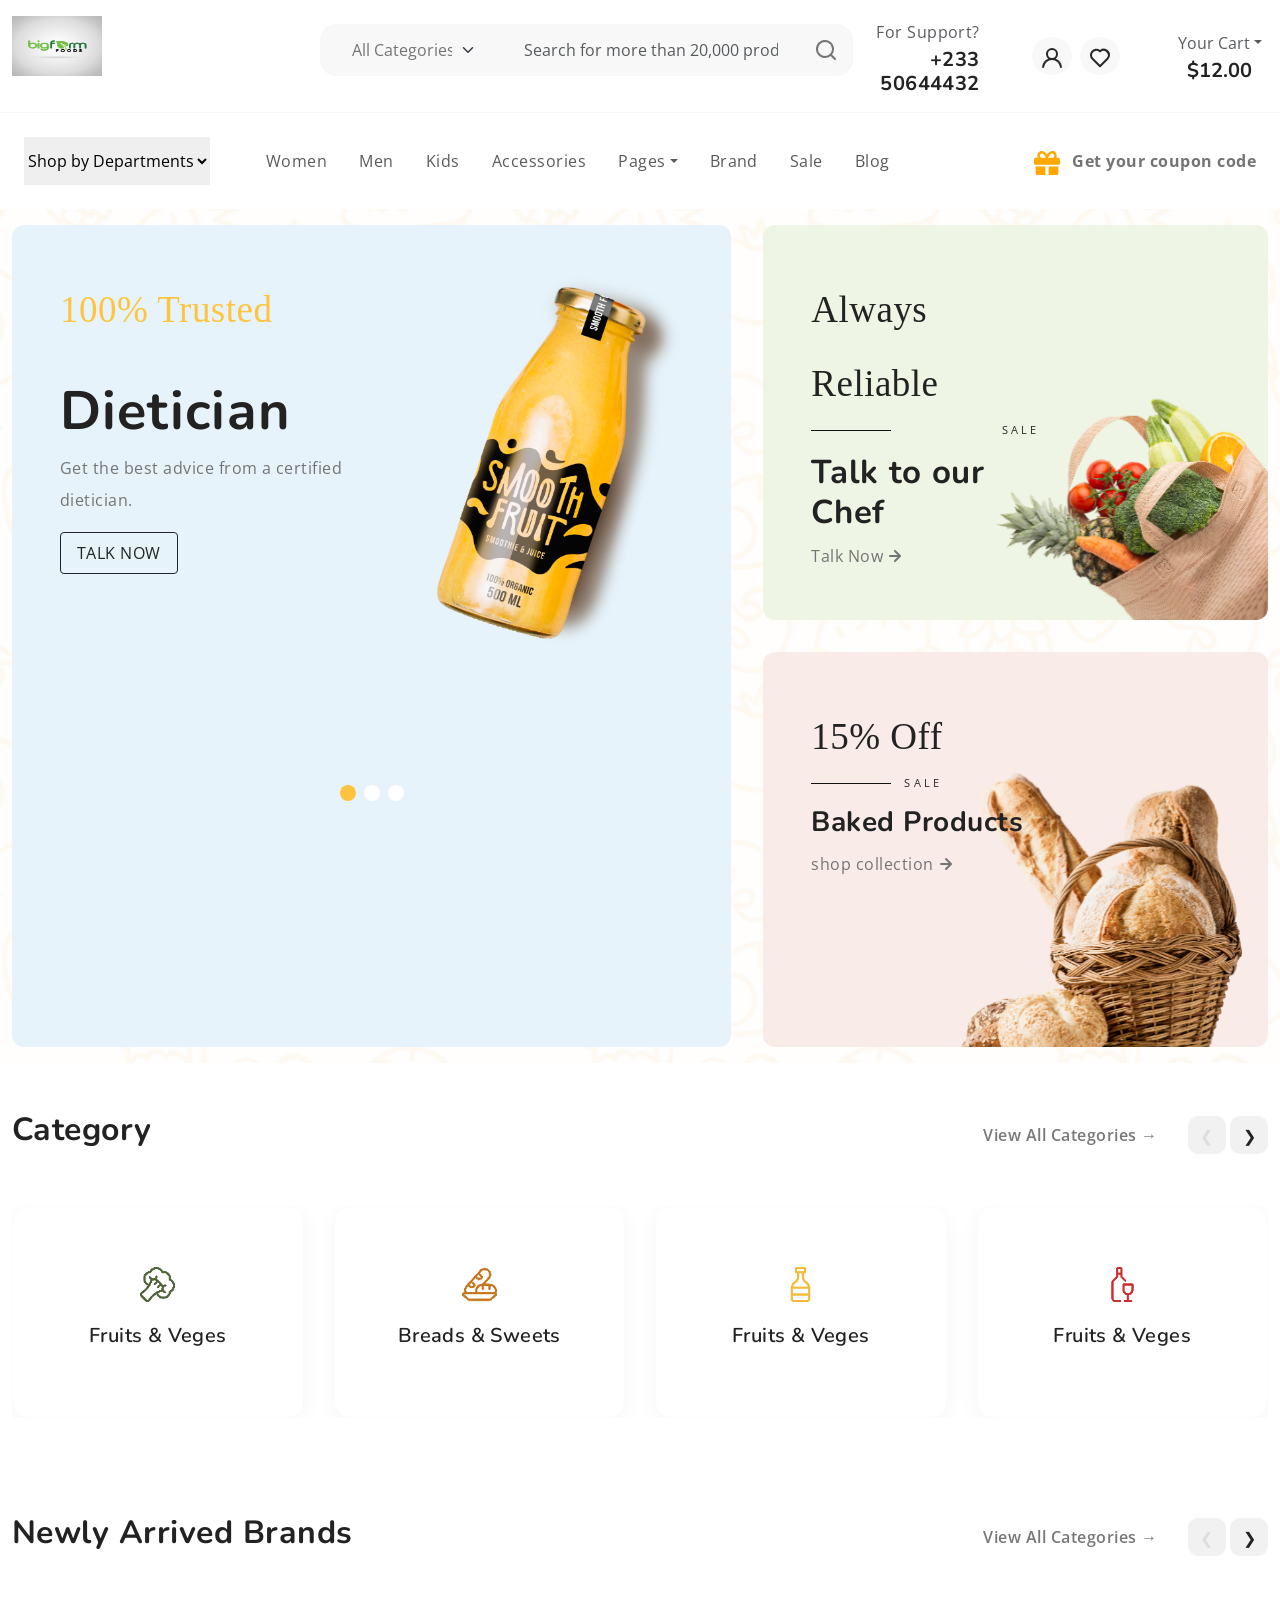
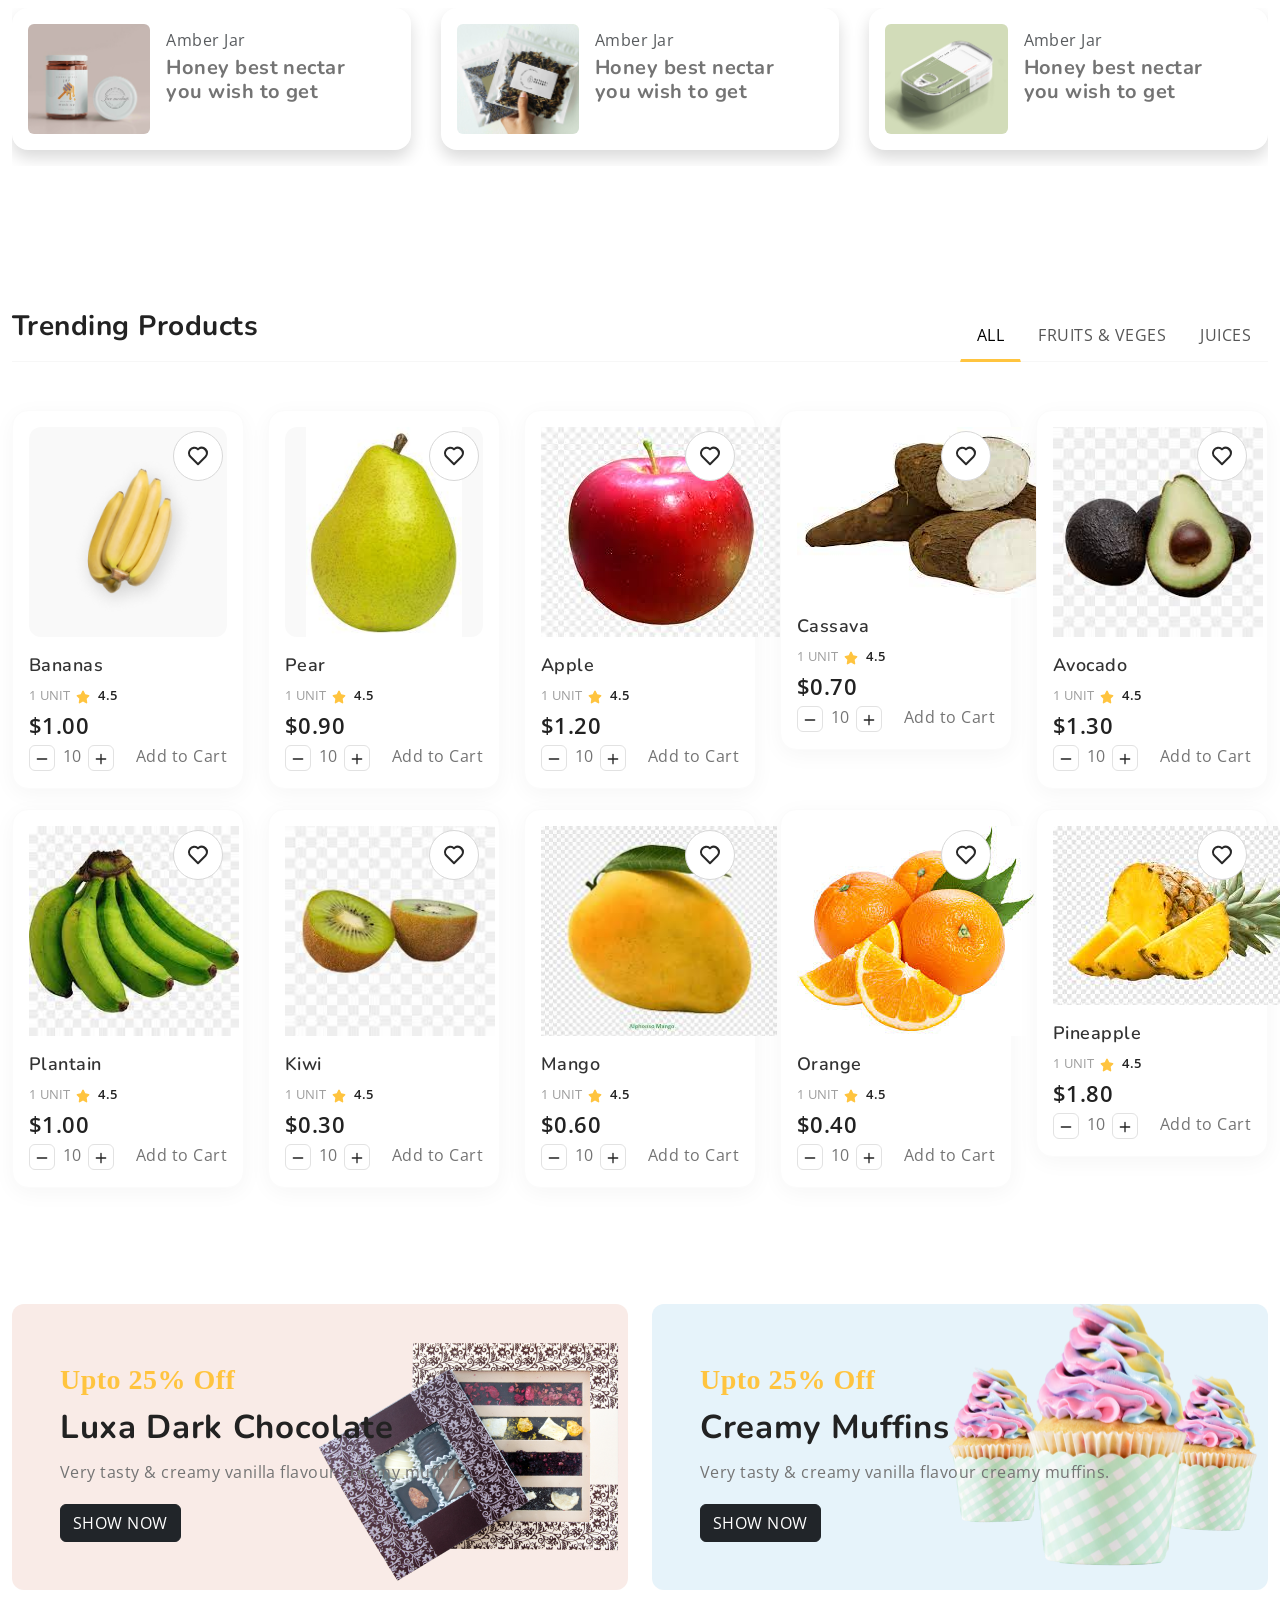
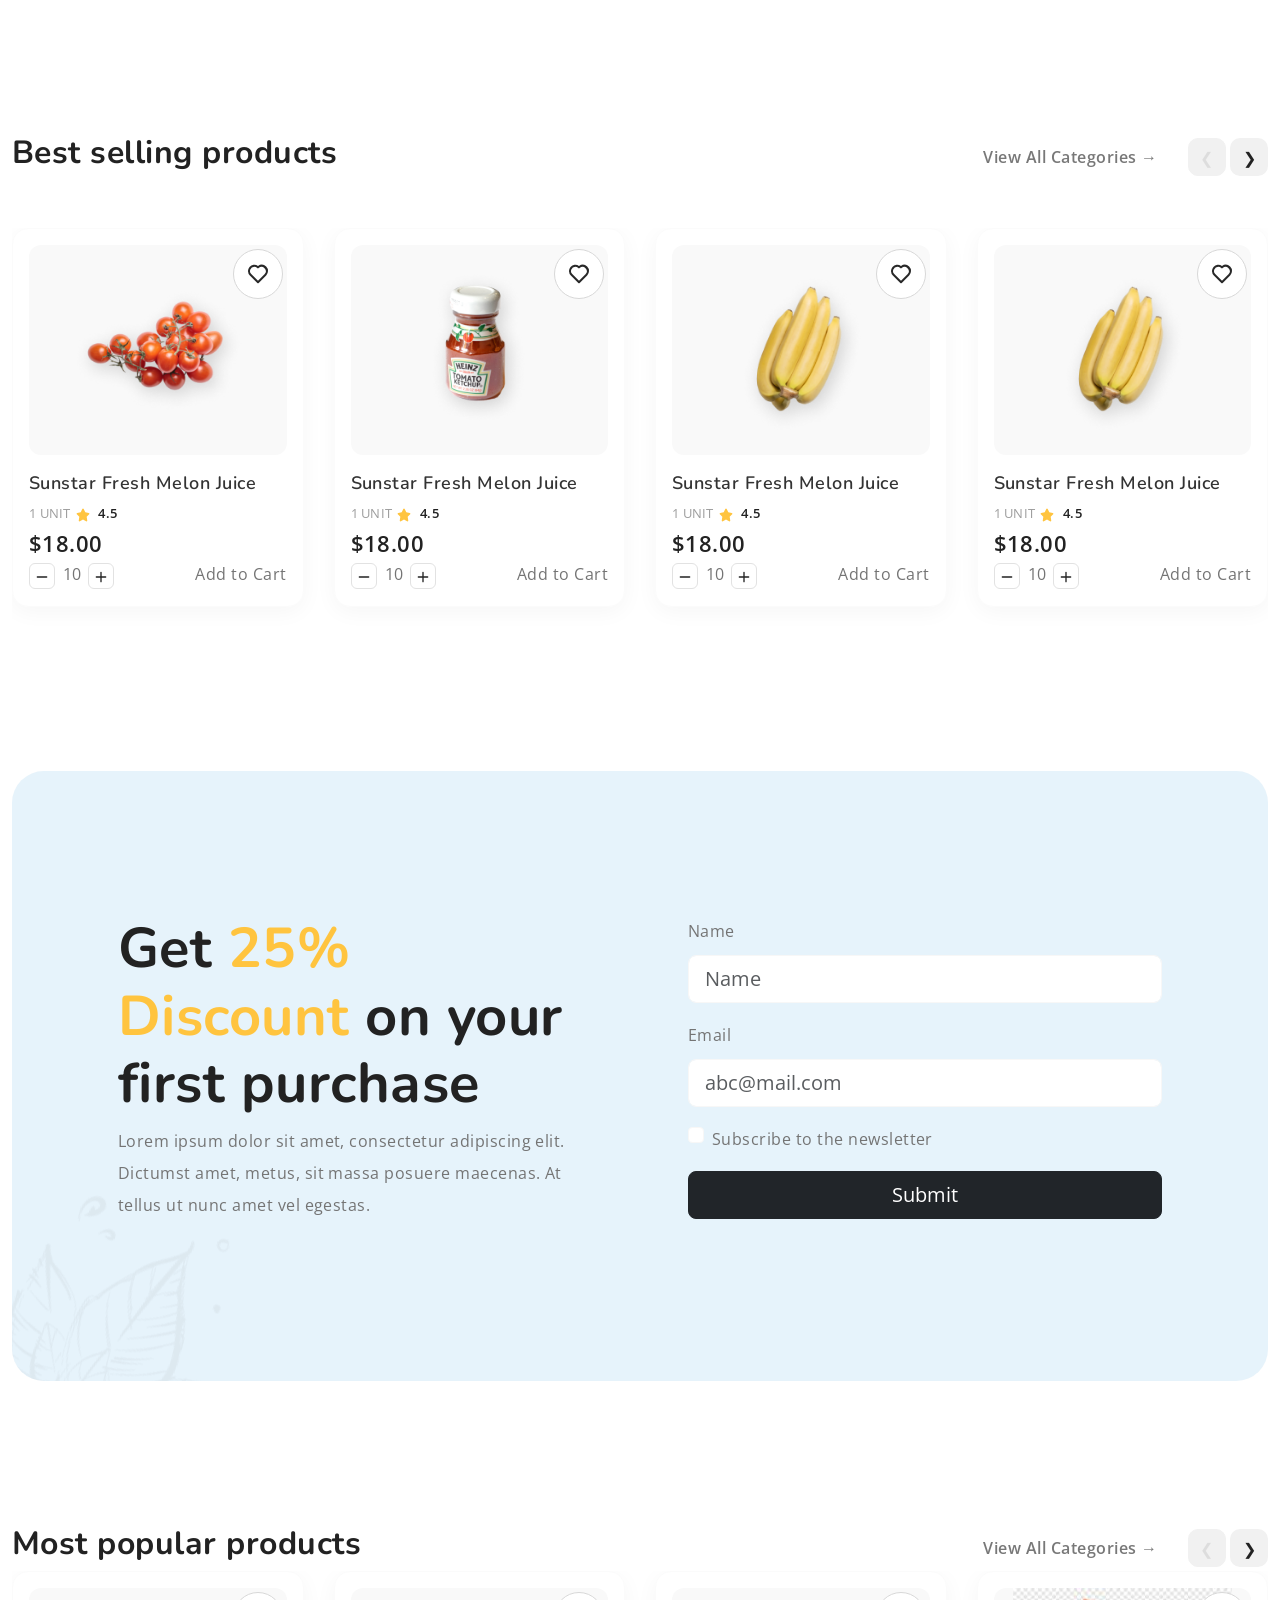
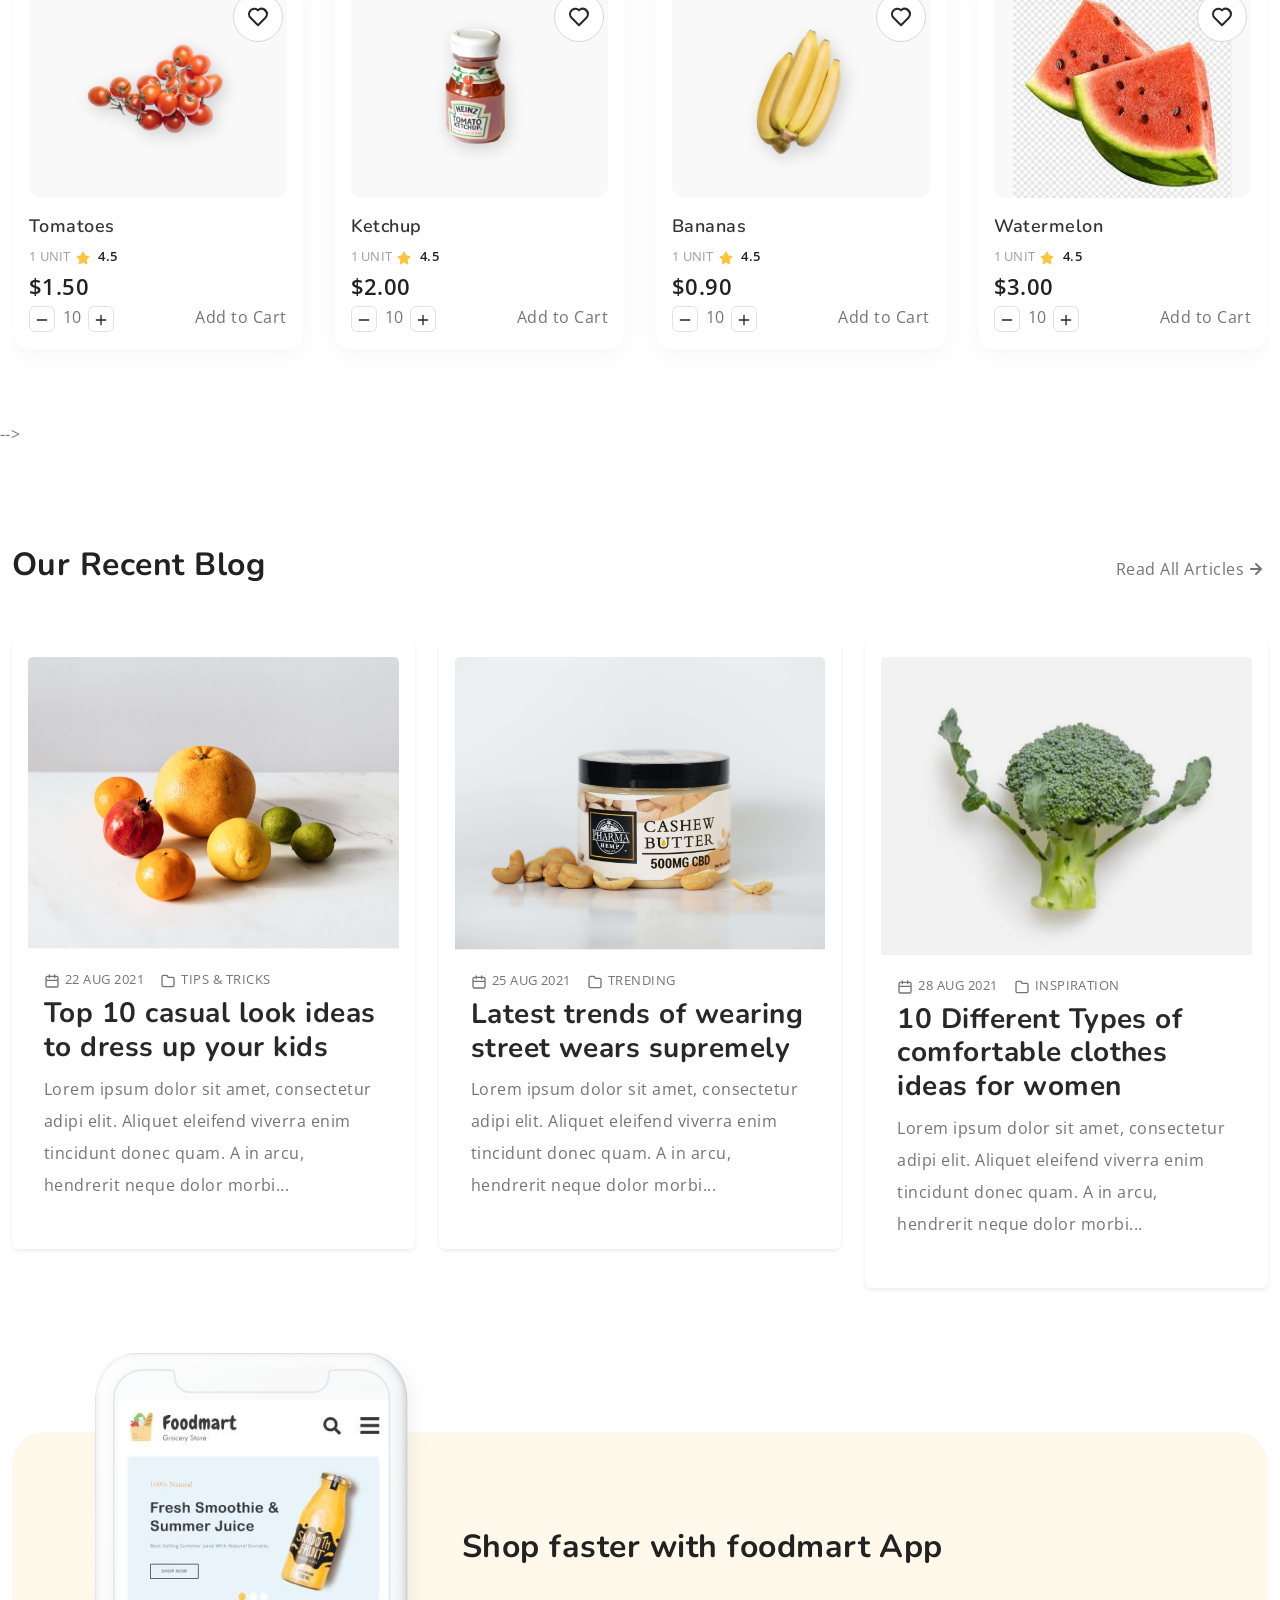
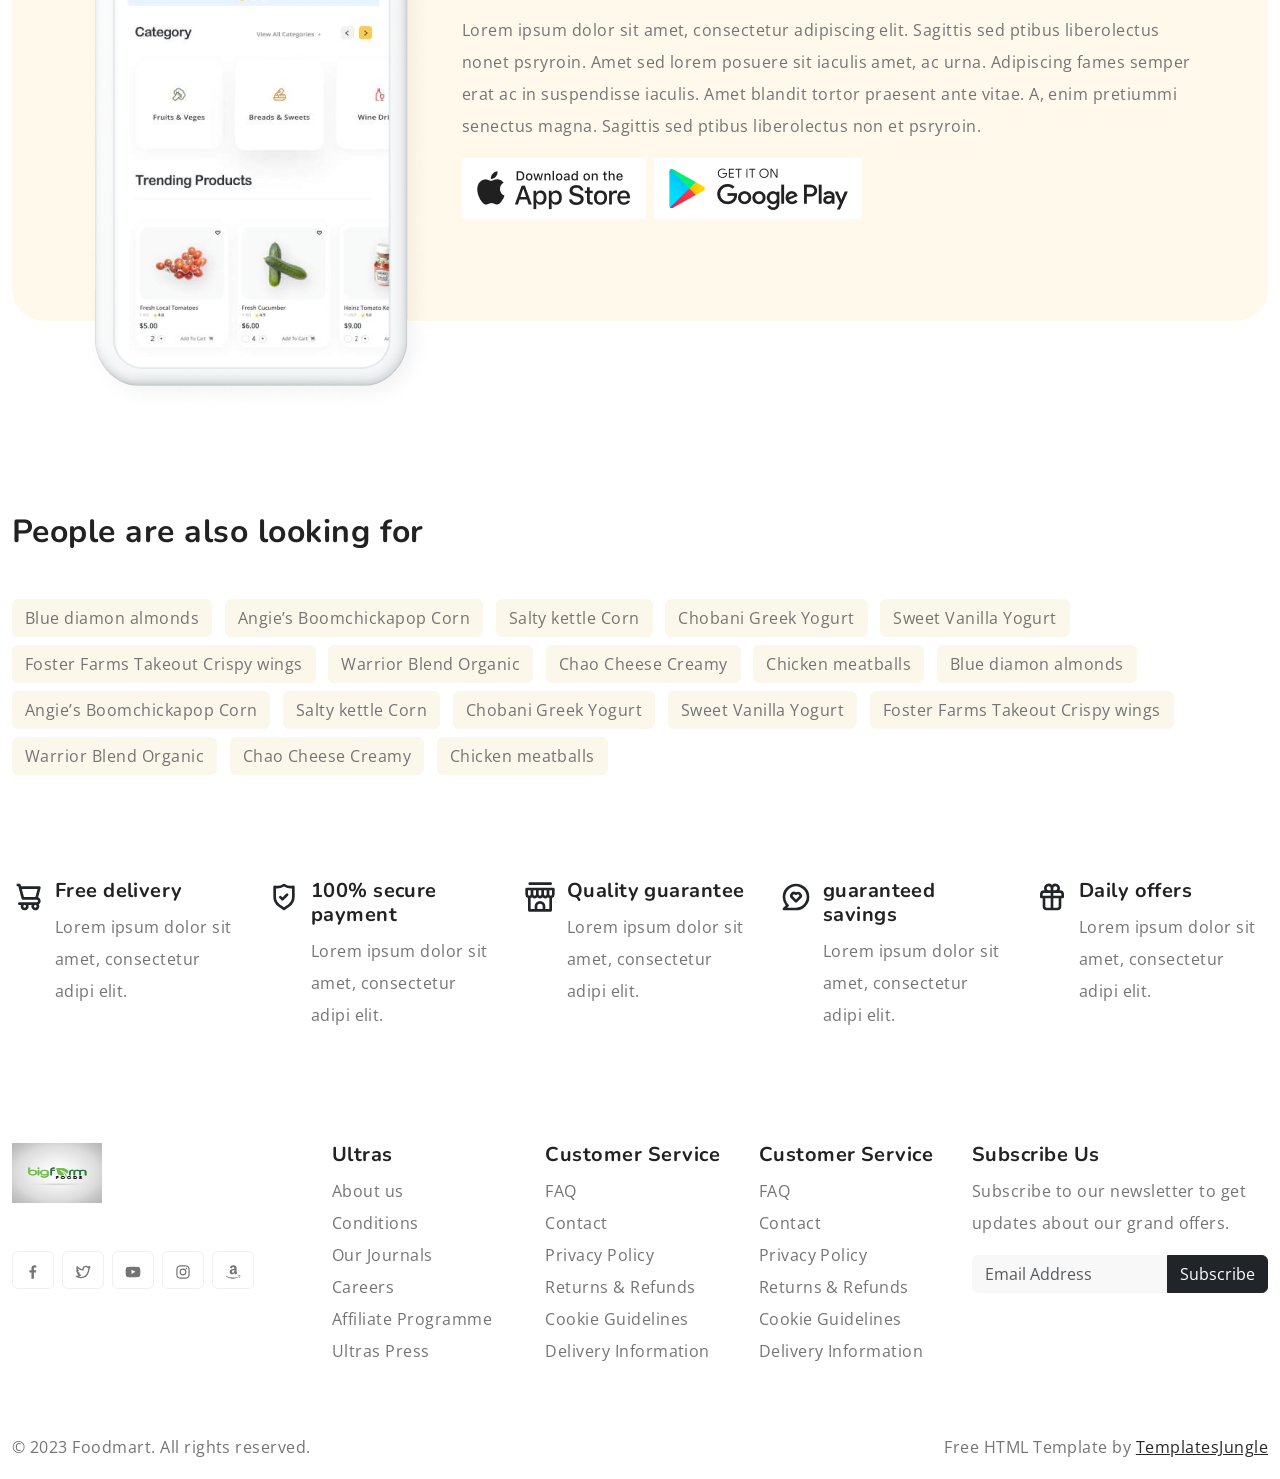
<file: src/index.html>
<!DOCTYPE html>
<html lang="en">
  <head>
    <title>FoodMart - Free eCommerce Grocery Store HTML Website Template</title>
    <meta charset="utf-8">
    <meta http-equiv="X-UA-Compatible" content="IE=edge">
    <meta name="viewport" content="width=device-width, initial-scale=1.0">
    <meta name="format-detection" content="telephone=no">
    <meta name="apple-mobile-web-app-capable" content="yes">
    <meta name="author" content="">
    <meta name="keywords" content="">
    <meta name="description" content="">
  </head>

  <link rel="stylesheet" href="https://cdn.jsdelivr.net/npm/swiper@9/swiper-bundle.min.css"/>

  <link href="https://cdn.jsdelivr.net/npm/bootstrap@5.3.0-alpha3/dist/css/bootstrap.min.css" rel="stylesheet" integrity="sha384-KK94CHFLLe+nY2dmCWGMq91rCGa5gtU4mk92HdvYe+M/SXH301p5ILy+dN9+nJOZ" crossorigin="anonymous">
  
  <link rel="stylesheet" type="text/css" href="css/vendor.css">
  <link rel="stylesheet" type="text/css" href="style.css">

  <link rel="preconnect" href="https://fonts.googleapis.com">
  <link rel="preconnect" href="https://fonts.gstatic.com" crossorigin>
  <link href="https://fonts.googleapis.com/css2?family=Nunito:wght@400;700&family=Open+Sans:ital,wght@0,400;0,700;1,400;1,700&display=swap" rel="stylesheet">

  </head>
  <body>

    <svg xmlns="http://www.w3.org/2000/svg" style="display: none;">
      <defs>
        <symbol xmlns="http://www.w3.org/2000/svg" id="link" viewBox="0 0 24 24">
          <path fill="currentColor" d="M12 19a1 1 0 1 0-1-1a1 1 0 0 0 1 1Zm5 0a1 1 0 1 0-1-1a1 1 0 0 0 1 1Zm0-4a1 1 0 1 0-1-1a1 1 0 0 0 1 1Zm-5 0a1 1 0 1 0-1-1a1 1 0 0 0 1 1Zm7-12h-1V2a1 1 0 0 0-2 0v1H8V2a1 1 0 0 0-2 0v1H5a3 3 0 0 0-3 3v14a3 3 0 0 0 3 3h14a3 3 0 0 0 3-3V6a3 3 0 0 0-3-3Zm1 17a1 1 0 0 1-1 1H5a1 1 0 0 1-1-1v-9h16Zm0-11H4V6a1 1 0 0 1 1-1h1v1a1 1 0 0 0 2 0V5h8v1a1 1 0 0 0 2 0V5h1a1 1 0 0 1 1 1ZM7 15a1 1 0 1 0-1-1a1 1 0 0 0 1 1Zm0 4a1 1 0 1 0-1-1a1 1 0 0 0 1 1Z"/>
        </symbol>
        <symbol xmlns="http://www.w3.org/2000/svg" id="arrow-right" viewBox="0 0 24 24">
          <path fill="currentColor" d="M17.92 11.62a1 1 0 0 0-.21-.33l-5-5a1 1 0 0 0-1.42 1.42l3.3 3.29H7a1 1 0 0 0 0 2h7.59l-3.3 3.29a1 1 0 0 0 0 1.42a1 1 0 0 0 1.42 0l5-5a1 1 0 0 0 .21-.33a1 1 0 0 0 0-.76Z"/>
        </symbol>
        <symbol xmlns="http://www.w3.org/2000/svg" id="category" viewBox="0 0 24 24">
          <path fill="currentColor" d="M19 5.5h-6.28l-.32-1a3 3 0 0 0-2.84-2H5a3 3 0 0 0-3 3v13a3 3 0 0 0 3 3h14a3 3 0 0 0 3-3v-10a3 3 0 0 0-3-3Zm1 13a1 1 0 0 1-1 1H5a1 1 0 0 1-1-1v-13a1 1 0 0 1 1-1h4.56a1 1 0 0 1 .95.68l.54 1.64a1 1 0 0 0 .95.68h7a1 1 0 0 1 1 1Z"/>
        </symbol>
        <symbol xmlns="http://www.w3.org/2000/svg" id="calendar" viewBox="0 0 24 24">
          <path fill="currentColor" d="M19 4h-2V3a1 1 0 0 0-2 0v1H9V3a1 1 0 0 0-2 0v1H5a3 3 0 0 0-3 3v12a3 3 0 0 0 3 3h14a3 3 0 0 0 3-3V7a3 3 0 0 0-3-3Zm1 15a1 1 0 0 1-1 1H5a1 1 0 0 1-1-1v-7h16Zm0-9H4V7a1 1 0 0 1 1-1h2v1a1 1 0 0 0 2 0V6h6v1a1 1 0 0 0 2 0V6h2a1 1 0 0 1 1 1Z"/>
        </symbol>
        <symbol xmlns="http://www.w3.org/2000/svg" id="heart" viewBox="0 0 24 24">
          <path fill="currentColor" d="M20.16 4.61A6.27 6.27 0 0 0 12 4a6.27 6.27 0 0 0-8.16 9.48l7.45 7.45a1 1 0 0 0 1.42 0l7.45-7.45a6.27 6.27 0 0 0 0-8.87Zm-1.41 7.46L12 18.81l-6.75-6.74a4.28 4.28 0 0 1 3-7.3a4.25 4.25 0 0 1 3 1.25a1 1 0 0 0 1.42 0a4.27 4.27 0 0 1 6 6.05Z"/>
        </symbol>
        <symbol xmlns="http://www.w3.org/2000/svg" id="plus" viewBox="0 0 24 24">
          <path fill="currentColor" d="M19 11h-6V5a1 1 0 0 0-2 0v6H5a1 1 0 0 0 0 2h6v6a1 1 0 0 0 2 0v-6h6a1 1 0 0 0 0-2Z"/>
        </symbol>
        <symbol xmlns="http://www.w3.org/2000/svg" id="minus" viewBox="0 0 24 24">
          <path fill="currentColor" d="M19 11H5a1 1 0 0 0 0 2h14a1 1 0 0 0 0-2Z"/>
        </symbol>
        <symbol xmlns="http://www.w3.org/2000/svg" id="cart" viewBox="0 0 24 24">
          <path fill="currentColor" d="M8.5 19a1.5 1.5 0 1 0 1.5 1.5A1.5 1.5 0 0 0 8.5 19ZM19 16H7a1 1 0 0 1 0-2h8.491a3.013 3.013 0 0 0 2.885-2.176l1.585-5.55A1 1 0 0 0 19 5H6.74a3.007 3.007 0 0 0-2.82-2H3a1 1 0 0 0 0 2h.921a1.005 1.005 0 0 1 .962.725l.155.545v.005l1.641 5.742A3 3 0 0 0 7 18h12a1 1 0 0 0 0-2Zm-1.326-9l-1.22 4.274a1.005 1.005 0 0 1-.963.726H8.754l-.255-.892L7.326 7ZM16.5 19a1.5 1.5 0 1 0 1.5 1.5a1.5 1.5 0 0 0-1.5-1.5Z"/>
        </symbol>
        <symbol xmlns="http://www.w3.org/2000/svg" id="check" viewBox="0 0 24 24">
          <path fill="currentColor" d="M18.71 7.21a1 1 0 0 0-1.42 0l-7.45 7.46l-3.13-3.14A1 1 0 1 0 5.29 13l3.84 3.84a1 1 0 0 0 1.42 0l8.16-8.16a1 1 0 0 0 0-1.47Z"/>
        </symbol>
        <symbol xmlns="http://www.w3.org/2000/svg" id="trash" viewBox="0 0 24 24">
          <path fill="currentColor" d="M10 18a1 1 0 0 0 1-1v-6a1 1 0 0 0-2 0v6a1 1 0 0 0 1 1ZM20 6h-4V5a3 3 0 0 0-3-3h-2a3 3 0 0 0-3 3v1H4a1 1 0 0 0 0 2h1v11a3 3 0 0 0 3 3h8a3 3 0 0 0 3-3V8h1a1 1 0 0 0 0-2ZM10 5a1 1 0 0 1 1-1h2a1 1 0 0 1 1 1v1h-4Zm7 14a1 1 0 0 1-1 1H8a1 1 0 0 1-1-1V8h10Zm-3-1a1 1 0 0 0 1-1v-6a1 1 0 0 0-2 0v6a1 1 0 0 0 1 1Z"/>
        </symbol>
        <symbol xmlns="http://www.w3.org/2000/svg" id="star-outline" viewBox="0 0 15 15">
          <path fill="none" stroke="currentColor" stroke-linecap="round" stroke-linejoin="round" d="M7.5 9.804L5.337 11l.413-2.533L4 6.674l2.418-.37L7.5 4l1.082 2.304l2.418.37l-1.75 1.793L9.663 11L7.5 9.804Z"/>
        </symbol>
        <symbol xmlns="http://www.w3.org/2000/svg" id="star-solid" viewBox="0 0 15 15">
          <path fill="currentColor" d="M7.953 3.788a.5.5 0 0 0-.906 0L6.08 5.85l-2.154.33a.5.5 0 0 0-.283.843l1.574 1.613l-.373 2.284a.5.5 0 0 0 .736.518l1.92-1.063l1.921 1.063a.5.5 0 0 0 .736-.519l-.373-2.283l1.574-1.613a.5.5 0 0 0-.283-.844L8.921 5.85l-.968-2.062Z"/>
        </symbol>
        <symbol xmlns="http://www.w3.org/2000/svg" id="search" viewBox="0 0 24 24">
          <path fill="currentColor" d="M21.71 20.29L18 16.61A9 9 0 1 0 16.61 18l3.68 3.68a1 1 0 0 0 1.42 0a1 1 0 0 0 0-1.39ZM11 18a7 7 0 1 1 7-7a7 7 0 0 1-7 7Z"/>
        </symbol>
        <symbol xmlns="http://www.w3.org/2000/svg" id="user" viewBox="0 0 24 24">
          <path fill="currentColor" d="M15.71 12.71a6 6 0 1 0-7.42 0a10 10 0 0 0-6.22 8.18a1 1 0 0 0 2 .22a8 8 0 0 1 15.9 0a1 1 0 0 0 1 .89h.11a1 1 0 0 0 .88-1.1a10 10 0 0 0-6.25-8.19ZM12 12a4 4 0 1 1 4-4a4 4 0 0 1-4 4Z"/>
        </symbol>
        <symbol xmlns="http://www.w3.org/2000/svg" id="close" viewBox="0 0 15 15">
          <path fill="currentColor" d="M7.953 3.788a.5.5 0 0 0-.906 0L6.08 5.85l-2.154.33a.5.5 0 0 0-.283.843l1.574 1.613l-.373 2.284a.5.5 0 0 0 .736.518l1.92-1.063l1.921 1.063a.5.5 0 0 0 .736-.519l-.373-2.283l1.574-1.613a.5.5 0 0 0-.283-.844L8.921 5.85l-.968-2.062Z"/>
        </symbol>
      </defs>
    </svg>

    <div class="preloader-wrapper">
      <div class="preloader">
      </div>
    </div>

    <div class="offcanvas offcanvas-end" data-bs-scroll="true" tabindex="-1" id="offcanvasCart" aria-labelledby="My Cart">
      <div class="offcanvas-header justify-content-center">
        <button type="button" class="btn-close" data-bs-dismiss="offcanvas" aria-label="Close"></button>
      </div>
      <div class="offcanvas-body">
        <div class="order-md-last">
          <h4 class="d-flex justify-content-between align-items-center mb-3">
            <span class="text-primary">Your cart</span>
            <span class="badge bg-primary rounded-pill">3</span>
          </h4>
          <ul class="list-group mb-3">
            <li class="list-group-item d-flex justify-content-between lh-sm">
              <div>
                <h6 class="my-0">Growers cider</h6>
                <small class="text-body-secondary">Brief description</small>
              </div>
              <span class="text-body-secondary">$12</span>
            </li>
            <li class="list-group-item d-flex justify-content-between lh-sm">
              <div>
                <h6 class="my-0">Fresh grapes</h6>
                <small class="text-body-secondary">Brief description</small>
              </div>
              <span class="text-body-secondary">$8</span>
            </li>
            <li class="list-group-item d-flex justify-content-between lh-sm">
              <div>
                <h6 class="my-0">Heinz tomato ketchup</h6>
                <small class="text-body-secondary">Brief description</small>
              </div>
              <span class="text-body-secondary">$5</span>
            </li>
            <li class="list-group-item d-flex justify-content-between">
              <span>Total (USD)</span>
              <strong>$20</strong>
            </li>
          </ul>
  
          <button class="w-100 btn btn-primary btn-lg" type="submit">Continue to checkout</button>
        </div>
      </div>
    </div>
    
    <div class="offcanvas offcanvas-end" data-bs-scroll="true" tabindex="-1" id="offcanvasSearch" aria-labelledby="Search">
      <div class="offcanvas-header justify-content-center">
        <button type="button" class="btn-close" data-bs-dismiss="offcanvas" aria-label="Close"></button>
      </div>
      <div class="offcanvas-body">
        <div class="order-md-last">
          <h4 class="d-flex justify-content-between align-items-center mb-3">
            <span class="text-primary">Search</span>
          </h4>
          <form role="search" method="get" class="d-flex">
            <form class="d-flex mt-3 gap-0" role="newsletter">
              <input class="form-control form-control-lg rounded-start rounded-0 bg-light" type="email" placeholder="What are you looking for?" aria-label="What are you looking for?">
              <button class="btn btn-dark rounded-end rounded-0" type="submit">Search</button>
            </form>
          </form>
        </div>
      </div>
    </div>

    <header>
      <div class="container-fluid">
        <div class="row py-3 border-bottom">
          
          <div class="col-sm-4 col-lg-3 text-center text-sm-start">
            <div class="main-logo">
              <a href="index.html">
                <img src="images/logo.png" alt="logo" class="img-fluid logoo">
              </a>
            </div>
          </div>
          
          <div class="col-sm-6 offset-sm-2 offset-md-0 col-lg-5 d-none d-lg-block">
            <div class="search-bar row bg-light p-2 my-2 rounded-4">
              <div class="col-md-4 d-none d-md-block">
                <select class="form-select border-0 bg-transparent">
                  <option>All Categories</option>
                  <option>Groceries</option>
                  <option>Drinks</option>
                  <option>Chocolates</option>
                </select>
              </div>
              <div class="col-11 col-md-7">
                <form id="search-form" class="text-center" action="" method="">
                  <input type="text" class="form-control border-0 bg-transparent" placeholder="Search for more than 20,000 products" />
                </form>
              </div>
              <div class="col-1">
                <svg xmlns="http://www.w3.org/2000/svg" width="24" height="24" viewBox="0 0 24 24"><path fill="currentColor" d="M21.71 20.29L18 16.61A9 9 0 1 0 16.61 18l3.68 3.68a1 1 0 0 0 1.42 0a1 1 0 0 0 0-1.39ZM11 18a7 7 0 1 1 7-7a7 7 0 0 1-7 7Z"/></svg>
              </div>
            </div>
          </div>
          
          <div class="col-sm-8 col-lg-4 d-flex justify-content-end gap-5 align-items-center mt-4 mt-sm-0 justify-content-center justify-content-sm-end">
            <div class="support-box text-end d-none d-xl-block">
              <span class="fs-6 text-muted">For Support?</span>
              <h5 class="mb-0">+233 50644432</h5>
            </div>

            <ul class="d-flex justify-content-end list-unstyled m-0">
              <li>
                <a href="#" class="rounded-circle bg-light p-2 mx-1">
                  <svg width="24" height="24" viewBox="0 0 24 24"><use xlink:href="#user"></use></svg>
                </a>
              </li>
              <li>
                <a href="#" class="rounded-circle bg-light p-2 mx-1">
                  <svg width="24" height="24" viewBox="0 0 24 24"><use xlink:href="#heart"></use></svg>
                </a>
              </li>
              <li class="d-lg-none">
                <a href="#" class="rounded-circle bg-light p-2 mx-1" data-bs-toggle="offcanvas" data-bs-target="#offcanvasCart" aria-controls="offcanvasCart">
                  <svg width="24" height="24" viewBox="0 0 24 24"><use xlink:href="#cart"></use></svg>
                </a>
              </li>
              <li class="d-lg-none">
                <a href="#" class="rounded-circle bg-light p-2 mx-1" data-bs-toggle="offcanvas" data-bs-target="#offcanvasSearch" aria-controls="offcanvasSearch">
                  <svg width="24" height="24" viewBox="0 0 24 24"><use xlink:href="#search"></use></svg>
                </a>
              </li>
            </ul>

            <div class="cart text-end d-none d-lg-block dropdown">
              <button class="border-0 bg-transparent" type="button" data-bs-toggle="offcanvas" data-bs-target="#offcanvasCart" aria-controls="offcanvasCart">
                <span class="fs-6 text-muted dropdown-toggle">Your Cart</span>
                <h5 class="mb-0"><span class="cart-total">$12.00</span></h5>
              </button>
            </div>

        </div>
      </div>
      <div class="container-fluid">
        <div class="row py-3">
          <div class="d-flex  justify-content-center justify-content-sm-between align-items-center">
            <nav class="main-menu d-flex navbar navbar-expand-lg">

              <button class="navbar-toggler" type="button" data-bs-toggle="offcanvas" data-bs-target="#offcanvasNavbar"
                aria-controls="offcanvasNavbar">
                <span class="navbar-toggler-icon"></span>
              </button>

              <div class="offcanvas offcanvas-end" tabindex="-1" id="offcanvasNavbar" aria-labelledby="offcanvasNavbarLabel">

                <div class="offcanvas-header justify-content-center">
                  <button type="button" class="btn-close" data-bs-dismiss="offcanvas" aria-label="Close"></button>
                </div>

                <div class="offcanvas-body">
              
                  <select class="filter-categories border-0 mb-0 me-5">
                    <option>Shop by Departments</option>
                    <option>Groceries</option>
                    <option>Drinks</option>
                    <option>Chocolates</option>
                  </select>
              
                  <ul class="navbar-nav justify-content-end menu-list list-unstyled d-flex gap-md-3 mb-0">
                    <li class="nav-item active">
                      <a href="#women" class="nav-link">Women</a>
                    </li>
                    <li class="nav-item dropdown">
                      <a href="#men" class="nav-link">Men</a>
                    </li>
                    <li class="nav-item">
                      <a href="#kids" class="nav-link">Kids</a>
                    </li>
                    <li class="nav-item">
                      <a href="#accessories" class="nav-link">Accessories</a>
                    </li>
                    <li class="nav-item dropdown">
                      <a class="nav-link dropdown-toggle" role="button" id="pages" data-bs-toggle="dropdown" aria-expanded="false">Pages</a>
                      <ul class="dropdown-menu" aria-labelledby="pages">
                        <li><a href="about.html" class="dropdown-item">About Us</a></li>
                        <li><a href="shop.html" class="dropdown-item">Shop<span class="badge bg-success text-dark ms-2">PRO</span></a></li>
                        <li><a href="single-product.html" class="dropdown-item">Single Product<span class="badge bg-success text-dark ms-2">PRO</span></a></li>
                        <li><a href="cart.html" class="dropdown-item">Cart<span class="badge bg-success text-dark ms-2">PRO</span></a></li>
                        <li><a href="checkout.html" class="dropdown-item">Checkout<span class="badge bg-success text-dark ms-2">PRO</span></a></li>
                        <li><a href="blog.html" class="dropdown-item">Blog</a></li>
                        <li><a href="single-post.html" class="dropdown-item">Single Post</a></li>
                        <li><a href="styles.html" class="dropdown-item">Styles</a></li>
                        <li><a href="contact.html" class="dropdown-item">Contact<span class="badge bg-success text-dark ms-2">PRO</span></a></li>
                        <li><a href="thank-you.html" class="dropdown-item">Thank You</a></li>
                      </ul>
                    </li>
                    <li class="nav-item">
                      <a href="#brand" class="nav-link">Brand</a>
                    </li>
                    <li class="nav-item">
                      <a href="#sale" class="nav-link">Sale</a>
                    </li>
                    <li class="nav-item">
                      <a href="#blog" class="nav-link">Blog</a>
                    </li>
                  </ul>
                
                </div>

              </div>

            </nav>
            <div class="d-none d-lg-block">
              <a href="#" class="nav-link btn-coupon-code">
                <img src="images/gift.svg">
                <strong class="ms-2">Get your coupon code</strong>
              </a>
            </div>
          </div>
        </div>
      </div>
    </header>
    
    <section class="py-3" style="background-image: url('images/background-pattern.jpg');background-repeat: no-repeat;background-size: cover;">
      <div class="container-fluid">
        <div class="row">
          <div class="col-md-12">

            <div class="banner-blocks">
            
              <div class="banner-ad large bg-info block-1">

                <div class="swiper main-swiper">
                  <div class="swiper-wrapper">
                    
                    <div class="swiper-slide">
                      <div class="row banner-content p-5">
                        <div class="content-wrapper col-md-7">
                          <div class="categories mb-3 pb-3">100% trusted</div>
                          <h3 class="banner-title">Dietician</h3>
                          <p>Get the best advice from a certified dietician.</p>
                          <a href="#" class="btn btn-outline-dark btn-lg text-uppercase fs-6 rounded-1">Talk Now</a>
                        </div>
                        <div class="img-wrapper col-md-5">
                          <img src="images/product-thumb-1.png" class="img-fluid">
                        </div>
                      </div>
                    </div>
                    
                    <div class="swiper-slide">
                      <div class="row banner-content p-5">
                        <div class="content-wrapper col-md-7">
                          <div class="categories mb-3 pb-3">100% reliable</div>
                          <h3 class="banner-title">Chef</h3>
                          <p>Get the best advice from a world class chef.</p>
                          <a href="#" class="btn btn-outline-dark btn-lg text-uppercase fs-6 rounded-1">Talk Now</a>
                        </div>
                        <div class="img-wrapper col-md-5">
                          <img src="images/product-thumb-1.png" class="img-fluid">
                        </div>
                      </div>
                    </div>
                    
                    <div class="swiper-slide">
                      <div class="row banner-content p-5">
                        <div class="content-wrapper col-md-7">
                          <div class="categories mb-3 pb-3">100% natural</div>
                          <h3 class="banner-title">Heinz Tomato Ketchup</h3>
                          <p>Lorem ipsum dolor sit amet, consectetur adipiscing elit. Dignissim massa diam elementum.</p>
                          <a href="#" class="btn btn-outline-dark btn-lg text-uppercase fs-6 rounded-1">shop collection</a>
                        </div>
                        <div class="img-wrapper col-md-5">
                          <img src="images/product-thumb-2.png" class="img-fluid">
                        </div>
                      </div>
                    </div>
                  </div>
                  
                  <div class="swiper-pagination"></div>

                </div>
              </div>
              
              <div class="banner-ad bg-success block-2" style="background:url('images/ad-image-1.png') no-repeat;background-position: right bottom">
                <div class="row banner-content p-5">

                  <div class="content-wrapper col-md-7">
                    <div class="categories sale mb-3 pb-3">Always reliable</div>
                    <h3 class="banner-title">Talk to our Chef</h3>
                    <a href="#" class="d-flex align-items-center nav-link">Talk Now <svg width="24" height="24"><use xlink:href="#arrow-right"></use></svg></a>
                  </div>

                </div>
              </div>

              <div class="banner-ad bg-danger block-3" style="background:url('images/ad-image-2.png') no-repeat;background-position: right bottom">
                <div class="row banner-content p-5">

                  <div class="content-wrapper col-md-7">
                    <div class="categories sale mb-3 pb-3">15% off</div>
                    <h3 class="item-title">Baked Products</h3>
                    <a href="#" class="d-flex align-items-center nav-link">shop collection <svg width="24" height="24"><use xlink:href="#arrow-right"></use></svg></a>
                  </div>

                </div>
              </div>

            </div>
            <!-- / Banner Blocks -->
              
          </div>
        </div>
      </div>
    </section>

    <section class="py-5 overflow-hidden">
      <div class="container-fluid">
        <div class="row">
          <div class="col-md-12">

            <div class="section-header d-flex justify-content-between mb-5">
              <h2 class="section-title">Category</h2>

              <div class="d-flex align-items-center">
                <a href="#" class="btn-link text-decoration-none">View All Categories →</a>
                <div class="swiper-buttons">
                  <button class="swiper-prev category-carousel-prev btn btn-yellow">❮</button>
                  <button class="swiper-next category-carousel-next btn btn-yellow">❯</button>
                </div>
              </div>
            </div>
            
          </div>
        </div>
        <div class="row">
          <div class="col-md-12">

            <div class="category-carousel swiper">
              <div class="swiper-wrapper">
                <a href="category.html" class="nav-link category-item swiper-slide">
                  <img src="images/icon-vegetables-broccoli.png">
                  <h3 class="category-title">Fruits & Veges</h3>
                </a>
                <a href="category.html" class="nav-link category-item swiper-slide">
                  <img src="images/icon-bread-baguette.png">
                  <h3 class="category-title">Breads & Sweets</h3>
                </a>
                <a href="category.html" class="nav-link category-item swiper-slide">
                  <img src="images/icon-soft-drinks-bottle.png">
                  <h3 class="category-title">Fruits & Veges</h3>
                </a>
                <a href="category.html" class="nav-link category-item swiper-slide">
                  <img src="images/icon-wine-glass-bottle.png">
                  <h3 class="category-title">Fruits & Veges</h3>
                </a>
                <a href="category.html" class="nav-link category-item swiper-slide">
                  <img src="images/icon-animal-products-drumsticks.png">
                  <h3 class="category-title">Fruits & Veges</h3>
                </a>
                <a href="category.html" class="nav-link category-item swiper-slide">
                  <img src="images/icon-bread-herb-flour.png">
                  <h3 class="category-title">Fruits & Veges</h3>
                </a>
                <a href="category.html" class="nav-link category-item swiper-slide">
                  <img src="images/icon-vegetables-broccoli.png">
                  <h3 class="category-title">Fruits & Veges</h3>
                </a>
                <a href="category.html" class="nav-link category-item swiper-slide">
                  <img src="images/icon-vegetables-broccoli.png">
                  <h3 class="category-title">Fruits & Veges</h3>
                </a>
                <a href="category.html" class="nav-link category-item swiper-slide">
                  <img src="images/icon-vegetables-broccoli.png">
                  <h3 class="category-title">Fruits & Veges</h3>
                </a>
                <a href="category.html" class="nav-link category-item swiper-slide">
                  <img src="images/icon-vegetables-broccoli.png">
                  <h3 class="category-title">Fruits & Veges</h3>
                </a>
                <a href="category.html" class="nav-link category-item swiper-slide">
                  <img src="images/icon-vegetables-broccoli.png">
                  <h3 class="category-title">Fruits & Veges</h3>
                </a>
                <a href="category.html" class="nav-link category-item swiper-slide">
                  <img src="images/icon-vegetables-broccoli.png">
                  <h3 class="category-title">Fruits & Veges</h3>
                </a>
                
              </div>
            </div>

          </div>
        </div>
      </div>
    </section>


    <section class="py-5 overflow-hidden">
      <div class="container-fluid">
        <div class="row">
          <div class="col-md-12">

            <div class="section-header d-flex justify-content-between mb-5">
              
              <h2 class="section-title">Newly Arrived Brands</h2>

              <div class="d-flex align-items-center">
                <a href="#" class="btn-link text-decoration-none">View All Categories →</a>
                <div class="swiper-buttons">
                  <button class="swiper-prev brand-carousel-prev btn btn-yellow">❮</button>
                  <button class="swiper-next brand-carousel-next btn btn-yellow">❯</button>
                </div>  
              </div>
            </div>
            
          </div>
        </div>
        <div class="row">
          <div class="col-md-12">

            <div class="brand-carousel swiper">
              <div class="swiper-wrapper">
                
                <div class="swiper-slide">
                  <div class="card mb-3 p-3 rounded-4 shadow border-0">
                    <div class="row g-0">
                      <div class="col-md-4">
                        <img src="images/product-thumb-11.jpg" class="img-fluid rounded" alt="Card title">
                      </div>
                      <div class="col-md-8">
                        <div class="card-body py-0">
                          <p class="text-muted mb-0">Amber Jar</p>
                          <h5 class="card-title">Honey best nectar you wish to get</h5>
                        </div>
                      </div>
                    </div>
                  </div>
                </div>
                <div class="swiper-slide">
                  <div class="card mb-3 p-3 rounded-4 shadow border-0">
                    <div class="row g-0">
                      <div class="col-md-4">
                        <img src="images/product-thumb-12.jpg" class="img-fluid rounded" alt="Card title">
                      </div>
                      <div class="col-md-8">
                        <div class="card-body py-0">
                          <p class="text-muted mb-0">Amber Jar</p>
                          <h5 class="card-title">Honey best nectar you wish to get</h5>
                        </div>
                      </div>
                    </div>
                  </div>
                </div>
                <div class="swiper-slide">
                  <div class="card mb-3 p-3 rounded-4 shadow border-0">
                    <div class="row g-0">
                      <div class="col-md-4">
                        <img src="images/product-thumb-13.jpg" class="img-fluid rounded" alt="Card title">
                      </div>
                      <div class="col-md-8">
                        <div class="card-body py-0">
                          <p class="text-muted mb-0">Amber Jar</p>
                          <h5 class="card-title">Honey best nectar you wish to get</h5>
                        </div>
                      </div>
                    </div>
                  </div>
                </div>
                <div class="swiper-slide">
                  <div class="card mb-3 p-3 rounded-4 shadow border-0">
                    <div class="row g-0">
                      <div class="col-md-4">
                        <img src="images/product-thumb-14.jpg" class="img-fluid rounded" alt="Card title">
                      </div>
                      <div class="col-md-8">
                        <div class="card-body py-0">
                          <p class="text-muted mb-0">Amber Jar</p>
                          <h5 class="card-title">Honey best nectar you wish to get</h5>
                        </div>
                      </div>
                    </div>
                  </div>
                </div>
                <div class="swiper-slide">
                  <div class="card mb-3 p-3 rounded-4 shadow border-0">
                    <div class="row g-0">
                      <div class="col-md-4">
                        <img src="images/product-thumb-11.jpg" class="img-fluid rounded" alt="Card title">
                      </div>
                      <div class="col-md-8">
                        <div class="card-body py-0">
                          <p class="text-muted mb-0">Amber Jar</p>
                          <h5 class="card-title">Honey best nectar you wish to get</h5>
                        </div>
                      </div>
                    </div>
                  </div>
                </div>
                <div class="swiper-slide">
                  <div class="card mb-3 p-3 rounded-4 shadow border-0">
                    <div class="row g-0">
                      <div class="col-md-4">
                        <img src="images/product-thumb-12.jpg" class="img-fluid rounded" alt="Card title">
                      </div>
                      <div class="col-md-8">
                        <div class="card-body py-0">
                          <p class="text-muted mb-0">Amber Jar</p>
                          <h5 class="card-title">Honey best nectar you wish to get</h5>
                        </div>
                      </div>
                    </div>
                  </div>
                </div>
                
              </div>
            </div>

          </div>
        </div>
      </div>
    </section>


    <section class="py-5">
      <div class="container-fluid">
        
        <div class="row">
          <div class="col-md-12">

            <div class="bootstrap-tabs product-tabs">
              <div class="tabs-header d-flex justify-content-between border-bottom my-5">
                <h3>Trending Products</h3>
                <nav>
                  <div class="nav nav-tabs" id="nav-tab" role="tablist">
                    <a class="nav-link text-uppercase fs-6 active" id="nav-all-tab" data-bs-toggle="tab" data-bs-target="#nav-all" type="button">All</a>
                    <a class="nav-link text-uppercase fs-6" id="nav-fruits-tab" data-bs-toggle="tab" data-bs-target="#nav-fruits" type="button">Fruits & Veges</a>
                    <a class="nav-link text-uppercase fs-6" id="nav-juices-tab" data-bs-toggle="tab" data-bs-target="#nav-juices" type="button">Juices</a>
                  </div>
                </nav>
              </div>
              <div class="tab-content" id="nav-tabContent">
                <div class="tab-pane fade show active" id="nav-all" role="tabpanel" aria-labelledby="nav-all-tab">

                  <div class="product-grid row row-cols-1 row-cols-sm-2 row-cols-md-3 row-cols-lg-4 row-cols-xl-5">
                  
                    <div class="col">
                      <div class="product-item">
                        <a href="#" class="btn-wishlist"><svg width="24" height="24"><use xlink:href="#heart"></use></svg></a>
                        <figure>
                          <a href="product-single.html" title="Product Title">
                            <img src="images/thumb-bananas.png"  class="tab-image">
                          </a>
                        </figure>
                        <h3>Bananas</h3>
                        <span class="qty">1 Unit</span><span class="rating"><svg width="24" height="24" class="text-primary"><use xlink:href="#star-solid"></use></svg> 4.5</span>
                        <span class="price">$1.00</span>
                        <div class="d-flex align-items-center justify-content-between">
                          <div class="input-group product-qty">
                              <span class="input-group-btn">
                                  <button type="button" class="quantity-left-minus btn btn-danger btn-number"  data-type="minus" data-field="">
                                    <svg width="16" height="16"><use xlink:href="#minus"></use></svg>
                                  </button>
                              </span>
                              <input type="text" id="quantity" name="quantity" class="form-control input-number" value="10" min="1" max="100">
                              <span class="input-group-btn">
                                  <button type="button" class="quantity-right-plus btn btn-success btn-number" data-type="plus" data-field="">
                                      <svg width="16" height="16"><use xlink:href="#plus"></use></svg>
                                  </button>
                              </span>
                          </div>
                          <a href="#" class="nav-link">Add to Cart <iconify-icon icon="uil:shopping-cart"></a>
                        </div>
                      </div>
                    </div>

                    <div class="col">
                      <div class="product-item">
                        <a href="#" class="btn-wishlist"><svg width="24" height="24"><use xlink:href="#heart"></use></svg></a>
                        <figure>
                          <a href="product-single.html" title="Product Title">
                            <img src="images/new/pear.jpeg"  class="tab-image">
                          </a>
                        </figure>
                        <h3>Pear</h3>
                        <span class="qty">1 Unit</span><span class="rating"><svg width="24" height="24" class="text-primary"><use xlink:href="#star-solid"></use></svg> 4.5</span>
                        <span class="price">$0.90</span>
                        <div class="d-flex align-items-center justify-content-between">
                          <div class="input-group product-qty">
                              <span class="input-group-btn">
                                  <button type="button" class="quantity-left-minus btn btn-danger btn-number"  data-type="minus" data-field="">
                                    <svg width="16" height="16"><use xlink:href="#minus"></use></svg>
                                  </button>
                              </span>
                              <input type="text" id="quantity" name="quantity" class="form-control input-number" value="10" min="1" max="100">
                              <span class="input-group-btn">
                                  <button type="button" class="quantity-right-plus btn btn-success btn-number" data-type="plus" data-field="">
                                      <svg width="16" height="16"><use xlink:href="#plus"></use></svg>
                                  </button>
                              </span>
                          </div>
                          <a href="#" class="nav-link">Add to Cart <iconify-icon icon="uil:shopping-cart"></a>
                        </div>
                      </div>
                    </div>

                    <div class="col">
                      <div class="product-item">
                        <a href="#" class="btn-wishlist"><svg width="24" height="24"><use xlink:href="#heart"></use></svg></a>
                        <figure>
                          <a href="product-single.html" title="Product Title">
                            <img src="images/new/apple.jpeg"  class="tab-image">
                          </a>
                        </figure>
                        <h3>Apple</h3>
                        <span class="qty">1 Unit</span><span class="rating"><svg width="24" height="24" class="text-primary"><use xlink:href="#star-solid"></use></svg> 4.5</span>
                        <span class="price">$1.20</span>
                        <div class="d-flex align-items-center justify-content-between">
                          <div class="input-group product-qty">
                              <span class="input-group-btn">
                                  <button type="button" class="quantity-left-minus btn btn-danger btn-number"  data-type="minus" data-field="">
                                    <svg width="16" height="16"><use xlink:href="#minus"></use></svg>
                                  </button>
                              </span>
                              <input type="text" id="quantity" name="quantity" class="form-control input-number" value="10" min="1" max="100">
                              <span class="input-group-btn">
                                  <button type="button" class="quantity-right-plus btn btn-success btn-number" data-type="plus" data-field="">
                                      <svg width="16" height="16"><use xlink:href="#plus"></use></svg>
                                  </button>
                              </span>
                          </div>
                          <a href="#" class="nav-link">Add to Cart <iconify-icon icon="uil:shopping-cart"></a>
                        </div>
                      </div>
                    </div>

                    <div class="col">
                      <div class="product-item">
                        <a href="#" class="btn-wishlist"><svg width="24" height="24"><use xlink:href="#heart"></use></svg></a>
                        <figure>
                          <a href="product-single.html" title="Product Title">
                            <img src="images/new/cassava.jpeg"  class="tab-image">
                          </a>
                        </figure>
                        <h3>Cassava</h3>
                        <span class="qty">1 Unit</span><span class="rating"><svg width="24" height="24" class="text-primary"><use xlink:href="#star-solid"></use></svg> 4.5</span>
                        <span class="price">$0.70</span>
                        <div class="d-flex align-items-center justify-content-between">
                          <div class="input-group product-qty">
                              <span class="input-group-btn">
                                  <button type="button" class="quantity-left-minus btn btn-danger btn-number"  data-type="minus" data-field="">
                                    <svg width="16" height="16"><use xlink:href="#minus"></use></svg>
                                  </button>
                              </span>
                              <input type="text" id="quantity" name="quantity" class="form-control input-number" value="10" min="1" max="100">
                              <span class="input-group-btn">
                                  <button type="button" class="quantity-right-plus btn btn-success btn-number" data-type="plus" data-field="">
                                      <svg width="16" height="16"><use xlink:href="#plus"></use></svg>
                                  </button>
                              </span>
                          </div>
                          <a href="#" class="nav-link">Add to Cart <iconify-icon icon="uil:shopping-cart"></a>
                        </div>
                      </div>
                    </div>

                    <div class="col">
                      <div class="product-item">
                        <a href="#" class="btn-wishlist"><svg width="24" height="24"><use xlink:href="#heart"></use></svg></a>
                        <figure>
                          <a href="product-single.html" title="Product Title">
                            <img src="images/new/avoc.jpeg"  class="tab-image">
                          </a>
                        </figure>
                        <h3>Avocado</h3>
                        <span class="qty">1 Unit</span><span class="rating"><svg width="24" height="24" class="text-primary"><use xlink:href="#star-solid"></use></svg> 4.5</span>
                        <span class="price">$1.30</span>
                        <div class="d-flex align-items-center justify-content-between">
                          <div class="input-group product-qty">
                              <span class="input-group-btn">
                                  <button type="button" class="quantity-left-minus btn btn-danger btn-number"  data-type="minus" data-field="">
                                    <svg width="16" height="16"><use xlink:href="#minus"></use></svg>
                                  </button>
                              </span>
                              <input type="text" id="quantity" name="quantity" class="form-control input-number" value="10" min="1" max="100">
                              <span class="input-group-btn">
                                  <button type="button" class="quantity-right-plus btn btn-success btn-number" data-type="plus" data-field="">
                                      <svg width="16" height="16"><use xlink:href="#plus"></use></svg>
                                  </button>
                              </span>
                          </div>
                          <a href="#" class="nav-link">Add to Cart <iconify-icon icon="uil:shopping-cart"></a>
                        </div>
                      </div>
                    </div>

                    <div class="col">
                      <div class="product-item">
                        <a href="#" class="btn-wishlist"><svg width="24" height="24"><use xlink:href="#heart"></use></svg></a>
                        <figure>
                          <a href="product-single.html" title="Product Title">
                            <img src="images/new/plantain.jpeg"  class="tab-image">
                          </a>
                        </figure>
                        <h3>Plantain</h3>
                        <span class="qty">1 Unit</span><span class="rating"><svg width="24" height="24" class="text-primary"><use xlink:href="#star-solid"></use></svg> 4.5</span>
                        <span class="price">$1.00</span>
                        <div class="d-flex align-items-center justify-content-between">
                          <div class="input-group product-qty">
                              <span class="input-group-btn">
                                  <button type="button" class="quantity-left-minus btn btn-danger btn-number"  data-type="minus" data-field="">
                                    <svg width="16" height="16"><use xlink:href="#minus"></use></svg>
                                  </button>
                              </span>
                              <input type="text" id="quantity" name="quantity" class="form-control input-number" value="10" min="1" max="100">
                              <span class="input-group-btn">
                                  <button type="button" class="quantity-right-plus btn btn-success btn-number" data-type="plus" data-field="">
                                      <svg width="16" height="16"><use xlink:href="#plus"></use></svg>
                                  </button>
                              </span>
                          </div>
                          <a href="#" class="nav-link">Add to Cart <iconify-icon icon="uil:shopping-cart"></a>
                        </div>
                      </div>
                    </div>

                    <div class="col">
                      <div class="product-item">
                        <a href="#" class="btn-wishlist"><svg width="24" height="24"><use xlink:href="#heart"></use></svg></a>
                        <figure>
                          <a href="product-single.html" title="Product Title">
                            <img src="images/new/kiwi.jpeg"  class="tab-image">
                          </a>
                        </figure>
                        <h3>Kiwi</h3>
                        <span class="qty">1 Unit</span><span class="rating"><svg width="24" height="24" class="text-primary"><use xlink:href="#star-solid"></use></svg> 4.5</span>
                        <span class="price">$0.30</span>
                        <div class="d-flex align-items-center justify-content-between">
                          <div class="input-group product-qty">
                              <span class="input-group-btn">
                                  <button type="button" class="quantity-left-minus btn btn-danger btn-number"  data-type="minus" data-field="">
                                    <svg width="16" height="16"><use xlink:href="#minus"></use></svg>
                                  </button>
                              </span>
                              <input type="text" id="quantity" name="quantity" class="form-control input-number" value="10" min="1" max="100">
                              <span class="input-group-btn">
                                  <button type="button" class="quantity-right-plus btn btn-success btn-number" data-type="plus" data-field="">
                                      <svg width="16" height="16"><use xlink:href="#plus"></use></svg>
                                  </button>
                              </span>
                          </div>
                          <a href="#" class="nav-link">Add to Cart <iconify-icon icon="uil:shopping-cart"></a>
                        </div>
                      </div>
                    </div>

                    <div class="col">
                      <div class="product-item">
                        <a href="#" class="btn-wishlist"><svg width="24" height="24"><use xlink:href="#heart"></use></svg></a>
                        <figure>
                          <a href="product-single.html" title="Product Title">
                            <img src="images/new/mango.jpeg"  class="tab-image">
                          </a>
                        </figure>
                        <h3>Mango</h3>
                        <span class="qty">1 Unit</span><span class="rating"><svg width="24" height="24" class="text-primary"><use xlink:href="#star-solid"></use></svg> 4.5</span>
                        <span class="price">$0.60</span>
                        <div class="d-flex align-items-center justify-content-between">
                          <div class="input-group product-qty">
                              <span class="input-group-btn">
                                  <button type="button" class="quantity-left-minus btn btn-danger btn-number"  data-type="minus" data-field="">
                                    <svg width="16" height="16"><use xlink:href="#minus"></use></svg>
                                  </button>
                              </span>
                              <input type="text" id="quantity" name="quantity" class="form-control input-number" value="10" min="1" max="100">
                              <span class="input-group-btn">
                                  <button type="button" class="quantity-right-plus btn btn-success btn-number" data-type="plus" data-field="">
                                      <svg width="16" height="16"><use xlink:href="#plus"></use></svg>
                                  </button>
                              </span>
                          </div>
                          <a href="#" class="nav-link">Add to Cart <iconify-icon icon="uil:shopping-cart"></a>
                        </div>
                      </div>
                    </div>

                    <div class="col">
                      <div class="product-item">
                        <a href="#" class="btn-wishlist"><svg width="24" height="24"><use xlink:href="#heart"></use></svg></a>
                        <figure>
                          <a href="product-single.html" title="Product Title">
                            <img src="images/new/orange.jpeg"  class="tab-image">
                          </a>
                        </figure>
                        <h3>Orange</h3>
                        <span class="qty">1 Unit</span><span class="rating"><svg width="24" height="24" class="text-primary"><use xlink:href="#star-solid"></use></svg> 4.5</span>
                        <span class="price">$0.40</span>
                        <div class="d-flex align-items-center justify-content-between">
                          <div class="input-group product-qty">
                              <span class="input-group-btn">
                                  <button type="button" class="quantity-left-minus btn btn-danger btn-number"  data-type="minus" data-field="">
                                    <svg width="16" height="16"><use xlink:href="#minus"></use></svg>
                                  </button>
                              </span>
                              <input type="text" id="quantity" name="quantity" class="form-control input-number" value="10" min="1" max="100">
                              <span class="input-group-btn">
                                  <button type="button" class="quantity-right-plus btn btn-success btn-number" data-type="plus" data-field="">
                                      <svg width="16" height="16"><use xlink:href="#plus"></use></svg>
                                  </button>
                              </span>
                          </div>
                          <a href="#" class="nav-link">Add to Cart <iconify-icon icon="uil:shopping-cart"></a>
                        </div>
                      </div>
                    </div>

                    <div class="col">
                      <div class="product-item">
                        <a href="#" class="btn-wishlist"><svg width="24" height="24"><use xlink:href="#heart"></use></svg></a>
                        <figure>
                          <a href="product-single.html" title="Product Title">
                            <img src="images/new/pinea.jpeg"  class="tab-image">
                          </a>
                        </figure>
                        <h3>Pineapple</h3>
                        <span class="qty">1 Unit</span><span class="rating"><svg width="24" height="24" class="text-primary"><use xlink:href="#star-solid"></use></svg> 4.5</span>
                        <span class="price">$1.80</span>
                        <div class="d-flex align-items-center justify-content-between">
                          <div class="input-group product-qty">
                              <span class="input-group-btn">
                                  <button type="button" class="quantity-left-minus btn btn-danger btn-number"  data-type="minus" data-field="">
                                    <svg width="16" height="16"><use xlink:href="#minus"></use></svg>
                                  </button>
                              </span>
                              <input type="text" id="quantity" name="quantity" class="form-control input-number" value="10" min="1" max="100">
                              <span class="input-group-btn">
                                  <button type="button" class="quantity-right-plus btn btn-success btn-number" data-type="plus" data-field="">
                                      <svg width="16" height="16"><use xlink:href="#plus"></use></svg>
                                  </button>
                              </span>
                          </div>
                          <a href="#" class="nav-link">Add to Cart <iconify-icon icon="uil:shopping-cart"></a>
                        </div>
                      </div>
                    </div>

                  </div>
                  <!-- / product-grid -->
                  
                </div>

                <div class="tab-pane fade" id="nav-fruits" role="tabpanel" aria-labelledby="nav-fruits-tab">
                  
                  <div class="product-grid row row-cols-1 row-cols-sm-2 row-cols-md-3 row-cols-lg-4 row-cols-xl-5">

                    <div class="col">
                      <div class="product-item">
                        <a href="#" class="btn-wishlist"><svg width="24" height="24"><use xlink:href="#heart"></use></svg></a>
                        <figure>
                          <a href="product-single.html" title="Product Title">
                            <img src="images/thumb-cucumber.png"  class="tab-image">
                          </a>
                        </figure>
                        <h3>Sunstar Fresh Melon Juice</h3>
                        <span class="qty">1 Unit</span><span class="rating"><svg width="24" height="24" class="text-primary"><use xlink:href="#star-solid"></use></svg> 4.5</span>
                        <span class="price">$18.00</span>
                        <div class="d-flex align-items-center justify-content-between">
                          <div class="input-group product-qty">
                              <span class="input-group-btn">
                                  <button type="button" class="quantity-left-minus btn btn-danger btn-number"  data-type="minus" data-field="">
                                    <svg width="16" height="16"><use xlink:href="#minus"></use></svg>
                                  </button>
                              </span>
                              <input type="text" id="quantity" name="quantity" class="form-control input-number" value="10" min="1" max="100">
                              <span class="input-group-btn">
                                  <button type="button" class="quantity-right-plus btn btn-success btn-number" data-type="plus" data-field="">
                                      <svg width="16" height="16"><use xlink:href="#plus"></use></svg>
                                  </button>
                              </span>
                          </div>
                          <a href="#" class="nav-link">Add to Cart <iconify-icon icon="uil:shopping-cart"></a>
                        </div>
                      </div>
                    </div>

                    <div class="col">
                      <div class="product-item">
                        <a href="#" class="btn-wishlist"><svg width="24" height="24"><use xlink:href="#heart"></use></svg></a>
                        <figure>
                          <a href="product-single.html" title="Product Title">
                            <img src="images/thumb-milk.png"  class="tab-image">
                          </a>
                        </figure>
                        <h3>Sunstar Fresh Melon Juice</h3>
                        <span class="qty">1 Unit</span><span class="rating"><svg width="24" height="24" class="text-primary"><use xlink:href="#star-solid"></use></svg> 4.5</span>
                        <span class="price">$18.00</span>
                        <div class="d-flex align-items-center justify-content-between">
                          <div class="input-group product-qty">
                              <span class="input-group-btn">
                                  <button type="button" class="quantity-left-minus btn btn-danger btn-number"  data-type="minus" data-field="">
                                    <svg width="16" height="16"><use xlink:href="#minus"></use></svg>
                                  </button>
                              </span>
                              <input type="text" id="quantity" name="quantity" class="form-control input-number" value="10" min="1" max="100">
                              <span class="input-group-btn">
                                  <button type="button" class="quantity-right-plus btn btn-success btn-number" data-type="plus" data-field="">
                                      <svg width="16" height="16"><use xlink:href="#plus"></use></svg>
                                  </button>
                              </span>
                          </div>
                          <a href="#" class="nav-link">Add to Cart <iconify-icon icon="uil:shopping-cart"></a>
                        </div>
                      </div>
                    </div>
                  
                    <div class="col">
                      <div class="product-item">
                        <a href="#" class="btn-wishlist"><svg width="24" height="24"><use xlink:href="#heart"></use></svg></a>
                        <figure>
                          <a href="product-single.html" title="Product Title">
                            <img src="images/thumb-orange-juice.png"  class="tab-image">
                          </a>
                        </figure>
                        <h3>Sunstar Fresh Melon Juice</h3>
                        <span class="qty">1 Unit</span><span class="rating"><svg width="24" height="24" class="text-primary"><use xlink:href="#star-solid"></use></svg> 4.5</span>
                        <span class="price">$18.00</span>
                        <div class="d-flex align-items-center justify-content-between">
                          <div class="input-group product-qty">
                              <span class="input-group-btn">
                                  <button type="button" class="quantity-left-minus btn btn-danger btn-number"  data-type="minus" data-field="">
                                    <svg width="16" height="16"><use xlink:href="#minus"></use></svg>
                                  </button>
                              </span>
                              <input type="text" id="quantity" name="quantity" class="form-control input-number" value="10" min="1" max="100">
                              <span class="input-group-btn">
                                  <button type="button" class="quantity-right-plus btn btn-success btn-number" data-type="plus" data-field="">
                                      <svg width="16" height="16"><use xlink:href="#plus"></use></svg>
                                  </button>
                              </span>
                          </div>
                          <a href="#" class="nav-link">Add to Cart <iconify-icon icon="uil:shopping-cart"></a>
                        </div>
                      </div>
                    </div>

                    <div class="col">
                      <div class="product-item">
                        <a href="#" class="btn-wishlist"><svg width="24" height="24"><use xlink:href="#heart"></use></svg></a>
                        <figure>
                          <a href="product-single.html" title="Product Title">
                            <img src="images/thumb-raspberries.png"  class="tab-image">
                          </a>
                        </figure>
                        <h3>Sunstar Fresh Melon Juice</h3>
                        <span class="qty">1 Unit</span><span class="rating"><svg width="24" height="24" class="text-primary"><use xlink:href="#star-solid"></use></svg> 4.5</span>
                        <span class="price">$18.00</span>
                        <div class="d-flex align-items-center justify-content-between">
                          <div class="input-group product-qty">
                              <span class="input-group-btn">
                                  <button type="button" class="quantity-left-minus btn btn-danger btn-number"  data-type="minus" data-field="">
                                    <svg width="16" height="16"><use xlink:href="#minus"></use></svg>
                                  </button>
                              </span>
                              <input type="text" id="quantity" name="quantity" class="form-control input-number" value="10" min="1" max="100">
                              <span class="input-group-btn">
                                  <button type="button" class="quantity-right-plus btn btn-success btn-number" data-type="plus" data-field="">
                                      <svg width="16" height="16"><use xlink:href="#plus"></use></svg>
                                  </button>
                              </span>
                          </div>
                          <a href="#" class="nav-link">Add to Cart <iconify-icon icon="uil:shopping-cart"></a>
                        </div>
                      </div>
                    </div>

                    <div class="col">
                      <div class="product-item">
                        <a href="#" class="btn-wishlist"><svg width="24" height="24"><use xlink:href="#heart"></use></svg></a>
                        <figure>
                          <a href="product-single.html" title="Product Title">
                            <img src="images/thumb-bananas.png"  class="tab-image">
                          </a>
                        </figure>
                        <h3>Sunstar Fresh Melon Juice</h3>
                        <span class="qty">1 Unit</span><span class="rating"><svg width="24" height="24" class="text-primary"><use xlink:href="#star-solid"></use></svg> 4.5</span>
                        <span class="price">$18.00</span>
                        <div class="d-flex align-items-center justify-content-between">
                          <div class="input-group product-qty">
                              <span class="input-group-btn">
                                  <button type="button" class="quantity-left-minus btn btn-danger btn-number"  data-type="minus" data-field="">
                                    <svg width="16" height="16"><use xlink:href="#minus"></use></svg>
                                  </button>
                              </span>
                              <input type="text" id="quantity" name="quantity" class="form-control input-number" value="10" min="1" max="100">
                              <span class="input-group-btn">
                                  <button type="button" class="quantity-right-plus btn btn-success btn-number" data-type="plus" data-field="">
                                      <svg width="16" height="16"><use xlink:href="#plus"></use></svg>
                                  </button>
                              </span>
                          </div>
                          <a href="#" class="nav-link">Add to Cart <iconify-icon icon="uil:shopping-cart"></a>
                        </div>
                      </div>
                    </div>

                    <div class="col">
                      <div class="product-item">
                        <a href="#" class="btn-wishlist"><svg width="24" height="24"><use xlink:href="#heart"></use></svg></a>
                        <figure>
                          <a href="product-single.html" title="Product Title">
                            <img src="images/thumb-bananas.png"  class="tab-image">
                          </a>
                        </figure>
                        <h3>Sunstar Fresh Melon Juice</h3>
                        <span class="qty">1 Unit</span><span class="rating"><svg width="24" height="24" class="text-primary"><use xlink:href="#star-solid"></use></svg> 4.5</span>
                        <span class="price">$18.00</span>
                        <div class="d-flex align-items-center justify-content-between">
                          <div class="input-group product-qty">
                              <span class="input-group-btn">
                                  <button type="button" class="quantity-left-minus btn btn-danger btn-number"  data-type="minus" data-field="">
                                    <svg width="16" height="16"><use xlink:href="#minus"></use></svg>
                                  </button>
                              </span>
                              <input type="text" id="quantity" name="quantity" class="form-control input-number" value="10" min="1" max="100">
                              <span class="input-group-btn">
                                  <button type="button" class="quantity-right-plus btn btn-success btn-number" data-type="plus" data-field="">
                                      <svg width="16" height="16"><use xlink:href="#plus"></use></svg>
                                  </button>
                              </span>
                          </div>
                          <a href="#" class="nav-link">Add to Cart <iconify-icon icon="uil:shopping-cart"></a>
                        </div>
                      </div>
                    </div>

                  </div>
                  <!-- / product-grid -->

                </div>
                <div class="tab-pane fade" id="nav-juices" role="tabpanel" aria-labelledby="nav-juices-tab">

                  <div class="product-grid row row-cols-1 row-cols-sm-2 row-cols-md-3 row-cols-lg-4 row-cols-xl-5">

                    <div class="col">
                      <div class="product-item">
                        <a href="#" class="btn-wishlist"><svg width="24" height="24"><use xlink:href="#heart"></use></svg></a>
                        <figure>
                          <a href="product-single.html" title="Product Title">
                            <img src="images/thumb-cucumber.png"  class="tab-image">
                          </a>
                        </figure>
                        <h3>Sunstar Fresh Melon Juice</h3>
                        <span class="qty">1 Unit</span><span class="rating"><svg width="24" height="24" class="text-primary"><use xlink:href="#star-solid"></use></svg> 4.5</span>
                        <span class="price">$18.00</span>
                        <div class="d-flex align-items-center justify-content-between">
                          <div class="input-group product-qty">
                              <span class="input-group-btn">
                                  <button type="button" class="quantity-left-minus btn btn-danger btn-number"  data-type="minus" data-field="">
                                    <svg width="16" height="16"><use xlink:href="#minus"></use></svg>
                                  </button>
                              </span>
                              <input type="text" id="quantity" name="quantity" class="form-control input-number" value="10" min="1" max="100">
                              <span class="input-group-btn">
                                  <button type="button" class="quantity-right-plus btn btn-success btn-number" data-type="plus" data-field="">
                                      <svg width="16" height="16"><use xlink:href="#plus"></use></svg>
                                  </button>
                              </span>
                          </div>
                          <a href="#" class="nav-link">Add to Cart <iconify-icon icon="uil:shopping-cart"></a>
                        </div>
                      </div>
                    </div>

                    <div class="col">
                      <div class="product-item">
                        <a href="#" class="btn-wishlist"><svg width="24" height="24"><use xlink:href="#heart"></use></svg></a>
                        <figure>
                          <a href="product-single.html" title="Product Title">
                            <img src="images/thumb-milk.png"  class="tab-image">
                          </a>
                        </figure>
                        <h3>Sunstar Fresh Melon Juice</h3>
                        <span class="qty">1 Unit</span><span class="rating"><svg width="24" height="24" class="text-primary"><use xlink:href="#star-solid"></use></svg> 4.5</span>
                        <span class="price">$18.00</span>
                        <div class="d-flex align-items-center justify-content-between">
                          <div class="input-group product-qty">
                              <span class="input-group-btn">
                                  <button type="button" class="quantity-left-minus btn btn-danger btn-number"  data-type="minus" data-field="">
                                    <svg width="16" height="16"><use xlink:href="#minus"></use></svg>
                                  </button>
                              </span>
                              <input type="text" id="quantity" name="quantity" class="form-control input-number" value="10" min="1" max="100">
                              <span class="input-group-btn">
                                  <button type="button" class="quantity-right-plus btn btn-success btn-number" data-type="plus" data-field="">
                                      <svg width="16" height="16"><use xlink:href="#plus"></use></svg>
                                  </button>
                              </span>
                          </div>
                          <a href="#" class="nav-link">Add to Cart <iconify-icon icon="uil:shopping-cart"></a>
                        </div>
                      </div>
                    </div>
                  
                    <div class="col">
                      <div class="product-item">
                        <a href="#" class="btn-wishlist"><svg width="24" height="24"><use xlink:href="#heart"></use></svg></a>
                        <figure>
                          <a href="product-single.html" title="Product Title">
                            <img src="images/thumb-tomatoes.png"  class="tab-image">
                          </a>
                        </figure>
                        <h3>Sunstar Fresh Melon Juice</h3>
                        <span class="qty">1 Unit</span><span class="rating"><svg width="24" height="24" class="text-primary"><use xlink:href="#star-solid"></use></svg> 4.5</span>
                        <span class="price">$18.00</span>
                        <div class="d-flex align-items-center justify-content-between">
                          <div class="input-group product-qty">
                              <span class="input-group-btn">
                                  <button type="button" class="quantity-left-minus btn btn-danger btn-number"  data-type="minus" data-field="">
                                    <svg width="16" height="16"><use xlink:href="#minus"></use></svg>
                                  </button>
                              </span>
                              <input type="text" id="quantity" name="quantity" class="form-control input-number" value="10" min="1" max="100">
                              <span class="input-group-btn">
                                  <button type="button" class="quantity-right-plus btn btn-success btn-number" data-type="plus" data-field="">
                                      <svg width="16" height="16"><use xlink:href="#plus"></use></svg>
                                  </button>
                              </span>
                          </div>
                          <a href="#" class="nav-link">Add to Cart <iconify-icon icon="uil:shopping-cart"></a>
                        </div>
                      </div>
                    </div>

                    <div class="col">
                      <div class="product-item">
                        <a href="#" class="btn-wishlist"><svg width="24" height="24"><use xlink:href="#heart"></use></svg></a>
                        <figure>
                          <a href="product-single.html" title="Product Title">
                            <img src="images/thumb-tomatoketchup.png"  class="tab-image">
                          </a>
                        </figure>
                        <h3>Sunstar Fresh Melon Juice</h3>
                        <span class="qty">1 Unit</span><span class="rating"><svg width="24" height="24" class="text-primary"><use xlink:href="#star-solid"></use></svg> 4.5</span>
                        <span class="price">$18.00</span>
                        <div class="d-flex align-items-center justify-content-between">
                          <div class="input-group product-qty">
                              <span class="input-group-btn">
                                  <button type="button" class="quantity-left-minus btn btn-danger btn-number"  data-type="minus" data-field="">
                                    <svg width="16" height="16"><use xlink:href="#minus"></use></svg>
                                  </button>
                              </span>
                              <input type="text" id="quantity" name="quantity" class="form-control input-number" value="10" min="1" max="100">
                              <span class="input-group-btn">
                                  <button type="button" class="quantity-right-plus btn btn-success btn-number" data-type="plus" data-field="">
                                      <svg width="16" height="16"><use xlink:href="#plus"></use></svg>
                                  </button>
                              </span>
                          </div>
                          <a href="#" class="nav-link">Add to Cart <iconify-icon icon="uil:shopping-cart"></a>
                        </div>
                      </div>
                    </div>

                    <div class="col">
                      <div class="product-item">
                        <a href="#" class="btn-wishlist"><svg width="24" height="24"><use xlink:href="#heart"></use></svg></a>
                        <figure>
                          <a href="product-single.html" title="Product Title">
                            <img src="images/thumb-bananas.png"  class="tab-image">
                          </a>
                        </figure>
                        <h3>Sunstar Fresh Melon Juice</h3>
                        <span class="qty">1 Unit</span><span class="rating"><svg width="24" height="24" class="text-primary"><use xlink:href="#star-solid"></use></svg> 4.5</span>
                        <span class="price">$18.00</span>
                        <div class="d-flex align-items-center justify-content-between">
                          <div class="input-group product-qty">
                              <span class="input-group-btn">
                                  <button type="button" class="quantity-left-minus btn btn-danger btn-number"  data-type="minus" data-field="">
                                    <svg width="16" height="16"><use xlink:href="#minus"></use></svg>
                                  </button>
                              </span>
                              <input type="text" id="quantity" name="quantity" class="form-control input-number" value="10" min="1" max="100">
                              <span class="input-group-btn">
                                  <button type="button" class="quantity-right-plus btn btn-success btn-number" data-type="plus" data-field="">
                                      <svg width="16" height="16"><use xlink:href="#plus"></use></svg>
                                  </button>
                              </span>
                          </div>
                          <a href="#" class="nav-link">Add to Cart <iconify-icon icon="uil:shopping-cart"></a>
                        </div>
                      </div>
                    </div>

                    <div class="col">
                      <div class="product-item">
                        <a href="#" class="btn-wishlist"><svg width="24" height="24"><use xlink:href="#heart"></use></svg></a>
                        <figure>
                          <a href="product-single.html" title="Product Title">
                            <img src="images/thumb-bananas.png"  class="tab-image">
                          </a>
                        </figure>
                        <h3>Sunstar Fresh Melon Juice</h3>
                        <span class="qty">1 Unit</span><span class="rating"><svg width="24" height="24" class="text-primary"><use xlink:href="#star-solid"></use></svg> 4.5</span>
                        <span class="price">$18.00</span>
                        <div class="d-flex align-items-center justify-content-between">
                          <div class="input-group product-qty">
                              <span class="input-group-btn">
                                  <button type="button" class="quantity-left-minus btn btn-danger btn-number"  data-type="minus" data-field="">
                                    <svg width="16" height="16"><use xlink:href="#minus"></use></svg>
                                  </button>
                              </span>
                              <input type="text" id="quantity" name="quantity" class="form-control input-number" value="10" min="1" max="100">
                              <span class="input-group-btn">
                                  <button type="button" class="quantity-right-plus btn btn-success btn-number" data-type="plus" data-field="">
                                      <svg width="16" height="16"><use xlink:href="#plus"></use></svg>
                                  </button>
                              </span>
                          </div>
                          <a href="#" class="nav-link">Add to Cart <iconify-icon icon="uil:shopping-cart"></a>
                        </div>
                      </div>
                    </div>

                  </div>
                  <!-- / product-grid -->
                  
                </div>
                
              </div>
            </div>

          </div>
        </div>
      </div>
    </section>

    <section class="py-5">
      <div class="container-fluid">
        <div class="row">
          
          <div class="col-md-6">
            <div class="banner-ad bg-danger" style="background: url('images/ad-image-3.png');background-repeat: no-repeat;background-position: right bottom;">
              <div class="banner-content p-5">

                <div class="categories text-primary fs-3 fw-bold">Upto 25% Off</div>
                <h3 class="banner-title">Luxa Dark Chocolate</h3>
                <p>Very tasty & creamy vanilla flavour creamy muffins.</p>
                <a href="#" class="btn btn-dark text-uppercase">Show Now</a>

              </div>
            
            </div>
          </div>
          <div class="col-md-6">
            <div class="banner-ad bg-info" style="background: url('images/ad-image-4.png');background-repeat: no-repeat;background-position: right bottom;">
              <div class="banner-content p-5">

                <div class="categories text-primary fs-3 fw-bold">Upto 25% Off</div>
                <h3 class="banner-title">Creamy Muffins</h3>
                <p>Very tasty & creamy vanilla flavour creamy muffins.</p>
                <a href="#" class="btn btn-dark text-uppercase">Show Now</a>

              </div>
            
            </div>
          </div>
             
        </div>
      </div>
    </section>

    <section class="py-5 overflow-hidden">
      <div class="container-fluid">
        <div class="row">
          <div class="col-md-12">

            <div class="section-header d-flex justify-content-between my-5">
              
              <h2 class="section-title">Best selling products</h2>

              <div class="d-flex align-items-center">
                <a href="#" class="btn-link text-decoration-none">View All Categories →</a>
                <div class="swiper-buttons">
                  <button class="swiper-prev products-carousel-prev btn btn-primary">❮</button>
                  <button class="swiper-next products-carousel-next btn btn-primary">❯</button>
                </div>  
              </div>
            </div>
            
          </div>
        </div>
        <div class="row">
          <div class="col-md-12">

            <div class="products-carousel swiper">
              <div class="swiper-wrapper">
                
                <div class="product-item swiper-slide">
                  <a href="#" class="btn-wishlist"><svg width="24" height="24"><use xlink:href="#heart"></use></svg></a>
                  <figure>
                    <a href="product-single.html" title="Product Title">
                      <img src="images/thumb-tomatoes.png"  class="tab-image">
                    </a>
                  </figure>
                  <h3>Sunstar Fresh Melon Juice</h3>
                  <span class="qty">1 Unit</span><span class="rating"><svg width="24" height="24" class="text-primary"><use xlink:href="#star-solid"></use></svg> 4.5</span>
                  <span class="price">$18.00</span>
                  <div class="d-flex align-items-center justify-content-between">
                    <div class="input-group product-qty">
                        <span class="input-group-btn">
                            <button type="button" class="quantity-left-minus btn btn-danger btn-number"  data-type="minus" data-field="">
                              <svg width="16" height="16"><use xlink:href="#minus"></use></svg>
                            </button>
                        </span>
                        <input type="text" id="quantity" name="quantity" class="form-control input-number" value="10" min="1" max="100">
                        <span class="input-group-btn">
                            <button type="button" class="quantity-right-plus btn btn-success btn-number" data-type="plus" data-field="">
                                <svg width="16" height="16"><use xlink:href="#plus"></use></svg>
                            </button>
                        </span>
                    </div>
                    <a href="#" class="nav-link">Add to Cart <iconify-icon icon="uil:shopping-cart"></a>
                  </div>
                </div>

                <div class="product-item swiper-slide">
                  <a href="#" class="btn-wishlist"><svg width="24" height="24"><use xlink:href="#heart"></use></svg></a>
                  <figure>
                    <a href="product-single.html" title="Product Title">
                      <img src="images/thumb-tomatoketchup.png"  class="tab-image">
                    </a>
                  </figure>
                  <h3>Sunstar Fresh Melon Juice</h3>
                  <span class="qty">1 Unit</span><span class="rating"><svg width="24" height="24" class="text-primary"><use xlink:href="#star-solid"></use></svg> 4.5</span>
                  <span class="price">$18.00</span>
                  <div class="d-flex align-items-center justify-content-between">
                    <div class="input-group product-qty">
                        <span class="input-group-btn">
                            <button type="button" class="quantity-left-minus btn btn-danger btn-number"  data-type="minus" data-field="">
                              <svg width="16" height="16"><use xlink:href="#minus"></use></svg>
                            </button>
                        </span>
                        <input type="text" id="quantity" name="quantity" class="form-control input-number" value="10" min="1" max="100">
                        <span class="input-group-btn">
                            <button type="button" class="quantity-right-plus btn btn-success btn-number" data-type="plus" data-field="">
                                <svg width="16" height="16"><use xlink:href="#plus"></use></svg>
                            </button>
                        </span>
                    </div>
                    <a href="#" class="nav-link">Add to Cart <iconify-icon icon="uil:shopping-cart"></a>
                  </div>
                </div>

                <div class="product-item swiper-slide">
                  <a href="#" class="btn-wishlist"><svg width="24" height="24"><use xlink:href="#heart"></use></svg></a>
                  <figure>
                    <a href="product-single.html" title="Product Title">
                      <img src="images/thumb-bananas.png"  class="tab-image">
                    </a>
                  </figure>
                  <h3>Sunstar Fresh Melon Juice</h3>
                  <span class="qty">1 Unit</span><span class="rating"><svg width="24" height="24" class="text-primary"><use xlink:href="#star-solid"></use></svg> 4.5</span>
                  <span class="price">$18.00</span>
                  <div class="d-flex align-items-center justify-content-between">
                    <div class="input-group product-qty">
                        <span class="input-group-btn">
                            <button type="button" class="quantity-left-minus btn btn-danger btn-number"  data-type="minus" data-field="">
                              <svg width="16" height="16"><use xlink:href="#minus"></use></svg>
                            </button>
                        </span>
                        <input type="text" id="quantity" name="quantity" class="form-control input-number" value="10" min="1" max="100">
                        <span class="input-group-btn">
                            <button type="button" class="quantity-right-plus btn btn-success btn-number" data-type="plus" data-field="">
                                <svg width="16" height="16"><use xlink:href="#plus"></use></svg>
                            </button>
                        </span>
                    </div>
                    <a href="#" class="nav-link">Add to Cart <iconify-icon icon="uil:shopping-cart"></a>
                  </div>
                </div>

                <div class="product-item swiper-slide">
                  <a href="#" class="btn-wishlist"><svg width="24" height="24"><use xlink:href="#heart"></use></svg></a>
                  <figure>
                    <a href="product-single.html" title="Product Title">
                      <img src="images/thumb-bananas.png"  class="tab-image">
                    </a>
                  </figure>
                  <h3>Sunstar Fresh Melon Juice</h3>
                  <span class="qty">1 Unit</span><span class="rating"><svg width="24" height="24" class="text-primary"><use xlink:href="#star-solid"></use></svg> 4.5</span>
                  <span class="price">$18.00</span>
                  <div class="d-flex align-items-center justify-content-between">
                    <div class="input-group product-qty">
                        <span class="input-group-btn">
                            <button type="button" class="quantity-left-minus btn btn-danger btn-number"  data-type="minus" data-field="">
                              <svg width="16" height="16"><use xlink:href="#minus"></use></svg>
                            </button>
                        </span>
                        <input type="text" id="quantity" name="quantity" class="form-control input-number" value="10" min="1" max="100">
                        <span class="input-group-btn">
                            <button type="button" class="quantity-right-plus btn btn-success btn-number" data-type="plus" data-field="">
                                <svg width="16" height="16"><use xlink:href="#plus"></use></svg>
                            </button>
                        </span>
                    </div>
                    <a href="#" class="nav-link">Add to Cart <iconify-icon icon="uil:shopping-cart"></a>
                  </div>
                </div>
                <div class="product-item swiper-slide">
                  <a href="#" class="btn-wishlist"><svg width="24" height="24"><use xlink:href="#heart"></use></svg></a>
                  <figure>
                    <a href="product-single.html" title="Product Title">
                      <img src="images/thumb-tomatoes.png"  class="tab-image">
                    </a>
                  </figure>
                  <h3>Sunstar Fresh Melon Juice</h3>
                  <span class="qty">1 Unit</span><span class="rating"><svg width="24" height="24" class="text-primary"><use xlink:href="#star-solid"></use></svg> 4.5</span>
                  <span class="price">$18.00</span>
                  <div class="d-flex align-items-center justify-content-between">
                    <div class="input-group product-qty">
                        <span class="input-group-btn">
                            <button type="button" class="quantity-left-minus btn btn-danger btn-number"  data-type="minus" data-field="">
                              <svg width="16" height="16"><use xlink:href="#minus"></use></svg>
                            </button>
                        </span>
                        <input type="text" id="quantity" name="quantity" class="form-control input-number" value="10" min="1" max="100">
                        <span class="input-group-btn">
                            <button type="button" class="quantity-right-plus btn btn-success btn-number" data-type="plus" data-field="">
                                <svg width="16" height="16"><use xlink:href="#plus"></use></svg>
                            </button>
                        </span>
                    </div>
                    <a href="#" class="nav-link">Add to Cart <iconify-icon icon="uil:shopping-cart"></a>
                  </div>
                </div>

                <div class="product-item swiper-slide">
                  <a href="#" class="btn-wishlist"><svg width="24" height="24"><use xlink:href="#heart"></use></svg></a>
                  <figure>
                    <a href="product-single.html" title="Product Title">
                      <img src="images/thumb-tomatoketchup.png"  class="tab-image">
                    </a>
                  </figure>
                  <h3>Sunstar Fresh Melon Juice</h3>
                  <span class="qty">1 Unit</span><span class="rating"><svg width="24" height="24" class="text-primary"><use xlink:href="#star-solid"></use></svg> 4.5</span>
                  <span class="price">$18.00</span>
                  <div class="d-flex align-items-center justify-content-between">
                    <div class="input-group product-qty">
                        <span class="input-group-btn">
                            <button type="button" class="quantity-left-minus btn btn-danger btn-number"  data-type="minus" data-field="">
                              <svg width="16" height="16"><use xlink:href="#minus"></use></svg>
                            </button>
                        </span>
                        <input type="text" id="quantity" name="quantity" class="form-control input-number" value="10" min="1" max="100">
                        <span class="input-group-btn">
                            <button type="button" class="quantity-right-plus btn btn-success btn-number" data-type="plus" data-field="">
                                <svg width="16" height="16"><use xlink:href="#plus"></use></svg>
                            </button>
                        </span>
                    </div>
                    <a href="#" class="nav-link">Add to Cart <iconify-icon icon="uil:shopping-cart"></a>
                  </div>
                </div>

                <div class="product-item swiper-slide">
                  <a href="#" class="btn-wishlist"><svg width="24" height="24"><use xlink:href="#heart"></use></svg></a>
                  <figure>
                    <a href="product-single.html" title="Product Title">
                      <img src="images/thumb-bananas.png"  class="tab-image">
                    </a>
                  </figure>
                  <h3>Sunstar Fresh Melon Juice</h3>
                  <span class="qty">1 Unit</span><span class="rating"><svg width="24" height="24" class="text-primary"><use xlink:href="#star-solid"></use></svg> 4.5</span>
                  <span class="price">$18.00</span>
                  <div class="d-flex align-items-center justify-content-between">
                    <div class="input-group product-qty">
                        <span class="input-group-btn">
                            <button type="button" class="quantity-left-minus btn btn-danger btn-number"  data-type="minus" data-field="">
                              <svg width="16" height="16"><use xlink:href="#minus"></use></svg>
                            </button>
                        </span>
                        <input type="text" id="quantity" name="quantity" class="form-control input-number" value="10" min="1" max="100">
                        <span class="input-group-btn">
                            <button type="button" class="quantity-right-plus btn btn-success btn-number" data-type="plus" data-field="">
                                <svg width="16" height="16"><use xlink:href="#plus"></use></svg>
                            </button>
                        </span>
                    </div>
                    <a href="#" class="nav-link">Add to Cart <iconify-icon icon="uil:shopping-cart"></a>
                  </div>
                </div>

                <div class="product-item swiper-slide">
                  <a href="#" class="btn-wishlist"><svg width="24" height="24"><use xlink:href="#heart"></use></svg></a>
                  <figure>
                    <a href="product-single.html" title="Product Title">
                      <img src="images/thumb-bananas.png"  class="tab-image">
                    </a>
                  </figure>
                  <h3>Sunstar Fresh Melon Juice</h3>
                  <span class="qty">1 Unit</span><span class="rating"><svg width="24" height="24" class="text-primary"><use xlink:href="#star-solid"></use></svg> 4.5</span>
                  <span class="price">$18.00</span>
                  <div class="d-flex align-items-center justify-content-between">
                    <div class="input-group product-qty">
                        <span class="input-group-btn">
                            <button type="button" class="quantity-left-minus btn btn-danger btn-number"  data-type="minus" data-field="">
                              <svg width="16" height="16"><use xlink:href="#minus"></use></svg>
                            </button>
                        </span>
                        <input type="text" id="quantity" name="quantity" class="form-control input-number" value="10" min="1" max="100">
                        <span class="input-group-btn">
                            <button type="button" class="quantity-right-plus btn btn-success btn-number" data-type="plus" data-field="">
                                <svg width="16" height="16"><use xlink:href="#plus"></use></svg>
                            </button>
                        </span>
                    </div>
                    <a href="#" class="nav-link">Add to Cart <iconify-icon icon="uil:shopping-cart"></a>
                  </div>
                </div>
                
              </div>
            </div>
            <!-- / products-carousel -->

          </div>
        </div>
      </div>
    </section>

    <section class="py-5">
      <div class="container-fluid">

        <div class="bg-secondary py-5 my-5 rounded-5" style="background: url('images/bg-leaves-img-pattern.png') no-repeat;">
          <div class="container my-5">
            <div class="row">
              <div class="col-md-6 p-5">
                <div class="section-header">
                  <h2 class="section-title display-4">Get <span class="text-primary">25% Discount</span> on your first purchase</h2>
                </div>
                <p>Lorem ipsum dolor sit amet, consectetur adipiscing elit. Dictumst amet, metus, sit massa posuere maecenas. At tellus ut nunc amet vel egestas.</p>
              </div>
              <div class="col-md-6 p-5">
                <form>
                  <div class="mb-3">
                    <label for="name" class="form-label">Name</label>
                    <input type="text"
                      class="form-control form-control-lg" name="name" id="name" placeholder="Name">
                  </div>
                  <div class="mb-3">
                    <label for="" class="form-label">Email</label>
                    <input type="email" class="form-control form-control-lg" name="email" id="email" placeholder="abc@mail.com">
                  </div>
                  <div class="form-check form-check-inline mb-3">
                    <label class="form-check-label" for="subscribe">
                    <input class="form-check-input" type="checkbox" id="subscribe" value="subscribe">
                    Subscribe to the newsletter</label>
                  </div>
                  <div class="d-grid gap-2">
                    <button type="submit" class="btn btn-dark btn-lg">Submit</button>
                  </div>
                </form>
                
              </div>
              
            </div>
            
          </div>
        </div>
        
      </div>
    </section>

    <section class="py-5 overflow-hidden">
      <div class="container-fluid">
        <div class="row">
          <div class="col-md-12">

            <div class="section-header d-flex justify-content-between">
              
              <h2 class="section-title">Most popular products</h2>

              <div class="d-flex align-items-center">
                <a href="#" class="btn-link text-decoration-none">View All Categories →</a>
                <div class="swiper-buttons">
                  <button class="swiper-prev products-carousel-prev btn btn-primary">❮</button>
                  <button class="swiper-next products-carousel-next btn btn-primary">❯</button>
                </div>  
              </div>
            </div>
            
          </div>
        </div>
        <div class="row">
          <div class="col-md-12">

            <div class="products-carousel swiper">
              <div class="swiper-wrapper">
                
                <div class="product-item swiper-slide">
                  <a href="#" class="btn-wishlist"><svg width="24" height="24"><use xlink:href="#heart"></use></svg></a>
                  <figure>
                    <a href="product-single.html" title="Product Title">
                      <img src="images/thumb-tomatoes.png"  class="tab-image">
                    </a>
                  </figure>
                  <h3>Tomatoes</h3>
                  <span class="qty">1 Unit</span><span class="rating"><svg width="24" height="24" class="text-primary"><use xlink:href="#star-solid"></use></svg> 4.5</span>
                  <span class="price">$1.50</span>
                  <div class="d-flex align-items-center justify-content-between">
                    <div class="input-group product-qty">
                        <span class="input-group-btn">
                            <button type="button" class="quantity-left-minus btn btn-danger btn-number"  data-type="minus" data-field="">
                              <svg width="16" height="16"><use xlink:href="#minus"></use></svg>
                            </button>
                        </span>
                        <input type="text" id="quantity" name="quantity" class="form-control input-number" value="10" min="1" max="100">
                        <span class="input-group-btn">
                            <button type="button" class="quantity-right-plus btn btn-success btn-number" data-type="plus" data-field="">
                                <svg width="16" height="16"><use xlink:href="#plus"></use></svg>
                            </button>
                        </span>
                    </div>
                    <a href="#" class="nav-link">Add to Cart <iconify-icon icon="uil:shopping-cart"></a>
                  </div>
                </div>

                <div class="product-item swiper-slide">
                  <a href="#" class="btn-wishlist"><svg width="24" height="24"><use xlink:href="#heart"></use></svg></a>
                  <figure>
                    <a href="product-single.html" title="Product Title">
                      <img src="images/thumb-tomatoketchup.png"  class="tab-image">
                    </a>
                  </figure>
                  <h3>Ketchup</h3>
                  <span class="qty">1 Unit</span><span class="rating"><svg width="24" height="24" class="text-primary"><use xlink:href="#star-solid"></use></svg> 4.5</span>
                  <span class="price">$2.00</span>
                  <div class="d-flex align-items-center justify-content-between">
                    <div class="input-group product-qty">
                        <span class="input-group-btn">
                            <button type="button" class="quantity-left-minus btn btn-danger btn-number"  data-type="minus" data-field="">
                              <svg width="16" height="16"><use xlink:href="#minus"></use></svg>
                            </button>
                        </span>
                        <input type="text" id="quantity" name="quantity" class="form-control input-number" value="10" min="1" max="100">
                        <span class="input-group-btn">
                            <button type="button" class="quantity-right-plus btn btn-success btn-number" data-type="plus" data-field="">
                                <svg width="16" height="16"><use xlink:href="#plus"></use></svg>
                            </button>
                        </span>
                    </div>
                    <a href="#" class="nav-link">Add to Cart <iconify-icon icon="uil:shopping-cart"></a>
                  </div>
                </div>

                <div class="product-item swiper-slide">
                  <a href="#" class="btn-wishlist"><svg width="24" height="24"><use xlink:href="#heart"></use></svg></a>
                  <figure>
                    <a href="product-single.html" title="Product Title">
                      <img src="images/thumb-bananas.png"  class="tab-image">
                    </a>
                  </figure>
                  <h3>Bananas</h3>
                  <span class="qty">1 Unit</span><span class="rating"><svg width="24" height="24" class="text-primary"><use xlink:href="#star-solid"></use></svg> 4.5</span>
                  <span class="price">$0.90</span>
                  <div class="d-flex align-items-center justify-content-between">
                    <div class="input-group product-qty">
                        <span class="input-group-btn">
                            <button type="button" class="quantity-left-minus btn btn-danger btn-number"  data-type="minus" data-field="">
                              <svg width="16" height="16"><use xlink:href="#minus"></use></svg>
                            </button>
                        </span>
                        <input type="text" id="quantity" name="quantity" class="form-control input-number" value="10" min="1" max="100">
                        <span class="input-group-btn">
                            <button type="button" class="quantity-right-plus btn btn-success btn-number" data-type="plus" data-field="">
                                <svg width="16" height="16"><use xlink:href="#plus"></use></svg>
                            </button>
                        </span>
                    </div>
                    <a href="#" class="nav-link">Add to Cart <iconify-icon icon="uil:shopping-cart"></a>
                  </div>
                </div>

                <div class="product-item swiper-slide">
                  <a href="#" class="btn-wishlist"><svg width="24" height="24"><use xlink:href="#heart"></use></svg></a>
                  <figure>
                    <a href="product-single.html" title="Product Title">
                      <img src="images/new/waterm.jpeg"  class="tab-image">
                    </a>
                  </figure>
                  <h3>Watermelon</h3>
                  <span class="qty">1 Unit</span><span class="rating"><svg width="24" height="24" class="text-primary"><use xlink:href="#star-solid"></use></svg> 4.5</span>
                  <span class="price">$3.00</span>
                  <div class="d-flex align-items-center justify-content-between">
                    <div class="input-group product-qty">
                        <span class="input-group-btn">
                            <button type="button" class="quantity-left-minus btn btn-danger btn-number"  data-type="minus" data-field="">
                              <svg width="16" height="16"><use xlink:href="#minus"></use></svg>
                            </button>
                        </span>
                        <input type="text" id="quantity" name="quantity" class="form-control input-number" value="10" min="1" max="100">
                        <span class="input-group-btn">
                            <button type="button" class="quantity-right-plus btn btn-success btn-number" data-type="plus" data-field="">
                                <svg width="16" height="16"><use xlink:href="#plus"></use></svg>
                            </button>
                        </span>
                    </div>
                    <a href="#" class="nav-link">Add to Cart <iconify-icon icon="uil:shopping-cart"></a>
                  </div>
                </div>
                <div class="product-item swiper-slide">
                  <a href="#" class="btn-wishlist"><svg width="24" height="24"><use xlink:href="#heart"></use></svg></a>
                  <figure>
                    <a href="product-single.html" title="Product Title">
                      <img src="images/new/straw.jpeg"  class="tab-image">
                    </a>
                  </figure>
                  <h3>Strawberries</h3>
                  <span class="qty">1 Unit</span><span class="rating"><svg width="24" height="24" class="text-primary"><use xlink:href="#star-solid"></use></svg> 4.5</span>
                  <span class="price">$1.00</span>
                  <div class="d-flex align-items-center justify-content-between">
                    <div class="input-group product-qty">
                        <span class="input-group-btn">
                            <button type="button" class="quantity-left-minus btn btn-danger btn-number"  data-type="minus" data-field="">
                              <svg width="16" height="16"><use xlink:href="#minus"></use></svg>
                            </button>
                        </span>
                        <input type="text" id="quantity" name="quantity" class="form-control input-number" value="10" min="1" max="100">
                        <span class="input-group-btn">
                            <button type="button" class="quantity-right-plus btn btn-success btn-number" data-type="plus" data-field="">
                                <svg width="16" height="16"><use xlink:href="#plus"></use></svg>
                            </button>
                        </span>
                    </div>
                    <a href="#" class="nav-link">Add to Cart <iconify-icon icon="uil:shopping-cart"></a>
                  </div>
                </div>

                <div class="product-item swiper-slide">
                  <a href="#" class="btn-wishlist"><svg width="24" height="24"><use xlink:href="#heart"></use></svg></a>
                  <figure>
                    <a href="product-single.html" title="Product Title">
                      <img src="images/new/apple.jpeg"  class="tab-image">
                    </a>
                  </figure>
                  <h3>Apple</h3>
                  <span class="qty">1 Unit</span><span class="rating"><svg width="24" height="24" class="text-primary"><use xlink:href="#star-solid"></use></svg> 4.5</span>
                  <span class="price">$0.90</span>
                  <div class="d-flex align-items-center justify-content-between">
                    <div class="input-group product-qty">
                        <span class="input-group-btn">
                            <button type="button" class="quantity-left-minus btn btn-danger btn-number"  data-type="minus" data-field="">
                              <svg width="16" height="16"><use xlink:href="#minus"></use></svg>
                            </button>
                        </span>
                        <input type="text" id="quantity" name="quantity" class="form-control input-number" value="10" min="1" max="100">
                        <span class="input-group-btn">
                            <button type="button" class="quantity-right-plus btn btn-success btn-number" data-type="plus" data-field="">
                                <svg width="16" height="16"><use xlink:href="#plus"></use></svg>
                            </button>
                        </span>
                    </div>
                    <a href="#" class="nav-link">Add to Cart <iconify-icon icon="uil:shopping-cart"></a>
                  </div>
                </div>

                <div class="product-item swiper-slide">
                  <a href="#" class="btn-wishlist"><svg width="24" height="24"><use xlink:href="#heart"></use></svg></a>
                  <figure>
                    <a href="product-single.html" title="Product Title">
                      <img src="images/new/mango.jpeg"  class="tab-image">
                    </a>
                  </figure>
                  <h3>Mango</h3>
                  <span class="qty">1 Unit</span><span class="rating"><svg width="24" height="24" class="text-primary"><use xlink:href="#star-solid"></use></svg> 4.5</span>
                  <span class="price">$0.60</span>
                  <div class="d-flex align-items-center justify-content-between">
                    <div class="input-group product-qty">
                        <span class="input-group-btn">
                            <button type="button" class="quantity-left-minus btn btn-danger btn-number"  data-type="minus" data-field="">
                              <svg width="16" height="16"><use xlink:href="#minus"></use></svg>
                            </button>
                        </span>
                        <input type="text" id="quantity" name="quantity" class="form-control input-number" value="10" min="1" max="100">
                        <span class="input-group-btn">
                            <button type="button" class="quantity-right-plus btn btn-success btn-number" data-type="plus" data-field="">
                                <svg width="16" height="16"><use xlink:href="#plus"></use></svg>
                            </button>
                        </span>
                    </div>
                    <a href="#" class="nav-link">Add to Cart <iconify-icon icon="uil:shopping-cart"></a>
                  </div>
                </div>

                <div class="product-item swiper-slide">
                  <a href="#" class="btn-wishlist"><svg width="24" height="24"><use xlink:href="#heart"></use></svg></a>
                  <figure>
                    <a href="product-single.html" title="Product Title">
                      <img src="images/new/pear.jpeg"  class="tab-image">
                    </a>
                  </figure>
                  <h3>Pear</h3>
                  <span class="qty">1 Unit</span><span class="rating"><svg width="24" height="24" class="text-primary"><use xlink:href="#star-solid"></use></svg> 4.5</span>
                  <span class="price">$1.00</span>
                  <div class="d-flex align-items-center justify-content-between">
                    <div class="input-group product-qty">
                        <span class="input-group-btn">
                            <button type="button" class="quantity-left-minus btn btn-danger btn-number"  data-type="minus" data-field="">
                              <svg width="16" height="16"><use xlink:href="#minus"></use></svg>
                            </button>
                        </span>
                        <input type="text" id="quantity" name="quantity" class="form-control input-number" value="10" min="1" max="100">
                        <span class="input-group-btn">
                            <button type="button" class="quantity-right-plus btn btn-success btn-number" data-type="plus" data-field="">
                                <svg width="16" height="16"><use xlink:href="#plus"></use></svg>
                            </button>
                        </span>
                    </div>
                    <a href="#" class="nav-link">Add to Cart <iconify-icon icon="uil:shopping-cart"></a>
                  </div>
                </div>
                
              </div>
            </div>
            <!-- / products-carousel -->

          </div>
        </div>
      </div>
    </section>

    <!-- <section class="py-5 overflow-hidden">
      <div class="container-fluid">
        <div class="row">
          <div class="col-md-12">

            <div class="section-header d-flex justify-content-between">
              
              <h2 class="section-title">Just arrived</h2>

              <div class="d-flex align-items-center">
                <a href="#" class="btn-link text-decoration-none">View All Categories →</a>
                <div class="swiper-buttons">
                  <button class="swiper-prev products-carousel-prev btn btn-primary">❮</button>
                  <button class="swiper-next products-carousel-next btn btn-primary">❯</button>
                </div>  
              </div>
            </div>
            
          </div>
        </div>
        <div class="row">
          <div class="col-md-12">

            <div class="products-carousel swiper">
              <div class="swiper-wrapper">
                
                <div class="product-item swiper-slide">
                  <a href="#" class="btn-wishlist"><svg width="24" height="24"><use xlink:href="#heart"></use></svg></a>
                  <figure>
                    <a href="product-single.html" title="Product Title">
                      <img src="images/thumb-tomatoes.png"  class="tab-image">
                    </a>
                  </figure>
                  <h3>Sunstar Fresh Melon Juice</h3>
                  <span class="qty">1 Unit</span><span class="rating"><svg width="24" height="24" class="text-primary"><use xlink:href="#star-solid"></use></svg> 4.5</span>
                  <span class="price">$18.00</span>
                  <div class="d-flex align-items-center justify-content-between">
                    <div class="input-group product-qty">
                        <span class="input-group-btn">
                            <button type="button" class="quantity-left-minus btn btn-danger btn-number"  data-type="minus" data-field="">
                              <svg width="16" height="16"><use xlink:href="#minus"></use></svg>
                            </button>
                        </span>
                        <input type="text" id="quantity" name="quantity" class="form-control input-number" value="10" min="1" max="100">
                        <span class="input-group-btn">
                            <button type="button" class="quantity-right-plus btn btn-success btn-number" data-type="plus" data-field="">
                                <svg width="16" height="16"><use xlink:href="#plus"></use></svg>
                            </button>
                        </span>
                    </div>
                    <a href="#" class="nav-link">Add to Cart <iconify-icon icon="uil:shopping-cart"></a>
                  </div>
                </div>

                <div class="product-item swiper-slide">
                  <a href="#" class="btn-wishlist"><svg width="24" height="24"><use xlink:href="#heart"></use></svg></a>
                  <figure>
                    <a href="product-single.html" title="Product Title">
                      <img src="images/thumb-tomatoketchup.png"  class="tab-image">
                    </a>
                  </figure>
                  <h3>Sunstar Fresh Melon Juice</h3>
                  <span class="qty">1 Unit</span><span class="rating"><svg width="24" height="24" class="text-primary"><use xlink:href="#star-solid"></use></svg> 4.5</span>
                  <span class="price">$18.00</span>
                  <div class="d-flex align-items-center justify-content-between">
                    <div class="input-group product-qty">
                        <span class="input-group-btn">
                            <button type="button" class="quantity-left-minus btn btn-danger btn-number"  data-type="minus" data-field="">
                              <svg width="16" height="16"><use xlink:href="#minus"></use></svg>
                            </button>
                        </span>
                        <input type="text" id="quantity" name="quantity" class="form-control input-number" value="10" min="1" max="100">
                        <span class="input-group-btn">
                            <button type="button" class="quantity-right-plus btn btn-success btn-number" data-type="plus" data-field="">
                                <svg width="16" height="16"><use xlink:href="#plus"></use></svg>
                            </button>
                        </span>
                    </div>
                    <a href="#" class="nav-link">Add to Cart <iconify-icon icon="uil:shopping-cart"></a>
                  </div>
                </div>

                <div class="product-item swiper-slide">
                  <a href="#" class="btn-wishlist"><svg width="24" height="24"><use xlink:href="#heart"></use></svg></a>
                  <figure>
                    <a href="product-single.html" title="Product Title">
                      <img src="images/thumb-bananas.png"  class="tab-image">
                    </a>
                  </figure>
                  <h3>Sunstar Fresh Melon Juice</h3>
                  <span class="qty">1 Unit</span><span class="rating"><svg width="24" height="24" class="text-primary"><use xlink:href="#star-solid"></use></svg> 4.5</span>
                  <span class="price">$18.00</span>
                  <div class="d-flex align-items-center justify-content-between">
                    <div class="input-group product-qty">
                        <span class="input-group-btn">
                            <button type="button" class="quantity-left-minus btn btn-danger btn-number"  data-type="minus" data-field="">
                              <svg width="16" height="16"><use xlink:href="#minus"></use></svg>
                            </button>
                        </span>
                        <input type="text" id="quantity" name="quantity" class="form-control input-number" value="10" min="1" max="100">
                        <span class="input-group-btn">
                            <button type="button" class="quantity-right-plus btn btn-success btn-number" data-type="plus" data-field="">
                                <svg width="16" height="16"><use xlink:href="#plus"></use></svg>
                            </button>
                        </span>
                    </div>
                    <a href="#" class="nav-link">Add to Cart <iconify-icon icon="uil:shopping-cart"></a>
                  </div>
                </div>

                <div class="product-item swiper-slide">
                  <a href="#" class="btn-wishlist"><svg width="24" height="24"><use xlink:href="#heart"></use></svg></a>
                  <figure>
                    <a href="product-single.html" title="Product Title">
                      <img src="images/thumb-bananas.png"  class="tab-image">
                    </a>
                  </figure>
                  <h3>Sunstar Fresh Melon Juice</h3>
                  <span class="qty">1 Unit</span><span class="rating"><svg width="24" height="24" class="text-primary"><use xlink:href="#star-solid"></use></svg> 4.5</span>
                  <span class="price">$18.00</span>
                  <div class="d-flex align-items-center justify-content-between">
                    <div class="input-group product-qty">
                        <span class="input-group-btn">
                            <button type="button" class="quantity-left-minus btn btn-danger btn-number"  data-type="minus" data-field="">
                              <svg width="16" height="16"><use xlink:href="#minus"></use></svg>
                            </button>
                        </span>
                        <input type="text" id="quantity" name="quantity" class="form-control input-number" value="10" min="1" max="100">
                        <span class="input-group-btn">
                            <button type="button" class="quantity-right-plus btn btn-success btn-number" data-type="plus" data-field="">
                                <svg width="16" height="16"><use xlink:href="#plus"></use></svg>
                            </button>
                        </span>
                    </div>
                    <a href="#" class="nav-link">Add to Cart <iconify-icon icon="uil:shopping-cart"></a>
                  </div>
                </div>
                <div class="product-item swiper-slide">
                  <a href="#" class="btn-wishlist"><svg width="24" height="24"><use xlink:href="#heart"></use></svg></a>
                  <figure>
                    <a href="product-single.html" title="Product Title">
                      <img src="images/thumb-tomatoes.png"  class="tab-image">
                    </a>
                  </figure>
                  <h3>Sunstar Fresh Melon Juice</h3>
                  <span class="qty">1 Unit</span><span class="rating"><svg width="24" height="24" class="text-primary"><use xlink:href="#star-solid"></use></svg> 4.5</span>
                  <span class="price">$18.00</span>
                  <div class="d-flex align-items-center justify-content-between">
                    <div class="input-group product-qty">
                        <span class="input-group-btn">
                            <button type="button" class="quantity-left-minus btn btn-danger btn-number"  data-type="minus" data-field="">
                              <svg width="16" height="16"><use xlink:href="#minus"></use></svg>
                            </button>
                        </span>
                        <input type="text" id="quantity" name="quantity" class="form-control input-number" value="10" min="1" max="100">
                        <span class="input-group-btn">
                            <button type="button" class="quantity-right-plus btn btn-success btn-number" data-type="plus" data-field="">
                                <svg width="16" height="16"><use xlink:href="#plus"></use></svg>
                            </button>
                        </span>
                    </div>
                    <a href="#" class="nav-link">Add to Cart <iconify-icon icon="uil:shopping-cart"></a>
                  </div>
                </div>

                <div class="product-item swiper-slide">
                  <a href="#" class="btn-wishlist"><svg width="24" height="24"><use xlink:href="#heart"></use></svg></a>
                  <figure>
                    <a href="product-single.html" title="Product Title">
                      <img src="images/thumb-tomatoketchup.png"  class="tab-image">
                    </a>
                  </figure>
                  <h3>Sunstar Fresh Melon Juice</h3>
                  <span class="qty">1 Unit</span><span class="rating"><svg width="24" height="24" class="text-primary"><use xlink:href="#star-solid"></use></svg> 4.5</span>
                  <span class="price">$18.00</span>
                  <div class="d-flex align-items-center justify-content-between">
                    <div class="input-group product-qty">
                        <span class="input-group-btn">
                            <button type="button" class="quantity-left-minus btn btn-danger btn-number"  data-type="minus" data-field="">
                              <svg width="16" height="16"><use xlink:href="#minus"></use></svg>
                            </button>
                        </span>
                        <input type="text" id="quantity" name="quantity" class="form-control input-number" value="10" min="1" max="100">
                        <span class="input-group-btn">
                            <button type="button" class="quantity-right-plus btn btn-success btn-number" data-type="plus" data-field="">
                                <svg width="16" height="16"><use xlink:href="#plus"></use></svg>
                            </button>
                        </span>
                    </div>
                    <a href="#" class="nav-link">Add to Cart <iconify-icon icon="uil:shopping-cart"></a>
                  </div>
                </div>

                <div class="product-item swiper-slide">
                  <a href="#" class="btn-wishlist"><svg width="24" height="24"><use xlink:href="#heart"></use></svg></a>
                  <figure>
                    <a href="product-single.html" title="Product Title">
                      <img src="images/thumb-bananas.png"  class="tab-image">
                    </a>
                  </figure>
                  <h3>Sunstar Fresh Melon Juice</h3>
                  <span class="qty">1 Unit</span><span class="rating"><svg width="24" height="24" class="text-primary"><use xlink:href="#star-solid"></use></svg> 4.5</span>
                  <span class="price">$18.00</span>
                  <div class="d-flex align-items-center justify-content-between">
                    <div class="input-group product-qty">
                        <span class="input-group-btn">
                            <button type="button" class="quantity-left-minus btn btn-danger btn-number"  data-type="minus" data-field="">
                              <svg width="16" height="16"><use xlink:href="#minus"></use></svg>
                            </button>
                        </span>
                        <input type="text" id="quantity" name="quantity" class="form-control input-number" value="10" min="1" max="100">
                        <span class="input-group-btn">
                            <button type="button" class="quantity-right-plus btn btn-success btn-number" data-type="plus" data-field="">
                                <svg width="16" height="16"><use xlink:href="#plus"></use></svg>
                            </button>
                        </span>
                    </div>
                    <a href="#" class="nav-link">Add to Cart <iconify-icon icon="uil:shopping-cart"></a>
                  </div>
                </div>

                <div class="product-item swiper-slide">
                  <a href="#" class="btn-wishlist"><svg width="24" height="24"><use xlink:href="#heart"></use></svg></a>
                  <figure>
                    <a href="product-single.html" title="Product Title">
                      <img src="images/thumb-bananas.png"  class="tab-image">
                    </a>
                  </figure>
                  <h3>Sunstar Fresh Melon Juice</h3>
                  <span class="qty">1 Unit</span><span class="rating"><svg width="24" height="24" class="text-primary"><use xlink:href="#star-solid"></use></svg> 4.5</span>
                  <span class="price">$18.00</span>
                  <div class="d-flex align-items-center justify-content-between">
                    <div class="input-group product-qty">
                        <span class="input-group-btn">
                            <button type="button" class="quantity-left-minus btn btn-danger btn-number"  data-type="minus" data-field="">
                              <svg width="16" height="16"><use xlink:href="#minus"></use></svg>
                            </button>
                        </span>
                        <input type="text" id="quantity" name="quantity" class="form-control input-number" value="10" min="1" max="100">
                        <span class="input-group-btn">
                            <button type="button" class="quantity-right-plus btn btn-success btn-number" data-type="plus" data-field="">
                                <svg width="16" height="16"><use xlink:href="#plus"></use></svg>
                            </button>
                        </span>
                    </div>
                    <a href="#" class="nav-link">Add to Cart <iconify-icon icon="uil:shopping-cart"></a>
                  </div>
                </div>
                
              </div>
            </div>
            <!-- / products-carousel -->

          </div>
        </div>
      </div>
    </section> -->

    <section id="latest-blog" class="py-5">
      <div class="container-fluid">
        <div class="row">
          <div class="section-header d-flex align-items-center justify-content-between my-5">
            <h2 class="section-title">Our Recent Blog</h2>
            <div class="btn-wrap align-right">
              <a href="#" class="d-flex align-items-center nav-link">Read All Articles <svg width="24" height="24"><use xlink:href="#arrow-right"></use></svg></a>
            </div>
          </div>
        </div>
        <div class="row">
          <div class="col-md-4">
            <article class="post-item card border-0 shadow-sm p-3">
              <div class="image-holder zoom-effect">
                <a href="#">
                  <img src="images/post-thumb-1.jpg" alt="post" class="card-img-top">
                </a>
              </div>
              <div class="card-body">
                <div class="post-meta d-flex text-uppercase gap-3 my-2 align-items-center">
                  <div class="meta-date"><svg width="16" height="16"><use xlink:href="#calendar"></use></svg>22 Aug 2021</div>
                  <div class="meta-categories"><svg width="16" height="16"><use xlink:href="#category"></use></svg>tips & tricks</div>
                </div>
                <div class="post-header">
                  <h3 class="post-title">
                    <a href="#" class="text-decoration-none">Top 10 casual look ideas to dress up your kids</a>
                  </h3>
                  <p>Lorem ipsum dolor sit amet, consectetur adipi elit. Aliquet eleifend viverra enim tincidunt donec quam. A in arcu, hendrerit neque dolor morbi...</p>
                </div>
              </div>
            </article>
          </div>
          <div class="col-md-4">
            <article class="post-item card border-0 shadow-sm p-3">
              <div class="image-holder zoom-effect">
                <a href="#">
                  <img src="images/post-thumb-2.jpg" alt="post" class="card-img-top">
                </a>
              </div>
              <div class="card-body">
                <div class="post-meta d-flex text-uppercase gap-3 my-2 align-items-center">
                  <div class="meta-date"><svg width="16" height="16"><use xlink:href="#calendar"></use></svg>25 Aug 2021</div>
                  <div class="meta-categories"><svg width="16" height="16"><use xlink:href="#category"></use></svg>trending</div>
                </div>
                <div class="post-header">
                  <h3 class="post-title">
                    <a href="#" class="text-decoration-none">Latest trends of wearing street wears supremely</a>
                  </h3>
                  <p>Lorem ipsum dolor sit amet, consectetur adipi elit. Aliquet eleifend viverra enim tincidunt donec quam. A in arcu, hendrerit neque dolor morbi...</p>
                </div>
              </div>
            </article>
          </div>
          <div class="col-md-4">
            <article class="post-item card border-0 shadow-sm p-3">
              <div class="image-holder zoom-effect">
                <a href="#">
                  <img src="images/post-thumb-3.jpg" alt="post" class="card-img-top">
                </a>
              </div>
              <div class="card-body">
                <div class="post-meta d-flex text-uppercase gap-3 my-2 align-items-center">
                  <div class="meta-date"><svg width="16" height="16"><use xlink:href="#calendar"></use></svg>28 Aug 2021</div>
                  <div class="meta-categories"><svg width="16" height="16"><use xlink:href="#category"></use></svg>inspiration</div>
                </div>
                <div class="post-header">
                  <h3 class="post-title">
                    <a href="#" class="text-decoration-none">10 Different Types of comfortable clothes ideas for women</a>
                  </h3>
                  <p>Lorem ipsum dolor sit amet, consectetur adipi elit. Aliquet eleifend viverra enim tincidunt donec quam. A in arcu, hendrerit neque dolor morbi...</p>
                </div>
              </div>
            </article>
          </div>
        </div>
      </div>
    </section>

    <section class="py-5 my-5">
      <div class="container-fluid">

        <div class="bg-warning py-5 rounded-5" style="background-image: url('images/bg-pattern-2.png') no-repeat;">
          <div class="container">
            <div class="row">
              <div class="col-md-4">
                <img src="images/phone.png" alt="phone" class="image-float img-fluid">
              </div>
              <div class="col-md-8">
                <h2 class="my-5">Shop faster with foodmart App</h2>
                <p>Lorem ipsum dolor sit amet, consectetur adipiscing elit. Sagittis sed ptibus liberolectus nonet psryroin. Amet sed lorem posuere sit iaculis amet, ac urna. Adipiscing fames semper erat ac in suspendisse iaculis. Amet blandit tortor praesent ante vitae. A, enim pretiummi senectus magna. Sagittis sed ptibus liberolectus non et psryroin.</p>
                <div class="d-flex gap-2 flex-wrap">
                  <img src="images/app-store.jpg" alt="app-store">
                  <img src="images/google-play.jpg" alt="google-play">
                </div>
              </div>
            </div>
          </div>
        </div>
        
      </div>
    </section>

    <section class="py-5">
      <div class="container-fluid">
        <h2 class="my-5">People are also looking for</h2>
        <a href="#" class="btn btn-warning me-2 mb-2">Blue diamon almonds</a>
        <a href="#" class="btn btn-warning me-2 mb-2">Angie’s Boomchickapop Corn</a>
        <a href="#" class="btn btn-warning me-2 mb-2">Salty kettle Corn</a>
        <a href="#" class="btn btn-warning me-2 mb-2">Chobani Greek Yogurt</a>
        <a href="#" class="btn btn-warning me-2 mb-2">Sweet Vanilla Yogurt</a>
        <a href="#" class="btn btn-warning me-2 mb-2">Foster Farms Takeout Crispy wings</a>
        <a href="#" class="btn btn-warning me-2 mb-2">Warrior Blend Organic</a>
        <a href="#" class="btn btn-warning me-2 mb-2">Chao Cheese Creamy</a>
        <a href="#" class="btn btn-warning me-2 mb-2">Chicken meatballs</a>
        <a href="#" class="btn btn-warning me-2 mb-2">Blue diamon almonds</a>
        <a href="#" class="btn btn-warning me-2 mb-2">Angie’s Boomchickapop Corn</a>
        <a href="#" class="btn btn-warning me-2 mb-2">Salty kettle Corn</a>
        <a href="#" class="btn btn-warning me-2 mb-2">Chobani Greek Yogurt</a>
        <a href="#" class="btn btn-warning me-2 mb-2">Sweet Vanilla Yogurt</a>
        <a href="#" class="btn btn-warning me-2 mb-2">Foster Farms Takeout Crispy wings</a>
        <a href="#" class="btn btn-warning me-2 mb-2">Warrior Blend Organic</a>
        <a href="#" class="btn btn-warning me-2 mb-2">Chao Cheese Creamy</a>
        <a href="#" class="btn btn-warning me-2 mb-2">Chicken meatballs</a>
      </div>
    </section>

    <section class="py-5">
      <div class="container-fluid">
        <div class="row row-cols-1 row-cols-sm-3 row-cols-lg-5">
          <div class="col">
            <div class="card mb-3 border-0">
              <div class="row">
                <div class="col-md-2 text-dark">
                  <svg xmlns="http://www.w3.org/2000/svg" width="32" height="32" viewBox="0 0 24 24"><path fill="currentColor" d="M21.5 15a3 3 0 0 0-1.9-2.78l1.87-7a1 1 0 0 0-.18-.87A1 1 0 0 0 20.5 4H6.8l-.33-1.26A1 1 0 0 0 5.5 2h-2v2h1.23l2.48 9.26a1 1 0 0 0 1 .74H18.5a1 1 0 0 1 0 2h-13a1 1 0 0 0 0 2h1.18a3 3 0 1 0 5.64 0h2.36a3 3 0 1 0 5.82 1a2.94 2.94 0 0 0-.4-1.47A3 3 0 0 0 21.5 15Zm-3.91-3H9L7.34 6H19.2ZM9.5 20a1 1 0 1 1 1-1a1 1 0 0 1-1 1Zm8 0a1 1 0 1 1 1-1a1 1 0 0 1-1 1Z"/></svg>
                </div>
                <div class="col-md-10">
                  <div class="card-body p-0">
                    <h5>Free delivery</h5>
                    <p class="card-text">Lorem ipsum dolor sit amet, consectetur adipi elit.</p>
                  </div>
                </div>
              </div>
              </div>
          </div>
          <div class="col">
            <div class="card mb-3 border-0">
              <div class="row">
                <div class="col-md-2 text-dark">
                  <svg xmlns="http://www.w3.org/2000/svg" width="32" height="32" viewBox="0 0 24 24"><path fill="currentColor" d="M19.63 3.65a1 1 0 0 0-.84-.2a8 8 0 0 1-6.22-1.27a1 1 0 0 0-1.14 0a8 8 0 0 1-6.22 1.27a1 1 0 0 0-.84.2a1 1 0 0 0-.37.78v7.45a9 9 0 0 0 3.77 7.33l3.65 2.6a1 1 0 0 0 1.16 0l3.65-2.6A9 9 0 0 0 20 11.88V4.43a1 1 0 0 0-.37-.78ZM18 11.88a7 7 0 0 1-2.93 5.7L12 19.77l-3.07-2.19A7 7 0 0 1 6 11.88v-6.3a10 10 0 0 0 6-1.39a10 10 0 0 0 6 1.39Zm-4.46-2.29l-2.69 2.7l-.89-.9a1 1 0 0 0-1.42 1.42l1.6 1.6a1 1 0 0 0 1.42 0L15 11a1 1 0 0 0-1.42-1.42Z"/></svg>
                </div>
                <div class="col-md-10">
                  <div class="card-body p-0">
                    <h5>100% secure payment</h5>
                    <p class="card-text">Lorem ipsum dolor sit amet, consectetur adipi elit.</p>
                  </div>
                </div>
              </div>
              </div>
          </div>
          <div class="col">
            <div class="card mb-3 border-0">
              <div class="row">
                <div class="col-md-2 text-dark">
                  <svg xmlns="http://www.w3.org/2000/svg" width="32" height="32" viewBox="0 0 24 24"><path fill="currentColor" d="M22 5H2a1 1 0 0 0-1 1v4a3 3 0 0 0 2 2.82V22a1 1 0 0 0 1 1h16a1 1 0 0 0 1-1v-9.18A3 3 0 0 0 23 10V6a1 1 0 0 0-1-1Zm-7 2h2v3a1 1 0 0 1-2 0Zm-4 0h2v3a1 1 0 0 1-2 0ZM7 7h2v3a1 1 0 0 1-2 0Zm-3 4a1 1 0 0 1-1-1V7h2v3a1 1 0 0 1-1 1Zm10 10h-4v-2a2 2 0 0 1 4 0Zm5 0h-3v-2a4 4 0 0 0-8 0v2H5v-8.18a3.17 3.17 0 0 0 1-.6a3 3 0 0 0 4 0a3 3 0 0 0 4 0a3 3 0 0 0 4 0a3.17 3.17 0 0 0 1 .6Zm2-11a1 1 0 0 1-2 0V7h2ZM4.3 3H20a1 1 0 0 0 0-2H4.3a1 1 0 0 0 0 2Z"/></svg>
                </div>
                <div class="col-md-10">
                  <div class="card-body p-0">
                    <h5>Quality guarantee</h5>
                    <p class="card-text">Lorem ipsum dolor sit amet, consectetur adipi elit.</p>
                  </div>
                </div>
              </div>
              </div>
          </div>
          <div class="col">
            <div class="card mb-3 border-0">
              <div class="row">
                <div class="col-md-2 text-dark">
                  <svg xmlns="http://www.w3.org/2000/svg" width="32" height="32" viewBox="0 0 24 24"><path fill="currentColor" d="M12 8.35a3.07 3.07 0 0 0-3.54.53a3 3 0 0 0 0 4.24L11.29 16a1 1 0 0 0 1.42 0l2.83-2.83a3 3 0 0 0 0-4.24A3.07 3.07 0 0 0 12 8.35Zm2.12 3.36L12 13.83l-2.12-2.12a1 1 0 0 1 0-1.42a1 1 0 0 1 1.41 0a1 1 0 0 0 1.42 0a1 1 0 0 1 1.41 0a1 1 0 0 1 0 1.42ZM12 2A10 10 0 0 0 2 12a9.89 9.89 0 0 0 2.26 6.33l-2 2a1 1 0 0 0-.21 1.09A1 1 0 0 0 3 22h9a10 10 0 0 0 0-20Zm0 18H5.41l.93-.93a1 1 0 0 0 0-1.41A8 8 0 1 1 12 20Z"/></svg>
                </div>
                <div class="col-md-10">
                  <div class="card-body p-0">
                    <h5>guaranteed savings</h5>
                    <p class="card-text">Lorem ipsum dolor sit amet, consectetur adipi elit.</p>
                  </div>
                </div>
              </div>
              </div>
          </div>
          <div class="col">
            <div class="card mb-3 border-0">
              <div class="row">
                <div class="col-md-2 text-dark">
                  <svg xmlns="http://www.w3.org/2000/svg" width="32" height="32" viewBox="0 0 24 24"><path fill="currentColor" d="M18 7h-.35A3.45 3.45 0 0 0 18 5.5a3.49 3.49 0 0 0-6-2.44A3.49 3.49 0 0 0 6 5.5A3.45 3.45 0 0 0 6.35 7H6a3 3 0 0 0-3 3v2a1 1 0 0 0 1 1h1v6a3 3 0 0 0 3 3h8a3 3 0 0 0 3-3v-6h1a1 1 0 0 0 1-1v-2a3 3 0 0 0-3-3Zm-7 13H8a1 1 0 0 1-1-1v-6h4Zm0-9H5v-1a1 1 0 0 1 1-1h5Zm0-4H9.5A1.5 1.5 0 1 1 11 5.5Zm2-1.5A1.5 1.5 0 1 1 14.5 7H13ZM17 19a1 1 0 0 1-1 1h-3v-7h4Zm2-8h-6V9h5a1 1 0 0 1 1 1Z"/></svg>
                </div>
                <div class="col-md-10">
                  <div class="card-body p-0">
                    <h5>Daily offers</h5>
                    <p class="card-text">Lorem ipsum dolor sit amet, consectetur adipi elit.</p>
                  </div>
                </div>
              </div>
              </div>
          </div>
        </div>
      </div>
    </section>

    <footer class="py-5">
      <div class="container-fluid">
        <div class="row">

          <div class="col-lg-3 col-md-6 col-sm-6">
            <div class="footer-menu">
              <img src="images/logo.png" alt="logo" class="logoo">
              <div class="social-links mt-5">
                <ul class="d-flex list-unstyled gap-2">
                  <li>
                    <a href="#" class="btn btn-outline-light">
                      <svg xmlns="http://www.w3.org/2000/svg" width="16" height="16" viewBox="0 0 24 24"><path fill="currentColor" d="M15.12 5.32H17V2.14A26.11 26.11 0 0 0 14.26 2c-2.72 0-4.58 1.66-4.58 4.7v2.62H6.61v3.56h3.07V22h3.68v-9.12h3.06l.46-3.56h-3.52V7.05c0-1.05.28-1.73 1.76-1.73Z"/></svg>
                    </a>
                  </li>
                  <li>
                    <a href="#" class="btn btn-outline-light">
                      <svg xmlns="http://www.w3.org/2000/svg" width="16" height="16" viewBox="0 0 24 24"><path fill="currentColor" d="M22.991 3.95a1 1 0 0 0-1.51-.86a7.48 7.48 0 0 1-1.874.794a5.152 5.152 0 0 0-3.374-1.242a5.232 5.232 0 0 0-5.223 5.063a11.032 11.032 0 0 1-6.814-3.924a1.012 1.012 0 0 0-.857-.365a.999.999 0 0 0-.785.5a5.276 5.276 0 0 0-.242 4.769l-.002.001a1.041 1.041 0 0 0-.496.89a3.042 3.042 0 0 0 .027.439a5.185 5.185 0 0 0 1.568 3.312a.998.998 0 0 0-.066.77a5.204 5.204 0 0 0 2.362 2.922a7.465 7.465 0 0 1-3.59.448A1 1 0 0 0 1.45 19.3a12.942 12.942 0 0 0 7.01 2.061a12.788 12.788 0 0 0 12.465-9.363a12.822 12.822 0 0 0 .535-3.646l-.001-.2a5.77 5.77 0 0 0 1.532-4.202Zm-3.306 3.212a.995.995 0 0 0-.234.702c.01.165.009.331.009.488a10.824 10.824 0 0 1-.454 3.08a10.685 10.685 0 0 1-10.546 7.93a10.938 10.938 0 0 1-2.55-.301a9.48 9.48 0 0 0 2.942-1.564a1 1 0 0 0-.602-1.786a3.208 3.208 0 0 1-2.214-.935q.224-.042.445-.105a1 1 0 0 0-.08-1.943a3.198 3.198 0 0 1-2.25-1.726a5.3 5.3 0 0 0 .545.046a1.02 1.02 0 0 0 .984-.696a1 1 0 0 0-.4-1.137a3.196 3.196 0 0 1-1.425-2.673c0-.066.002-.133.006-.198a13.014 13.014 0 0 0 8.21 3.48a1.02 1.02 0 0 0 .817-.36a1 1 0 0 0 .206-.867a3.157 3.157 0 0 1-.087-.729a3.23 3.23 0 0 1 3.226-3.226a3.184 3.184 0 0 1 2.345 1.02a.993.993 0 0 0 .921.298a9.27 9.27 0 0 0 1.212-.322a6.681 6.681 0 0 1-1.026 1.524Z"/></svg>
                    </a>
                  </li>
                  <li>
                    <a href="#" class="btn btn-outline-light">
                      <svg xmlns="http://www.w3.org/2000/svg" width="16" height="16" viewBox="0 0 24 24"><path fill="currentColor" d="M23 9.71a8.5 8.5 0 0 0-.91-4.13a2.92 2.92 0 0 0-1.72-1A78.36 78.36 0 0 0 12 4.27a78.45 78.45 0 0 0-8.34.3a2.87 2.87 0 0 0-1.46.74c-.9.83-1 2.25-1.1 3.45a48.29 48.29 0 0 0 0 6.48a9.55 9.55 0 0 0 .3 2a3.14 3.14 0 0 0 .71 1.36a2.86 2.86 0 0 0 1.49.78a45.18 45.18 0 0 0 6.5.33c3.5.05 6.57 0 10.2-.28a2.88 2.88 0 0 0 1.53-.78a2.49 2.49 0 0 0 .61-1a10.58 10.58 0 0 0 .52-3.4c.04-.56.04-3.94.04-4.54ZM9.74 14.85V8.66l5.92 3.11c-1.66.92-3.85 1.96-5.92 3.08Z"/></svg>
                    </a>
                  </li>
                  <li>
                    <a href="#" class="btn btn-outline-light">
                      <svg xmlns="http://www.w3.org/2000/svg" width="16" height="16" viewBox="0 0 24 24"><path fill="currentColor" d="M17.34 5.46a1.2 1.2 0 1 0 1.2 1.2a1.2 1.2 0 0 0-1.2-1.2Zm4.6 2.42a7.59 7.59 0 0 0-.46-2.43a4.94 4.94 0 0 0-1.16-1.77a4.7 4.7 0 0 0-1.77-1.15a7.3 7.3 0 0 0-2.43-.47C15.06 2 14.72 2 12 2s-3.06 0-4.12.06a7.3 7.3 0 0 0-2.43.47a4.78 4.78 0 0 0-1.77 1.15a4.7 4.7 0 0 0-1.15 1.77a7.3 7.3 0 0 0-.47 2.43C2 8.94 2 9.28 2 12s0 3.06.06 4.12a7.3 7.3 0 0 0 .47 2.43a4.7 4.7 0 0 0 1.15 1.77a4.78 4.78 0 0 0 1.77 1.15a7.3 7.3 0 0 0 2.43.47C8.94 22 9.28 22 12 22s3.06 0 4.12-.06a7.3 7.3 0 0 0 2.43-.47a4.7 4.7 0 0 0 1.77-1.15a4.85 4.85 0 0 0 1.16-1.77a7.59 7.59 0 0 0 .46-2.43c0-1.06.06-1.4.06-4.12s0-3.06-.06-4.12ZM20.14 16a5.61 5.61 0 0 1-.34 1.86a3.06 3.06 0 0 1-.75 1.15a3.19 3.19 0 0 1-1.15.75a5.61 5.61 0 0 1-1.86.34c-1 .05-1.37.06-4 .06s-3 0-4-.06a5.73 5.73 0 0 1-1.94-.3a3.27 3.27 0 0 1-1.1-.75a3 3 0 0 1-.74-1.15a5.54 5.54 0 0 1-.4-1.9c0-1-.06-1.37-.06-4s0-3 .06-4a5.54 5.54 0 0 1 .35-1.9A3 3 0 0 1 5 5a3.14 3.14 0 0 1 1.1-.8A5.73 5.73 0 0 1 8 3.86c1 0 1.37-.06 4-.06s3 0 4 .06a5.61 5.61 0 0 1 1.86.34a3.06 3.06 0 0 1 1.19.8a3.06 3.06 0 0 1 .75 1.1a5.61 5.61 0 0 1 .34 1.9c.05 1 .06 1.37.06 4s-.01 3-.06 4ZM12 6.87A5.13 5.13 0 1 0 17.14 12A5.12 5.12 0 0 0 12 6.87Zm0 8.46A3.33 3.33 0 1 1 15.33 12A3.33 3.33 0 0 1 12 15.33Z"/></svg>
                    </a>
                  </li>
                  <li>
                    <a href="#" class="btn btn-outline-light">
                      <svg xmlns="http://www.w3.org/2000/svg" width="16" height="16" viewBox="0 0 24 24"><path fill="currentColor" d="M1.04 17.52q.1-.16.32-.02a21.308 21.308 0 0 0 10.88 2.9a21.524 21.524 0 0 0 7.74-1.46q.1-.04.29-.12t.27-.12a.356.356 0 0 1 .47.12q.17.24-.11.44q-.36.26-.92.6a14.99 14.99 0 0 1-3.84 1.58A16.175 16.175 0 0 1 12 22a16.017 16.017 0 0 1-5.9-1.09a16.246 16.246 0 0 1-4.98-3.07a.273.273 0 0 1-.12-.2a.215.215 0 0 1 .04-.12Zm6.02-5.7a4.036 4.036 0 0 1 .68-2.36A4.197 4.197 0 0 1 9.6 7.98a10.063 10.063 0 0 1 2.66-.66q.54-.06 1.76-.16v-.34a3.562 3.562 0 0 0-.28-1.72a1.5 1.5 0 0 0-1.32-.6h-.16a2.189 2.189 0 0 0-1.14.42a1.64 1.64 0 0 0-.62 1a.508.508 0 0 1-.4.46L7.8 6.1q-.34-.08-.34-.36a.587.587 0 0 1 .02-.14a3.834 3.834 0 0 1 1.67-2.64A6.268 6.268 0 0 1 12.26 2h.5a5.054 5.054 0 0 1 3.56 1.18a3.81 3.81 0 0 1 .37.43a3.875 3.875 0 0 1 .27.41a2.098 2.098 0 0 1 .18.52q.08.34.12.47a2.856 2.856 0 0 1 .06.56q.02.43.02.51v4.84a2.868 2.868 0 0 0 .15.95a2.475 2.475 0 0 0 .29.62q.14.19.46.61a.599.599 0 0 1 .12.32a.346.346 0 0 1-.16.28q-1.66 1.44-1.8 1.56a.557.557 0 0 1-.58.04q-.28-.24-.49-.46t-.3-.32a4.466 4.466 0 0 1-.29-.39q-.2-.29-.28-.39a4.91 4.91 0 0 1-2.2 1.52a6.038 6.038 0 0 1-1.68.2a3.505 3.505 0 0 1-2.53-.95a3.553 3.553 0 0 1-.99-2.69Zm3.44-.4a1.895 1.895 0 0 0 .39 1.25a1.294 1.294 0 0 0 1.05.47a1.022 1.022 0 0 0 .17-.02a1.022 1.022 0 0 1 .15-.02a2.033 2.033 0 0 0 1.3-1.08a3.13 3.13 0 0 0 .33-.83a3.8 3.8 0 0 0 .12-.73q.01-.28.01-.92v-.5a7.287 7.287 0 0 0-1.76.16a2.144 2.144 0 0 0-1.76 2.22Zm8.4 6.44a.626.626 0 0 1 .12-.16a3.14 3.14 0 0 1 .96-.46a6.52 6.52 0 0 1 1.48-.22a1.195 1.195 0 0 1 .38.02q.9.08 1.08.3a.655.655 0 0 1 .08.36v.14a4.56 4.56 0 0 1-.38 1.65a3.84 3.84 0 0 1-1.06 1.53a.302.302 0 0 1-.18.08a.177.177 0 0 1-.08-.02q-.12-.06-.06-.22a7.632 7.632 0 0 0 .74-2.42a.513.513 0 0 0-.08-.32q-.2-.24-1.12-.24q-.34 0-.8.04q-.5.06-.92.12a.232.232 0 0 1-.16-.04a.065.065 0 0 1-.02-.08a.153.153 0 0 1 .02-.06Z"/></svg>
                    </a>
                  </li>
                </ul>
              </div>
            </div>
          </div>

          <div class="col-md-2 col-sm-6">
            <div class="footer-menu">
              <h5 class="widget-title">Ultras</h5>
              <ul class="menu-list list-unstyled">
                <li class="menu-item">
                  <a href="#" class="nav-link">About us</a>
                </li>
                <li class="menu-item">
                  <a href="#" class="nav-link">Conditions </a>
                </li>
                <li class="menu-item">
                  <a href="#" class="nav-link">Our Journals</a>
                </li>
                <li class="menu-item">
                  <a href="#" class="nav-link">Careers</a>
                </li>
                <li class="menu-item">
                  <a href="#" class="nav-link">Affiliate Programme</a>
                </li>
                <li class="menu-item">
                  <a href="#" class="nav-link">Ultras Press</a>
                </li>
              </ul>
            </div>
          </div>
          <div class="col-md-2 col-sm-6">
            <div class="footer-menu">
              <h5 class="widget-title">Customer Service</h5>
              <ul class="menu-list list-unstyled">
                <li class="menu-item">
                  <a href="#" class="nav-link">FAQ</a>
                </li>
                <li class="menu-item">
                  <a href="#" class="nav-link">Contact</a>
                </li>
                <li class="menu-item">
                  <a href="#" class="nav-link">Privacy Policy</a>
                </li>
                <li class="menu-item">
                  <a href="#" class="nav-link">Returns & Refunds</a>
                </li>
                <li class="menu-item">
                  <a href="#" class="nav-link">Cookie Guidelines</a>
                </li>
                <li class="menu-item">
                  <a href="#" class="nav-link">Delivery Information</a>
                </li>
              </ul>
            </div>
          </div>
          <div class="col-md-2 col-sm-6">
            <div class="footer-menu">
              <h5 class="widget-title">Customer Service</h5>
              <ul class="menu-list list-unstyled">
                <li class="menu-item">
                  <a href="#" class="nav-link">FAQ</a>
                </li>
                <li class="menu-item">
                  <a href="#" class="nav-link">Contact</a>
                </li>
                <li class="menu-item">
                  <a href="#" class="nav-link">Privacy Policy</a>
                </li>
                <li class="menu-item">
                  <a href="#" class="nav-link">Returns & Refunds</a>
                </li>
                <li class="menu-item">
                  <a href="#" class="nav-link">Cookie Guidelines</a>
                </li>
                <li class="menu-item">
                  <a href="#" class="nav-link">Delivery Information</a>
                </li>
              </ul>
            </div>
          </div>
          <div class="col-lg-3 col-md-6 col-sm-6">
            <div class="footer-menu">
              <h5 class="widget-title">Subscribe Us</h5>
              <p>Subscribe to our newsletter to get updates about our grand offers.</p>
              <form class="d-flex mt-3 gap-0" role="newsletter">
                <input class="form-control rounded-start rounded-0 bg-light" type="email" placeholder="Email Address" aria-label="Email Address">
                <button class="btn btn-dark rounded-end rounded-0" type="submit">Subscribe</button>
              </form>
            </div>
          </div>
          
        </div>
      </div>
    </footer>
    <div id="footer-bottom">
      <div class="container-fluid">
        <div class="row">
          <div class="col-md-6 copyright">
            <p>© 2023 Foodmart. All rights reserved.</p>
          </div>
          <div class="col-md-6 credit-link text-end">
            <p>Free HTML Template by <a href="https://templatesjungle.com/">TemplatesJungle</a></p>
          </div>
        </div>
      </div>
    </div>
    <script src="js/jquery-1.11.0.min.js"></script>
    <script src="https://cdn.jsdelivr.net/npm/swiper@9/swiper-bundle.min.js"></script>
    <script src="https://cdn.jsdelivr.net/npm/bootstrap@5.3.0-alpha3/dist/js/bootstrap.bundle.min.js" integrity="sha384-ENjdO4Dr2bkBIFxQpeoTz1HIcje39Wm4jDKdf19U8gI4ddQ3GYNS7NTKfAdVQSZe" crossorigin="anonymous"></script>
    <script src="js/plugins.js"></script>
    <script src="js/script.js"></script>
  </body>
</html>
</file>
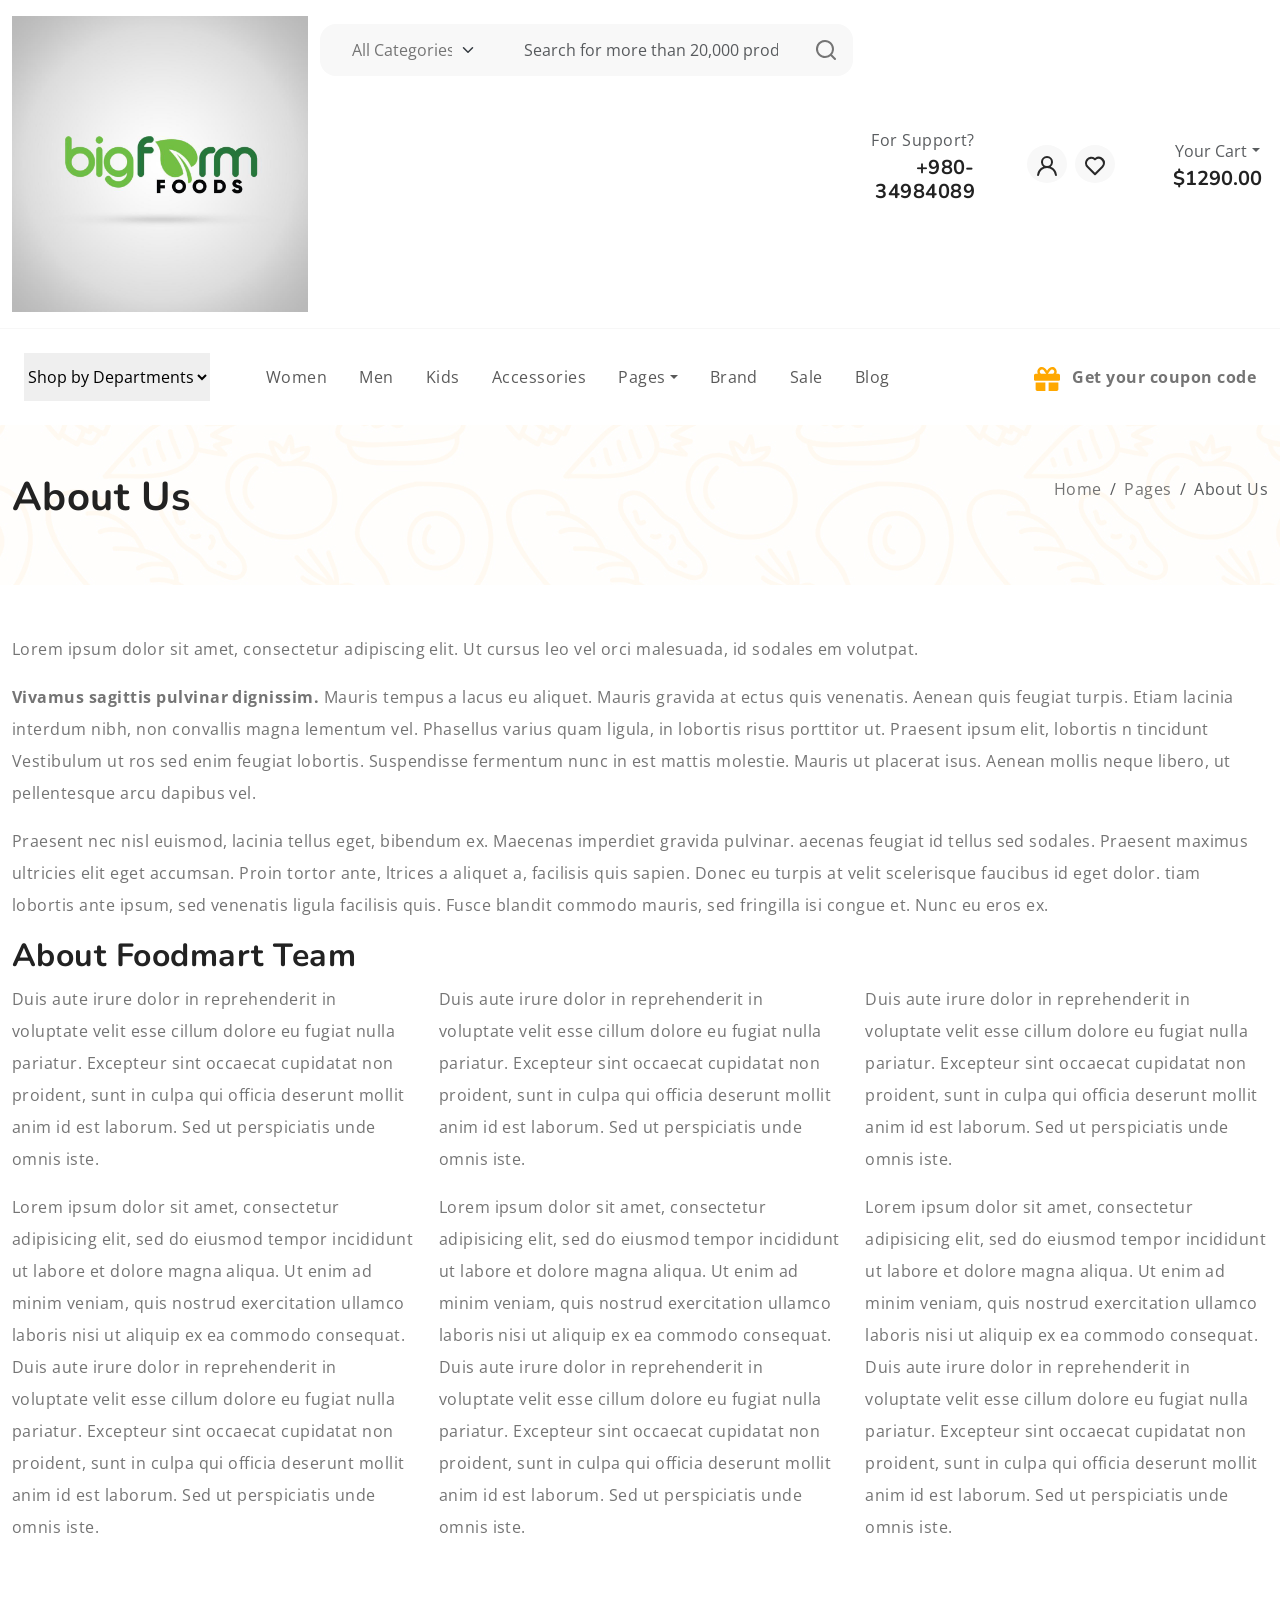
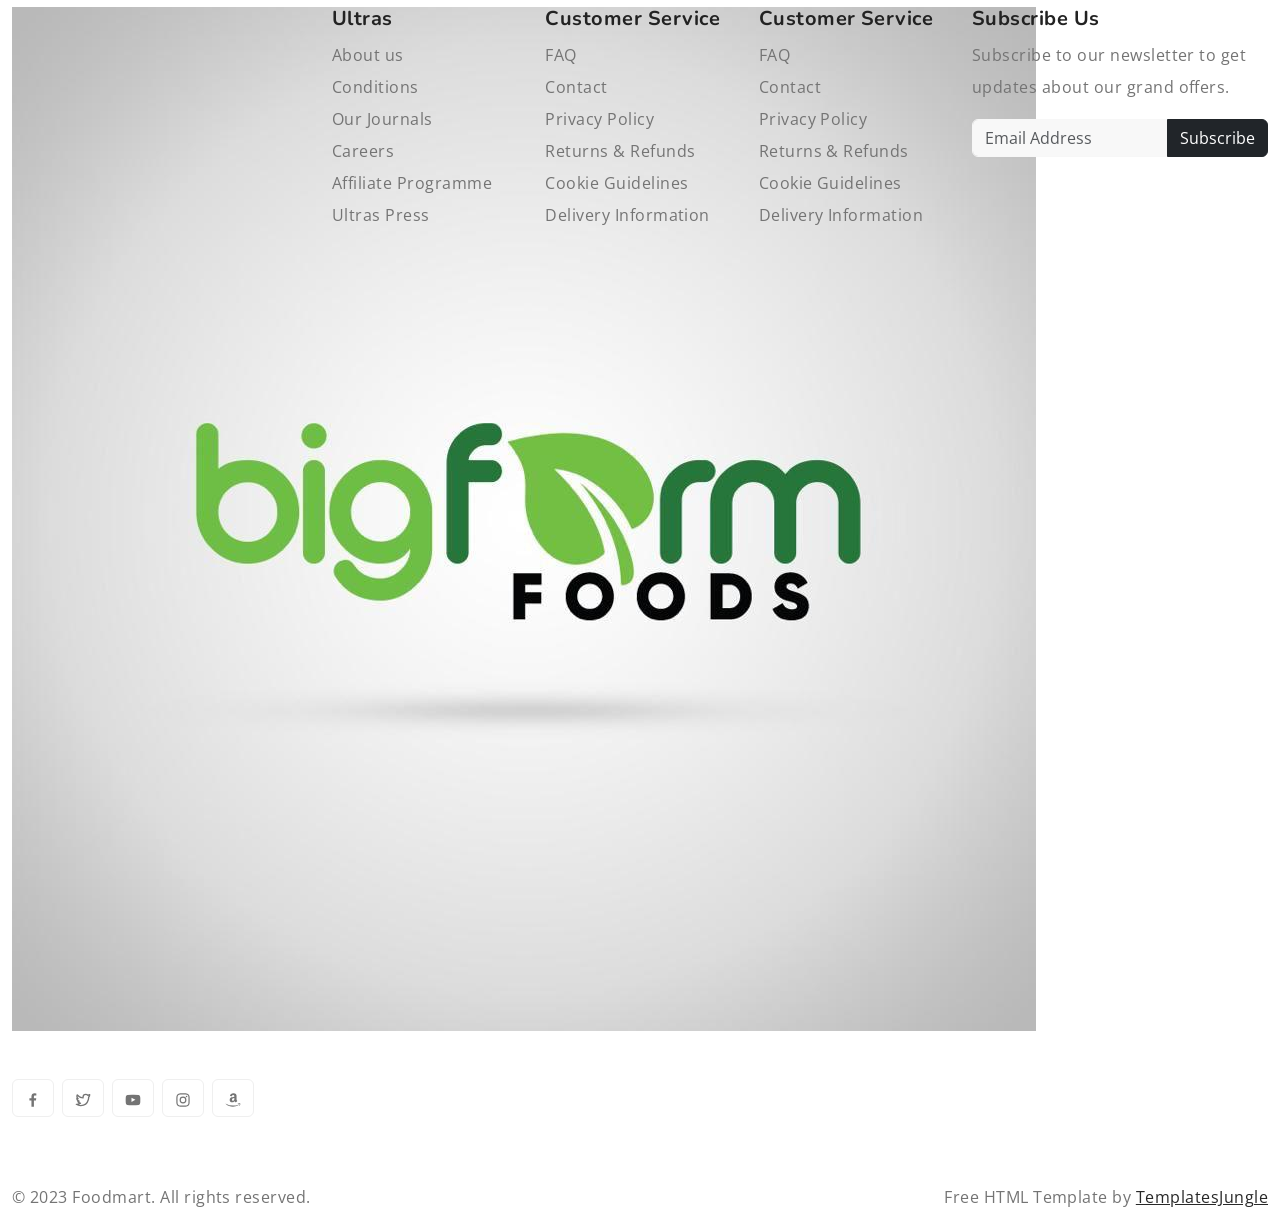
<file: src/about.html>
<!DOCTYPE html>
<html lang="en">
  <head>
    <title>FoodMart - Free eCommerce Grocery Store HTML Website Template</title>
    <meta charset="utf-8">
    <meta http-equiv="X-UA-Compatible" content="IE=edge">
    <meta name="viewport" content="width=device-width, initial-scale=1.0">
    <meta name="format-detection" content="telephone=no">
    <meta name="apple-mobile-web-app-capable" content="yes">
    <meta name="author" content="">
    <meta name="keywords" content="">
    <meta name="description" content="">
  </head>

  <link rel="stylesheet" href="https://cdn.jsdelivr.net/npm/swiper@9/swiper-bundle.min.css"/>

  <link href="https://cdn.jsdelivr.net/npm/bootstrap@5.3.0-alpha3/dist/css/bootstrap.min.css" rel="stylesheet" integrity="sha384-KK94CHFLLe+nY2dmCWGMq91rCGa5gtU4mk92HdvYe+M/SXH301p5ILy+dN9+nJOZ" crossorigin="anonymous">
  
  <link rel="stylesheet" type="text/css" href="css/vendor.css">
  <link rel="stylesheet" type="text/css" href="style.css">

  <link rel="preconnect" href="https://fonts.googleapis.com">
  <link rel="preconnect" href="https://fonts.gstatic.com" crossorigin>
  <link href="https://fonts.googleapis.com/css2?family=Nunito:wght@400;700&family=Open+Sans:ital,wght@0,400;0,700;1,400;1,700&display=swap" rel="stylesheet">

  </head>
  <body>

    <svg xmlns="http://www.w3.org/2000/svg" style="display: none;">
      <defs>
        <symbol xmlns="http://www.w3.org/2000/svg" id="link" viewBox="0 0 24 24">
          <path fill="currentColor" d="M12 19a1 1 0 1 0-1-1a1 1 0 0 0 1 1Zm5 0a1 1 0 1 0-1-1a1 1 0 0 0 1 1Zm0-4a1 1 0 1 0-1-1a1 1 0 0 0 1 1Zm-5 0a1 1 0 1 0-1-1a1 1 0 0 0 1 1Zm7-12h-1V2a1 1 0 0 0-2 0v1H8V2a1 1 0 0 0-2 0v1H5a3 3 0 0 0-3 3v14a3 3 0 0 0 3 3h14a3 3 0 0 0 3-3V6a3 3 0 0 0-3-3Zm1 17a1 1 0 0 1-1 1H5a1 1 0 0 1-1-1v-9h16Zm0-11H4V6a1 1 0 0 1 1-1h1v1a1 1 0 0 0 2 0V5h8v1a1 1 0 0 0 2 0V5h1a1 1 0 0 1 1 1ZM7 15a1 1 0 1 0-1-1a1 1 0 0 0 1 1Zm0 4a1 1 0 1 0-1-1a1 1 0 0 0 1 1Z"/>
        </symbol>
        <symbol xmlns="http://www.w3.org/2000/svg" id="arrow-right" viewBox="0 0 24 24">
          <path fill="currentColor" d="M17.92 11.62a1 1 0 0 0-.21-.33l-5-5a1 1 0 0 0-1.42 1.42l3.3 3.29H7a1 1 0 0 0 0 2h7.59l-3.3 3.29a1 1 0 0 0 0 1.42a1 1 0 0 0 1.42 0l5-5a1 1 0 0 0 .21-.33a1 1 0 0 0 0-.76Z"/>
        </symbol>
        <symbol xmlns="http://www.w3.org/2000/svg" id="category" viewBox="0 0 24 24">
          <path fill="currentColor" d="M19 5.5h-6.28l-.32-1a3 3 0 0 0-2.84-2H5a3 3 0 0 0-3 3v13a3 3 0 0 0 3 3h14a3 3 0 0 0 3-3v-10a3 3 0 0 0-3-3Zm1 13a1 1 0 0 1-1 1H5a1 1 0 0 1-1-1v-13a1 1 0 0 1 1-1h4.56a1 1 0 0 1 .95.68l.54 1.64a1 1 0 0 0 .95.68h7a1 1 0 0 1 1 1Z"/>
        </symbol>
        <symbol xmlns="http://www.w3.org/2000/svg" id="calendar" viewBox="0 0 24 24">
          <path fill="currentColor" d="M19 4h-2V3a1 1 0 0 0-2 0v1H9V3a1 1 0 0 0-2 0v1H5a3 3 0 0 0-3 3v12a3 3 0 0 0 3 3h14a3 3 0 0 0 3-3V7a3 3 0 0 0-3-3Zm1 15a1 1 0 0 1-1 1H5a1 1 0 0 1-1-1v-7h16Zm0-9H4V7a1 1 0 0 1 1-1h2v1a1 1 0 0 0 2 0V6h6v1a1 1 0 0 0 2 0V6h2a1 1 0 0 1 1 1Z"/>
        </symbol>
        <symbol xmlns="http://www.w3.org/2000/svg" id="heart" viewBox="0 0 24 24">
          <path fill="currentColor" d="M20.16 4.61A6.27 6.27 0 0 0 12 4a6.27 6.27 0 0 0-8.16 9.48l7.45 7.45a1 1 0 0 0 1.42 0l7.45-7.45a6.27 6.27 0 0 0 0-8.87Zm-1.41 7.46L12 18.81l-6.75-6.74a4.28 4.28 0 0 1 3-7.3a4.25 4.25 0 0 1 3 1.25a1 1 0 0 0 1.42 0a4.27 4.27 0 0 1 6 6.05Z"/>
        </symbol>
        <symbol xmlns="http://www.w3.org/2000/svg" id="plus" viewBox="0 0 24 24">
          <path fill="currentColor" d="M19 11h-6V5a1 1 0 0 0-2 0v6H5a1 1 0 0 0 0 2h6v6a1 1 0 0 0 2 0v-6h6a1 1 0 0 0 0-2Z"/>
        </symbol>
        <symbol xmlns="http://www.w3.org/2000/svg" id="minus" viewBox="0 0 24 24">
          <path fill="currentColor" d="M19 11H5a1 1 0 0 0 0 2h14a1 1 0 0 0 0-2Z"/>
        </symbol>
        <symbol xmlns="http://www.w3.org/2000/svg" id="cart" viewBox="0 0 24 24">
          <path fill="currentColor" d="M8.5 19a1.5 1.5 0 1 0 1.5 1.5A1.5 1.5 0 0 0 8.5 19ZM19 16H7a1 1 0 0 1 0-2h8.491a3.013 3.013 0 0 0 2.885-2.176l1.585-5.55A1 1 0 0 0 19 5H6.74a3.007 3.007 0 0 0-2.82-2H3a1 1 0 0 0 0 2h.921a1.005 1.005 0 0 1 .962.725l.155.545v.005l1.641 5.742A3 3 0 0 0 7 18h12a1 1 0 0 0 0-2Zm-1.326-9l-1.22 4.274a1.005 1.005 0 0 1-.963.726H8.754l-.255-.892L7.326 7ZM16.5 19a1.5 1.5 0 1 0 1.5 1.5a1.5 1.5 0 0 0-1.5-1.5Z"/>
        </symbol>
        <symbol xmlns="http://www.w3.org/2000/svg" id="check" viewBox="0 0 24 24">
          <path fill="currentColor" d="M18.71 7.21a1 1 0 0 0-1.42 0l-7.45 7.46l-3.13-3.14A1 1 0 1 0 5.29 13l3.84 3.84a1 1 0 0 0 1.42 0l8.16-8.16a1 1 0 0 0 0-1.47Z"/>
        </symbol>
        <symbol xmlns="http://www.w3.org/2000/svg" id="trash" viewBox="0 0 24 24">
          <path fill="currentColor" d="M10 18a1 1 0 0 0 1-1v-6a1 1 0 0 0-2 0v6a1 1 0 0 0 1 1ZM20 6h-4V5a3 3 0 0 0-3-3h-2a3 3 0 0 0-3 3v1H4a1 1 0 0 0 0 2h1v11a3 3 0 0 0 3 3h8a3 3 0 0 0 3-3V8h1a1 1 0 0 0 0-2ZM10 5a1 1 0 0 1 1-1h2a1 1 0 0 1 1 1v1h-4Zm7 14a1 1 0 0 1-1 1H8a1 1 0 0 1-1-1V8h10Zm-3-1a1 1 0 0 0 1-1v-6a1 1 0 0 0-2 0v6a1 1 0 0 0 1 1Z"/>
        </symbol>
        <symbol xmlns="http://www.w3.org/2000/svg" id="star-outline" viewBox="0 0 15 15">
          <path fill="none" stroke="currentColor" stroke-linecap="round" stroke-linejoin="round" d="M7.5 9.804L5.337 11l.413-2.533L4 6.674l2.418-.37L7.5 4l1.082 2.304l2.418.37l-1.75 1.793L9.663 11L7.5 9.804Z"/>
        </symbol>
        <symbol xmlns="http://www.w3.org/2000/svg" id="star-solid" viewBox="0 0 15 15">
          <path fill="currentColor" d="M7.953 3.788a.5.5 0 0 0-.906 0L6.08 5.85l-2.154.33a.5.5 0 0 0-.283.843l1.574 1.613l-.373 2.284a.5.5 0 0 0 .736.518l1.92-1.063l1.921 1.063a.5.5 0 0 0 .736-.519l-.373-2.283l1.574-1.613a.5.5 0 0 0-.283-.844L8.921 5.85l-.968-2.062Z"/>
        </symbol>
        <symbol xmlns="http://www.w3.org/2000/svg" id="search" viewBox="0 0 24 24">
          <path fill="currentColor" d="M21.71 20.29L18 16.61A9 9 0 1 0 16.61 18l3.68 3.68a1 1 0 0 0 1.42 0a1 1 0 0 0 0-1.39ZM11 18a7 7 0 1 1 7-7a7 7 0 0 1-7 7Z"/>
        </symbol>
        <symbol xmlns="http://www.w3.org/2000/svg" id="user" viewBox="0 0 24 24">
          <path fill="currentColor" d="M15.71 12.71a6 6 0 1 0-7.42 0a10 10 0 0 0-6.22 8.18a1 1 0 0 0 2 .22a8 8 0 0 1 15.9 0a1 1 0 0 0 1 .89h.11a1 1 0 0 0 .88-1.1a10 10 0 0 0-6.25-8.19ZM12 12a4 4 0 1 1 4-4a4 4 0 0 1-4 4Z"/>
        </symbol>
        <symbol xmlns="http://www.w3.org/2000/svg" id="close" viewBox="0 0 15 15">
          <path fill="currentColor" d="M7.953 3.788a.5.5 0 0 0-.906 0L6.08 5.85l-2.154.33a.5.5 0 0 0-.283.843l1.574 1.613l-.373 2.284a.5.5 0 0 0 .736.518l1.92-1.063l1.921 1.063a.5.5 0 0 0 .736-.519l-.373-2.283l1.574-1.613a.5.5 0 0 0-.283-.844L8.921 5.85l-.968-2.062Z"/>
        </symbol>
      </defs>
    </svg>

    <div class="preloader-wrapper">
      <div class="preloader">
      </div>
    </div>

    <div class="offcanvas offcanvas-end" data-bs-scroll="true" tabindex="-1" id="offcanvasCart" aria-labelledby="My Cart">
      <div class="offcanvas-header justify-content-center">
        <button type="button" class="btn-close" data-bs-dismiss="offcanvas" aria-label="Close"></button>
      </div>
      <div class="offcanvas-body">
        <div class="order-md-last">
          <h4 class="d-flex justify-content-between align-items-center mb-3">
            <span class="text-primary">Your cart</span>
            <span class="badge bg-primary rounded-pill">3</span>
          </h4>
          <ul class="list-group mb-3">
            <li class="list-group-item d-flex justify-content-between lh-sm">
              <div>
                <h6 class="my-0">Growers cider</h6>
                <small class="text-body-secondary">Brief description</small>
              </div>
              <span class="text-body-secondary">$12</span>
            </li>
            <li class="list-group-item d-flex justify-content-between lh-sm">
              <div>
                <h6 class="my-0">Fresh grapes</h6>
                <small class="text-body-secondary">Brief description</small>
              </div>
              <span class="text-body-secondary">$8</span>
            </li>
            <li class="list-group-item d-flex justify-content-between lh-sm">
              <div>
                <h6 class="my-0">Heinz tomato ketchup</h6>
                <small class="text-body-secondary">Brief description</small>
              </div>
              <span class="text-body-secondary">$5</span>
            </li>
            <li class="list-group-item d-flex justify-content-between">
              <span>Total (USD)</span>
              <strong>$20</strong>
            </li>
          </ul>
  
          <button class="w-100 btn btn-primary btn-lg" type="submit">Continue to checkout</button>
        </div>
      </div>
    </div>
    
    <div class="offcanvas offcanvas-end" data-bs-scroll="true" tabindex="-1" id="offcanvasSearch" aria-labelledby="Search">
      <div class="offcanvas-header justify-content-center">
        <button type="button" class="btn-close" data-bs-dismiss="offcanvas" aria-label="Close"></button>
      </div>
      <div class="offcanvas-body">
        <div class="order-md-last">
          <h4 class="d-flex justify-content-between align-items-center mb-3">
            <span class="text-primary">Search</span>
          </h4>
          <form role="search" method="get" class="d-flex">
            <form class="d-flex mt-3 gap-0" role="newsletter">
              <input class="form-control form-control-lg rounded-start rounded-0 bg-light" type="email" placeholder="What are you looking for?" aria-label="What are you looking for?">
              <button class="btn btn-dark rounded-end rounded-0" type="submit">Search</button>
            </form>
          </form>
        </div>
      </div>
    </div>

    <header>
      <div class="container-fluid">
        <div class="row py-3 border-bottom">
          
          <div class="col-sm-4 col-lg-3 text-center text-sm-start">
            <div class="main-logo">
              <a href="index.html">
                <img src="images/logo.png" alt="logo" class="img-fluid">
              </a>
            </div>
          </div>
          
          <div class="col-sm-6 offset-sm-2 offset-md-0 col-lg-5 d-none d-lg-block">
            <div class="search-bar row bg-light p-2 my-2 rounded-4">
              <div class="col-md-4 d-none d-md-block">
                <select class="form-select border-0 bg-transparent">
                  <option>All Categories</option>
                  <option>Groceries</option>
                  <option>Drinks</option>
                  <option>Chocolates</option>
                </select>
              </div>
              <div class="col-11 col-md-7">
                <form id="search-form" class="text-center" action="" method="">
                  <input type="text" class="form-control border-0 bg-transparent" placeholder="Search for more than 20,000 products" />
                </form>
              </div>
              <div class="col-1">
                <svg xmlns="http://www.w3.org/2000/svg" width="24" height="24" viewBox="0 0 24 24"><path fill="currentColor" d="M21.71 20.29L18 16.61A9 9 0 1 0 16.61 18l3.68 3.68a1 1 0 0 0 1.42 0a1 1 0 0 0 0-1.39ZM11 18a7 7 0 1 1 7-7a7 7 0 0 1-7 7Z"/></svg>
              </div>
            </div>
          </div>
          
          <div class="col-sm-8 col-lg-4 d-flex justify-content-end gap-5 align-items-center mt-4 mt-sm-0 justify-content-center justify-content-sm-end">
            <div class="support-box text-end d-none d-xl-block">
              <span class="fs-6 text-muted">For Support?</span>
              <h5 class="mb-0">+980-34984089</h5>
            </div>

            <ul class="d-flex justify-content-end list-unstyled m-0">
              <li>
                <a href="#" class="rounded-circle bg-light p-2 mx-1">
                  <svg width="24" height="24" viewBox="0 0 24 24"><use xlink:href="#user"></use></svg>
                </a>
              </li>
              <li>
                <a href="#" class="rounded-circle bg-light p-2 mx-1">
                  <svg width="24" height="24" viewBox="0 0 24 24"><use xlink:href="#heart"></use></svg>
                </a>
              </li>
              <li class="d-lg-none">
                <a href="#" class="rounded-circle bg-light p-2 mx-1" data-bs-toggle="offcanvas" data-bs-target="#offcanvasCart" aria-controls="offcanvasCart">
                  <svg width="24" height="24" viewBox="0 0 24 24"><use xlink:href="#cart"></use></svg>
                </a>
              </li>
              <li class="d-lg-none">
                <a href="#" class="rounded-circle bg-light p-2 mx-1" data-bs-toggle="offcanvas" data-bs-target="#offcanvasSearch" aria-controls="offcanvasSearch">
                  <svg width="24" height="24" viewBox="0 0 24 24"><use xlink:href="#search"></use></svg>
                </a>
              </li>
            </ul>

            <div class="cart text-end d-none d-lg-block dropdown">
              <button class="border-0 bg-transparent" type="button" data-bs-toggle="offcanvas" data-bs-target="#offcanvasCart" aria-controls="offcanvasCart">
                <span class="fs-6 text-muted dropdown-toggle">Your Cart</span>
                <h5 class="mb-0"><span class="cart-total">$1290.00</span></h5>
              </button>
            </div>

        </div>
      </div>
      <div class="container-fluid">
        <div class="row py-3">
          <div class="d-flex  justify-content-center justify-content-sm-between align-items-center">
            <nav class="main-menu d-flex navbar navbar-expand-lg">

              <button class="navbar-toggler" type="button" data-bs-toggle="offcanvas" data-bs-target="#offcanvasNavbar"
                aria-controls="offcanvasNavbar">
                <span class="navbar-toggler-icon"></span>
              </button>

              <div class="offcanvas offcanvas-end" tabindex="-1" id="offcanvasNavbar" aria-labelledby="offcanvasNavbarLabel">

                <div class="offcanvas-header justify-content-center">
                  <button type="button" class="btn-close" data-bs-dismiss="offcanvas" aria-label="Close"></button>
                </div>

                <div class="offcanvas-body">
              
                  <select class="filter-categories border-0 mb-0 me-5">
                    <option>Shop by Departments</option>
                    <option>Groceries</option>
                    <option>Drinks</option>
                    <option>Chocolates</option>
                  </select>
              
                  <ul class="navbar-nav justify-content-end menu-list list-unstyled d-flex gap-md-3 mb-0">
                    <li class="nav-item active">
                      <a href="#women" class="nav-link">Women</a>
                    </li>
                    <li class="nav-item dropdown">
                      <a href="#men" class="nav-link">Men</a>
                    </li>
                    <li class="nav-item">
                      <a href="#kids" class="nav-link">Kids</a>
                    </li>
                    <li class="nav-item">
                      <a href="#accessories" class="nav-link">Accessories</a>
                    </li>
                    <li class="nav-item dropdown">
                      <a class="nav-link dropdown-toggle" role="button" id="pages" data-bs-toggle="dropdown" aria-expanded="false">Pages</a>
                      <ul class="dropdown-menu" aria-labelledby="pages">
                        <li><a href="about.html" class="dropdown-item">About Us</a></li>
                        <li><a href="shop.html" class="dropdown-item">Shop<span class="badge bg-success text-dark ms-2">PRO</span></a></li>
                        <li><a href="single-product.html" class="dropdown-item">Single Product<span class="badge bg-success text-dark ms-2">PRO</span></a></li>
                        <li><a href="cart.html" class="dropdown-item">Cart<span class="badge bg-success text-dark ms-2">PRO</span></a></li>
                        <li><a href="checkout.html" class="dropdown-item">Checkout<span class="badge bg-success text-dark ms-2">PRO</span></a></li>
                        <li><a href="blog.html" class="dropdown-item">Blog</a></li>
                        <li><a href="single-post.html" class="dropdown-item">Single Post</a></li>
                        <li><a href="styles.html" class="dropdown-item">Styles</a></li>
                        <li><a href="contact.html" class="dropdown-item">Contact<span class="badge bg-success text-dark ms-2">PRO</span></a></li>
                        <li><a href="thank-you.html" class="dropdown-item">Thank You</a></li>
                      </ul>
                    </li>
                    <li class="nav-item">
                      <a href="#brand" class="nav-link">Brand</a>
                    </li>
                    <li class="nav-item">
                      <a href="#sale" class="nav-link">Sale</a>
                    </li>
                    <li class="nav-item">
                      <a href="#blog" class="nav-link">Blog</a>
                    </li>
                  </ul>
                
                </div>

              </div>

            </nav>
            <div class="d-none d-lg-block">
              <a href="#" class="nav-link btn-coupon-code">
                <img src="images/gift.svg">
                <strong class="ms-2">Get your coupon code</strong>
              </a>
            </div>
          </div>
        </div>
      </div>
    </header>

    <section class="py-5 mb-5" style="background: url(images/background-pattern.jpg);">
      <div class="container-fluid">
        <div class="d-flex justify-content-between">
          <h1 class="page-title pb-2">About Us</h1>
          <nav class="breadcrumb fs-6">
            <a class="breadcrumb-item nav-link" href="#">Home</a>
            <a class="breadcrumb-item nav-link" href="#">Pages</a>
            <span class="breadcrumb-item active" aria-current="page">About Us</span>
          </nav>
        </div>
      </div>
    </section>

    <section class="company-detail padding-medium">
      <div class="container-fluid">
        <div class="row">
          <div class="col-md-12">
            <blockquote>Lorem ipsum dolor sit amet, consectetur adipiscing elit. Ut cursus leo vel orci malesuada, id sodales em volutpat.</blockquote>
            <p><strong>Vivamus sagittis pulvinar dignissim.</strong> Mauris tempus a lacus eu aliquet. Mauris gravida at ectus quis venenatis. Aenean quis feugiat turpis. Etiam lacinia interdum nibh, non convallis magna lementum vel. Phasellus varius quam ligula, in lobortis risus porttitor ut. Praesent ipsum elit, lobortis n tincidunt Vestibulum ut ros sed enim feugiat lobortis. Suspendisse fermentum nunc in est mattis molestie. Mauris ut placerat isus. Aenean mollis neque libero, ut pellentesque arcu dapibus vel.</p>
            <p>Praesent nec nisl euismod, lacinia tellus eget, bibendum ex. Maecenas imperdiet gravida pulvinar. aecenas feugiat id tellus sed sodales. Praesent maximus ultricies elit eget accumsan. Proin tortor ante, ltrices a aliquet a, facilisis quis sapien. Donec eu turpis at velit scelerisque faucibus id eget dolor. tiam lobortis ante ipsum, sed venenatis ligula facilisis quis. Fusce blandit commodo mauris, sed fringilla isi congue et. Nunc eu eros ex.</p>
          </div>
        </div>
      </div>
    </section>
    
    <section>
      <div class="container-fluid">
        <h2>About Foodmart Team</h2>
        <div class="row">
          <div class="col-md-4">
            <p>Duis aute irure dolor in reprehenderit in voluptate velit esse cillum dolore eu fugiat nulla pariatur. Excepteur sint occaecat cupidatat non proident, sunt in culpa qui officia deserunt mollit anim id est laborum. Sed ut perspiciatis unde omnis iste.</p>
            <p>Lorem ipsum dolor sit amet, consectetur adipisicing elit, sed do eiusmod tempor incididunt ut labore et dolore magna aliqua. Ut enim ad minim veniam, quis nostrud exercitation ullamco laboris nisi ut aliquip ex ea commodo consequat. Duis aute irure dolor in reprehenderit in voluptate velit esse cillum dolore eu fugiat nulla pariatur. Excepteur sint occaecat cupidatat non proident, sunt in culpa qui officia deserunt mollit anim id est laborum. Sed ut perspiciatis unde omnis iste.</p>
          </div>
          <div class="col-md-4">
            <p>Duis aute irure dolor in reprehenderit in voluptate velit esse cillum dolore eu fugiat nulla pariatur. Excepteur sint occaecat cupidatat non proident, sunt in culpa qui officia deserunt mollit anim id est laborum. Sed ut perspiciatis unde omnis iste.</p>
            <p>Lorem ipsum dolor sit amet, consectetur adipisicing elit, sed do eiusmod tempor incididunt ut labore et dolore magna aliqua. Ut enim ad minim veniam, quis nostrud exercitation ullamco laboris nisi ut aliquip ex ea commodo consequat. Duis aute irure dolor in reprehenderit in voluptate velit esse cillum dolore eu fugiat nulla pariatur. Excepteur sint occaecat cupidatat non proident, sunt in culpa qui officia deserunt mollit anim id est laborum. Sed ut perspiciatis unde omnis iste.</p>
          </div>
          <div class="col-md-4">
            <p>Duis aute irure dolor in reprehenderit in voluptate velit esse cillum dolore eu fugiat nulla pariatur. Excepteur sint occaecat cupidatat non proident, sunt in culpa qui officia deserunt mollit anim id est laborum. Sed ut perspiciatis unde omnis iste.</p>
            <p>Lorem ipsum dolor sit amet, consectetur adipisicing elit, sed do eiusmod tempor incididunt ut labore et dolore magna aliqua. Ut enim ad minim veniam, quis nostrud exercitation ullamco laboris nisi ut aliquip ex ea commodo consequat. Duis aute irure dolor in reprehenderit in voluptate velit esse cillum dolore eu fugiat nulla pariatur. Excepteur sint occaecat cupidatat non proident, sunt in culpa qui officia deserunt mollit anim id est laborum. Sed ut perspiciatis unde omnis iste.</p>
          </div>
        </div>
      </div>
    </section>
    
    <footer class="py-5">
      <div class="container-fluid">
        <div class="row">

          <div class="col-lg-3 col-md-6 col-sm-6">
            <div class="footer-menu">
              <img src="images/logo.png" alt="logo">
              <div class="social-links mt-5">
                <ul class="d-flex list-unstyled gap-2">
                  <li>
                    <a href="#" class="btn btn-outline-light">
                      <svg xmlns="http://www.w3.org/2000/svg" width="16" height="16" viewBox="0 0 24 24"><path fill="currentColor" d="M15.12 5.32H17V2.14A26.11 26.11 0 0 0 14.26 2c-2.72 0-4.58 1.66-4.58 4.7v2.62H6.61v3.56h3.07V22h3.68v-9.12h3.06l.46-3.56h-3.52V7.05c0-1.05.28-1.73 1.76-1.73Z"/></svg>
                    </a>
                  </li>
                  <li>
                    <a href="#" class="btn btn-outline-light">
                      <svg xmlns="http://www.w3.org/2000/svg" width="16" height="16" viewBox="0 0 24 24"><path fill="currentColor" d="M22.991 3.95a1 1 0 0 0-1.51-.86a7.48 7.48 0 0 1-1.874.794a5.152 5.152 0 0 0-3.374-1.242a5.232 5.232 0 0 0-5.223 5.063a11.032 11.032 0 0 1-6.814-3.924a1.012 1.012 0 0 0-.857-.365a.999.999 0 0 0-.785.5a5.276 5.276 0 0 0-.242 4.769l-.002.001a1.041 1.041 0 0 0-.496.89a3.042 3.042 0 0 0 .027.439a5.185 5.185 0 0 0 1.568 3.312a.998.998 0 0 0-.066.77a5.204 5.204 0 0 0 2.362 2.922a7.465 7.465 0 0 1-3.59.448A1 1 0 0 0 1.45 19.3a12.942 12.942 0 0 0 7.01 2.061a12.788 12.788 0 0 0 12.465-9.363a12.822 12.822 0 0 0 .535-3.646l-.001-.2a5.77 5.77 0 0 0 1.532-4.202Zm-3.306 3.212a.995.995 0 0 0-.234.702c.01.165.009.331.009.488a10.824 10.824 0 0 1-.454 3.08a10.685 10.685 0 0 1-10.546 7.93a10.938 10.938 0 0 1-2.55-.301a9.48 9.48 0 0 0 2.942-1.564a1 1 0 0 0-.602-1.786a3.208 3.208 0 0 1-2.214-.935q.224-.042.445-.105a1 1 0 0 0-.08-1.943a3.198 3.198 0 0 1-2.25-1.726a5.3 5.3 0 0 0 .545.046a1.02 1.02 0 0 0 .984-.696a1 1 0 0 0-.4-1.137a3.196 3.196 0 0 1-1.425-2.673c0-.066.002-.133.006-.198a13.014 13.014 0 0 0 8.21 3.48a1.02 1.02 0 0 0 .817-.36a1 1 0 0 0 .206-.867a3.157 3.157 0 0 1-.087-.729a3.23 3.23 0 0 1 3.226-3.226a3.184 3.184 0 0 1 2.345 1.02a.993.993 0 0 0 .921.298a9.27 9.27 0 0 0 1.212-.322a6.681 6.681 0 0 1-1.026 1.524Z"/></svg>
                    </a>
                  </li>
                  <li>
                    <a href="#" class="btn btn-outline-light">
                      <svg xmlns="http://www.w3.org/2000/svg" width="16" height="16" viewBox="0 0 24 24"><path fill="currentColor" d="M23 9.71a8.5 8.5 0 0 0-.91-4.13a2.92 2.92 0 0 0-1.72-1A78.36 78.36 0 0 0 12 4.27a78.45 78.45 0 0 0-8.34.3a2.87 2.87 0 0 0-1.46.74c-.9.83-1 2.25-1.1 3.45a48.29 48.29 0 0 0 0 6.48a9.55 9.55 0 0 0 .3 2a3.14 3.14 0 0 0 .71 1.36a2.86 2.86 0 0 0 1.49.78a45.18 45.18 0 0 0 6.5.33c3.5.05 6.57 0 10.2-.28a2.88 2.88 0 0 0 1.53-.78a2.49 2.49 0 0 0 .61-1a10.58 10.58 0 0 0 .52-3.4c.04-.56.04-3.94.04-4.54ZM9.74 14.85V8.66l5.92 3.11c-1.66.92-3.85 1.96-5.92 3.08Z"/></svg>
                    </a>
                  </li>
                  <li>
                    <a href="#" class="btn btn-outline-light">
                      <svg xmlns="http://www.w3.org/2000/svg" width="16" height="16" viewBox="0 0 24 24"><path fill="currentColor" d="M17.34 5.46a1.2 1.2 0 1 0 1.2 1.2a1.2 1.2 0 0 0-1.2-1.2Zm4.6 2.42a7.59 7.59 0 0 0-.46-2.43a4.94 4.94 0 0 0-1.16-1.77a4.7 4.7 0 0 0-1.77-1.15a7.3 7.3 0 0 0-2.43-.47C15.06 2 14.72 2 12 2s-3.06 0-4.12.06a7.3 7.3 0 0 0-2.43.47a4.78 4.78 0 0 0-1.77 1.15a4.7 4.7 0 0 0-1.15 1.77a7.3 7.3 0 0 0-.47 2.43C2 8.94 2 9.28 2 12s0 3.06.06 4.12a7.3 7.3 0 0 0 .47 2.43a4.7 4.7 0 0 0 1.15 1.77a4.78 4.78 0 0 0 1.77 1.15a7.3 7.3 0 0 0 2.43.47C8.94 22 9.28 22 12 22s3.06 0 4.12-.06a7.3 7.3 0 0 0 2.43-.47a4.7 4.7 0 0 0 1.77-1.15a4.85 4.85 0 0 0 1.16-1.77a7.59 7.59 0 0 0 .46-2.43c0-1.06.06-1.4.06-4.12s0-3.06-.06-4.12ZM20.14 16a5.61 5.61 0 0 1-.34 1.86a3.06 3.06 0 0 1-.75 1.15a3.19 3.19 0 0 1-1.15.75a5.61 5.61 0 0 1-1.86.34c-1 .05-1.37.06-4 .06s-3 0-4-.06a5.73 5.73 0 0 1-1.94-.3a3.27 3.27 0 0 1-1.1-.75a3 3 0 0 1-.74-1.15a5.54 5.54 0 0 1-.4-1.9c0-1-.06-1.37-.06-4s0-3 .06-4a5.54 5.54 0 0 1 .35-1.9A3 3 0 0 1 5 5a3.14 3.14 0 0 1 1.1-.8A5.73 5.73 0 0 1 8 3.86c1 0 1.37-.06 4-.06s3 0 4 .06a5.61 5.61 0 0 1 1.86.34a3.06 3.06 0 0 1 1.19.8a3.06 3.06 0 0 1 .75 1.1a5.61 5.61 0 0 1 .34 1.9c.05 1 .06 1.37.06 4s-.01 3-.06 4ZM12 6.87A5.13 5.13 0 1 0 17.14 12A5.12 5.12 0 0 0 12 6.87Zm0 8.46A3.33 3.33 0 1 1 15.33 12A3.33 3.33 0 0 1 12 15.33Z"/></svg>
                    </a>
                  </li>
                  <li>
                    <a href="#" class="btn btn-outline-light">
                      <svg xmlns="http://www.w3.org/2000/svg" width="16" height="16" viewBox="0 0 24 24"><path fill="currentColor" d="M1.04 17.52q.1-.16.32-.02a21.308 21.308 0 0 0 10.88 2.9a21.524 21.524 0 0 0 7.74-1.46q.1-.04.29-.12t.27-.12a.356.356 0 0 1 .47.12q.17.24-.11.44q-.36.26-.92.6a14.99 14.99 0 0 1-3.84 1.58A16.175 16.175 0 0 1 12 22a16.017 16.017 0 0 1-5.9-1.09a16.246 16.246 0 0 1-4.98-3.07a.273.273 0 0 1-.12-.2a.215.215 0 0 1 .04-.12Zm6.02-5.7a4.036 4.036 0 0 1 .68-2.36A4.197 4.197 0 0 1 9.6 7.98a10.063 10.063 0 0 1 2.66-.66q.54-.06 1.76-.16v-.34a3.562 3.562 0 0 0-.28-1.72a1.5 1.5 0 0 0-1.32-.6h-.16a2.189 2.189 0 0 0-1.14.42a1.64 1.64 0 0 0-.62 1a.508.508 0 0 1-.4.46L7.8 6.1q-.34-.08-.34-.36a.587.587 0 0 1 .02-.14a3.834 3.834 0 0 1 1.67-2.64A6.268 6.268 0 0 1 12.26 2h.5a5.054 5.054 0 0 1 3.56 1.18a3.81 3.81 0 0 1 .37.43a3.875 3.875 0 0 1 .27.41a2.098 2.098 0 0 1 .18.52q.08.34.12.47a2.856 2.856 0 0 1 .06.56q.02.43.02.51v4.84a2.868 2.868 0 0 0 .15.95a2.475 2.475 0 0 0 .29.62q.14.19.46.61a.599.599 0 0 1 .12.32a.346.346 0 0 1-.16.28q-1.66 1.44-1.8 1.56a.557.557 0 0 1-.58.04q-.28-.24-.49-.46t-.3-.32a4.466 4.466 0 0 1-.29-.39q-.2-.29-.28-.39a4.91 4.91 0 0 1-2.2 1.52a6.038 6.038 0 0 1-1.68.2a3.505 3.505 0 0 1-2.53-.95a3.553 3.553 0 0 1-.99-2.69Zm3.44-.4a1.895 1.895 0 0 0 .39 1.25a1.294 1.294 0 0 0 1.05.47a1.022 1.022 0 0 0 .17-.02a1.022 1.022 0 0 1 .15-.02a2.033 2.033 0 0 0 1.3-1.08a3.13 3.13 0 0 0 .33-.83a3.8 3.8 0 0 0 .12-.73q.01-.28.01-.92v-.5a7.287 7.287 0 0 0-1.76.16a2.144 2.144 0 0 0-1.76 2.22Zm8.4 6.44a.626.626 0 0 1 .12-.16a3.14 3.14 0 0 1 .96-.46a6.52 6.52 0 0 1 1.48-.22a1.195 1.195 0 0 1 .38.02q.9.08 1.08.3a.655.655 0 0 1 .08.36v.14a4.56 4.56 0 0 1-.38 1.65a3.84 3.84 0 0 1-1.06 1.53a.302.302 0 0 1-.18.08a.177.177 0 0 1-.08-.02q-.12-.06-.06-.22a7.632 7.632 0 0 0 .74-2.42a.513.513 0 0 0-.08-.32q-.2-.24-1.12-.24q-.34 0-.8.04q-.5.06-.92.12a.232.232 0 0 1-.16-.04a.065.065 0 0 1-.02-.08a.153.153 0 0 1 .02-.06Z"/></svg>
                    </a>
                  </li>
                </ul>
              </div>
            </div>
          </div>

          <div class="col-md-2 col-sm-6">
            <div class="footer-menu">
              <h5 class="widget-title">Ultras</h5>
              <ul class="menu-list list-unstyled">
                <li class="menu-item">
                  <a href="#" class="nav-link">About us</a>
                </li>
                <li class="menu-item">
                  <a href="#" class="nav-link">Conditions </a>
                </li>
                <li class="menu-item">
                  <a href="#" class="nav-link">Our Journals</a>
                </li>
                <li class="menu-item">
                  <a href="#" class="nav-link">Careers</a>
                </li>
                <li class="menu-item">
                  <a href="#" class="nav-link">Affiliate Programme</a>
                </li>
                <li class="menu-item">
                  <a href="#" class="nav-link">Ultras Press</a>
                </li>
              </ul>
            </div>
          </div>
          <div class="col-md-2 col-sm-6">
            <div class="footer-menu">
              <h5 class="widget-title">Customer Service</h5>
              <ul class="menu-list list-unstyled">
                <li class="menu-item">
                  <a href="#" class="nav-link">FAQ</a>
                </li>
                <li class="menu-item">
                  <a href="#" class="nav-link">Contact</a>
                </li>
                <li class="menu-item">
                  <a href="#" class="nav-link">Privacy Policy</a>
                </li>
                <li class="menu-item">
                  <a href="#" class="nav-link">Returns & Refunds</a>
                </li>
                <li class="menu-item">
                  <a href="#" class="nav-link">Cookie Guidelines</a>
                </li>
                <li class="menu-item">
                  <a href="#" class="nav-link">Delivery Information</a>
                </li>
              </ul>
            </div>
          </div>
          <div class="col-md-2 col-sm-6">
            <div class="footer-menu">
              <h5 class="widget-title">Customer Service</h5>
              <ul class="menu-list list-unstyled">
                <li class="menu-item">
                  <a href="#" class="nav-link">FAQ</a>
                </li>
                <li class="menu-item">
                  <a href="#" class="nav-link">Contact</a>
                </li>
                <li class="menu-item">
                  <a href="#" class="nav-link">Privacy Policy</a>
                </li>
                <li class="menu-item">
                  <a href="#" class="nav-link">Returns & Refunds</a>
                </li>
                <li class="menu-item">
                  <a href="#" class="nav-link">Cookie Guidelines</a>
                </li>
                <li class="menu-item">
                  <a href="#" class="nav-link">Delivery Information</a>
                </li>
              </ul>
            </div>
          </div>
          <div class="col-lg-3 col-md-6 col-sm-6">
            <div class="footer-menu">
              <h5 class="widget-title">Subscribe Us</h5>
              <p>Subscribe to our newsletter to get updates about our grand offers.</p>
              <form class="d-flex mt-3 gap-0" role="newsletter">
                <input class="form-control rounded-start rounded-0 bg-light" type="email" placeholder="Email Address" aria-label="Email Address">
                <button class="btn btn-dark rounded-end rounded-0" type="submit">Subscribe</button>
              </form>
            </div>
          </div>
          
        </div>
      </div>
    </footer>
    <div id="footer-bottom">
      <div class="container-fluid">
        <div class="row">
          <div class="col-md-6 copyright">
            <p>© 2023 Foodmart. All rights reserved.</p>
          </div>
          <div class="col-md-6 credit-link text-end">
            <p>Free HTML Template by <a href="https://templatesjungle.com/">TemplatesJungle</a></p>
          </div>
        </div>
      </div>
    </div>
    <script src="js/jquery-1.11.0.min.js"></script>
    <script src="https://cdn.jsdelivr.net/npm/swiper@9/swiper-bundle.min.js"></script>
    <script src="https://cdn.jsdelivr.net/npm/bootstrap@5.3.0-alpha3/dist/js/bootstrap.bundle.min.js" integrity="sha384-ENjdO4Dr2bkBIFxQpeoTz1HIcje39Wm4jDKdf19U8gI4ddQ3GYNS7NTKfAdVQSZe" crossorigin="anonymous"></script>
    <script src="js/plugins.js"></script>
    <script src="js/script.js"></script>
  </body>
</html>
</file>
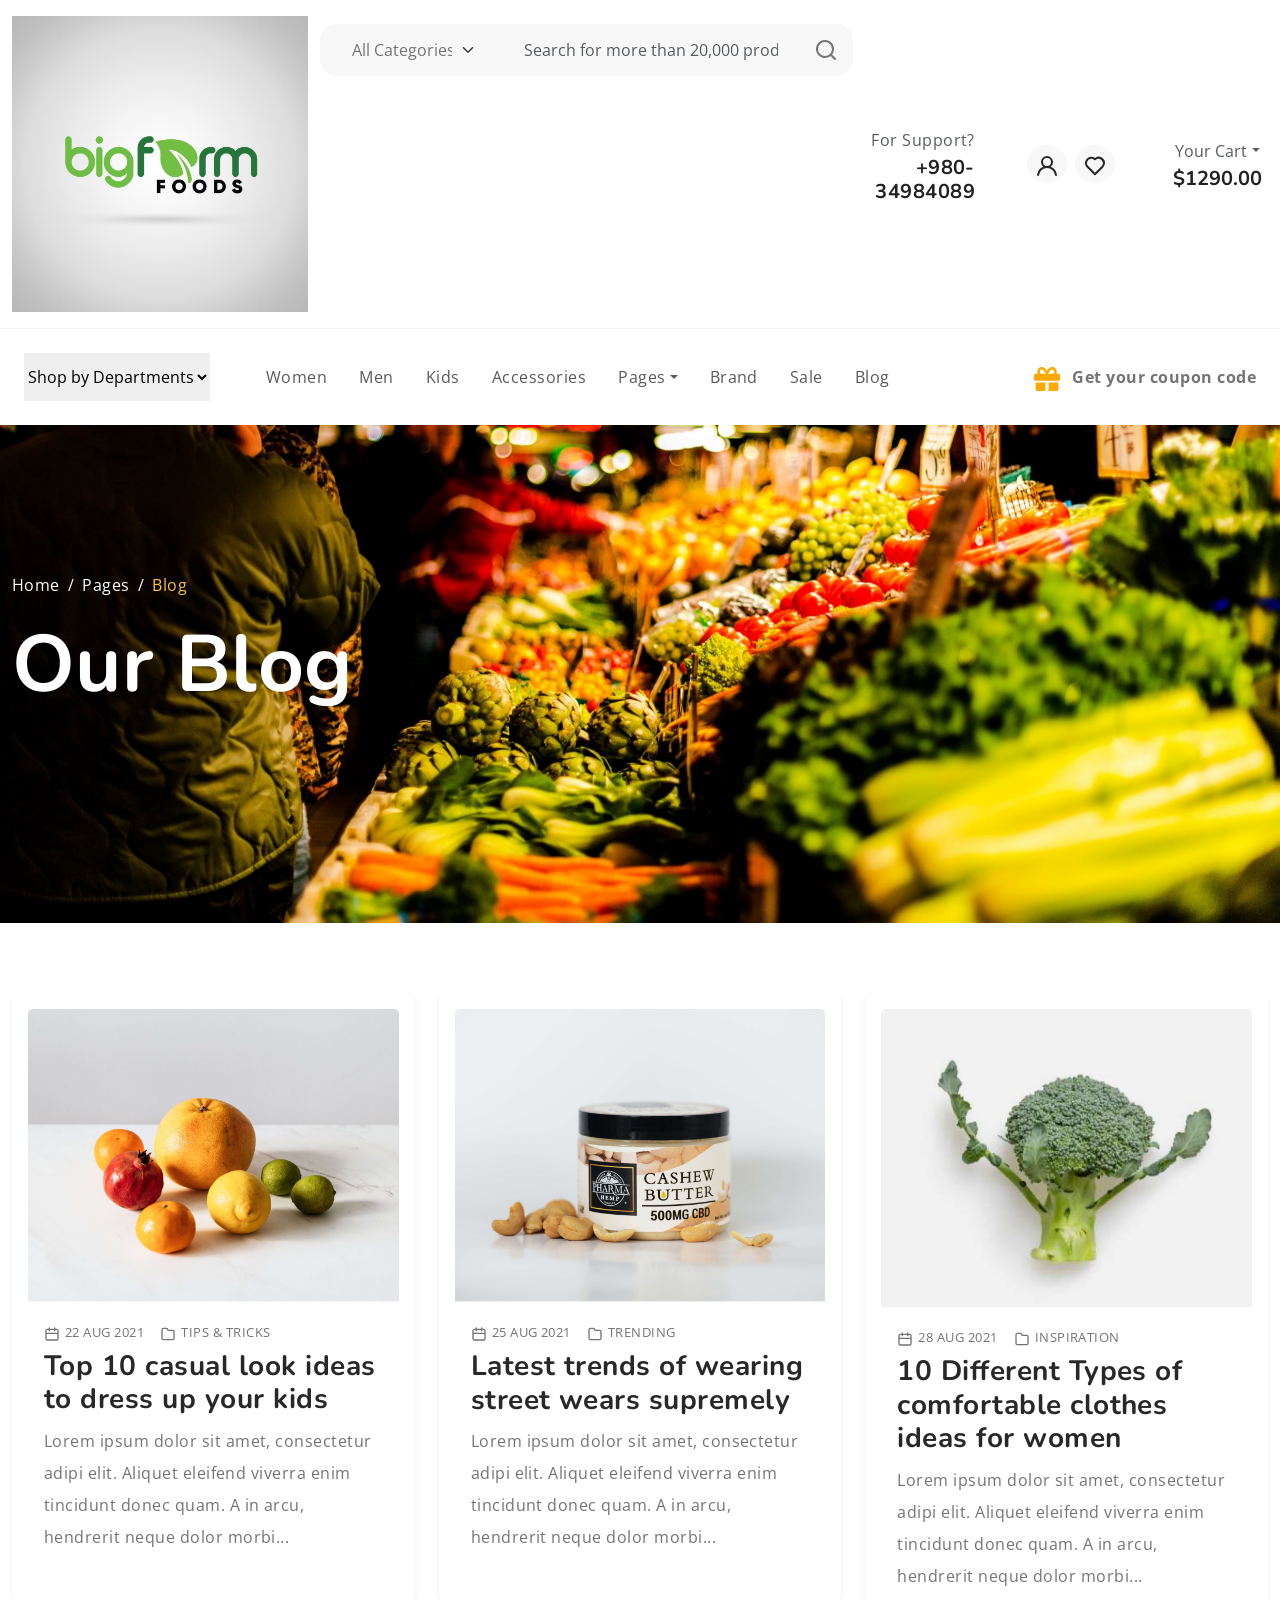
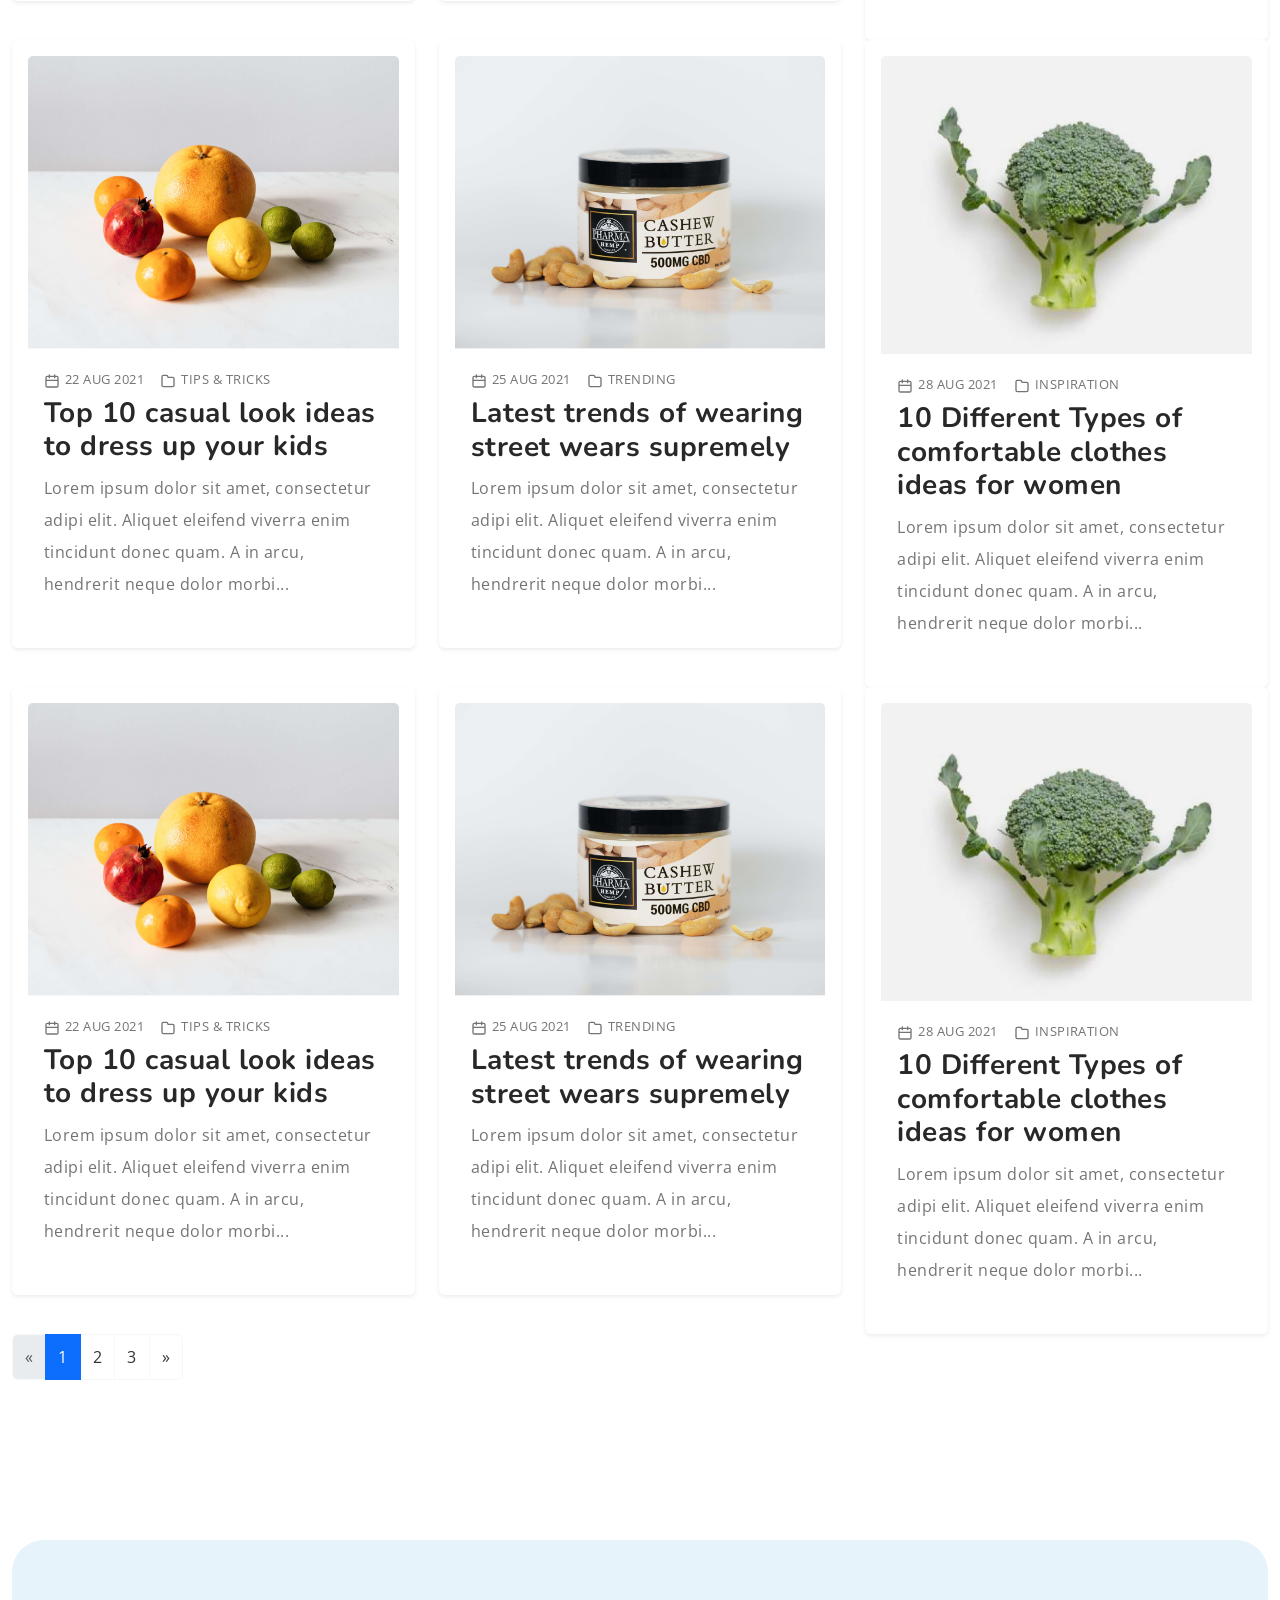
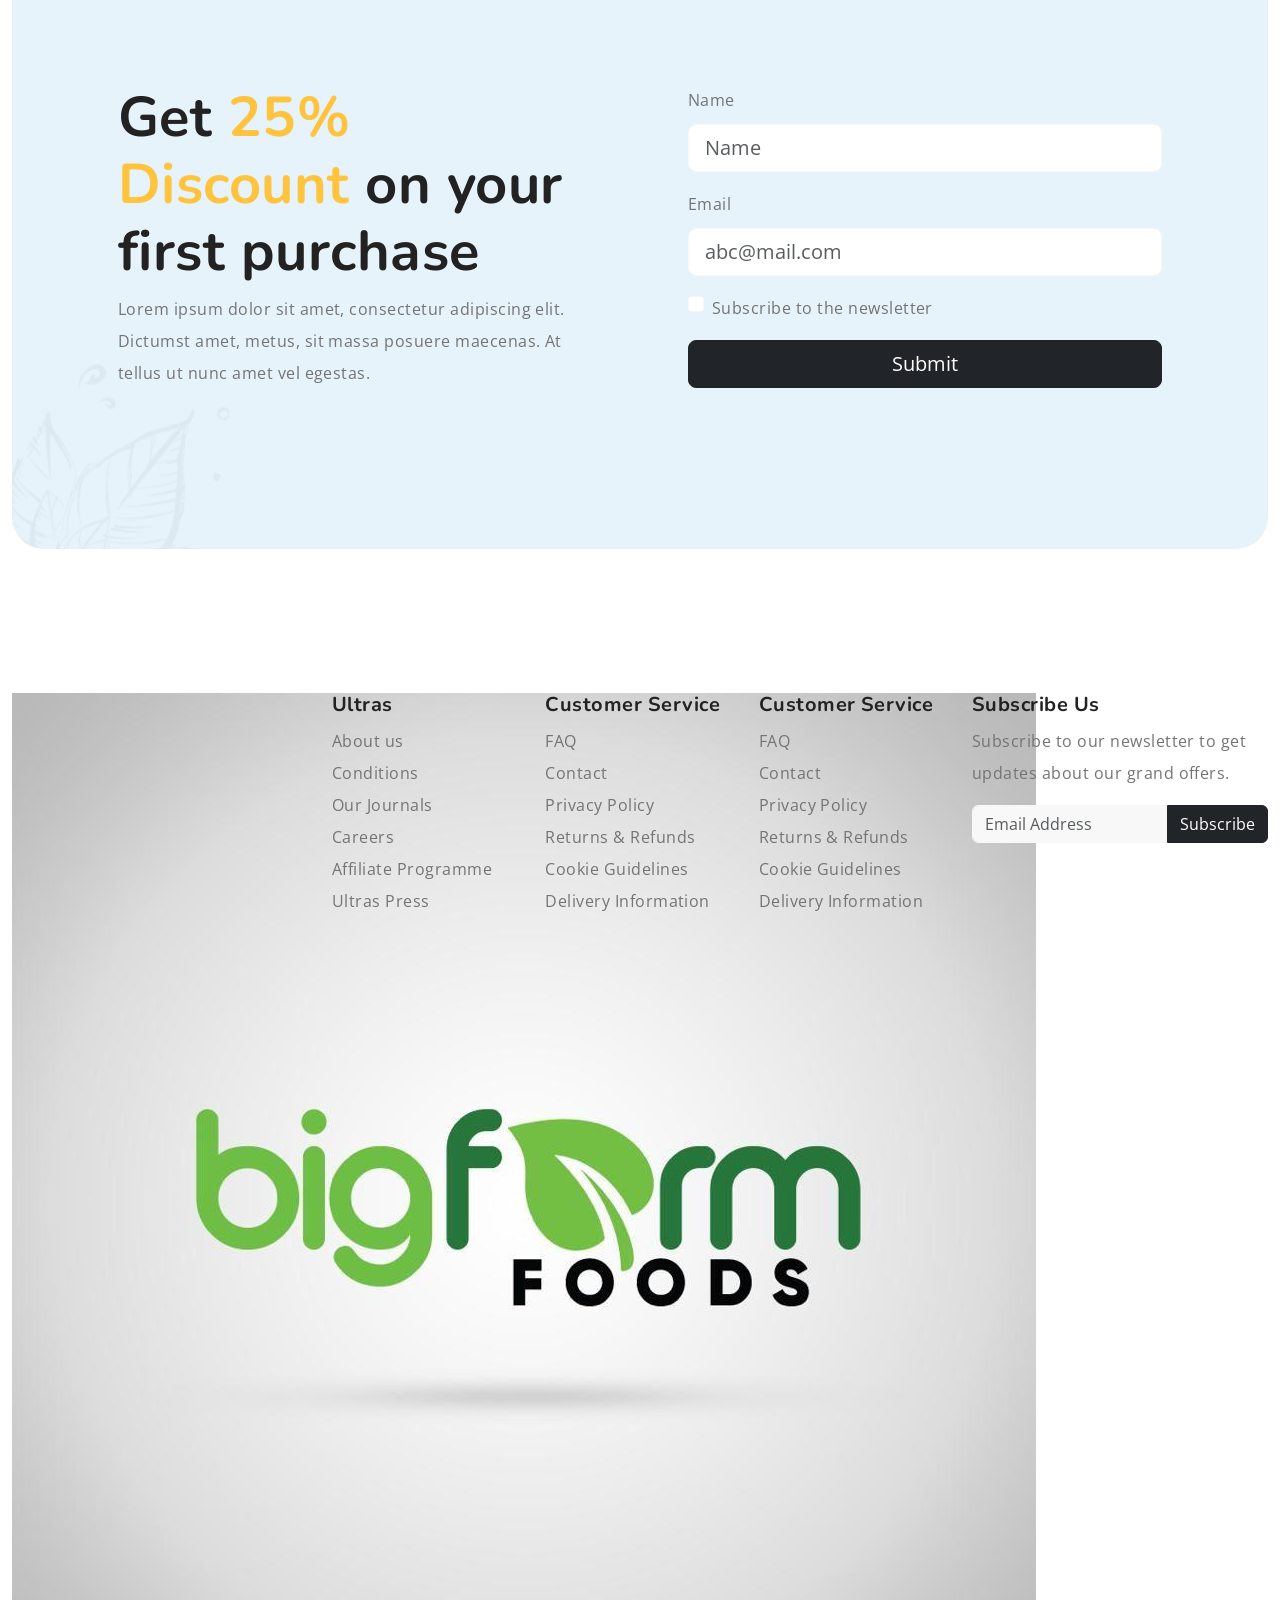
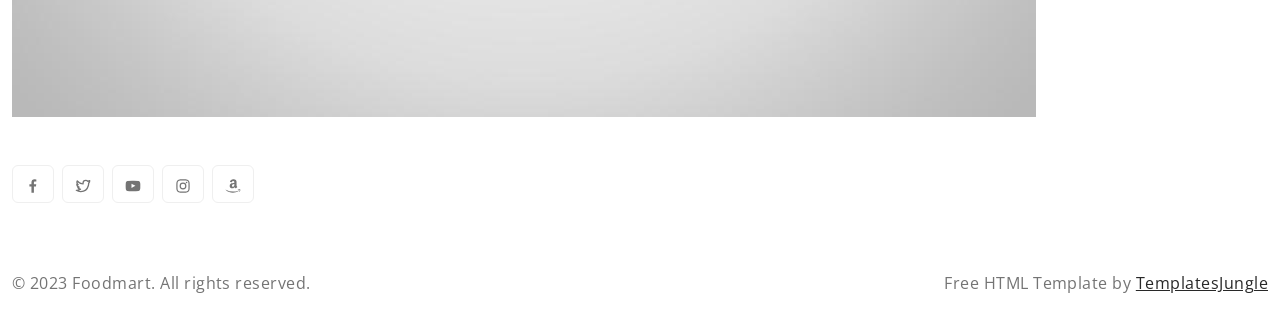
<file: src/blog.html>
<!DOCTYPE html>
<html lang="en">
  <head>
    <title>FoodMart - Free eCommerce Grocery Store HTML Website Template</title>
    <meta charset="utf-8">
    <meta http-equiv="X-UA-Compatible" content="IE=edge">
    <meta name="viewport" content="width=device-width, initial-scale=1.0">
    <meta name="format-detection" content="telephone=no">
    <meta name="apple-mobile-web-app-capable" content="yes">
    <meta name="author" content="">
    <meta name="keywords" content="">
    <meta name="description" content="">
  </head>

  <link rel="stylesheet" href="https://cdn.jsdelivr.net/npm/swiper@9/swiper-bundle.min.css"/>

  <link href="https://cdn.jsdelivr.net/npm/bootstrap@5.3.0-alpha3/dist/css/bootstrap.min.css" rel="stylesheet" integrity="sha384-KK94CHFLLe+nY2dmCWGMq91rCGa5gtU4mk92HdvYe+M/SXH301p5ILy+dN9+nJOZ" crossorigin="anonymous">
  
  <link rel="stylesheet" type="text/css" href="css/vendor.css">
  <link rel="stylesheet" type="text/css" href="style.css">

  <link rel="preconnect" href="https://fonts.googleapis.com">
  <link rel="preconnect" href="https://fonts.gstatic.com" crossorigin>
  <link href="https://fonts.googleapis.com/css2?family=Nunito:wght@400;700&family=Open+Sans:ital,wght@0,400;0,700;1,400;1,700&display=swap" rel="stylesheet">

  </head>
  <body>

    <svg xmlns="http://www.w3.org/2000/svg" style="display: none;">
      <defs>
        <symbol xmlns="http://www.w3.org/2000/svg" id="link" viewBox="0 0 24 24">
          <path fill="currentColor" d="M12 19a1 1 0 1 0-1-1a1 1 0 0 0 1 1Zm5 0a1 1 0 1 0-1-1a1 1 0 0 0 1 1Zm0-4a1 1 0 1 0-1-1a1 1 0 0 0 1 1Zm-5 0a1 1 0 1 0-1-1a1 1 0 0 0 1 1Zm7-12h-1V2a1 1 0 0 0-2 0v1H8V2a1 1 0 0 0-2 0v1H5a3 3 0 0 0-3 3v14a3 3 0 0 0 3 3h14a3 3 0 0 0 3-3V6a3 3 0 0 0-3-3Zm1 17a1 1 0 0 1-1 1H5a1 1 0 0 1-1-1v-9h16Zm0-11H4V6a1 1 0 0 1 1-1h1v1a1 1 0 0 0 2 0V5h8v1a1 1 0 0 0 2 0V5h1a1 1 0 0 1 1 1ZM7 15a1 1 0 1 0-1-1a1 1 0 0 0 1 1Zm0 4a1 1 0 1 0-1-1a1 1 0 0 0 1 1Z"/>
        </symbol>
        <symbol xmlns="http://www.w3.org/2000/svg" id="arrow-right" viewBox="0 0 24 24">
          <path fill="currentColor" d="M17.92 11.62a1 1 0 0 0-.21-.33l-5-5a1 1 0 0 0-1.42 1.42l3.3 3.29H7a1 1 0 0 0 0 2h7.59l-3.3 3.29a1 1 0 0 0 0 1.42a1 1 0 0 0 1.42 0l5-5a1 1 0 0 0 .21-.33a1 1 0 0 0 0-.76Z"/>
        </symbol>
        <symbol xmlns="http://www.w3.org/2000/svg" id="category" viewBox="0 0 24 24">
          <path fill="currentColor" d="M19 5.5h-6.28l-.32-1a3 3 0 0 0-2.84-2H5a3 3 0 0 0-3 3v13a3 3 0 0 0 3 3h14a3 3 0 0 0 3-3v-10a3 3 0 0 0-3-3Zm1 13a1 1 0 0 1-1 1H5a1 1 0 0 1-1-1v-13a1 1 0 0 1 1-1h4.56a1 1 0 0 1 .95.68l.54 1.64a1 1 0 0 0 .95.68h7a1 1 0 0 1 1 1Z"/>
        </symbol>
        <symbol xmlns="http://www.w3.org/2000/svg" id="calendar" viewBox="0 0 24 24">
          <path fill="currentColor" d="M19 4h-2V3a1 1 0 0 0-2 0v1H9V3a1 1 0 0 0-2 0v1H5a3 3 0 0 0-3 3v12a3 3 0 0 0 3 3h14a3 3 0 0 0 3-3V7a3 3 0 0 0-3-3Zm1 15a1 1 0 0 1-1 1H5a1 1 0 0 1-1-1v-7h16Zm0-9H4V7a1 1 0 0 1 1-1h2v1a1 1 0 0 0 2 0V6h6v1a1 1 0 0 0 2 0V6h2a1 1 0 0 1 1 1Z"/>
        </symbol>
        <symbol xmlns="http://www.w3.org/2000/svg" id="heart" viewBox="0 0 24 24">
          <path fill="currentColor" d="M20.16 4.61A6.27 6.27 0 0 0 12 4a6.27 6.27 0 0 0-8.16 9.48l7.45 7.45a1 1 0 0 0 1.42 0l7.45-7.45a6.27 6.27 0 0 0 0-8.87Zm-1.41 7.46L12 18.81l-6.75-6.74a4.28 4.28 0 0 1 3-7.3a4.25 4.25 0 0 1 3 1.25a1 1 0 0 0 1.42 0a4.27 4.27 0 0 1 6 6.05Z"/>
        </symbol>
        <symbol xmlns="http://www.w3.org/2000/svg" id="plus" viewBox="0 0 24 24">
          <path fill="currentColor" d="M19 11h-6V5a1 1 0 0 0-2 0v6H5a1 1 0 0 0 0 2h6v6a1 1 0 0 0 2 0v-6h6a1 1 0 0 0 0-2Z"/>
        </symbol>
        <symbol xmlns="http://www.w3.org/2000/svg" id="minus" viewBox="0 0 24 24">
          <path fill="currentColor" d="M19 11H5a1 1 0 0 0 0 2h14a1 1 0 0 0 0-2Z"/>
        </symbol>
        <symbol xmlns="http://www.w3.org/2000/svg" id="cart" viewBox="0 0 24 24">
          <path fill="currentColor" d="M8.5 19a1.5 1.5 0 1 0 1.5 1.5A1.5 1.5 0 0 0 8.5 19ZM19 16H7a1 1 0 0 1 0-2h8.491a3.013 3.013 0 0 0 2.885-2.176l1.585-5.55A1 1 0 0 0 19 5H6.74a3.007 3.007 0 0 0-2.82-2H3a1 1 0 0 0 0 2h.921a1.005 1.005 0 0 1 .962.725l.155.545v.005l1.641 5.742A3 3 0 0 0 7 18h12a1 1 0 0 0 0-2Zm-1.326-9l-1.22 4.274a1.005 1.005 0 0 1-.963.726H8.754l-.255-.892L7.326 7ZM16.5 19a1.5 1.5 0 1 0 1.5 1.5a1.5 1.5 0 0 0-1.5-1.5Z"/>
        </symbol>
        <symbol xmlns="http://www.w3.org/2000/svg" id="check" viewBox="0 0 24 24">
          <path fill="currentColor" d="M18.71 7.21a1 1 0 0 0-1.42 0l-7.45 7.46l-3.13-3.14A1 1 0 1 0 5.29 13l3.84 3.84a1 1 0 0 0 1.42 0l8.16-8.16a1 1 0 0 0 0-1.47Z"/>
        </symbol>
        <symbol xmlns="http://www.w3.org/2000/svg" id="trash" viewBox="0 0 24 24">
          <path fill="currentColor" d="M10 18a1 1 0 0 0 1-1v-6a1 1 0 0 0-2 0v6a1 1 0 0 0 1 1ZM20 6h-4V5a3 3 0 0 0-3-3h-2a3 3 0 0 0-3 3v1H4a1 1 0 0 0 0 2h1v11a3 3 0 0 0 3 3h8a3 3 0 0 0 3-3V8h1a1 1 0 0 0 0-2ZM10 5a1 1 0 0 1 1-1h2a1 1 0 0 1 1 1v1h-4Zm7 14a1 1 0 0 1-1 1H8a1 1 0 0 1-1-1V8h10Zm-3-1a1 1 0 0 0 1-1v-6a1 1 0 0 0-2 0v6a1 1 0 0 0 1 1Z"/>
        </symbol>
        <symbol xmlns="http://www.w3.org/2000/svg" id="star-outline" viewBox="0 0 15 15">
          <path fill="none" stroke="currentColor" stroke-linecap="round" stroke-linejoin="round" d="M7.5 9.804L5.337 11l.413-2.533L4 6.674l2.418-.37L7.5 4l1.082 2.304l2.418.37l-1.75 1.793L9.663 11L7.5 9.804Z"/>
        </symbol>
        <symbol xmlns="http://www.w3.org/2000/svg" id="star-solid" viewBox="0 0 15 15">
          <path fill="currentColor" d="M7.953 3.788a.5.5 0 0 0-.906 0L6.08 5.85l-2.154.33a.5.5 0 0 0-.283.843l1.574 1.613l-.373 2.284a.5.5 0 0 0 .736.518l1.92-1.063l1.921 1.063a.5.5 0 0 0 .736-.519l-.373-2.283l1.574-1.613a.5.5 0 0 0-.283-.844L8.921 5.85l-.968-2.062Z"/>
        </symbol>
        <symbol xmlns="http://www.w3.org/2000/svg" id="search" viewBox="0 0 24 24">
          <path fill="currentColor" d="M21.71 20.29L18 16.61A9 9 0 1 0 16.61 18l3.68 3.68a1 1 0 0 0 1.42 0a1 1 0 0 0 0-1.39ZM11 18a7 7 0 1 1 7-7a7 7 0 0 1-7 7Z"/>
        </symbol>
        <symbol xmlns="http://www.w3.org/2000/svg" id="user" viewBox="0 0 24 24">
          <path fill="currentColor" d="M15.71 12.71a6 6 0 1 0-7.42 0a10 10 0 0 0-6.22 8.18a1 1 0 0 0 2 .22a8 8 0 0 1 15.9 0a1 1 0 0 0 1 .89h.11a1 1 0 0 0 .88-1.1a10 10 0 0 0-6.25-8.19ZM12 12a4 4 0 1 1 4-4a4 4 0 0 1-4 4Z"/>
        </symbol>
        <symbol xmlns="http://www.w3.org/2000/svg" id="close" viewBox="0 0 15 15">
          <path fill="currentColor" d="M7.953 3.788a.5.5 0 0 0-.906 0L6.08 5.85l-2.154.33a.5.5 0 0 0-.283.843l1.574 1.613l-.373 2.284a.5.5 0 0 0 .736.518l1.92-1.063l1.921 1.063a.5.5 0 0 0 .736-.519l-.373-2.283l1.574-1.613a.5.5 0 0 0-.283-.844L8.921 5.85l-.968-2.062Z"/>
        </symbol>
      </defs>
    </svg>

    <div class="preloader-wrapper">
      <div class="preloader">
      </div>
    </div>

    <div class="offcanvas offcanvas-end" data-bs-scroll="true" tabindex="-1" id="offcanvasCart" aria-labelledby="My Cart">
      <div class="offcanvas-header justify-content-center">
        <button type="button" class="btn-close" data-bs-dismiss="offcanvas" aria-label="Close"></button>
      </div>
      <div class="offcanvas-body">
        <div class="order-md-last">
          <h4 class="d-flex justify-content-between align-items-center mb-3">
            <span class="text-primary">Your cart</span>
            <span class="badge bg-primary rounded-pill">3</span>
          </h4>
          <ul class="list-group mb-3">
            <li class="list-group-item d-flex justify-content-between lh-sm">
              <div>
                <h6 class="my-0">Growers cider</h6>
                <small class="text-body-secondary">Brief description</small>
              </div>
              <span class="text-body-secondary">$12</span>
            </li>
            <li class="list-group-item d-flex justify-content-between lh-sm">
              <div>
                <h6 class="my-0">Fresh grapes</h6>
                <small class="text-body-secondary">Brief description</small>
              </div>
              <span class="text-body-secondary">$8</span>
            </li>
            <li class="list-group-item d-flex justify-content-between lh-sm">
              <div>
                <h6 class="my-0">Heinz tomato ketchup</h6>
                <small class="text-body-secondary">Brief description</small>
              </div>
              <span class="text-body-secondary">$5</span>
            </li>
            <li class="list-group-item d-flex justify-content-between">
              <span>Total (USD)</span>
              <strong>$20</strong>
            </li>
          </ul>
  
          <button class="w-100 btn btn-primary btn-lg" type="submit">Continue to checkout</button>
        </div>
      </div>
    </div>
    
    <div class="offcanvas offcanvas-end" data-bs-scroll="true" tabindex="-1" id="offcanvasSearch" aria-labelledby="Search">
      <div class="offcanvas-header justify-content-center">
        <button type="button" class="btn-close" data-bs-dismiss="offcanvas" aria-label="Close"></button>
      </div>
      <div class="offcanvas-body">
        <div class="order-md-last">
          <h4 class="d-flex justify-content-between align-items-center mb-3">
            <span class="text-primary">Search</span>
          </h4>
          <form role="search" method="get" class="d-flex">
            <form class="d-flex mt-3 gap-0" role="newsletter">
              <input class="form-control form-control-lg rounded-start rounded-0 bg-light" type="email" placeholder="What are you looking for?" aria-label="What are you looking for?">
              <button class="btn btn-dark rounded-end rounded-0" type="submit">Search</button>
            </form>
          </form>
        </div>
      </div>
    </div>

    <header>
      <div class="container-fluid">
        <div class="row py-3 border-bottom">
          
          <div class="col-sm-4 col-lg-3 text-center text-sm-start">
            <div class="main-logo">
              <a href="index.html">
                <img src="images/logo.png" alt="logo" class="img-fluid">
              </a>
            </div>
          </div>
          
          <div class="col-sm-6 offset-sm-2 offset-md-0 col-lg-5 d-none d-lg-block">
            <div class="search-bar row bg-light p-2 my-2 rounded-4">
              <div class="col-md-4 d-none d-md-block">
                <select class="form-select border-0 bg-transparent">
                  <option>All Categories</option>
                  <option>Groceries</option>
                  <option>Drinks</option>
                  <option>Chocolates</option>
                </select>
              </div>
              <div class="col-11 col-md-7">
                <form id="search-form" class="text-center" action="" method="">
                  <input type="text" class="form-control border-0 bg-transparent" placeholder="Search for more than 20,000 products" />
                </form>
              </div>
              <div class="col-1">
                <svg xmlns="http://www.w3.org/2000/svg" width="24" height="24" viewBox="0 0 24 24"><path fill="currentColor" d="M21.71 20.29L18 16.61A9 9 0 1 0 16.61 18l3.68 3.68a1 1 0 0 0 1.42 0a1 1 0 0 0 0-1.39ZM11 18a7 7 0 1 1 7-7a7 7 0 0 1-7 7Z"/></svg>
              </div>
            </div>
          </div>
          
          <div class="col-sm-8 col-lg-4 d-flex justify-content-end gap-5 align-items-center mt-4 mt-sm-0 justify-content-center justify-content-sm-end">
            <div class="support-box text-end d-none d-xl-block">
              <span class="fs-6 text-muted">For Support?</span>
              <h5 class="mb-0">+980-34984089</h5>
            </div>

            <ul class="d-flex justify-content-end list-unstyled m-0">
              <li>
                <a href="#" class="rounded-circle bg-light p-2 mx-1">
                  <svg width="24" height="24" viewBox="0 0 24 24"><use xlink:href="#user"></use></svg>
                </a>
              </li>
              <li>
                <a href="#" class="rounded-circle bg-light p-2 mx-1">
                  <svg width="24" height="24" viewBox="0 0 24 24"><use xlink:href="#heart"></use></svg>
                </a>
              </li>
              <li class="d-lg-none">
                <a href="#" class="rounded-circle bg-light p-2 mx-1" data-bs-toggle="offcanvas" data-bs-target="#offcanvasCart" aria-controls="offcanvasCart">
                  <svg width="24" height="24" viewBox="0 0 24 24"><use xlink:href="#cart"></use></svg>
                </a>
              </li>
              <li class="d-lg-none">
                <a href="#" class="rounded-circle bg-light p-2 mx-1" data-bs-toggle="offcanvas" data-bs-target="#offcanvasSearch" aria-controls="offcanvasSearch">
                  <svg width="24" height="24" viewBox="0 0 24 24"><use xlink:href="#search"></use></svg>
                </a>
              </li>
            </ul>

            <div class="cart text-end d-none d-lg-block dropdown">
              <button class="border-0 bg-transparent" type="button" data-bs-toggle="offcanvas" data-bs-target="#offcanvasCart" aria-controls="offcanvasCart">
                <span class="fs-6 text-muted dropdown-toggle">Your Cart</span>
                <h5 class="mb-0"><span class="cart-total">$1290.00</span></h5>
              </button>
            </div>

        </div>
      </div>
      <div class="container-fluid">
        <div class="row py-3">
          <div class="d-flex  justify-content-center justify-content-sm-between align-items-center">
            <nav class="main-menu d-flex navbar navbar-expand-lg">

              <button class="navbar-toggler" type="button" data-bs-toggle="offcanvas" data-bs-target="#offcanvasNavbar"
                aria-controls="offcanvasNavbar">
                <span class="navbar-toggler-icon"></span>
              </button>

              <div class="offcanvas offcanvas-end" tabindex="-1" id="offcanvasNavbar" aria-labelledby="offcanvasNavbarLabel">

                <div class="offcanvas-header justify-content-center">
                  <button type="button" class="btn-close" data-bs-dismiss="offcanvas" aria-label="Close"></button>
                </div>

                <div class="offcanvas-body">
              
                  <select class="filter-categories border-0 mb-0 me-5">
                    <option>Shop by Departments</option>
                    <option>Groceries</option>
                    <option>Drinks</option>
                    <option>Chocolates</option>
                  </select>
              
                  <ul class="navbar-nav justify-content-end menu-list list-unstyled d-flex gap-md-3 mb-0">
                    <li class="nav-item active">
                      <a href="#women" class="nav-link">Women</a>
                    </li>
                    <li class="nav-item dropdown">
                      <a href="#men" class="nav-link">Men</a>
                    </li>
                    <li class="nav-item">
                      <a href="#kids" class="nav-link">Kids</a>
                    </li>
                    <li class="nav-item">
                      <a href="#accessories" class="nav-link">Accessories</a>
                    </li>
                    <li class="nav-item dropdown">
                      <a class="nav-link dropdown-toggle" role="button" id="pages" data-bs-toggle="dropdown" aria-expanded="false">Pages</a>
                      <ul class="dropdown-menu" aria-labelledby="pages">
                        <li><a href="about.html" class="dropdown-item">About Us</a></li>
                        <li><a href="shop.html" class="dropdown-item">Shop<span class="badge bg-success text-dark ms-2">PRO</span></a></li>
                        <li><a href="single-product.html" class="dropdown-item">Single Product<span class="badge bg-success text-dark ms-2">PRO</span></a></li>
                        <li><a href="cart.html" class="dropdown-item">Cart<span class="badge bg-success text-dark ms-2">PRO</span></a></li>
                        <li><a href="checkout.html" class="dropdown-item">Checkout<span class="badge bg-success text-dark ms-2">PRO</span></a></li>
                        <li><a href="blog.html" class="dropdown-item">Blog</a></li>
                        <li><a href="single-post.html" class="dropdown-item">Single Post</a></li>
                        <li><a href="styles.html" class="dropdown-item">Styles</a></li>
                        <li><a href="contact.html" class="dropdown-item">Contact<span class="badge bg-success text-dark ms-2">PRO</span></a></li>
                        <li><a href="thank-you.html" class="dropdown-item">Thank You</a></li>
                      </ul>
                    </li>
                    <li class="nav-item">
                      <a href="#brand" class="nav-link">Brand</a>
                    </li>
                    <li class="nav-item">
                      <a href="#sale" class="nav-link">Sale</a>
                    </li>
                    <li class="nav-item">
                      <a href="#blog" class="nav-link">Blog</a>
                    </li>
                  </ul>
                
                </div>

              </div>

            </nav>
            <div class="d-none d-lg-block">
              <a href="#" class="nav-link btn-coupon-code">
                <img src="images/gift.svg">
                <strong class="ms-2">Get your coupon code</strong>
              </a>
            </div>
          </div>
        </div>
      </div>
    </header>

    <section class="jarallax py-5">
      <img src="images/banner-image-2.jpg" class="jarallax-img">
      <div class="hero-content py-5 my-5">
        <div class="container-fluid">
          <nav class="breadcrumb text-white">
            <a class="breadcrumb-item nav-link" href="#">Home</a>
            <a class="breadcrumb-item nav-link" href="#">Pages</a>
            <span class="breadcrumb-item active" aria-current="page">Blog</span>
          </nav>
          <h1 class="display-1 text-white">Our Blog</h1>
        </div>
      </div>
    </section>
    
    <div class="py-5">
      <div class="container-fluid">
        <div class="row">
          <div class="col-md-4">
            <article class="post-item card border-0 shadow-sm p-3">
              <div class="image-holder zoom-effect">
                <a href="#">
                  <img src="images/post-thumb-1.jpg" alt="post" class="card-img-top">
                </a>
              </div>
              <div class="card-body">
                <div class="post-meta d-flex text-uppercase gap-3 my-2 align-items-center">
                  <div class="meta-date"><svg width="16" height="16"><use xlink:href="#calendar"></use></svg>22 Aug 2021</div>
                  <div class="meta-categories"><svg width="16" height="16"><use xlink:href="#category"></use></svg>tips & tricks</div>
                </div>
                <div class="post-header">
                  <h3 class="post-title">
                    <a href="#" class="text-decoration-none">Top 10 casual look ideas to dress up your kids</a>
                  </h3>
                  <p>Lorem ipsum dolor sit amet, consectetur adipi elit. Aliquet eleifend viverra enim tincidunt donec quam. A in arcu, hendrerit neque dolor morbi...</p>
                </div>
              </div>
            </article>
          </div>
          <div class="col-md-4">
            <article class="post-item card border-0 shadow-sm p-3">
              <div class="image-holder zoom-effect">
                <a href="#">
                  <img src="images/post-thumb-2.jpg" alt="post" class="card-img-top">
                </a>
              </div>
              <div class="card-body">
                <div class="post-meta d-flex text-uppercase gap-3 my-2 align-items-center">
                  <div class="meta-date"><svg width="16" height="16"><use xlink:href="#calendar"></use></svg>25 Aug 2021</div>
                  <div class="meta-categories"><svg width="16" height="16"><use xlink:href="#category"></use></svg>trending</div>
                </div>
                <div class="post-header">
                  <h3 class="post-title">
                    <a href="#" class="text-decoration-none">Latest trends of wearing street wears supremely</a>
                  </h3>
                  <p>Lorem ipsum dolor sit amet, consectetur adipi elit. Aliquet eleifend viverra enim tincidunt donec quam. A in arcu, hendrerit neque dolor morbi...</p>
                </div>
              </div>
            </article>
          </div>
          <div class="col-md-4">
            <article class="post-item card border-0 shadow-sm p-3">
              <div class="image-holder zoom-effect">
                <a href="#">
                  <img src="images/post-thumb-3.jpg" alt="post" class="card-img-top">
                </a>
              </div>
              <div class="card-body">
                <div class="post-meta d-flex text-uppercase gap-3 my-2 align-items-center">
                  <div class="meta-date"><svg width="16" height="16"><use xlink:href="#calendar"></use></svg>28 Aug 2021</div>
                  <div class="meta-categories"><svg width="16" height="16"><use xlink:href="#category"></use></svg>inspiration</div>
                </div>
                <div class="post-header">
                  <h3 class="post-title">
                    <a href="#" class="text-decoration-none">10 Different Types of comfortable clothes ideas for women</a>
                  </h3>
                  <p>Lorem ipsum dolor sit amet, consectetur adipi elit. Aliquet eleifend viverra enim tincidunt donec quam. A in arcu, hendrerit neque dolor morbi...</p>
                </div>
              </div>
            </article>
          </div>
          <div class="col-md-4">
            <article class="post-item card border-0 shadow-sm p-3">
              <div class="image-holder zoom-effect">
                <a href="#">
                  <img src="images/post-thumb-1.jpg" alt="post" class="card-img-top">
                </a>
              </div>
              <div class="card-body">
                <div class="post-meta d-flex text-uppercase gap-3 my-2 align-items-center">
                  <div class="meta-date"><svg width="16" height="16"><use xlink:href="#calendar"></use></svg>22 Aug 2021</div>
                  <div class="meta-categories"><svg width="16" height="16"><use xlink:href="#category"></use></svg>tips & tricks</div>
                </div>
                <div class="post-header">
                  <h3 class="post-title">
                    <a href="#" class="text-decoration-none">Top 10 casual look ideas to dress up your kids</a>
                  </h3>
                  <p>Lorem ipsum dolor sit amet, consectetur adipi elit. Aliquet eleifend viverra enim tincidunt donec quam. A in arcu, hendrerit neque dolor morbi...</p>
                </div>
              </div>
            </article>
          </div>
          <div class="col-md-4">
            <article class="post-item card border-0 shadow-sm p-3">
              <div class="image-holder zoom-effect">
                <a href="#">
                  <img src="images/post-thumb-2.jpg" alt="post" class="card-img-top">
                </a>
              </div>
              <div class="card-body">
                <div class="post-meta d-flex text-uppercase gap-3 my-2 align-items-center">
                  <div class="meta-date"><svg width="16" height="16"><use xlink:href="#calendar"></use></svg>25 Aug 2021</div>
                  <div class="meta-categories"><svg width="16" height="16"><use xlink:href="#category"></use></svg>trending</div>
                </div>
                <div class="post-header">
                  <h3 class="post-title">
                    <a href="#" class="text-decoration-none">Latest trends of wearing street wears supremely</a>
                  </h3>
                  <p>Lorem ipsum dolor sit amet, consectetur adipi elit. Aliquet eleifend viverra enim tincidunt donec quam. A in arcu, hendrerit neque dolor morbi...</p>
                </div>
              </div>
            </article>
          </div>
          <div class="col-md-4">
            <article class="post-item card border-0 shadow-sm p-3">
              <div class="image-holder zoom-effect">
                <a href="#">
                  <img src="images/post-thumb-3.jpg" alt="post" class="card-img-top">
                </a>
              </div>
              <div class="card-body">
                <div class="post-meta d-flex text-uppercase gap-3 my-2 align-items-center">
                  <div class="meta-date"><svg width="16" height="16"><use xlink:href="#calendar"></use></svg>28 Aug 2021</div>
                  <div class="meta-categories"><svg width="16" height="16"><use xlink:href="#category"></use></svg>inspiration</div>
                </div>
                <div class="post-header">
                  <h3 class="post-title">
                    <a href="#" class="text-decoration-none">10 Different Types of comfortable clothes ideas for women</a>
                  </h3>
                  <p>Lorem ipsum dolor sit amet, consectetur adipi elit. Aliquet eleifend viverra enim tincidunt donec quam. A in arcu, hendrerit neque dolor morbi...</p>
                </div>
              </div>
            </article>
          </div>
          <div class="col-md-4">
            <article class="post-item card border-0 shadow-sm p-3">
              <div class="image-holder zoom-effect">
                <a href="#">
                  <img src="images/post-thumb-1.jpg" alt="post" class="card-img-top">
                </a>
              </div>
              <div class="card-body">
                <div class="post-meta d-flex text-uppercase gap-3 my-2 align-items-center">
                  <div class="meta-date"><svg width="16" height="16"><use xlink:href="#calendar"></use></svg>22 Aug 2021</div>
                  <div class="meta-categories"><svg width="16" height="16"><use xlink:href="#category"></use></svg>tips & tricks</div>
                </div>
                <div class="post-header">
                  <h3 class="post-title">
                    <a href="#" class="text-decoration-none">Top 10 casual look ideas to dress up your kids</a>
                  </h3>
                  <p>Lorem ipsum dolor sit amet, consectetur adipi elit. Aliquet eleifend viverra enim tincidunt donec quam. A in arcu, hendrerit neque dolor morbi...</p>
                </div>
              </div>
            </article>
          </div>
          <div class="col-md-4">
            <article class="post-item card border-0 shadow-sm p-3">
              <div class="image-holder zoom-effect">
                <a href="#">
                  <img src="images/post-thumb-2.jpg" alt="post" class="card-img-top">
                </a>
              </div>
              <div class="card-body">
                <div class="post-meta d-flex text-uppercase gap-3 my-2 align-items-center">
                  <div class="meta-date"><svg width="16" height="16"><use xlink:href="#calendar"></use></svg>25 Aug 2021</div>
                  <div class="meta-categories"><svg width="16" height="16"><use xlink:href="#category"></use></svg>trending</div>
                </div>
                <div class="post-header">
                  <h3 class="post-title">
                    <a href="#" class="text-decoration-none">Latest trends of wearing street wears supremely</a>
                  </h3>
                  <p>Lorem ipsum dolor sit amet, consectetur adipi elit. Aliquet eleifend viverra enim tincidunt donec quam. A in arcu, hendrerit neque dolor morbi...</p>
                </div>
              </div>
            </article>
          </div>
          <div class="col-md-4">
            <article class="post-item card border-0 shadow-sm p-3">
              <div class="image-holder zoom-effect">
                <a href="#">
                  <img src="images/post-thumb-3.jpg" alt="post" class="card-img-top">
                </a>
              </div>
              <div class="card-body">
                <div class="post-meta d-flex text-uppercase gap-3 my-2 align-items-center">
                  <div class="meta-date"><svg width="16" height="16"><use xlink:href="#calendar"></use></svg>28 Aug 2021</div>
                  <div class="meta-categories"><svg width="16" height="16"><use xlink:href="#category"></use></svg>inspiration</div>
                </div>
                <div class="post-header">
                  <h3 class="post-title">
                    <a href="#" class="text-decoration-none">10 Different Types of comfortable clothes ideas for women</a>
                  </h3>
                  <p>Lorem ipsum dolor sit amet, consectetur adipi elit. Aliquet eleifend viverra enim tincidunt donec quam. A in arcu, hendrerit neque dolor morbi...</p>
                </div>
              </div>
            </article>
          </div>
        </div>

        <nav aria-label="Page navigation">
          <ul class="pagination    ">
            <li class="page-item disabled">
              <a class="page-link" href="#" aria-label="Previous">
                <span aria-hidden="true">&laquo;</span>
              </a>
            </li>
            <li class="page-item active" aria-current="page"><a class="page-link" href="#">1</a></li>
            <li class="page-item"><a class="page-link" href="#">2</a></li>
            <li class="page-item"><a class="page-link" href="#">3</a></li>
            <li class="page-item">
              <a class="page-link" href="#" aria-label="Next">
                <span aria-hidden="true">&raquo;</span>
              </a>
            </li>
          </ul>
        </nav>
      </div>
    </div>

    <section class="py-5">
      <div class="container-fluid">

        <div class="bg-secondary py-5 my-5 rounded-5" style="background: url('images/bg-leaves-img-pattern.png') no-repeat;">
          <div class="container my-5">
            <div class="row">
              <div class="col-md-6 p-5">
                <div class="section-header">
                  <h2 class="section-title display-4">Get <span class="text-primary">25% Discount</span> on your first purchase</h2>
                </div>
                <p>Lorem ipsum dolor sit amet, consectetur adipiscing elit. Dictumst amet, metus, sit massa posuere maecenas. At tellus ut nunc amet vel egestas.</p>
              </div>
              <div class="col-md-6 p-5">
                <form>
                  <div class="mb-3">
                    <label for="name" class="form-label">Name</label>
                    <input type="text"
                      class="form-control form-control-lg" name="name" id="name" placeholder="Name">
                  </div>
                  <div class="mb-3">
                    <label for="" class="form-label">Email</label>
                    <input type="email" class="form-control form-control-lg" name="email" id="email" placeholder="abc@mail.com">
                  </div>
                  <div class="form-check form-check-inline mb-3">
                    <label class="form-check-label" for="subscribe">
                    <input class="form-check-input" type="checkbox" id="subscribe" value="subscribe">
                    Subscribe to the newsletter</label>
                  </div>
                  <div class="d-grid gap-2">
                    <button type="submit" class="btn btn-dark btn-lg">Submit</button>
                  </div>
                </form>
                
              </div>
              
            </div>
            
          </div>
        </div>
        
      </div>
    </section>    

    <footer class="py-5">
      <div class="container-fluid">
        <div class="row">

          <div class="col-lg-3 col-md-6 col-sm-6">
            <div class="footer-menu">
              <img src="images/logo.png" alt="logo">
              <div class="social-links mt-5">
                <ul class="d-flex list-unstyled gap-2">
                  <li>
                    <a href="#" class="btn btn-outline-light">
                      <svg xmlns="http://www.w3.org/2000/svg" width="16" height="16" viewBox="0 0 24 24"><path fill="currentColor" d="M15.12 5.32H17V2.14A26.11 26.11 0 0 0 14.26 2c-2.72 0-4.58 1.66-4.58 4.7v2.62H6.61v3.56h3.07V22h3.68v-9.12h3.06l.46-3.56h-3.52V7.05c0-1.05.28-1.73 1.76-1.73Z"/></svg>
                    </a>
                  </li>
                  <li>
                    <a href="#" class="btn btn-outline-light">
                      <svg xmlns="http://www.w3.org/2000/svg" width="16" height="16" viewBox="0 0 24 24"><path fill="currentColor" d="M22.991 3.95a1 1 0 0 0-1.51-.86a7.48 7.48 0 0 1-1.874.794a5.152 5.152 0 0 0-3.374-1.242a5.232 5.232 0 0 0-5.223 5.063a11.032 11.032 0 0 1-6.814-3.924a1.012 1.012 0 0 0-.857-.365a.999.999 0 0 0-.785.5a5.276 5.276 0 0 0-.242 4.769l-.002.001a1.041 1.041 0 0 0-.496.89a3.042 3.042 0 0 0 .027.439a5.185 5.185 0 0 0 1.568 3.312a.998.998 0 0 0-.066.77a5.204 5.204 0 0 0 2.362 2.922a7.465 7.465 0 0 1-3.59.448A1 1 0 0 0 1.45 19.3a12.942 12.942 0 0 0 7.01 2.061a12.788 12.788 0 0 0 12.465-9.363a12.822 12.822 0 0 0 .535-3.646l-.001-.2a5.77 5.77 0 0 0 1.532-4.202Zm-3.306 3.212a.995.995 0 0 0-.234.702c.01.165.009.331.009.488a10.824 10.824 0 0 1-.454 3.08a10.685 10.685 0 0 1-10.546 7.93a10.938 10.938 0 0 1-2.55-.301a9.48 9.48 0 0 0 2.942-1.564a1 1 0 0 0-.602-1.786a3.208 3.208 0 0 1-2.214-.935q.224-.042.445-.105a1 1 0 0 0-.08-1.943a3.198 3.198 0 0 1-2.25-1.726a5.3 5.3 0 0 0 .545.046a1.02 1.02 0 0 0 .984-.696a1 1 0 0 0-.4-1.137a3.196 3.196 0 0 1-1.425-2.673c0-.066.002-.133.006-.198a13.014 13.014 0 0 0 8.21 3.48a1.02 1.02 0 0 0 .817-.36a1 1 0 0 0 .206-.867a3.157 3.157 0 0 1-.087-.729a3.23 3.23 0 0 1 3.226-3.226a3.184 3.184 0 0 1 2.345 1.02a.993.993 0 0 0 .921.298a9.27 9.27 0 0 0 1.212-.322a6.681 6.681 0 0 1-1.026 1.524Z"/></svg>
                    </a>
                  </li>
                  <li>
                    <a href="#" class="btn btn-outline-light">
                      <svg xmlns="http://www.w3.org/2000/svg" width="16" height="16" viewBox="0 0 24 24"><path fill="currentColor" d="M23 9.71a8.5 8.5 0 0 0-.91-4.13a2.92 2.92 0 0 0-1.72-1A78.36 78.36 0 0 0 12 4.27a78.45 78.45 0 0 0-8.34.3a2.87 2.87 0 0 0-1.46.74c-.9.83-1 2.25-1.1 3.45a48.29 48.29 0 0 0 0 6.48a9.55 9.55 0 0 0 .3 2a3.14 3.14 0 0 0 .71 1.36a2.86 2.86 0 0 0 1.49.78a45.18 45.18 0 0 0 6.5.33c3.5.05 6.57 0 10.2-.28a2.88 2.88 0 0 0 1.53-.78a2.49 2.49 0 0 0 .61-1a10.58 10.58 0 0 0 .52-3.4c.04-.56.04-3.94.04-4.54ZM9.74 14.85V8.66l5.92 3.11c-1.66.92-3.85 1.96-5.92 3.08Z"/></svg>
                    </a>
                  </li>
                  <li>
                    <a href="#" class="btn btn-outline-light">
                      <svg xmlns="http://www.w3.org/2000/svg" width="16" height="16" viewBox="0 0 24 24"><path fill="currentColor" d="M17.34 5.46a1.2 1.2 0 1 0 1.2 1.2a1.2 1.2 0 0 0-1.2-1.2Zm4.6 2.42a7.59 7.59 0 0 0-.46-2.43a4.94 4.94 0 0 0-1.16-1.77a4.7 4.7 0 0 0-1.77-1.15a7.3 7.3 0 0 0-2.43-.47C15.06 2 14.72 2 12 2s-3.06 0-4.12.06a7.3 7.3 0 0 0-2.43.47a4.78 4.78 0 0 0-1.77 1.15a4.7 4.7 0 0 0-1.15 1.77a7.3 7.3 0 0 0-.47 2.43C2 8.94 2 9.28 2 12s0 3.06.06 4.12a7.3 7.3 0 0 0 .47 2.43a4.7 4.7 0 0 0 1.15 1.77a4.78 4.78 0 0 0 1.77 1.15a7.3 7.3 0 0 0 2.43.47C8.94 22 9.28 22 12 22s3.06 0 4.12-.06a7.3 7.3 0 0 0 2.43-.47a4.7 4.7 0 0 0 1.77-1.15a4.85 4.85 0 0 0 1.16-1.77a7.59 7.59 0 0 0 .46-2.43c0-1.06.06-1.4.06-4.12s0-3.06-.06-4.12ZM20.14 16a5.61 5.61 0 0 1-.34 1.86a3.06 3.06 0 0 1-.75 1.15a3.19 3.19 0 0 1-1.15.75a5.61 5.61 0 0 1-1.86.34c-1 .05-1.37.06-4 .06s-3 0-4-.06a5.73 5.73 0 0 1-1.94-.3a3.27 3.27 0 0 1-1.1-.75a3 3 0 0 1-.74-1.15a5.54 5.54 0 0 1-.4-1.9c0-1-.06-1.37-.06-4s0-3 .06-4a5.54 5.54 0 0 1 .35-1.9A3 3 0 0 1 5 5a3.14 3.14 0 0 1 1.1-.8A5.73 5.73 0 0 1 8 3.86c1 0 1.37-.06 4-.06s3 0 4 .06a5.61 5.61 0 0 1 1.86.34a3.06 3.06 0 0 1 1.19.8a3.06 3.06 0 0 1 .75 1.1a5.61 5.61 0 0 1 .34 1.9c.05 1 .06 1.37.06 4s-.01 3-.06 4ZM12 6.87A5.13 5.13 0 1 0 17.14 12A5.12 5.12 0 0 0 12 6.87Zm0 8.46A3.33 3.33 0 1 1 15.33 12A3.33 3.33 0 0 1 12 15.33Z"/></svg>
                    </a>
                  </li>
                  <li>
                    <a href="#" class="btn btn-outline-light">
                      <svg xmlns="http://www.w3.org/2000/svg" width="16" height="16" viewBox="0 0 24 24"><path fill="currentColor" d="M1.04 17.52q.1-.16.32-.02a21.308 21.308 0 0 0 10.88 2.9a21.524 21.524 0 0 0 7.74-1.46q.1-.04.29-.12t.27-.12a.356.356 0 0 1 .47.12q.17.24-.11.44q-.36.26-.92.6a14.99 14.99 0 0 1-3.84 1.58A16.175 16.175 0 0 1 12 22a16.017 16.017 0 0 1-5.9-1.09a16.246 16.246 0 0 1-4.98-3.07a.273.273 0 0 1-.12-.2a.215.215 0 0 1 .04-.12Zm6.02-5.7a4.036 4.036 0 0 1 .68-2.36A4.197 4.197 0 0 1 9.6 7.98a10.063 10.063 0 0 1 2.66-.66q.54-.06 1.76-.16v-.34a3.562 3.562 0 0 0-.28-1.72a1.5 1.5 0 0 0-1.32-.6h-.16a2.189 2.189 0 0 0-1.14.42a1.64 1.64 0 0 0-.62 1a.508.508 0 0 1-.4.46L7.8 6.1q-.34-.08-.34-.36a.587.587 0 0 1 .02-.14a3.834 3.834 0 0 1 1.67-2.64A6.268 6.268 0 0 1 12.26 2h.5a5.054 5.054 0 0 1 3.56 1.18a3.81 3.81 0 0 1 .37.43a3.875 3.875 0 0 1 .27.41a2.098 2.098 0 0 1 .18.52q.08.34.12.47a2.856 2.856 0 0 1 .06.56q.02.43.02.51v4.84a2.868 2.868 0 0 0 .15.95a2.475 2.475 0 0 0 .29.62q.14.19.46.61a.599.599 0 0 1 .12.32a.346.346 0 0 1-.16.28q-1.66 1.44-1.8 1.56a.557.557 0 0 1-.58.04q-.28-.24-.49-.46t-.3-.32a4.466 4.466 0 0 1-.29-.39q-.2-.29-.28-.39a4.91 4.91 0 0 1-2.2 1.52a6.038 6.038 0 0 1-1.68.2a3.505 3.505 0 0 1-2.53-.95a3.553 3.553 0 0 1-.99-2.69Zm3.44-.4a1.895 1.895 0 0 0 .39 1.25a1.294 1.294 0 0 0 1.05.47a1.022 1.022 0 0 0 .17-.02a1.022 1.022 0 0 1 .15-.02a2.033 2.033 0 0 0 1.3-1.08a3.13 3.13 0 0 0 .33-.83a3.8 3.8 0 0 0 .12-.73q.01-.28.01-.92v-.5a7.287 7.287 0 0 0-1.76.16a2.144 2.144 0 0 0-1.76 2.22Zm8.4 6.44a.626.626 0 0 1 .12-.16a3.14 3.14 0 0 1 .96-.46a6.52 6.52 0 0 1 1.48-.22a1.195 1.195 0 0 1 .38.02q.9.08 1.08.3a.655.655 0 0 1 .08.36v.14a4.56 4.56 0 0 1-.38 1.65a3.84 3.84 0 0 1-1.06 1.53a.302.302 0 0 1-.18.08a.177.177 0 0 1-.08-.02q-.12-.06-.06-.22a7.632 7.632 0 0 0 .74-2.42a.513.513 0 0 0-.08-.32q-.2-.24-1.12-.24q-.34 0-.8.04q-.5.06-.92.12a.232.232 0 0 1-.16-.04a.065.065 0 0 1-.02-.08a.153.153 0 0 1 .02-.06Z"/></svg>
                    </a>
                  </li>
                </ul>
              </div>
            </div>
          </div>

          <div class="col-md-2 col-sm-6">
            <div class="footer-menu">
              <h5 class="widget-title">Ultras</h5>
              <ul class="menu-list list-unstyled">
                <li class="menu-item">
                  <a href="#" class="nav-link">About us</a>
                </li>
                <li class="menu-item">
                  <a href="#" class="nav-link">Conditions </a>
                </li>
                <li class="menu-item">
                  <a href="#" class="nav-link">Our Journals</a>
                </li>
                <li class="menu-item">
                  <a href="#" class="nav-link">Careers</a>
                </li>
                <li class="menu-item">
                  <a href="#" class="nav-link">Affiliate Programme</a>
                </li>
                <li class="menu-item">
                  <a href="#" class="nav-link">Ultras Press</a>
                </li>
              </ul>
            </div>
          </div>
          <div class="col-md-2 col-sm-6">
            <div class="footer-menu">
              <h5 class="widget-title">Customer Service</h5>
              <ul class="menu-list list-unstyled">
                <li class="menu-item">
                  <a href="#" class="nav-link">FAQ</a>
                </li>
                <li class="menu-item">
                  <a href="#" class="nav-link">Contact</a>
                </li>
                <li class="menu-item">
                  <a href="#" class="nav-link">Privacy Policy</a>
                </li>
                <li class="menu-item">
                  <a href="#" class="nav-link">Returns & Refunds</a>
                </li>
                <li class="menu-item">
                  <a href="#" class="nav-link">Cookie Guidelines</a>
                </li>
                <li class="menu-item">
                  <a href="#" class="nav-link">Delivery Information</a>
                </li>
              </ul>
            </div>
          </div>
          <div class="col-md-2 col-sm-6">
            <div class="footer-menu">
              <h5 class="widget-title">Customer Service</h5>
              <ul class="menu-list list-unstyled">
                <li class="menu-item">
                  <a href="#" class="nav-link">FAQ</a>
                </li>
                <li class="menu-item">
                  <a href="#" class="nav-link">Contact</a>
                </li>
                <li class="menu-item">
                  <a href="#" class="nav-link">Privacy Policy</a>
                </li>
                <li class="menu-item">
                  <a href="#" class="nav-link">Returns & Refunds</a>
                </li>
                <li class="menu-item">
                  <a href="#" class="nav-link">Cookie Guidelines</a>
                </li>
                <li class="menu-item">
                  <a href="#" class="nav-link">Delivery Information</a>
                </li>
              </ul>
            </div>
          </div>
          <div class="col-lg-3 col-md-6 col-sm-6">
            <div class="footer-menu">
              <h5 class="widget-title">Subscribe Us</h5>
              <p>Subscribe to our newsletter to get updates about our grand offers.</p>
              <form class="d-flex mt-3 gap-0" role="newsletter">
                <input class="form-control rounded-start rounded-0 bg-light" type="email" placeholder="Email Address" aria-label="Email Address">
                <button class="btn btn-dark rounded-end rounded-0" type="submit">Subscribe</button>
              </form>
            </div>
          </div>
          
        </div>
      </div>
    </footer>
    <div id="footer-bottom">
      <div class="container-fluid">
        <div class="row">
          <div class="col-md-6 copyright">
            <p>© 2023 Foodmart. All rights reserved.</p>
          </div>
          <div class="col-md-6 credit-link text-end">
            <p>Free HTML Template by <a href="https://templatesjungle.com/">TemplatesJungle</a></p>
          </div>
        </div>
      </div>
    </div>
    <script src="js/jquery-1.11.0.min.js"></script>
    <script src="https://cdn.jsdelivr.net/npm/swiper@9/swiper-bundle.min.js"></script>
    <script src="https://cdn.jsdelivr.net/npm/bootstrap@5.3.0-alpha3/dist/js/bootstrap.bundle.min.js" integrity="sha384-ENjdO4Dr2bkBIFxQpeoTz1HIcje39Wm4jDKdf19U8gI4ddQ3GYNS7NTKfAdVQSZe" crossorigin="anonymous"></script>
    <script src="js/plugins.js"></script>
    <script src="js/script.js"></script>
  </body>
</html>
</file>
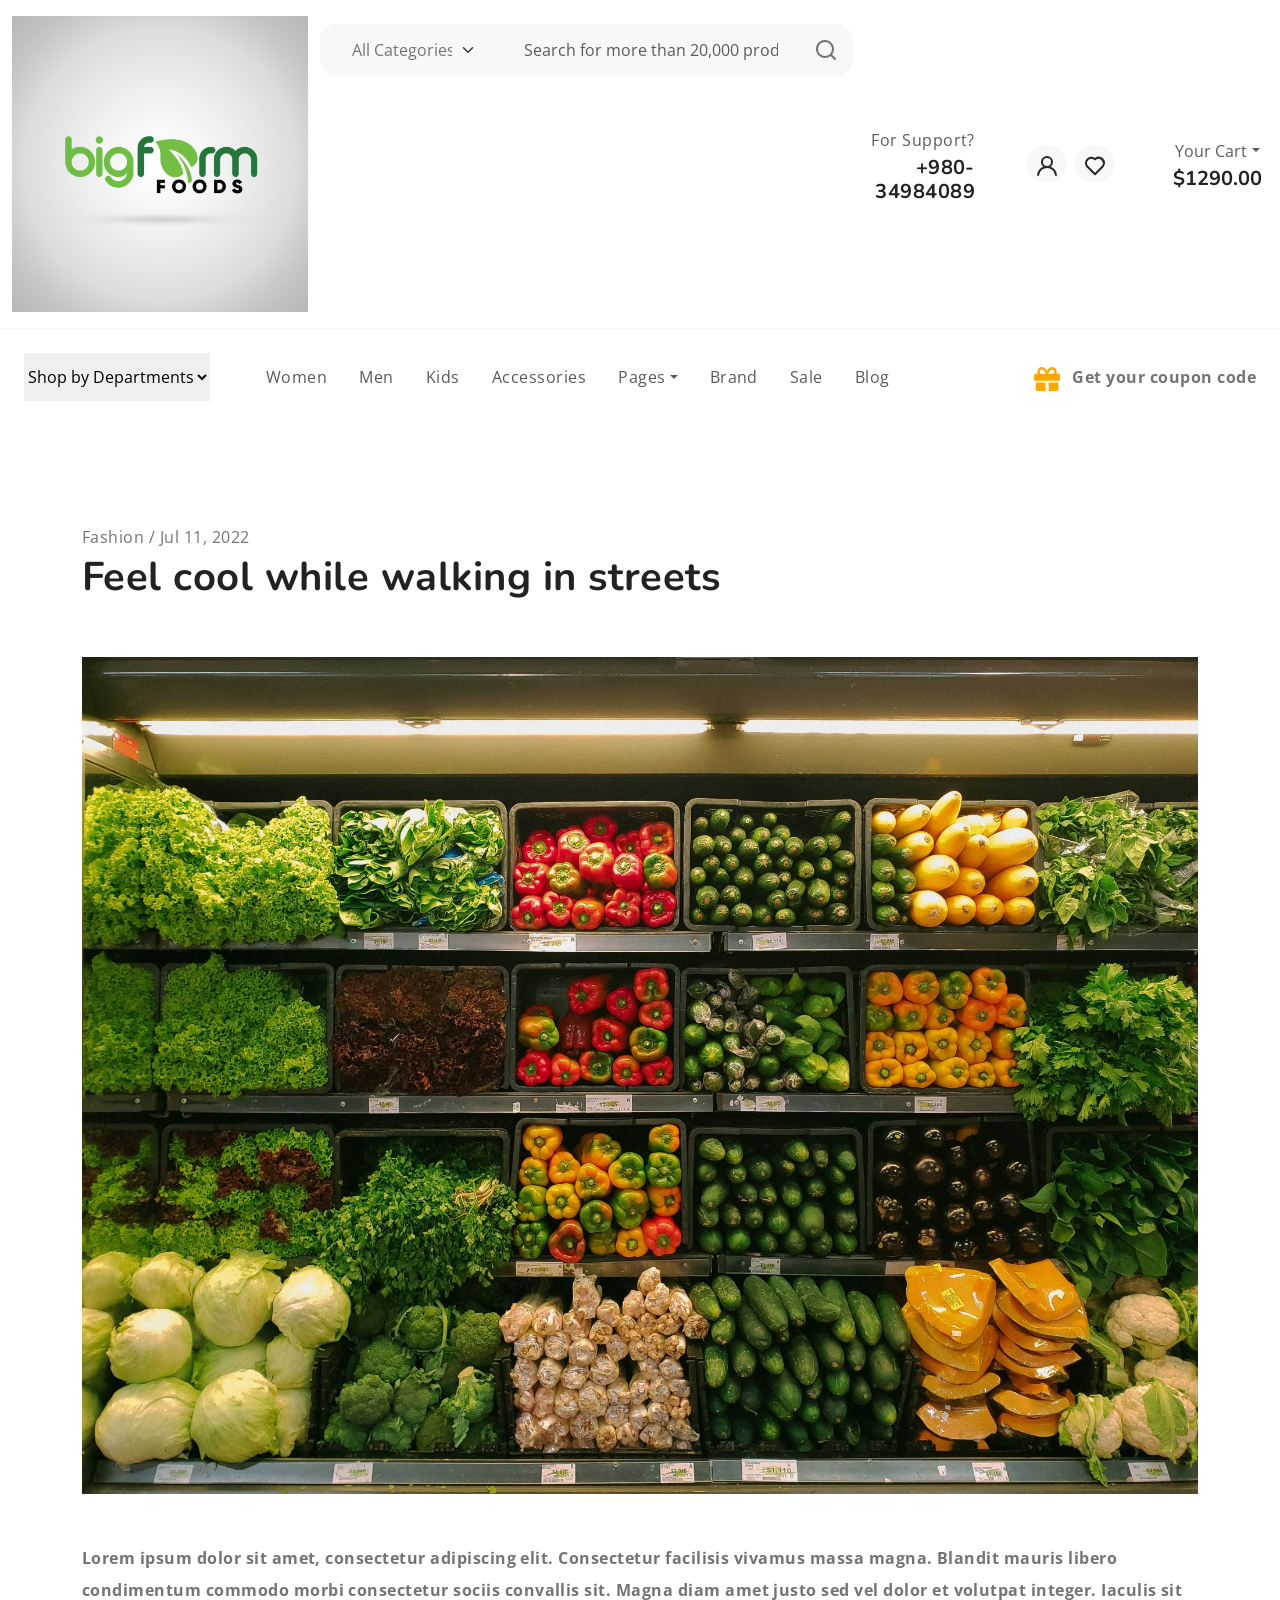
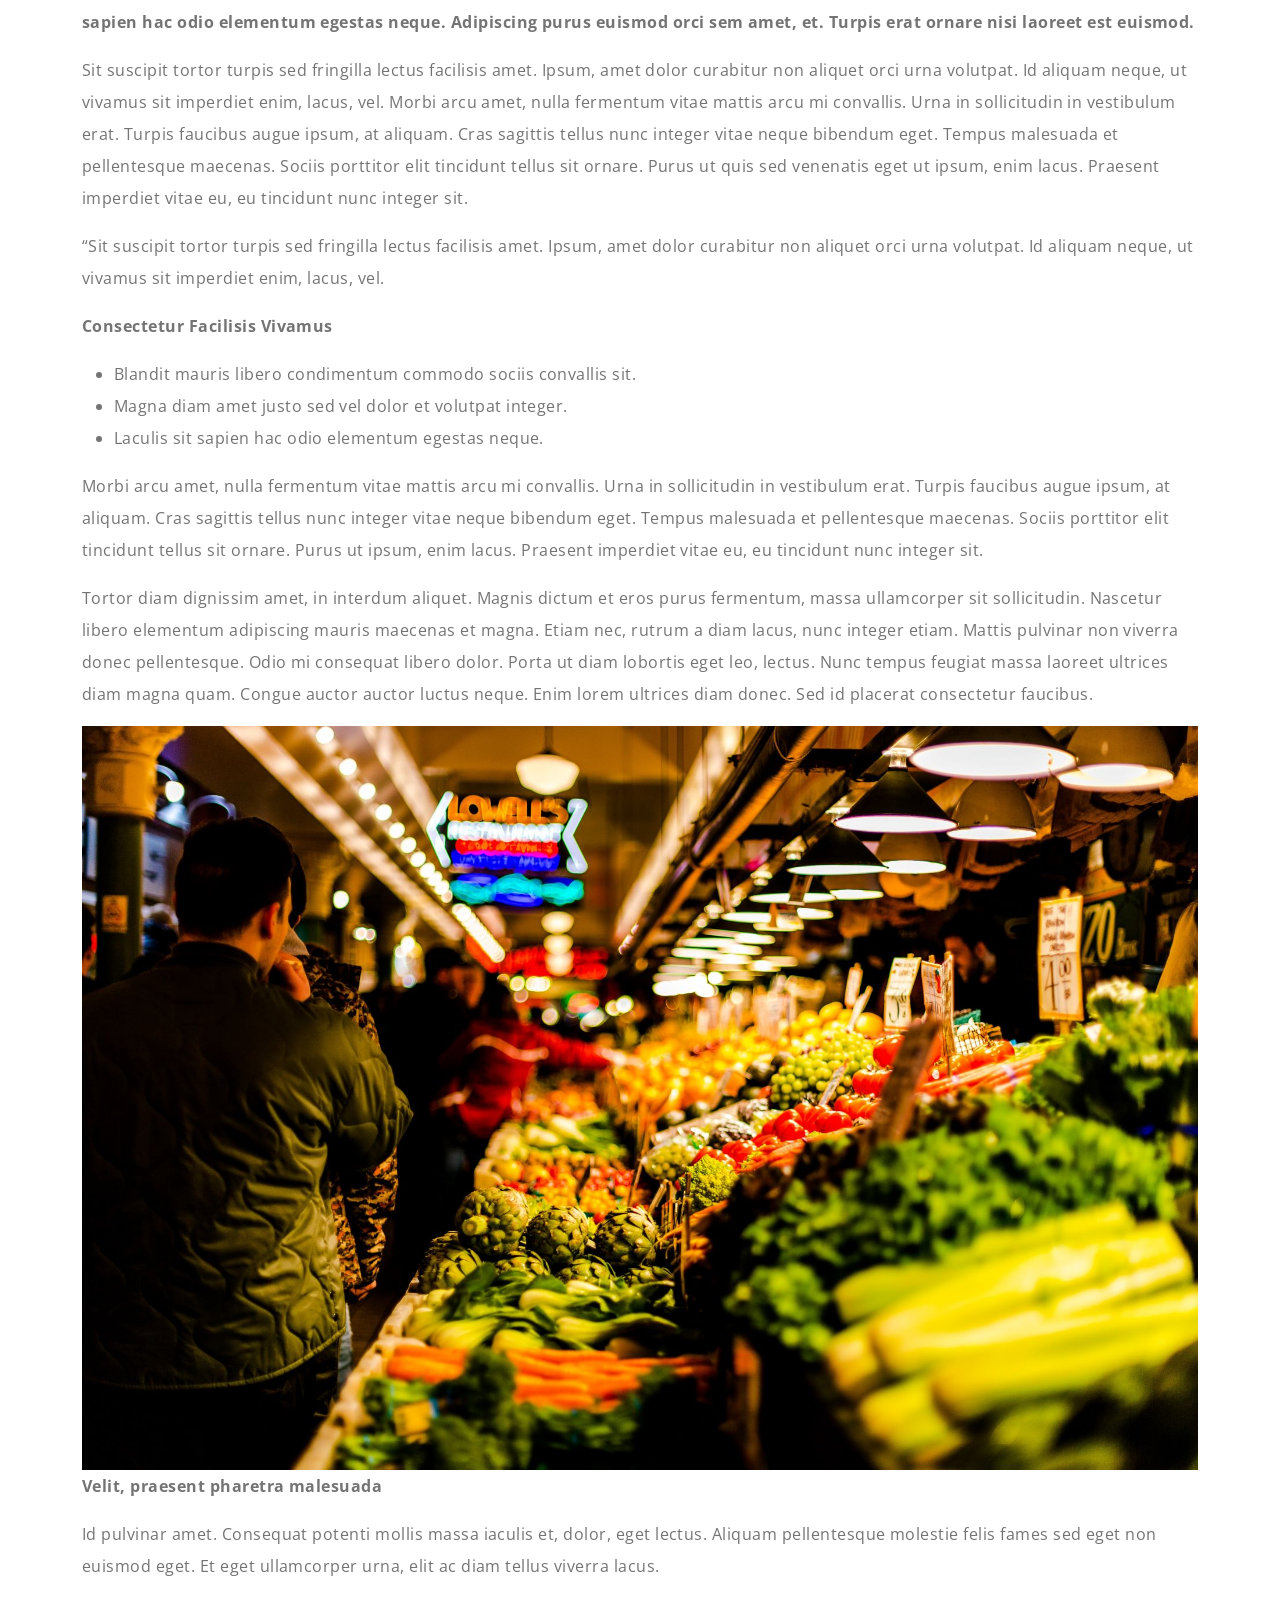
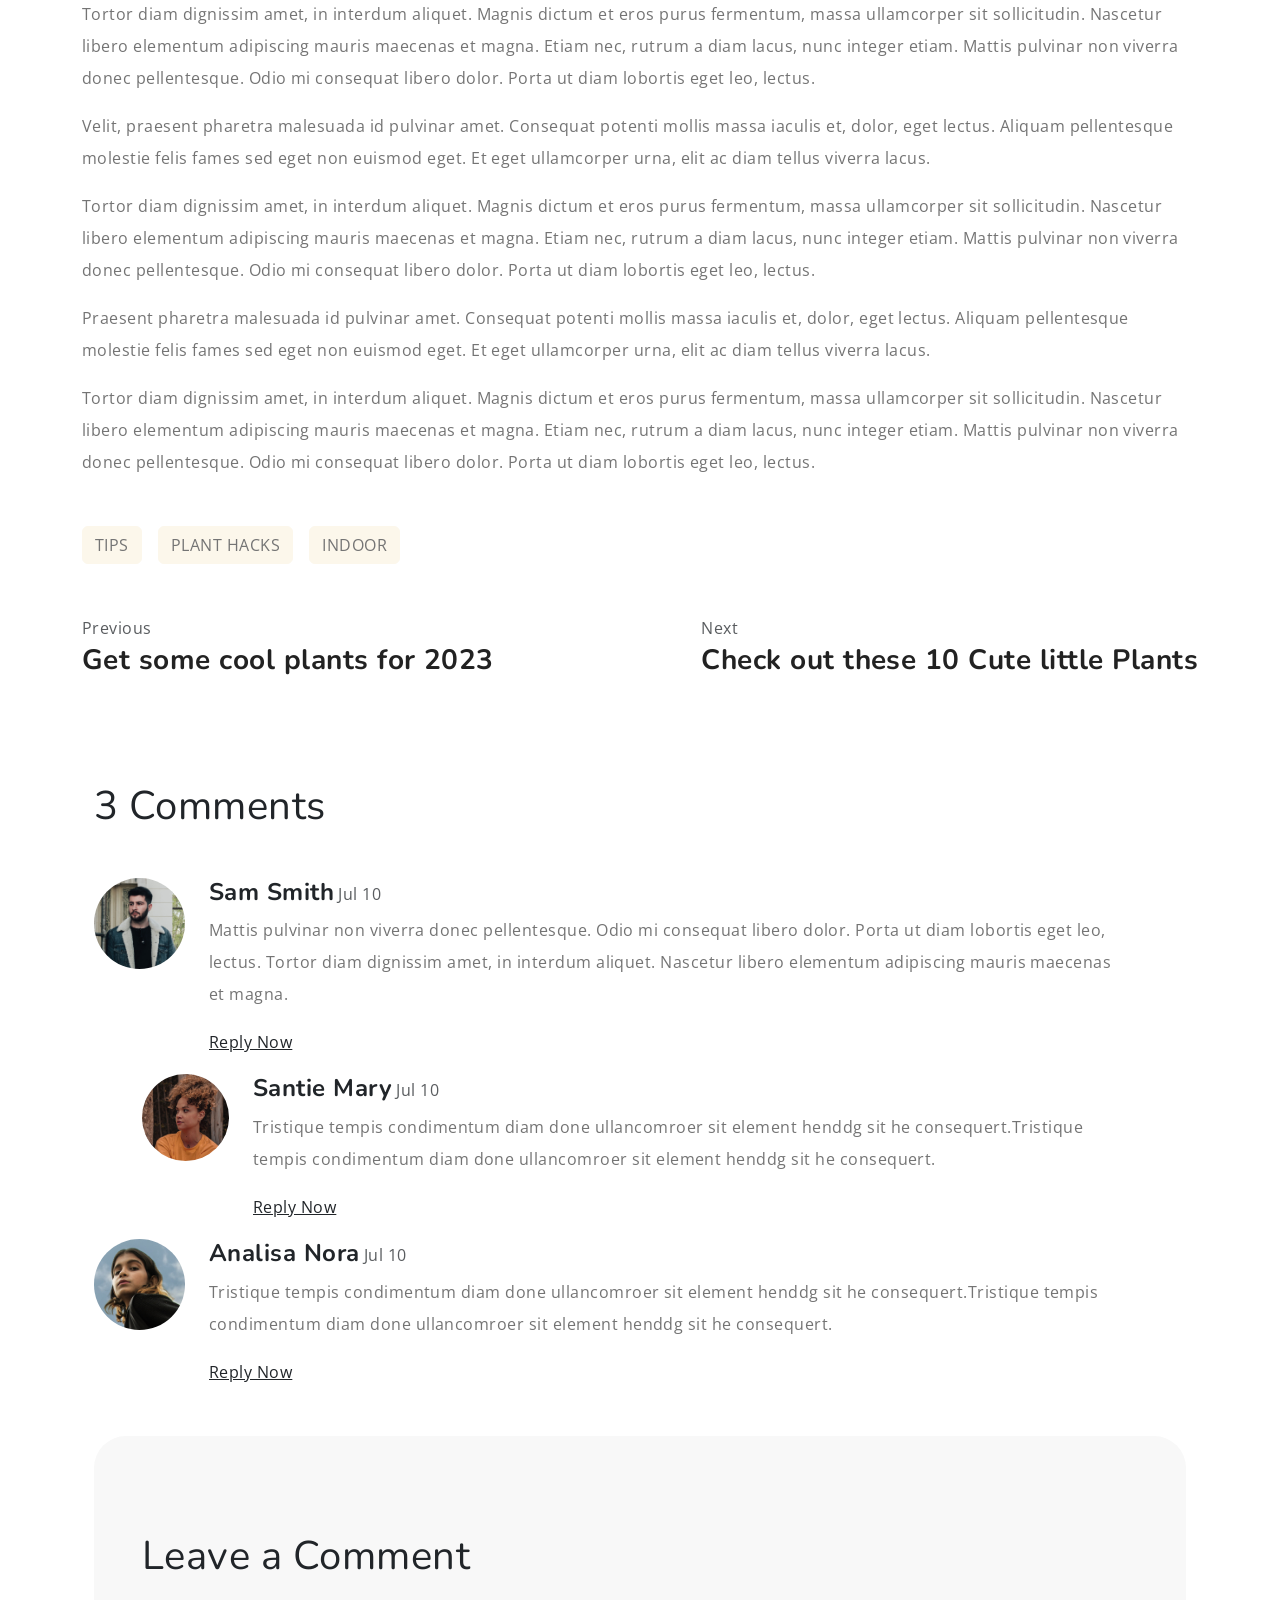
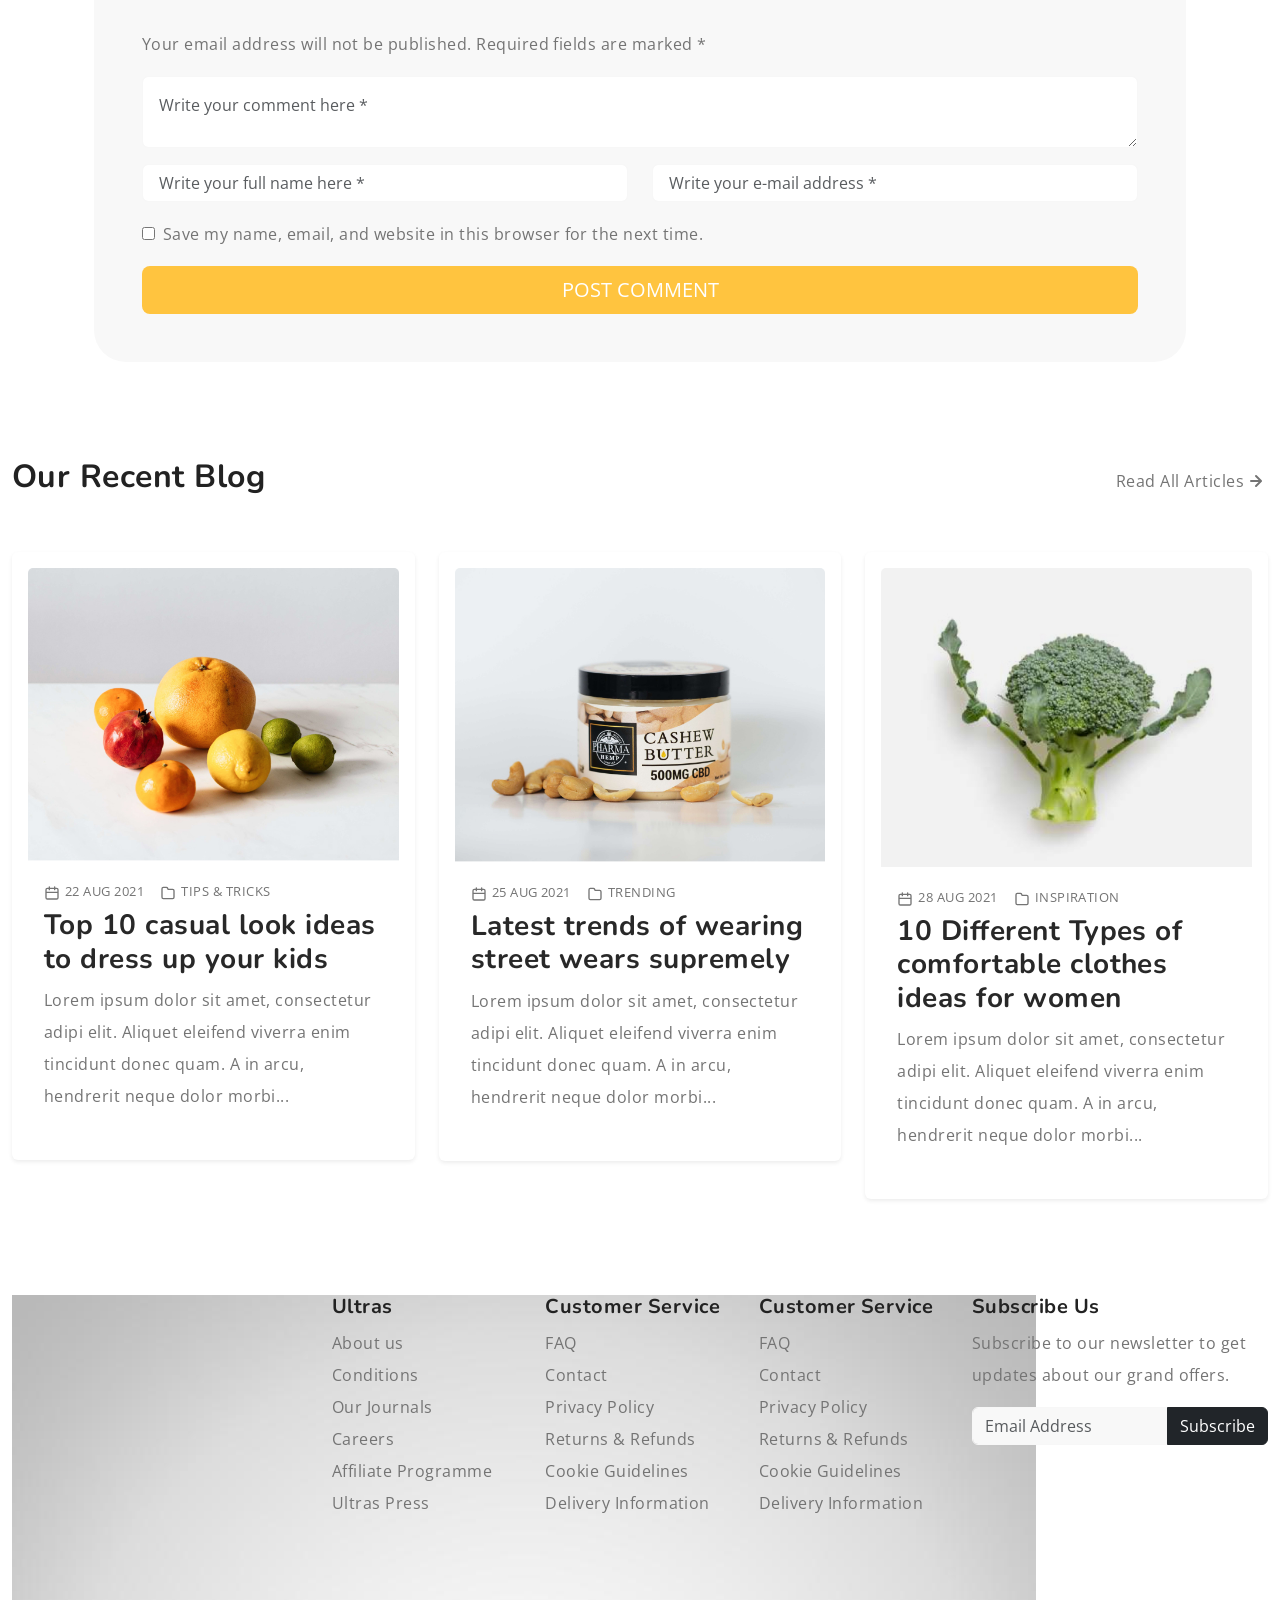
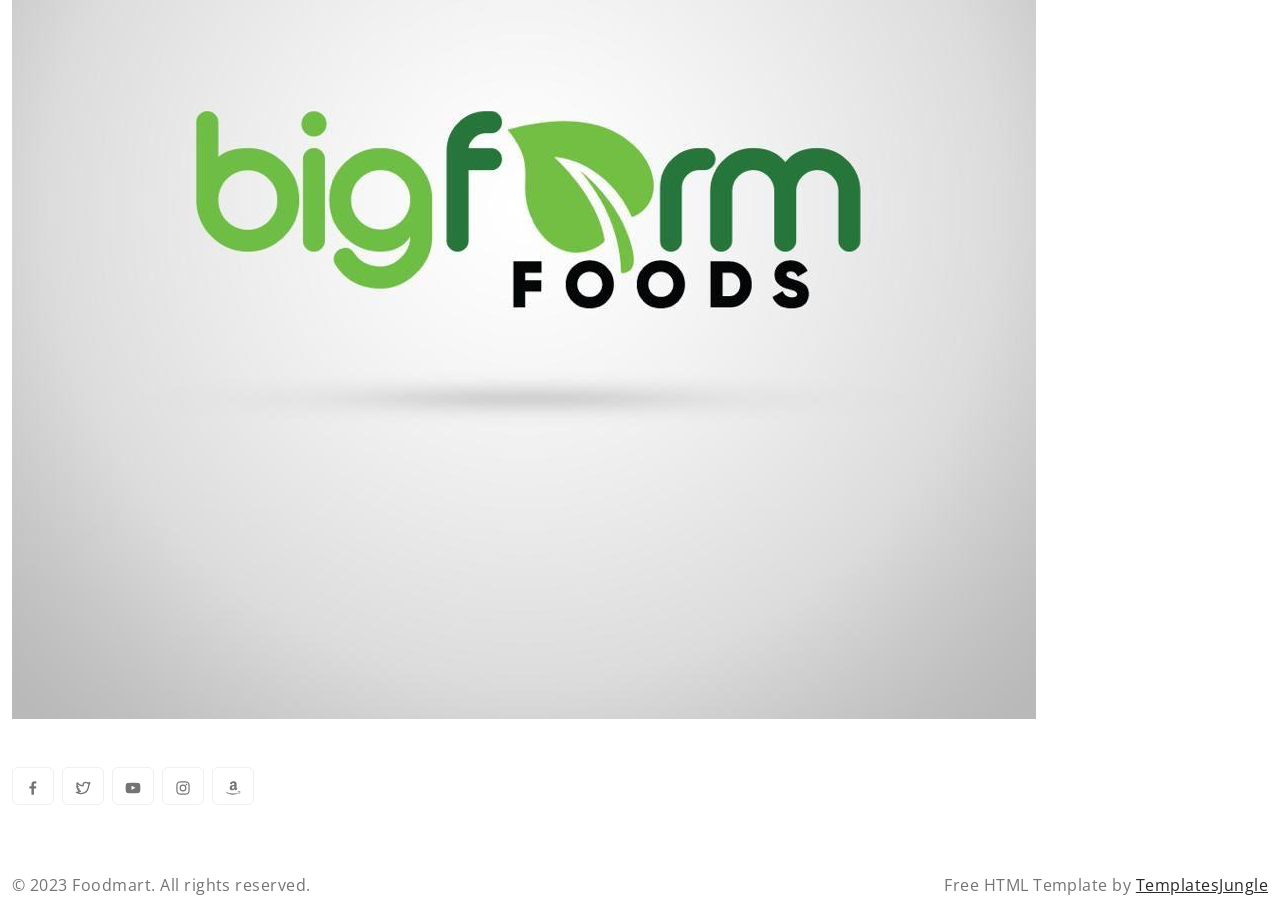
<file: src/single-post.html>
<!DOCTYPE html>
<html lang="en">
  <head>
    <title>FoodMart - Free eCommerce Grocery Store HTML Website Template</title>
    <meta charset="utf-8">
    <meta http-equiv="X-UA-Compatible" content="IE=edge">
    <meta name="viewport" content="width=device-width, initial-scale=1.0">
    <meta name="format-detection" content="telephone=no">
    <meta name="apple-mobile-web-app-capable" content="yes">
    <meta name="author" content="">
    <meta name="keywords" content="">
    <meta name="description" content="">
  </head>

  <link rel="stylesheet" href="https://cdn.jsdelivr.net/npm/swiper@9/swiper-bundle.min.css"/>

  <link href="https://cdn.jsdelivr.net/npm/bootstrap@5.3.0-alpha3/dist/css/bootstrap.min.css" rel="stylesheet" integrity="sha384-KK94CHFLLe+nY2dmCWGMq91rCGa5gtU4mk92HdvYe+M/SXH301p5ILy+dN9+nJOZ" crossorigin="anonymous">
  
  <link rel="stylesheet" type="text/css" href="css/vendor.css">
  <link rel="stylesheet" type="text/css" href="style.css">

  <link rel="preconnect" href="https://fonts.googleapis.com">
  <link rel="preconnect" href="https://fonts.gstatic.com" crossorigin>
  <link href="https://fonts.googleapis.com/css2?family=Nunito:wght@400;700&family=Open+Sans:ital,wght@0,400;0,700;1,400;1,700&display=swap" rel="stylesheet">

  </head>
  <body>

    <svg xmlns="http://www.w3.org/2000/svg" style="display: none;">
      <defs>
        <symbol xmlns="http://www.w3.org/2000/svg" id="link" viewBox="0 0 24 24">
          <path fill="currentColor" d="M12 19a1 1 0 1 0-1-1a1 1 0 0 0 1 1Zm5 0a1 1 0 1 0-1-1a1 1 0 0 0 1 1Zm0-4a1 1 0 1 0-1-1a1 1 0 0 0 1 1Zm-5 0a1 1 0 1 0-1-1a1 1 0 0 0 1 1Zm7-12h-1V2a1 1 0 0 0-2 0v1H8V2a1 1 0 0 0-2 0v1H5a3 3 0 0 0-3 3v14a3 3 0 0 0 3 3h14a3 3 0 0 0 3-3V6a3 3 0 0 0-3-3Zm1 17a1 1 0 0 1-1 1H5a1 1 0 0 1-1-1v-9h16Zm0-11H4V6a1 1 0 0 1 1-1h1v1a1 1 0 0 0 2 0V5h8v1a1 1 0 0 0 2 0V5h1a1 1 0 0 1 1 1ZM7 15a1 1 0 1 0-1-1a1 1 0 0 0 1 1Zm0 4a1 1 0 1 0-1-1a1 1 0 0 0 1 1Z"/>
        </symbol>
        <symbol xmlns="http://www.w3.org/2000/svg" id="arrow-right" viewBox="0 0 24 24">
          <path fill="currentColor" d="M17.92 11.62a1 1 0 0 0-.21-.33l-5-5a1 1 0 0 0-1.42 1.42l3.3 3.29H7a1 1 0 0 0 0 2h7.59l-3.3 3.29a1 1 0 0 0 0 1.42a1 1 0 0 0 1.42 0l5-5a1 1 0 0 0 .21-.33a1 1 0 0 0 0-.76Z"/>
        </symbol>
        <symbol xmlns="http://www.w3.org/2000/svg" id="category" viewBox="0 0 24 24">
          <path fill="currentColor" d="M19 5.5h-6.28l-.32-1a3 3 0 0 0-2.84-2H5a3 3 0 0 0-3 3v13a3 3 0 0 0 3 3h14a3 3 0 0 0 3-3v-10a3 3 0 0 0-3-3Zm1 13a1 1 0 0 1-1 1H5a1 1 0 0 1-1-1v-13a1 1 0 0 1 1-1h4.56a1 1 0 0 1 .95.68l.54 1.64a1 1 0 0 0 .95.68h7a1 1 0 0 1 1 1Z"/>
        </symbol>
        <symbol xmlns="http://www.w3.org/2000/svg" id="calendar" viewBox="0 0 24 24">
          <path fill="currentColor" d="M19 4h-2V3a1 1 0 0 0-2 0v1H9V3a1 1 0 0 0-2 0v1H5a3 3 0 0 0-3 3v12a3 3 0 0 0 3 3h14a3 3 0 0 0 3-3V7a3 3 0 0 0-3-3Zm1 15a1 1 0 0 1-1 1H5a1 1 0 0 1-1-1v-7h16Zm0-9H4V7a1 1 0 0 1 1-1h2v1a1 1 0 0 0 2 0V6h6v1a1 1 0 0 0 2 0V6h2a1 1 0 0 1 1 1Z"/>
        </symbol>
        <symbol xmlns="http://www.w3.org/2000/svg" id="heart" viewBox="0 0 24 24">
          <path fill="currentColor" d="M20.16 4.61A6.27 6.27 0 0 0 12 4a6.27 6.27 0 0 0-8.16 9.48l7.45 7.45a1 1 0 0 0 1.42 0l7.45-7.45a6.27 6.27 0 0 0 0-8.87Zm-1.41 7.46L12 18.81l-6.75-6.74a4.28 4.28 0 0 1 3-7.3a4.25 4.25 0 0 1 3 1.25a1 1 0 0 0 1.42 0a4.27 4.27 0 0 1 6 6.05Z"/>
        </symbol>
        <symbol xmlns="http://www.w3.org/2000/svg" id="plus" viewBox="0 0 24 24">
          <path fill="currentColor" d="M19 11h-6V5a1 1 0 0 0-2 0v6H5a1 1 0 0 0 0 2h6v6a1 1 0 0 0 2 0v-6h6a1 1 0 0 0 0-2Z"/>
        </symbol>
        <symbol xmlns="http://www.w3.org/2000/svg" id="minus" viewBox="0 0 24 24">
          <path fill="currentColor" d="M19 11H5a1 1 0 0 0 0 2h14a1 1 0 0 0 0-2Z"/>
        </symbol>
        <symbol xmlns="http://www.w3.org/2000/svg" id="cart" viewBox="0 0 24 24">
          <path fill="currentColor" d="M8.5 19a1.5 1.5 0 1 0 1.5 1.5A1.5 1.5 0 0 0 8.5 19ZM19 16H7a1 1 0 0 1 0-2h8.491a3.013 3.013 0 0 0 2.885-2.176l1.585-5.55A1 1 0 0 0 19 5H6.74a3.007 3.007 0 0 0-2.82-2H3a1 1 0 0 0 0 2h.921a1.005 1.005 0 0 1 .962.725l.155.545v.005l1.641 5.742A3 3 0 0 0 7 18h12a1 1 0 0 0 0-2Zm-1.326-9l-1.22 4.274a1.005 1.005 0 0 1-.963.726H8.754l-.255-.892L7.326 7ZM16.5 19a1.5 1.5 0 1 0 1.5 1.5a1.5 1.5 0 0 0-1.5-1.5Z"/>
        </symbol>
        <symbol xmlns="http://www.w3.org/2000/svg" id="check" viewBox="0 0 24 24">
          <path fill="currentColor" d="M18.71 7.21a1 1 0 0 0-1.42 0l-7.45 7.46l-3.13-3.14A1 1 0 1 0 5.29 13l3.84 3.84a1 1 0 0 0 1.42 0l8.16-8.16a1 1 0 0 0 0-1.47Z"/>
        </symbol>
        <symbol xmlns="http://www.w3.org/2000/svg" id="trash" viewBox="0 0 24 24">
          <path fill="currentColor" d="M10 18a1 1 0 0 0 1-1v-6a1 1 0 0 0-2 0v6a1 1 0 0 0 1 1ZM20 6h-4V5a3 3 0 0 0-3-3h-2a3 3 0 0 0-3 3v1H4a1 1 0 0 0 0 2h1v11a3 3 0 0 0 3 3h8a3 3 0 0 0 3-3V8h1a1 1 0 0 0 0-2ZM10 5a1 1 0 0 1 1-1h2a1 1 0 0 1 1 1v1h-4Zm7 14a1 1 0 0 1-1 1H8a1 1 0 0 1-1-1V8h10Zm-3-1a1 1 0 0 0 1-1v-6a1 1 0 0 0-2 0v6a1 1 0 0 0 1 1Z"/>
        </symbol>
        <symbol xmlns="http://www.w3.org/2000/svg" id="star-outline" viewBox="0 0 15 15">
          <path fill="none" stroke="currentColor" stroke-linecap="round" stroke-linejoin="round" d="M7.5 9.804L5.337 11l.413-2.533L4 6.674l2.418-.37L7.5 4l1.082 2.304l2.418.37l-1.75 1.793L9.663 11L7.5 9.804Z"/>
        </symbol>
        <symbol xmlns="http://www.w3.org/2000/svg" id="star-solid" viewBox="0 0 15 15">
          <path fill="currentColor" d="M7.953 3.788a.5.5 0 0 0-.906 0L6.08 5.85l-2.154.33a.5.5 0 0 0-.283.843l1.574 1.613l-.373 2.284a.5.5 0 0 0 .736.518l1.92-1.063l1.921 1.063a.5.5 0 0 0 .736-.519l-.373-2.283l1.574-1.613a.5.5 0 0 0-.283-.844L8.921 5.85l-.968-2.062Z"/>
        </symbol>
        <symbol xmlns="http://www.w3.org/2000/svg" id="search" viewBox="0 0 24 24">
          <path fill="currentColor" d="M21.71 20.29L18 16.61A9 9 0 1 0 16.61 18l3.68 3.68a1 1 0 0 0 1.42 0a1 1 0 0 0 0-1.39ZM11 18a7 7 0 1 1 7-7a7 7 0 0 1-7 7Z"/>
        </symbol>
        <symbol xmlns="http://www.w3.org/2000/svg" id="user" viewBox="0 0 24 24">
          <path fill="currentColor" d="M15.71 12.71a6 6 0 1 0-7.42 0a10 10 0 0 0-6.22 8.18a1 1 0 0 0 2 .22a8 8 0 0 1 15.9 0a1 1 0 0 0 1 .89h.11a1 1 0 0 0 .88-1.1a10 10 0 0 0-6.25-8.19ZM12 12a4 4 0 1 1 4-4a4 4 0 0 1-4 4Z"/>
        </symbol>
        <symbol xmlns="http://www.w3.org/2000/svg" id="close" viewBox="0 0 15 15">
          <path fill="currentColor" d="M7.953 3.788a.5.5 0 0 0-.906 0L6.08 5.85l-2.154.33a.5.5 0 0 0-.283.843l1.574 1.613l-.373 2.284a.5.5 0 0 0 .736.518l1.92-1.063l1.921 1.063a.5.5 0 0 0 .736-.519l-.373-2.283l1.574-1.613a.5.5 0 0 0-.283-.844L8.921 5.85l-.968-2.062Z"/>
        </symbol>
      </defs>
    </svg>

    <div class="preloader-wrapper">
      <div class="preloader">
      </div>
    </div>

    <div class="offcanvas offcanvas-end" data-bs-scroll="true" tabindex="-1" id="offcanvasCart" aria-labelledby="My Cart">
      <div class="offcanvas-header justify-content-center">
        <button type="button" class="btn-close" data-bs-dismiss="offcanvas" aria-label="Close"></button>
      </div>
      <div class="offcanvas-body">
        <div class="order-md-last">
          <h4 class="d-flex justify-content-between align-items-center mb-3">
            <span class="text-primary">Your cart</span>
            <span class="badge bg-primary rounded-pill">3</span>
          </h4>
          <ul class="list-group mb-3">
            <li class="list-group-item d-flex justify-content-between lh-sm">
              <div>
                <h6 class="my-0">Growers cider</h6>
                <small class="text-body-secondary">Brief description</small>
              </div>
              <span class="text-body-secondary">$12</span>
            </li>
            <li class="list-group-item d-flex justify-content-between lh-sm">
              <div>
                <h6 class="my-0">Fresh grapes</h6>
                <small class="text-body-secondary">Brief description</small>
              </div>
              <span class="text-body-secondary">$8</span>
            </li>
            <li class="list-group-item d-flex justify-content-between lh-sm">
              <div>
                <h6 class="my-0">Heinz tomato ketchup</h6>
                <small class="text-body-secondary">Brief description</small>
              </div>
              <span class="text-body-secondary">$5</span>
            </li>
            <li class="list-group-item d-flex justify-content-between">
              <span>Total (USD)</span>
              <strong>$20</strong>
            </li>
          </ul>
  
          <button class="w-100 btn btn-primary btn-lg" type="submit">Continue to checkout</button>
        </div>
      </div>
    </div>
    
    <div class="offcanvas offcanvas-end" data-bs-scroll="true" tabindex="-1" id="offcanvasSearch" aria-labelledby="Search">
      <div class="offcanvas-header justify-content-center">
        <button type="button" class="btn-close" data-bs-dismiss="offcanvas" aria-label="Close"></button>
      </div>
      <div class="offcanvas-body">
        <div class="order-md-last">
          <h4 class="d-flex justify-content-between align-items-center mb-3">
            <span class="text-primary">Search</span>
          </h4>
          <form role="search" method="get" class="d-flex">
            <form class="d-flex mt-3 gap-0" role="newsletter">
              <input class="form-control form-control-lg rounded-start rounded-0 bg-light" type="email" placeholder="What are you looking for?" aria-label="What are you looking for?">
              <button class="btn btn-dark rounded-end rounded-0" type="submit">Search</button>
            </form>
          </form>
        </div>
      </div>
    </div>

    <header>
      <div class="container-fluid">
        <div class="row py-3 border-bottom">
          
          <div class="col-sm-4 col-lg-3 text-center text-sm-start">
            <div class="main-logo">
              <a href="index.html">
                <img src="images/logo.png" alt="logo" class="img-fluid">
              </a>
            </div>
          </div>
          
          <div class="col-sm-6 offset-sm-2 offset-md-0 col-lg-5 d-none d-lg-block">
            <div class="search-bar row bg-light p-2 my-2 rounded-4">
              <div class="col-md-4 d-none d-md-block">
                <select class="form-select border-0 bg-transparent">
                  <option>All Categories</option>
                  <option>Groceries</option>
                  <option>Drinks</option>
                  <option>Chocolates</option>
                </select>
              </div>
              <div class="col-11 col-md-7">
                <form id="search-form" class="text-center" action="" method="">
                  <input type="text" class="form-control border-0 bg-transparent" placeholder="Search for more than 20,000 products" />
                </form>
              </div>
              <div class="col-1">
                <svg xmlns="http://www.w3.org/2000/svg" width="24" height="24" viewBox="0 0 24 24"><path fill="currentColor" d="M21.71 20.29L18 16.61A9 9 0 1 0 16.61 18l3.68 3.68a1 1 0 0 0 1.42 0a1 1 0 0 0 0-1.39ZM11 18a7 7 0 1 1 7-7a7 7 0 0 1-7 7Z"/></svg>
              </div>
            </div>
          </div>
          
          <div class="col-sm-8 col-lg-4 d-flex justify-content-end gap-5 align-items-center mt-4 mt-sm-0 justify-content-center justify-content-sm-end">
            <div class="support-box text-end d-none d-xl-block">
              <span class="fs-6 text-muted">For Support?</span>
              <h5 class="mb-0">+980-34984089</h5>
            </div>

            <ul class="d-flex justify-content-end list-unstyled m-0">
              <li>
                <a href="#" class="rounded-circle bg-light p-2 mx-1">
                  <svg width="24" height="24" viewBox="0 0 24 24"><use xlink:href="#user"></use></svg>
                </a>
              </li>
              <li>
                <a href="#" class="rounded-circle bg-light p-2 mx-1">
                  <svg width="24" height="24" viewBox="0 0 24 24"><use xlink:href="#heart"></use></svg>
                </a>
              </li>
              <li class="d-lg-none">
                <a href="#" class="rounded-circle bg-light p-2 mx-1" data-bs-toggle="offcanvas" data-bs-target="#offcanvasCart" aria-controls="offcanvasCart">
                  <svg width="24" height="24" viewBox="0 0 24 24"><use xlink:href="#cart"></use></svg>
                </a>
              </li>
              <li class="d-lg-none">
                <a href="#" class="rounded-circle bg-light p-2 mx-1" data-bs-toggle="offcanvas" data-bs-target="#offcanvasSearch" aria-controls="offcanvasSearch">
                  <svg width="24" height="24" viewBox="0 0 24 24"><use xlink:href="#search"></use></svg>
                </a>
              </li>
            </ul>

            <div class="cart text-end d-none d-lg-block dropdown">
              <button class="border-0 bg-transparent" type="button" data-bs-toggle="offcanvas" data-bs-target="#offcanvasCart" aria-controls="offcanvasCart">
                <span class="fs-6 text-muted dropdown-toggle">Your Cart</span>
                <h5 class="mb-0"><span class="cart-total">$1290.00</span></h5>
              </button>
            </div>

        </div>
      </div>
      <div class="container-fluid">
        <div class="row py-3">
          <div class="d-flex  justify-content-center justify-content-sm-between align-items-center">
            <nav class="main-menu d-flex navbar navbar-expand-lg">

              <button class="navbar-toggler" type="button" data-bs-toggle="offcanvas" data-bs-target="#offcanvasNavbar"
                aria-controls="offcanvasNavbar">
                <span class="navbar-toggler-icon"></span>
              </button>

              <div class="offcanvas offcanvas-end" tabindex="-1" id="offcanvasNavbar" aria-labelledby="offcanvasNavbarLabel">

                <div class="offcanvas-header justify-content-center">
                  <button type="button" class="btn-close" data-bs-dismiss="offcanvas" aria-label="Close"></button>
                </div>

                <div class="offcanvas-body">
              
                  <select class="filter-categories border-0 mb-0 me-5">
                    <option>Shop by Departments</option>
                    <option>Groceries</option>
                    <option>Drinks</option>
                    <option>Chocolates</option>
                  </select>
              
                  <ul class="navbar-nav justify-content-end menu-list list-unstyled d-flex gap-md-3 mb-0">
                    <li class="nav-item active">
                      <a href="#women" class="nav-link">Women</a>
                    </li>
                    <li class="nav-item dropdown">
                      <a href="#men" class="nav-link">Men</a>
                    </li>
                    <li class="nav-item">
                      <a href="#kids" class="nav-link">Kids</a>
                    </li>
                    <li class="nav-item">
                      <a href="#accessories" class="nav-link">Accessories</a>
                    </li>
                    <li class="nav-item dropdown">
                      <a class="nav-link dropdown-toggle" role="button" id="pages" data-bs-toggle="dropdown" aria-expanded="false">Pages</a>
                      <ul class="dropdown-menu" aria-labelledby="pages">
                        <li><a href="about.html" class="dropdown-item">About Us</a></li>
                        <li><a href="shop.html" class="dropdown-item">Shop<span class="badge bg-success text-dark ms-2">PRO</span></a></li>
                        <li><a href="single-product.html" class="dropdown-item">Single Product<span class="badge bg-success text-dark ms-2">PRO</span></a></li>
                        <li><a href="cart.html" class="dropdown-item">Cart<span class="badge bg-success text-dark ms-2">PRO</span></a></li>
                        <li><a href="checkout.html" class="dropdown-item">Checkout<span class="badge bg-success text-dark ms-2">PRO</span></a></li>
                        <li><a href="blog.html" class="dropdown-item">Blog</a></li>
                        <li><a href="single-post.html" class="dropdown-item">Single Post</a></li>
                        <li><a href="styles.html" class="dropdown-item">Styles</a></li>
                        <li><a href="contact.html" class="dropdown-item">Contact<span class="badge bg-success text-dark ms-2">PRO</span></a></li>
                        <li><a href="thank-you.html" class="dropdown-item">Thank You</a></li>
                      </ul>
                    </li>
                    <li class="nav-item">
                      <a href="#brand" class="nav-link">Brand</a>
                    </li>
                    <li class="nav-item">
                      <a href="#sale" class="nav-link">Sale</a>
                    </li>
                    <li class="nav-item">
                      <a href="#blog" class="nav-link">Blog</a>
                    </li>
                  </ul>
                
                </div>

              </div>

            </nav>
            <div class="d-none d-lg-block">
              <a href="#" class="nav-link btn-coupon-code">
                <img src="images/gift.svg">
                <strong class="ms-2">Get your coupon code</strong>
              </a>
            </div>
          </div>
        </div>
      </div>
    </header>

    <section class="py-5">
      <div class="container">
        <div class="mt-5">
          <div class="post-meta">
            <span class="post-category">Fashion</span> / <span class="meta-date">Jul 11, 2022</span>
          </div>
          <h1 class="page-title">Feel cool while walking in streets</h1>
        </div>
      </div>
    </section>
    
    <div>
      <div class="container">
        <div class="row">
          <main class="post-grid">
            <div class="row">
              <article class="post-item">
                <div class="post-content">
                  <div class="post-thumbnail mb-5">
                    <img src="images/banner-image-1.jpg" alt="single-post" class="img-fluid">
                  </div>
                  <div class="post-description padding-medium">
                    <p>
                      <strong>Lorem ipsum dolor sit amet, consectetur adipiscing elit. Consectetur facilisis vivamus massa magna. Blandit mauris libero condimentum commodo morbi consectetur sociis convallis sit. Magna diam amet justo sed vel dolor et volutpat integer. Iaculis sit sapien hac odio elementum egestas neque. Adipiscing purus euismod orci sem amet, et. Turpis erat ornare nisi laoreet est euismod.</strong>
                    </p>
                    <p>Sit suscipit tortor turpis sed fringilla lectus facilisis amet. Ipsum, amet dolor curabitur non aliquet orci urna volutpat. Id aliquam neque, ut vivamus sit imperdiet enim, lacus, vel. Morbi arcu amet, nulla fermentum vitae mattis arcu mi convallis. Urna in sollicitudin in vestibulum erat. Turpis faucibus augue ipsum, at aliquam. Cras sagittis tellus nunc integer vitae neque bibendum eget. Tempus malesuada et pellentesque maecenas. Sociis porttitor elit tincidunt tellus sit ornare. Purus ut quis sed venenatis eget ut ipsum, enim lacus. Praesent imperdiet vitae eu, eu tincidunt nunc integer sit.</p>
                    <blockquote>“Sit suscipit tortor turpis sed fringilla lectus facilisis amet. Ipsum, amet dolor curabitur non aliquet orci urna volutpat. Id aliquam neque, ut vivamus sit imperdiet enim, lacus, vel.</blockquote>
                    <p>
                      <strong>Consectetur Facilisis Vivamus</strong>
                    </p>
                    <ul style="list-style-type:disc;" class="inner-list">
                      <li>Blandit mauris libero condimentum commodo sociis convallis sit.</li>
                      <li>Magna diam amet justo sed vel dolor et volutpat integer.</li>
                      <li>Laculis sit sapien hac odio elementum egestas neque.</li>
                    </ul>
                    <p>Morbi arcu amet, nulla fermentum vitae mattis arcu mi convallis. Urna in sollicitudin in vestibulum erat. Turpis faucibus augue ipsum, at aliquam. Cras sagittis tellus nunc integer vitae neque bibendum eget. Tempus malesuada et pellentesque maecenas. Sociis porttitor elit tincidunt tellus sit ornare. Purus ut ipsum, enim lacus. Praesent imperdiet vitae eu, eu tincidunt nunc integer sit.</p>
                    <p>Tortor diam dignissim amet, in interdum aliquet. Magnis dictum et eros purus fermentum, massa ullamcorper sit sollicitudin. Nascetur libero elementum adipiscing mauris maecenas et magna. Etiam nec, rutrum a diam lacus, nunc integer etiam. Mattis pulvinar non viverra donec pellentesque. Odio mi consequat libero dolor. Porta ut diam lobortis eget leo, lectus. Nunc tempus feugiat massa laoreet ultrices diam magna quam. Congue auctor auctor luctus neque. Enim lorem ultrices diam donec. Sed id placerat consectetur faucibus.</p>
                    <img src="images/banner-image-2.jpg" alt="post-image" class="img-fluid">
                    <p>
                      <strong>Velit, praesent pharetra malesuada</strong>
                    </p>
                    <p>Id pulvinar amet. Consequat potenti mollis massa iaculis et, dolor, eget lectus. Aliquam pellentesque molestie felis fames sed eget non euismod eget. Et eget ullamcorper urna, elit ac diam tellus viverra lacus.</p>
                    <p>Tortor diam dignissim amet, in interdum aliquet. Magnis dictum et eros purus fermentum, massa ullamcorper sit sollicitudin. Nascetur libero elementum adipiscing mauris maecenas et magna. Etiam nec, rutrum a diam lacus, nunc integer etiam. Mattis pulvinar non viverra donec pellentesque. Odio mi consequat libero dolor. Porta ut diam lobortis eget leo, lectus.</p>
                    <p>Velit, praesent pharetra malesuada id pulvinar amet. Consequat potenti mollis massa iaculis et, dolor, eget lectus. Aliquam pellentesque molestie felis fames sed eget non euismod eget. Et eget ullamcorper urna, elit ac diam tellus viverra lacus.</p>
                    <p>Tortor diam dignissim amet, in interdum aliquet. Magnis dictum et eros purus fermentum, massa ullamcorper sit sollicitudin. Nascetur libero elementum adipiscing mauris maecenas et magna. Etiam nec, rutrum a diam lacus, nunc integer etiam. Mattis pulvinar non viverra donec pellentesque. Odio mi consequat libero dolor. Porta ut diam lobortis eget leo, lectus.</p>
                    <p>Praesent pharetra malesuada id pulvinar amet. Consequat potenti mollis massa iaculis et, dolor, eget lectus. Aliquam pellentesque molestie felis fames sed eget non euismod eget. Et eget ullamcorper urna, elit ac diam tellus viverra lacus.</p>
                    <p>Tortor diam dignissim amet, in interdum aliquet. Magnis dictum et eros purus fermentum, massa ullamcorper sit sollicitudin. Nascetur libero elementum adipiscing mauris maecenas et magna. Etiam nec, rutrum a diam lacus, nunc integer etiam. Mattis pulvinar non viverra donec pellentesque. Odio mi consequat libero dolor. Porta ut diam lobortis eget leo, lectus.</p>
                    
                    <div class="post-tags mt-5">
                      <div class="block-tag col-md-12">
                        <ul class="list-unstyled d-flex">
                          <li class="pe-3">
                            <a href="#" class="btn btn-warning btn-small text-uppercase btn-rounded">Tips</a>
                          </li>
                          <li class="pe-3">
                            <a href="#" class="btn btn-warning btn-small text-uppercase btn-rounded">Plant Hacks</a>
                          </li>
                          <li class="pe-3">
                            <a href="#" class="btn btn-warning btn-small text-uppercase btn-rounded">indoor</a>
                          </li>
                        </ul>
                      </div>
                    </div>

                  </div>

                  <div id="single-post-navigation" class="my-5">
                    <div class="post-navigation d-flex flex-wrap align-items-center justify-content-between">
                      <a itemprop="url" class="post-prev d-flex flex-column text-decoration-none" href="#" title="Previous Post">
                        <span class="text-muted">Previous</span>
                        <h3 class="page-nav-title">Get some cool plants for 2023</h3>
                      </a>
                      <a itemprop="url" class="post-next d-flex flex-column text-decoration-none" href="#" title="Next Post">
                        <span class="text-muted">Next</span>
                        <h3 class="page-nav-title">Check out these 10 Cute little Plants</h3>
                      </a>
                    </div>
                  </div>

                </div>
              </article>

              <!-- comments -->
              <section id="post-comment">
                <div class="container">
                  <div class="row">
                    <div class="col-lg-12">
                      <div class="comments-wrap">
                        <h2 class="display-6 fw-normal text-dark my-5">
                          <span class="count">3</span> Comments
                        </h2>
                        <div class="comment-list padding-small">
                          <article class="comment-item d-flex flex-wrap mb-3">
                            <div class="col-lg-1 col-sm-3 me-4 mb-3">
                              <img src="images/reviewer-1.jpg" alt="default" class="img-fluid rounded-circle">
                            </div>
                            <div class="col-lg-10 col-sm-9 author-wrap">
                              <div class="author-post">
                                <div class="comment-meta d-flex">
                                  <h4 class="author-name text-dark pe-1">Sam Smith</h4>
                                  <span class="meta-date text-muted">Jul 10</span>
                                </div>
                                <p class="no-margin">Mattis pulvinar non viverra donec pellentesque. Odio mi consequat libero dolor. Porta ut diam lobortis eget leo, lectus. Tortor diam dignissim amet, in interdum aliquet. Nascetur libero elementum adipiscing mauris maecenas et magna.</p>
                                <div class="comments-reply">
                                  <a href="#" class="text-decoration-underline text-dark">Reply Now</a>
                                </div>
                              </div>
                            </div>
                          </article>
                          <article class="comment-item d-flex child-comments flex-wrap ps-5 mb-3">
                            <div class="col-lg-1 col-sm-3 me-4 mb-3">
                              <img src="images/reviewer-2.jpg" alt="default" class="img-fluid rounded-circle">
                            </div>
                            <div class="col-lg-10 col-sm-9 author-wrap">
                              <div class="author-post">
                                <div class="comment-meta d-flex">
                                  <h4 class="author-name text-dark pe-1">Santie Mary</h4>
                                  <span class="meta-date text-muted">Jul 10</span>
                                </div>
                                <p class="no-margin">Tristique tempis condimentum diam done ullancomroer sit element henddg sit he consequert.Tristique tempis condimentum diam done ullancomroer sit element henddg sit he consequert.</p>
                                <div class="comments-reply">
                                  <a href="#" class="text-decoration-underline text-dark">Reply Now</a>
                                </div>
                              </div>
                            </div>
                          </article>
                          <article class="comment-item d-flex flex-wrap">
                            <div class="col-lg-1 col-sm-3 me-4 mb-3">
                              <img src="images/reviewer-3.jpg" alt="default" class="img-fluid rounded-circle">
                            </div>
                            <div class="col-lg-10 col-sm-9 author-wrap">
                              <div class="author-post">
                                <div class="comment-meta d-flex">
                                  <h4 class="author-name text-dark pe-1">Analisa Nora</h4>
                                  <span class="meta-date text-muted">Jul 10</span>
                                </div>
                                <p class="no-margin">Tristique tempis condimentum diam done ullancomroer sit element henddg sit he consequert.Tristique tempis condimentum diam done ullancomroer sit element henddg sit he consequert.</p>
                                <div class="comments-reply">
                                  <a href="#" class="text-decoration-underline text-dark">Reply Now</a>
                                </div>
                              </div>
                            </div>
                          </article>
                        </div>
                      </div>
                      <div class="comment-respond mt-3 rounded-5 bg-light p-5 mt-5">
                        <h2 class="display-6 fw-normal text-dark my-5">Leave a Comment</h2>
                        <form method="post" class="form-group padding-small">
                        <p>Your email address will not be published. Required fields are marked *</p>
                          <div class="row">
                            <div class="col-lg-12 mb-3">
                              <textarea class="form-control ps-3 pt-3" id="comment" name="comment" placeholder="Write your comment here *"></textarea>
                            </div>
                            <div class="col-lg-6 mb-3">
                              <input class="form-control ps-3" type="text" name="author" id="author" placeholder="Write your full name here *">
                            </div>
                            <div class="col-lg-6">
                              <input class="form-control ps-3" type="email" name="email" id="email" placeholder="Write your e-mail address *">
                            </div>
                            <div class="col-lg-12">
                              <label class="d-flex align-items-center">
                                <input type="checkbox" class="checked-box me-2">
                                <span class="label-body">Save my name, email, and website in this browser for the next time.</span>
                              </label>
                            </div>
                            <div class="col-lg-12 mt-3">
                              <button class="btn btn-lg btn-primary text-uppercase btn-rounded-none w-100" type="submit">Post Comment</button>
                            </div>
                          </div>
                        </form>
                      </div>
                    </div>
                  </div>
                </div>
              </section>
              <!-- / comments -->

            </div>
          </main>
        </div>
      </div>
    </div>
    
    <section id="latest-blog" class="py-5">
      <div class="container-fluid">
        <div class="row">
          <div class="section-header d-flex align-items-center justify-content-between my-5">
            <h2 class="section-title">Our Recent Blog</h2>
            <div class="btn-wrap align-right">
              <a href="#" class="d-flex align-items-center nav-link">Read All Articles <svg width="24" height="24"><use xlink:href="#arrow-right"></use></svg></a>
            </div>
          </div>
        </div>
        <div class="row">
          <div class="col-md-4">
            <article class="post-item card border-0 shadow-sm p-3">
              <div class="image-holder zoom-effect">
                <a href="#">
                  <img src="images/post-thumb-1.jpg" alt="post" class="card-img-top">
                </a>
              </div>
              <div class="card-body">
                <div class="post-meta d-flex text-uppercase gap-3 my-2 align-items-center">
                  <div class="meta-date"><svg width="16" height="16"><use xlink:href="#calendar"></use></svg>22 Aug 2021</div>
                  <div class="meta-categories"><svg width="16" height="16"><use xlink:href="#category"></use></svg>tips & tricks</div>
                </div>
                <div class="post-header">
                  <h3 class="post-title">
                    <a href="#" class="text-decoration-none">Top 10 casual look ideas to dress up your kids</a>
                  </h3>
                  <p>Lorem ipsum dolor sit amet, consectetur adipi elit. Aliquet eleifend viverra enim tincidunt donec quam. A in arcu, hendrerit neque dolor morbi...</p>
                </div>
              </div>
            </article>
          </div>
          <div class="col-md-4">
            <article class="post-item card border-0 shadow-sm p-3">
              <div class="image-holder zoom-effect">
                <a href="#">
                  <img src="images/post-thumb-2.jpg" alt="post" class="card-img-top">
                </a>
              </div>
              <div class="card-body">
                <div class="post-meta d-flex text-uppercase gap-3 my-2 align-items-center">
                  <div class="meta-date"><svg width="16" height="16"><use xlink:href="#calendar"></use></svg>25 Aug 2021</div>
                  <div class="meta-categories"><svg width="16" height="16"><use xlink:href="#category"></use></svg>trending</div>
                </div>
                <div class="post-header">
                  <h3 class="post-title">
                    <a href="#" class="text-decoration-none">Latest trends of wearing street wears supremely</a>
                  </h3>
                  <p>Lorem ipsum dolor sit amet, consectetur adipi elit. Aliquet eleifend viverra enim tincidunt donec quam. A in arcu, hendrerit neque dolor morbi...</p>
                </div>
              </div>
            </article>
          </div>
          <div class="col-md-4">
            <article class="post-item card border-0 shadow-sm p-3">
              <div class="image-holder zoom-effect">
                <a href="#">
                  <img src="images/post-thumb-3.jpg" alt="post" class="card-img-top">
                </a>
              </div>
              <div class="card-body">
                <div class="post-meta d-flex text-uppercase gap-3 my-2 align-items-center">
                  <div class="meta-date"><svg width="16" height="16"><use xlink:href="#calendar"></use></svg>28 Aug 2021</div>
                  <div class="meta-categories"><svg width="16" height="16"><use xlink:href="#category"></use></svg>inspiration</div>
                </div>
                <div class="post-header">
                  <h3 class="post-title">
                    <a href="#" class="text-decoration-none">10 Different Types of comfortable clothes ideas for women</a>
                  </h3>
                  <p>Lorem ipsum dolor sit amet, consectetur adipi elit. Aliquet eleifend viverra enim tincidunt donec quam. A in arcu, hendrerit neque dolor morbi...</p>
                </div>
              </div>
            </article>
          </div>
        </div>
      </div>
    </section>
    
    <footer class="py-5">
      <div class="container-fluid">
        <div class="row">

          <div class="col-lg-3 col-md-6 col-sm-6">
            <div class="footer-menu">
              <img src="images/logo.png" alt="logo">
              <div class="social-links mt-5">
                <ul class="d-flex list-unstyled gap-2">
                  <li>
                    <a href="#" class="btn btn-outline-light">
                      <svg xmlns="http://www.w3.org/2000/svg" width="16" height="16" viewBox="0 0 24 24"><path fill="currentColor" d="M15.12 5.32H17V2.14A26.11 26.11 0 0 0 14.26 2c-2.72 0-4.58 1.66-4.58 4.7v2.62H6.61v3.56h3.07V22h3.68v-9.12h3.06l.46-3.56h-3.52V7.05c0-1.05.28-1.73 1.76-1.73Z"/></svg>
                    </a>
                  </li>
                  <li>
                    <a href="#" class="btn btn-outline-light">
                      <svg xmlns="http://www.w3.org/2000/svg" width="16" height="16" viewBox="0 0 24 24"><path fill="currentColor" d="M22.991 3.95a1 1 0 0 0-1.51-.86a7.48 7.48 0 0 1-1.874.794a5.152 5.152 0 0 0-3.374-1.242a5.232 5.232 0 0 0-5.223 5.063a11.032 11.032 0 0 1-6.814-3.924a1.012 1.012 0 0 0-.857-.365a.999.999 0 0 0-.785.5a5.276 5.276 0 0 0-.242 4.769l-.002.001a1.041 1.041 0 0 0-.496.89a3.042 3.042 0 0 0 .027.439a5.185 5.185 0 0 0 1.568 3.312a.998.998 0 0 0-.066.77a5.204 5.204 0 0 0 2.362 2.922a7.465 7.465 0 0 1-3.59.448A1 1 0 0 0 1.45 19.3a12.942 12.942 0 0 0 7.01 2.061a12.788 12.788 0 0 0 12.465-9.363a12.822 12.822 0 0 0 .535-3.646l-.001-.2a5.77 5.77 0 0 0 1.532-4.202Zm-3.306 3.212a.995.995 0 0 0-.234.702c.01.165.009.331.009.488a10.824 10.824 0 0 1-.454 3.08a10.685 10.685 0 0 1-10.546 7.93a10.938 10.938 0 0 1-2.55-.301a9.48 9.48 0 0 0 2.942-1.564a1 1 0 0 0-.602-1.786a3.208 3.208 0 0 1-2.214-.935q.224-.042.445-.105a1 1 0 0 0-.08-1.943a3.198 3.198 0 0 1-2.25-1.726a5.3 5.3 0 0 0 .545.046a1.02 1.02 0 0 0 .984-.696a1 1 0 0 0-.4-1.137a3.196 3.196 0 0 1-1.425-2.673c0-.066.002-.133.006-.198a13.014 13.014 0 0 0 8.21 3.48a1.02 1.02 0 0 0 .817-.36a1 1 0 0 0 .206-.867a3.157 3.157 0 0 1-.087-.729a3.23 3.23 0 0 1 3.226-3.226a3.184 3.184 0 0 1 2.345 1.02a.993.993 0 0 0 .921.298a9.27 9.27 0 0 0 1.212-.322a6.681 6.681 0 0 1-1.026 1.524Z"/></svg>
                    </a>
                  </li>
                  <li>
                    <a href="#" class="btn btn-outline-light">
                      <svg xmlns="http://www.w3.org/2000/svg" width="16" height="16" viewBox="0 0 24 24"><path fill="currentColor" d="M23 9.71a8.5 8.5 0 0 0-.91-4.13a2.92 2.92 0 0 0-1.72-1A78.36 78.36 0 0 0 12 4.27a78.45 78.45 0 0 0-8.34.3a2.87 2.87 0 0 0-1.46.74c-.9.83-1 2.25-1.1 3.45a48.29 48.29 0 0 0 0 6.48a9.55 9.55 0 0 0 .3 2a3.14 3.14 0 0 0 .71 1.36a2.86 2.86 0 0 0 1.49.78a45.18 45.18 0 0 0 6.5.33c3.5.05 6.57 0 10.2-.28a2.88 2.88 0 0 0 1.53-.78a2.49 2.49 0 0 0 .61-1a10.58 10.58 0 0 0 .52-3.4c.04-.56.04-3.94.04-4.54ZM9.74 14.85V8.66l5.92 3.11c-1.66.92-3.85 1.96-5.92 3.08Z"/></svg>
                    </a>
                  </li>
                  <li>
                    <a href="#" class="btn btn-outline-light">
                      <svg xmlns="http://www.w3.org/2000/svg" width="16" height="16" viewBox="0 0 24 24"><path fill="currentColor" d="M17.34 5.46a1.2 1.2 0 1 0 1.2 1.2a1.2 1.2 0 0 0-1.2-1.2Zm4.6 2.42a7.59 7.59 0 0 0-.46-2.43a4.94 4.94 0 0 0-1.16-1.77a4.7 4.7 0 0 0-1.77-1.15a7.3 7.3 0 0 0-2.43-.47C15.06 2 14.72 2 12 2s-3.06 0-4.12.06a7.3 7.3 0 0 0-2.43.47a4.78 4.78 0 0 0-1.77 1.15a4.7 4.7 0 0 0-1.15 1.77a7.3 7.3 0 0 0-.47 2.43C2 8.94 2 9.28 2 12s0 3.06.06 4.12a7.3 7.3 0 0 0 .47 2.43a4.7 4.7 0 0 0 1.15 1.77a4.78 4.78 0 0 0 1.77 1.15a7.3 7.3 0 0 0 2.43.47C8.94 22 9.28 22 12 22s3.06 0 4.12-.06a7.3 7.3 0 0 0 2.43-.47a4.7 4.7 0 0 0 1.77-1.15a4.85 4.85 0 0 0 1.16-1.77a7.59 7.59 0 0 0 .46-2.43c0-1.06.06-1.4.06-4.12s0-3.06-.06-4.12ZM20.14 16a5.61 5.61 0 0 1-.34 1.86a3.06 3.06 0 0 1-.75 1.15a3.19 3.19 0 0 1-1.15.75a5.61 5.61 0 0 1-1.86.34c-1 .05-1.37.06-4 .06s-3 0-4-.06a5.73 5.73 0 0 1-1.94-.3a3.27 3.27 0 0 1-1.1-.75a3 3 0 0 1-.74-1.15a5.54 5.54 0 0 1-.4-1.9c0-1-.06-1.37-.06-4s0-3 .06-4a5.54 5.54 0 0 1 .35-1.9A3 3 0 0 1 5 5a3.14 3.14 0 0 1 1.1-.8A5.73 5.73 0 0 1 8 3.86c1 0 1.37-.06 4-.06s3 0 4 .06a5.61 5.61 0 0 1 1.86.34a3.06 3.06 0 0 1 1.19.8a3.06 3.06 0 0 1 .75 1.1a5.61 5.61 0 0 1 .34 1.9c.05 1 .06 1.37.06 4s-.01 3-.06 4ZM12 6.87A5.13 5.13 0 1 0 17.14 12A5.12 5.12 0 0 0 12 6.87Zm0 8.46A3.33 3.33 0 1 1 15.33 12A3.33 3.33 0 0 1 12 15.33Z"/></svg>
                    </a>
                  </li>
                  <li>
                    <a href="#" class="btn btn-outline-light">
                      <svg xmlns="http://www.w3.org/2000/svg" width="16" height="16" viewBox="0 0 24 24"><path fill="currentColor" d="M1.04 17.52q.1-.16.32-.02a21.308 21.308 0 0 0 10.88 2.9a21.524 21.524 0 0 0 7.74-1.46q.1-.04.29-.12t.27-.12a.356.356 0 0 1 .47.12q.17.24-.11.44q-.36.26-.92.6a14.99 14.99 0 0 1-3.84 1.58A16.175 16.175 0 0 1 12 22a16.017 16.017 0 0 1-5.9-1.09a16.246 16.246 0 0 1-4.98-3.07a.273.273 0 0 1-.12-.2a.215.215 0 0 1 .04-.12Zm6.02-5.7a4.036 4.036 0 0 1 .68-2.36A4.197 4.197 0 0 1 9.6 7.98a10.063 10.063 0 0 1 2.66-.66q.54-.06 1.76-.16v-.34a3.562 3.562 0 0 0-.28-1.72a1.5 1.5 0 0 0-1.32-.6h-.16a2.189 2.189 0 0 0-1.14.42a1.64 1.64 0 0 0-.62 1a.508.508 0 0 1-.4.46L7.8 6.1q-.34-.08-.34-.36a.587.587 0 0 1 .02-.14a3.834 3.834 0 0 1 1.67-2.64A6.268 6.268 0 0 1 12.26 2h.5a5.054 5.054 0 0 1 3.56 1.18a3.81 3.81 0 0 1 .37.43a3.875 3.875 0 0 1 .27.41a2.098 2.098 0 0 1 .18.52q.08.34.12.47a2.856 2.856 0 0 1 .06.56q.02.43.02.51v4.84a2.868 2.868 0 0 0 .15.95a2.475 2.475 0 0 0 .29.62q.14.19.46.61a.599.599 0 0 1 .12.32a.346.346 0 0 1-.16.28q-1.66 1.44-1.8 1.56a.557.557 0 0 1-.58.04q-.28-.24-.49-.46t-.3-.32a4.466 4.466 0 0 1-.29-.39q-.2-.29-.28-.39a4.91 4.91 0 0 1-2.2 1.52a6.038 6.038 0 0 1-1.68.2a3.505 3.505 0 0 1-2.53-.95a3.553 3.553 0 0 1-.99-2.69Zm3.44-.4a1.895 1.895 0 0 0 .39 1.25a1.294 1.294 0 0 0 1.05.47a1.022 1.022 0 0 0 .17-.02a1.022 1.022 0 0 1 .15-.02a2.033 2.033 0 0 0 1.3-1.08a3.13 3.13 0 0 0 .33-.83a3.8 3.8 0 0 0 .12-.73q.01-.28.01-.92v-.5a7.287 7.287 0 0 0-1.76.16a2.144 2.144 0 0 0-1.76 2.22Zm8.4 6.44a.626.626 0 0 1 .12-.16a3.14 3.14 0 0 1 .96-.46a6.52 6.52 0 0 1 1.48-.22a1.195 1.195 0 0 1 .38.02q.9.08 1.08.3a.655.655 0 0 1 .08.36v.14a4.56 4.56 0 0 1-.38 1.65a3.84 3.84 0 0 1-1.06 1.53a.302.302 0 0 1-.18.08a.177.177 0 0 1-.08-.02q-.12-.06-.06-.22a7.632 7.632 0 0 0 .74-2.42a.513.513 0 0 0-.08-.32q-.2-.24-1.12-.24q-.34 0-.8.04q-.5.06-.92.12a.232.232 0 0 1-.16-.04a.065.065 0 0 1-.02-.08a.153.153 0 0 1 .02-.06Z"/></svg>
                    </a>
                  </li>
                </ul>
              </div>
            </div>
          </div>

          <div class="col-md-2 col-sm-6">
            <div class="footer-menu">
              <h5 class="widget-title">Ultras</h5>
              <ul class="menu-list list-unstyled">
                <li class="menu-item">
                  <a href="#" class="nav-link">About us</a>
                </li>
                <li class="menu-item">
                  <a href="#" class="nav-link">Conditions </a>
                </li>
                <li class="menu-item">
                  <a href="#" class="nav-link">Our Journals</a>
                </li>
                <li class="menu-item">
                  <a href="#" class="nav-link">Careers</a>
                </li>
                <li class="menu-item">
                  <a href="#" class="nav-link">Affiliate Programme</a>
                </li>
                <li class="menu-item">
                  <a href="#" class="nav-link">Ultras Press</a>
                </li>
              </ul>
            </div>
          </div>
          <div class="col-md-2 col-sm-6">
            <div class="footer-menu">
              <h5 class="widget-title">Customer Service</h5>
              <ul class="menu-list list-unstyled">
                <li class="menu-item">
                  <a href="#" class="nav-link">FAQ</a>
                </li>
                <li class="menu-item">
                  <a href="#" class="nav-link">Contact</a>
                </li>
                <li class="menu-item">
                  <a href="#" class="nav-link">Privacy Policy</a>
                </li>
                <li class="menu-item">
                  <a href="#" class="nav-link">Returns & Refunds</a>
                </li>
                <li class="menu-item">
                  <a href="#" class="nav-link">Cookie Guidelines</a>
                </li>
                <li class="menu-item">
                  <a href="#" class="nav-link">Delivery Information</a>
                </li>
              </ul>
            </div>
          </div>
          <div class="col-md-2 col-sm-6">
            <div class="footer-menu">
              <h5 class="widget-title">Customer Service</h5>
              <ul class="menu-list list-unstyled">
                <li class="menu-item">
                  <a href="#" class="nav-link">FAQ</a>
                </li>
                <li class="menu-item">
                  <a href="#" class="nav-link">Contact</a>
                </li>
                <li class="menu-item">
                  <a href="#" class="nav-link">Privacy Policy</a>
                </li>
                <li class="menu-item">
                  <a href="#" class="nav-link">Returns & Refunds</a>
                </li>
                <li class="menu-item">
                  <a href="#" class="nav-link">Cookie Guidelines</a>
                </li>
                <li class="menu-item">
                  <a href="#" class="nav-link">Delivery Information</a>
                </li>
              </ul>
            </div>
          </div>
          <div class="col-lg-3 col-md-6 col-sm-6">
            <div class="footer-menu">
              <h5 class="widget-title">Subscribe Us</h5>
              <p>Subscribe to our newsletter to get updates about our grand offers.</p>
              <form class="d-flex mt-3 gap-0" role="newsletter">
                <input class="form-control rounded-start rounded-0 bg-light" type="email" placeholder="Email Address" aria-label="Email Address">
                <button class="btn btn-dark rounded-end rounded-0" type="submit">Subscribe</button>
              </form>
            </div>
          </div>
          
        </div>
      </div>
    </footer>
    <div id="footer-bottom">
      <div class="container-fluid">
        <div class="row">
          <div class="col-md-6 copyright">
            <p>© 2023 Foodmart. All rights reserved.</p>
          </div>
          <div class="col-md-6 credit-link text-end">
            <p>Free HTML Template by <a href="https://templatesjungle.com/">TemplatesJungle</a></p>
          </div>
        </div>
      </div>
    </div>
    <script src="js/jquery-1.11.0.min.js"></script>
    <script src="https://cdn.jsdelivr.net/npm/swiper@9/swiper-bundle.min.js"></script>
    <script src="https://cdn.jsdelivr.net/npm/bootstrap@5.3.0-alpha3/dist/js/bootstrap.bundle.min.js" integrity="sha384-ENjdO4Dr2bkBIFxQpeoTz1HIcje39Wm4jDKdf19U8gI4ddQ3GYNS7NTKfAdVQSZe" crossorigin="anonymous"></script>
    <script src="js/plugins.js"></script>
    <script src="js/script.js"></script>
  </body>
</html>
</file>
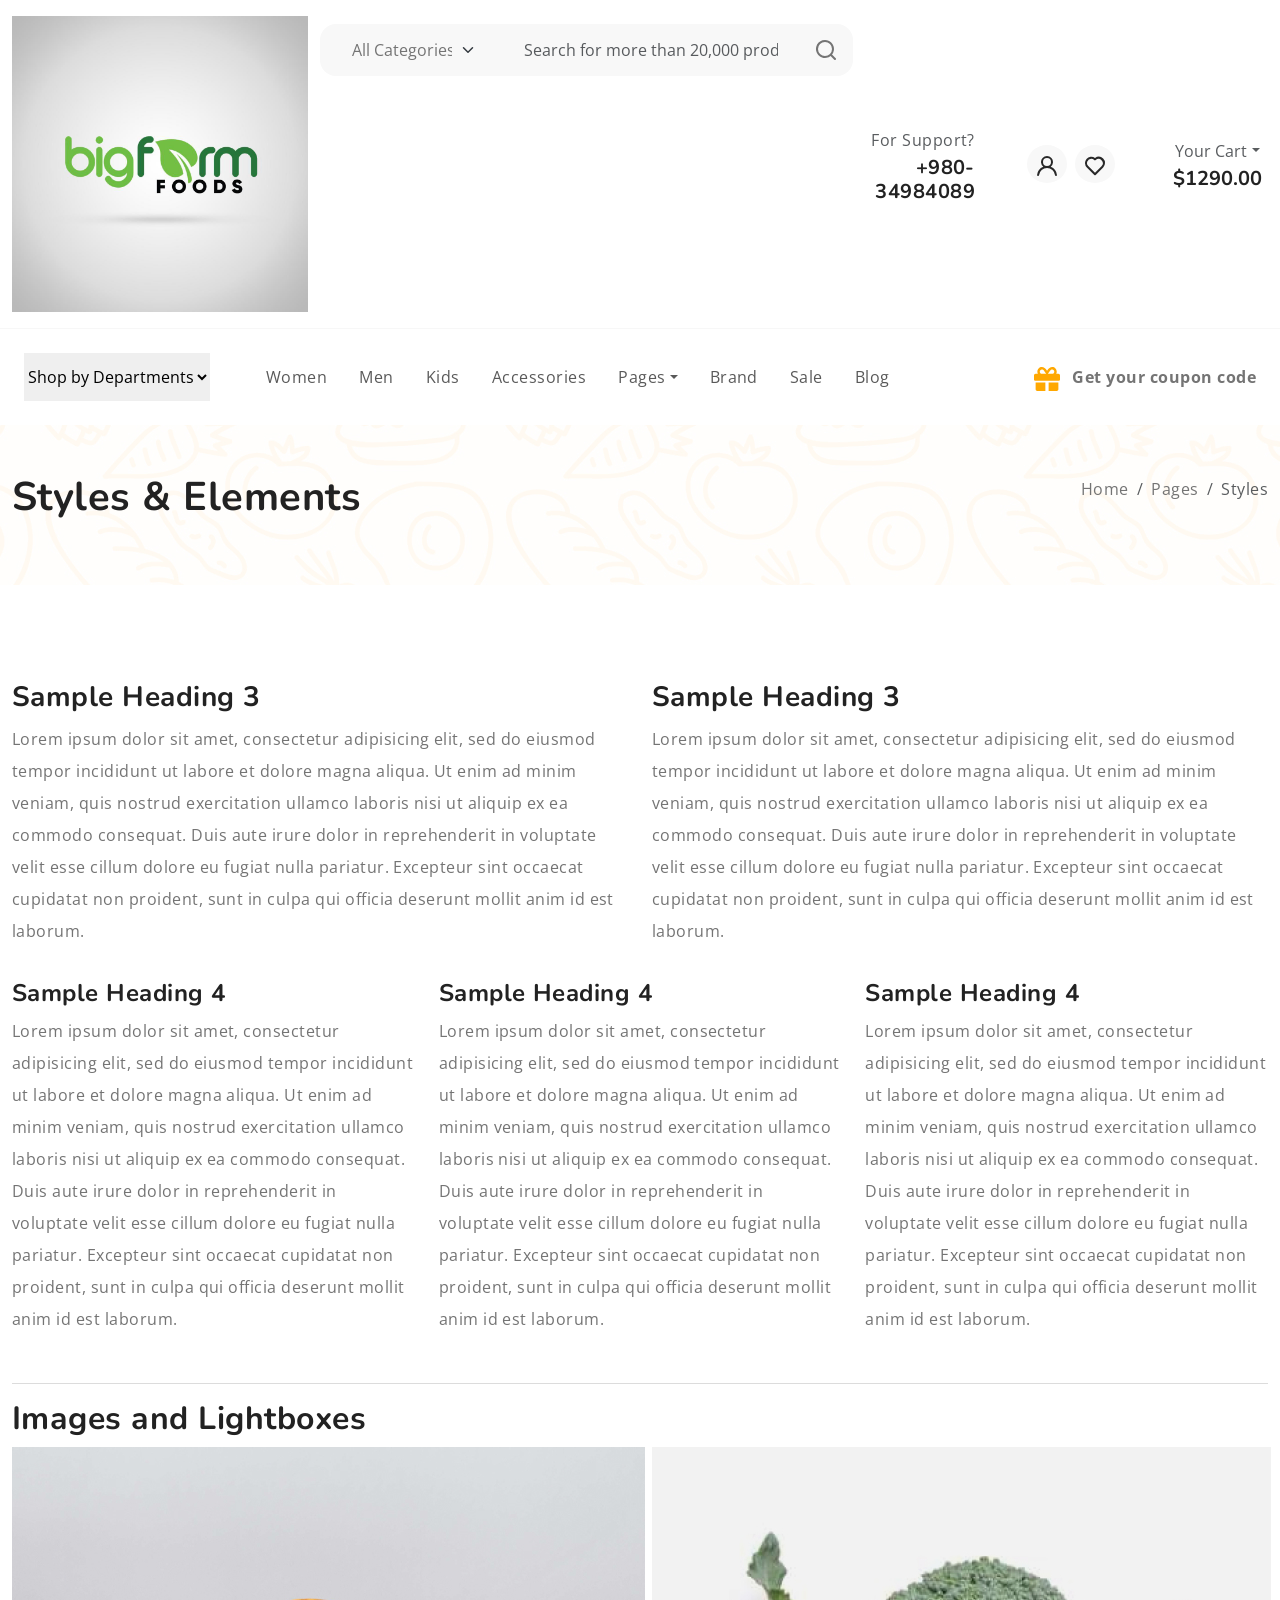
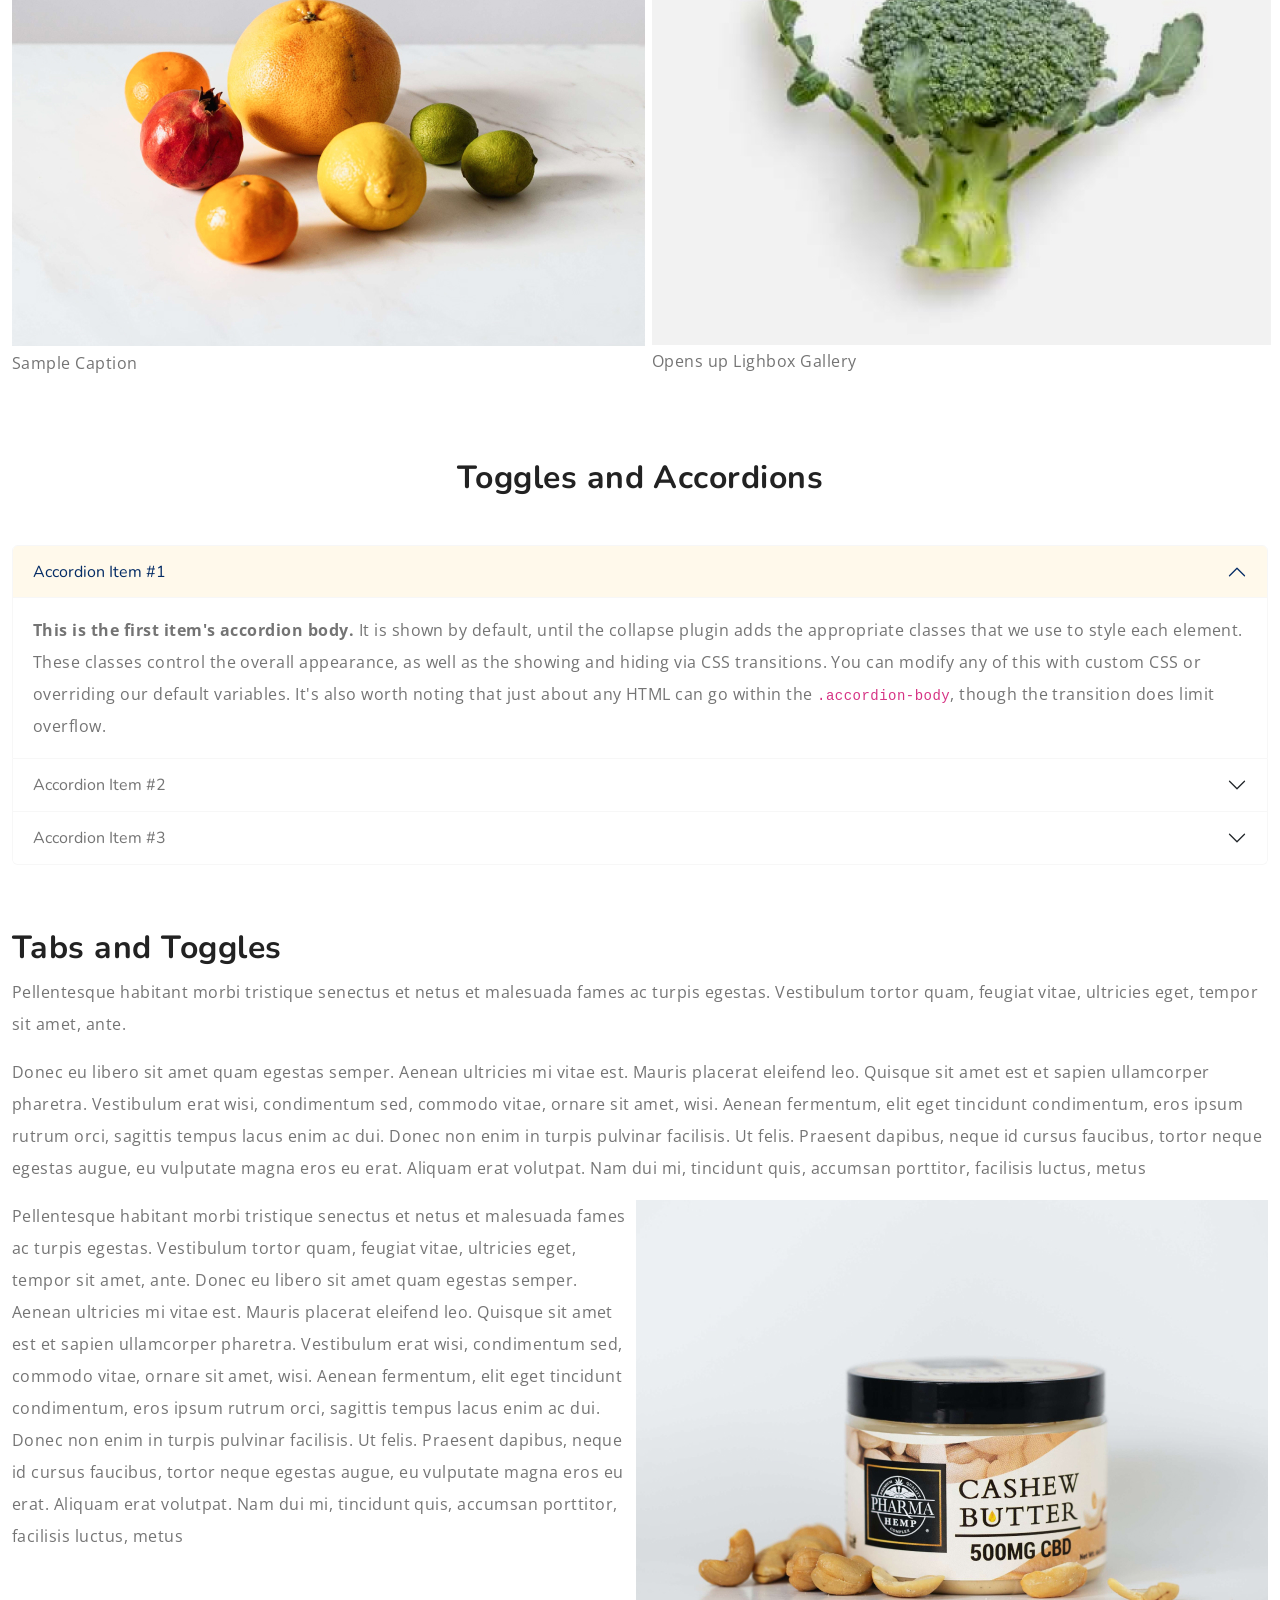
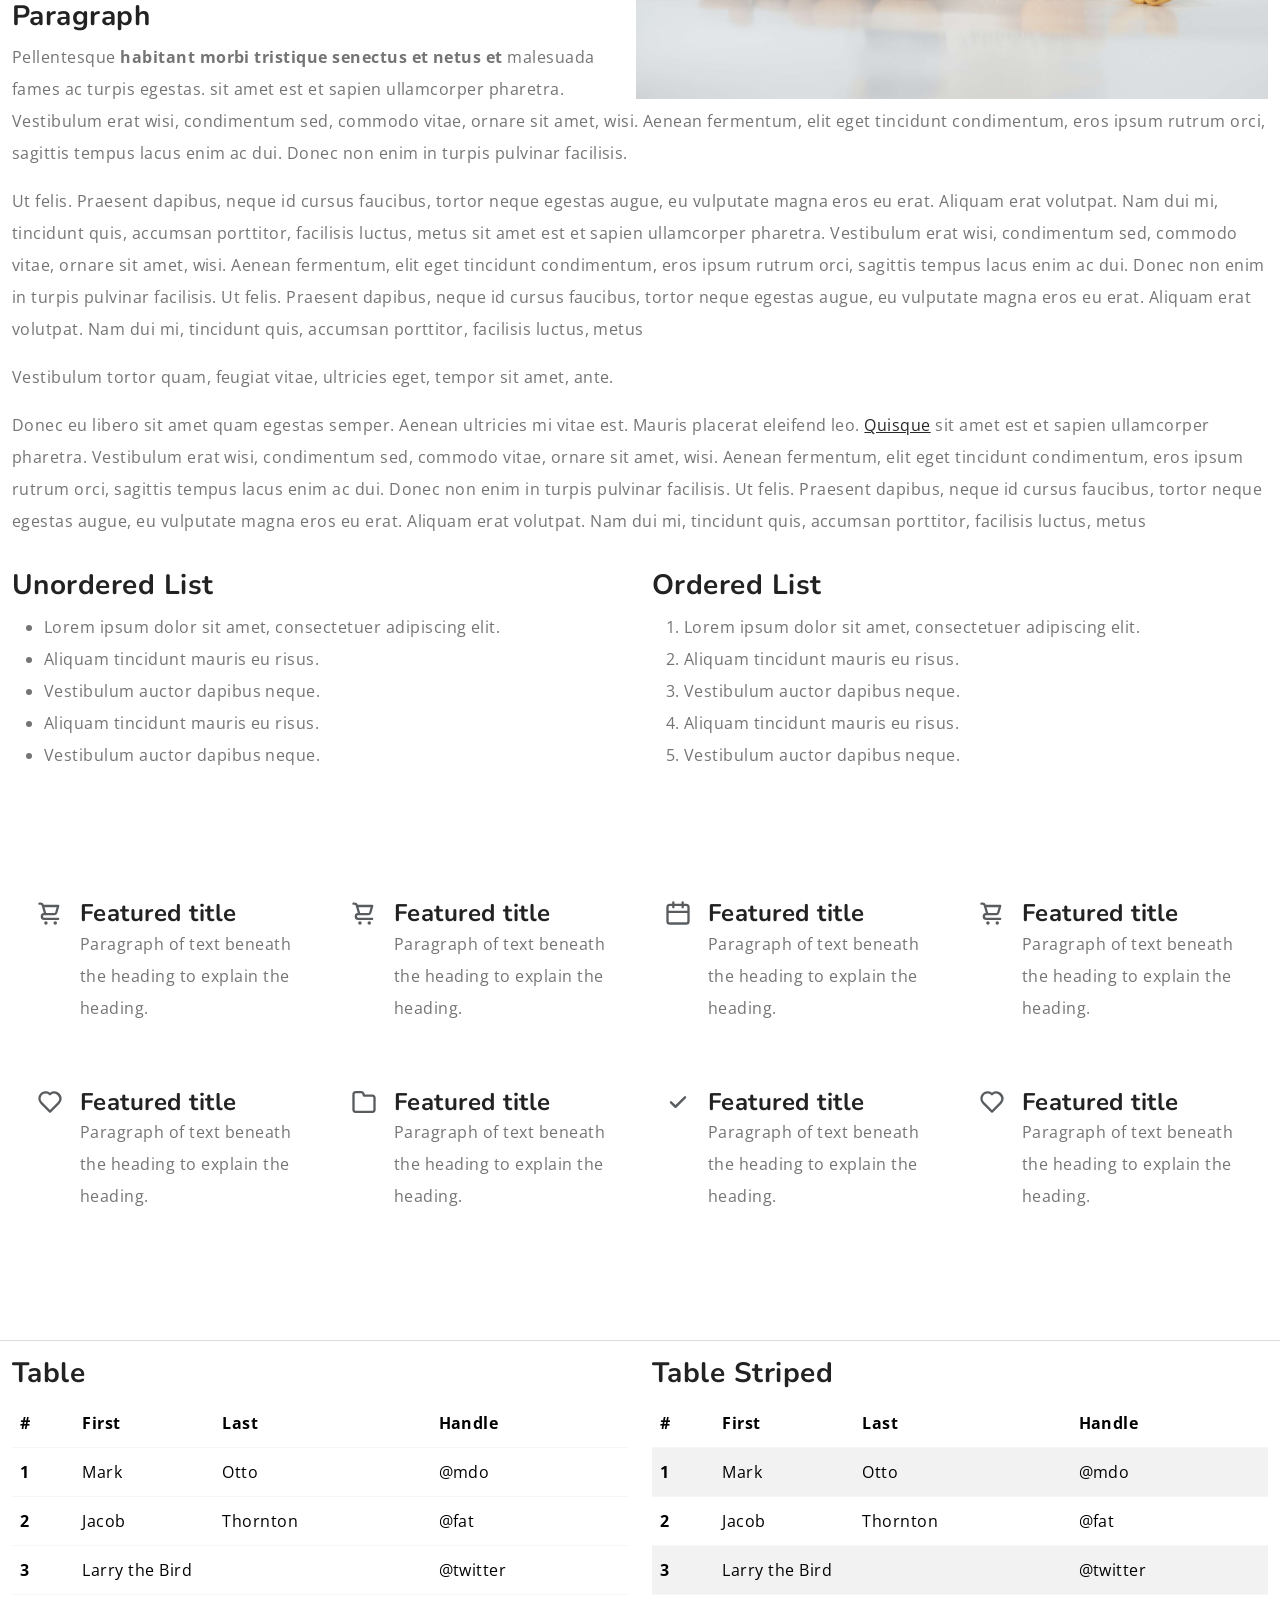
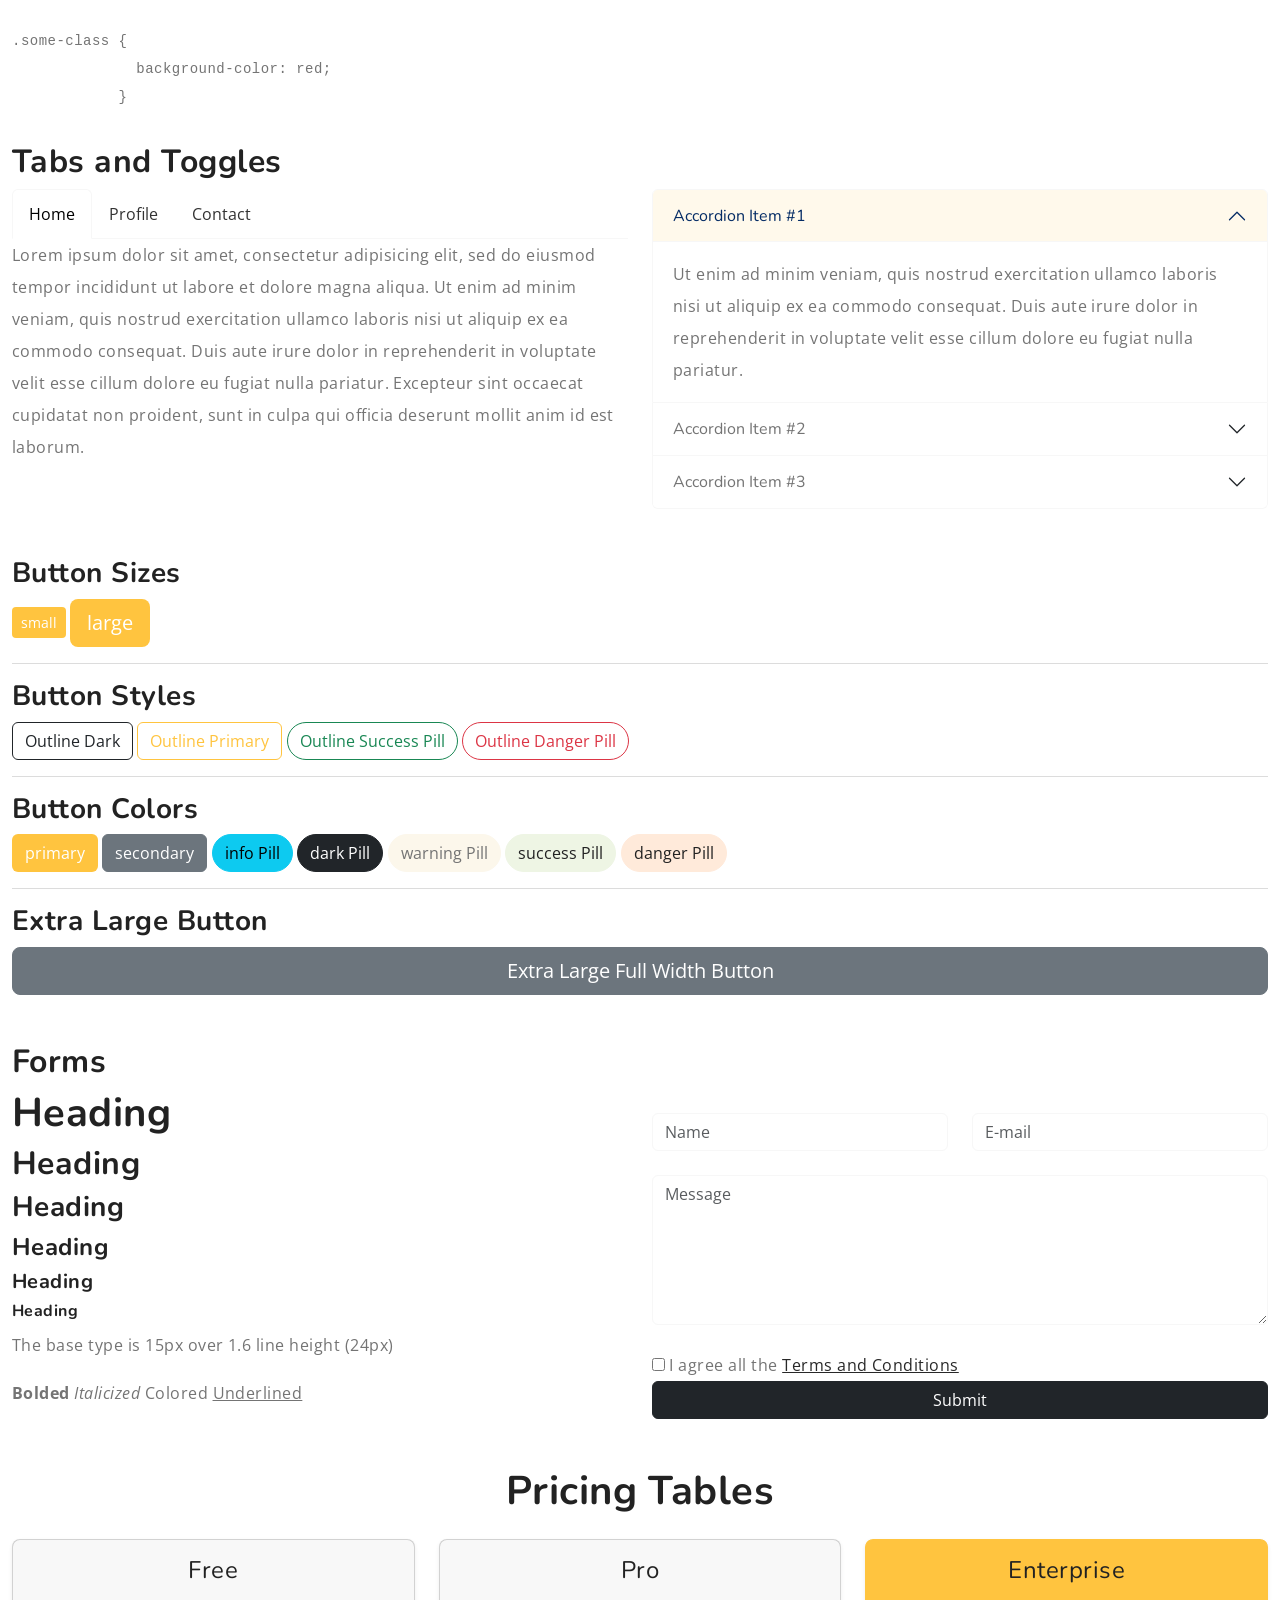
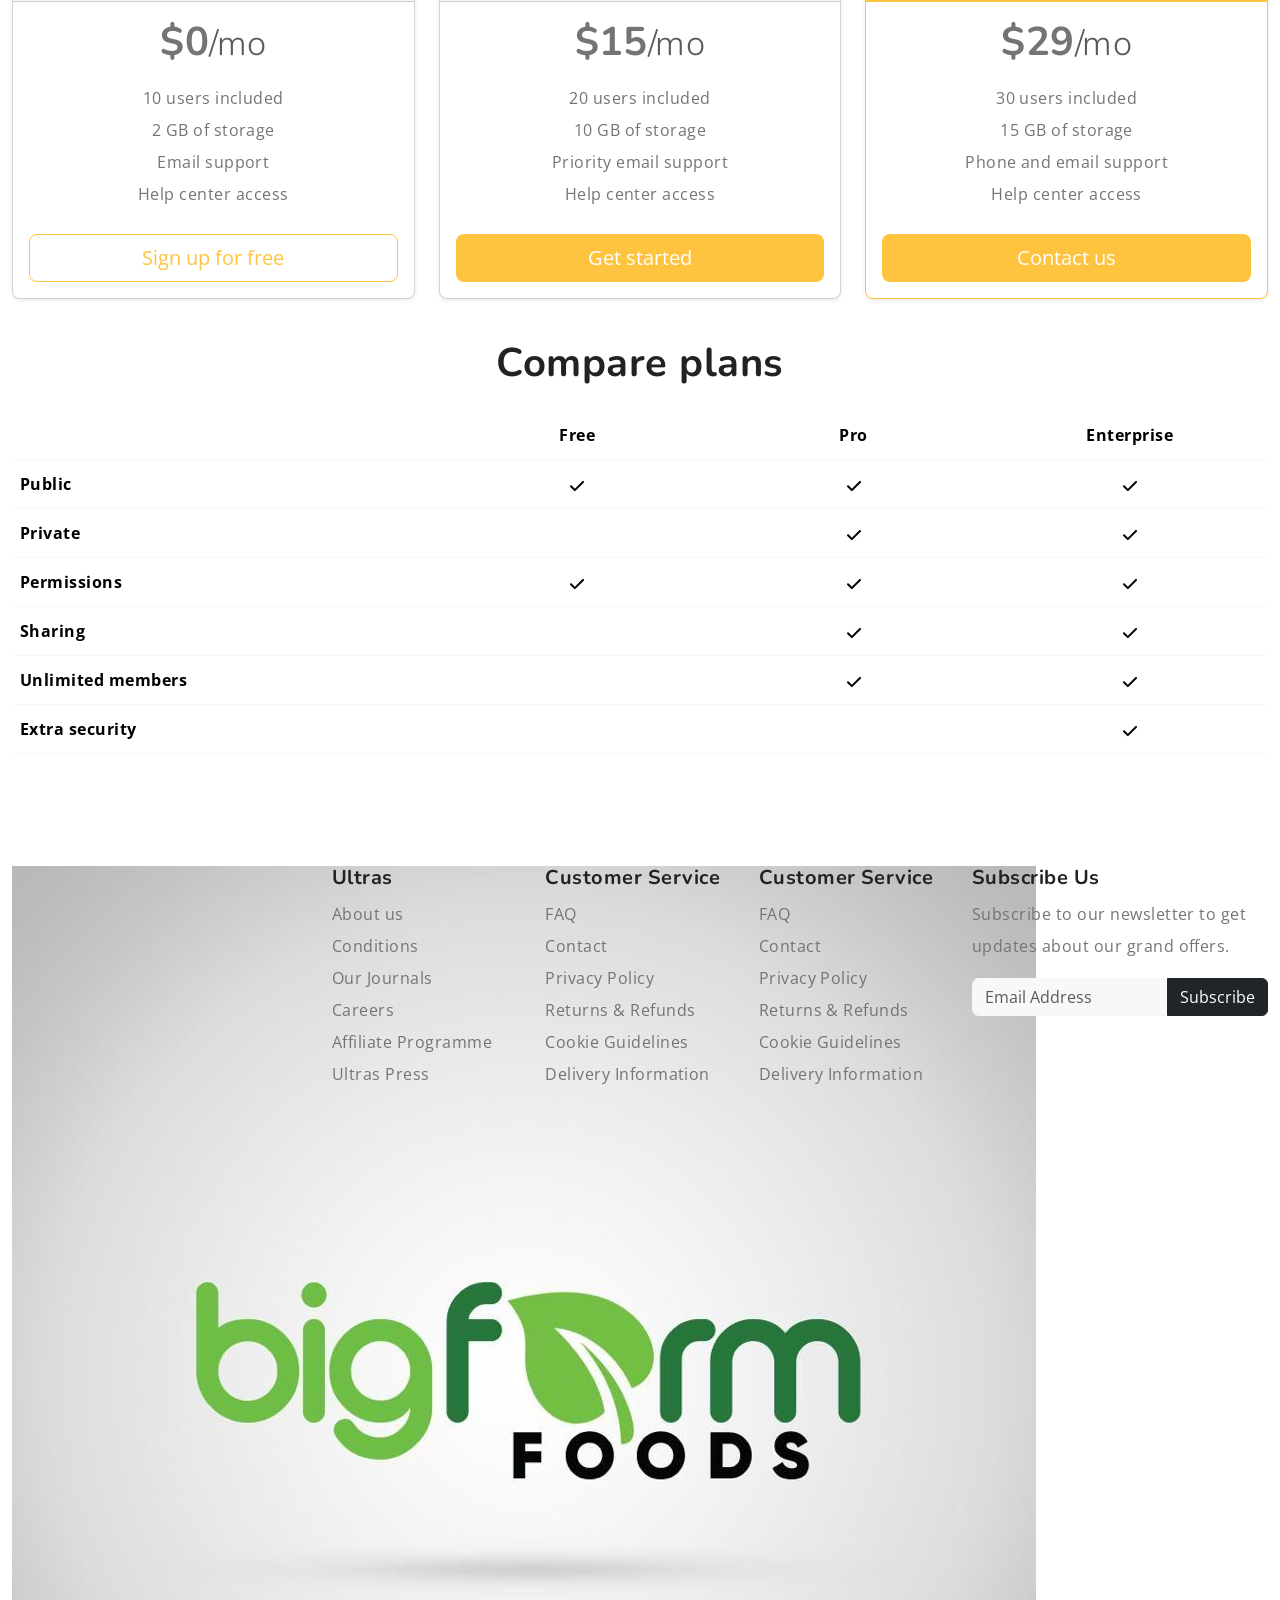
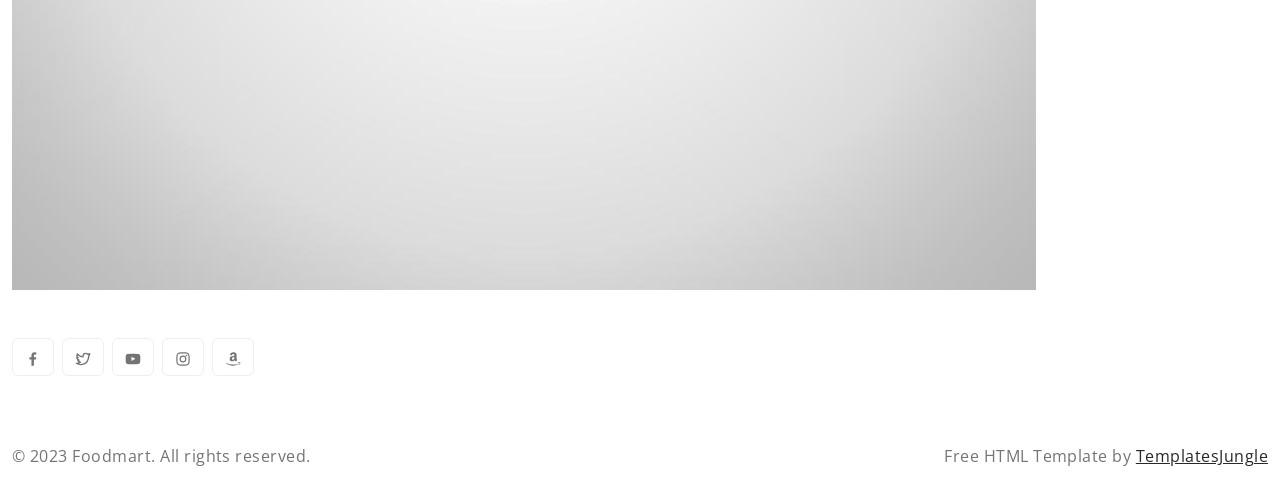
<file: src/styles.html>
<!DOCTYPE html>
<html lang="en">
  <head>
    <title>FoodMart - Free eCommerce Grocery Store HTML Website Template</title>
    <meta charset="utf-8">
    <meta http-equiv="X-UA-Compatible" content="IE=edge">
    <meta name="viewport" content="width=device-width, initial-scale=1.0">
    <meta name="format-detection" content="telephone=no">
    <meta name="apple-mobile-web-app-capable" content="yes">
    <meta name="author" content="">
    <meta name="keywords" content="">
    <meta name="description" content="">
  </head>

  <link rel="stylesheet" href="https://cdn.jsdelivr.net/npm/swiper@9/swiper-bundle.min.css"/>

  <link href="https://cdn.jsdelivr.net/npm/bootstrap@5.3.0-alpha3/dist/css/bootstrap.min.css" rel="stylesheet" integrity="sha384-KK94CHFLLe+nY2dmCWGMq91rCGa5gtU4mk92HdvYe+M/SXH301p5ILy+dN9+nJOZ" crossorigin="anonymous">
  
  <link rel="stylesheet" type="text/css" href="css/vendor.css">
  <link rel="stylesheet" type="text/css" href="style.css">

  <link rel="preconnect" href="https://fonts.googleapis.com">
  <link rel="preconnect" href="https://fonts.gstatic.com" crossorigin>
  <link href="https://fonts.googleapis.com/css2?family=Nunito:wght@400;700&family=Open+Sans:ital,wght@0,400;0,700;1,400;1,700&display=swap" rel="stylesheet">

  </head>
  <body>

    <svg xmlns="http://www.w3.org/2000/svg" style="display: none;">
      <defs>
        <symbol xmlns="http://www.w3.org/2000/svg" id="link" viewBox="0 0 24 24">
          <path fill="currentColor" d="M12 19a1 1 0 1 0-1-1a1 1 0 0 0 1 1Zm5 0a1 1 0 1 0-1-1a1 1 0 0 0 1 1Zm0-4a1 1 0 1 0-1-1a1 1 0 0 0 1 1Zm-5 0a1 1 0 1 0-1-1a1 1 0 0 0 1 1Zm7-12h-1V2a1 1 0 0 0-2 0v1H8V2a1 1 0 0 0-2 0v1H5a3 3 0 0 0-3 3v14a3 3 0 0 0 3 3h14a3 3 0 0 0 3-3V6a3 3 0 0 0-3-3Zm1 17a1 1 0 0 1-1 1H5a1 1 0 0 1-1-1v-9h16Zm0-11H4V6a1 1 0 0 1 1-1h1v1a1 1 0 0 0 2 0V5h8v1a1 1 0 0 0 2 0V5h1a1 1 0 0 1 1 1ZM7 15a1 1 0 1 0-1-1a1 1 0 0 0 1 1Zm0 4a1 1 0 1 0-1-1a1 1 0 0 0 1 1Z"/>
        </symbol>
        <symbol xmlns="http://www.w3.org/2000/svg" id="arrow-right" viewBox="0 0 24 24">
          <path fill="currentColor" d="M17.92 11.62a1 1 0 0 0-.21-.33l-5-5a1 1 0 0 0-1.42 1.42l3.3 3.29H7a1 1 0 0 0 0 2h7.59l-3.3 3.29a1 1 0 0 0 0 1.42a1 1 0 0 0 1.42 0l5-5a1 1 0 0 0 .21-.33a1 1 0 0 0 0-.76Z"/>
        </symbol>
        <symbol xmlns="http://www.w3.org/2000/svg" id="category" viewBox="0 0 24 24">
          <path fill="currentColor" d="M19 5.5h-6.28l-.32-1a3 3 0 0 0-2.84-2H5a3 3 0 0 0-3 3v13a3 3 0 0 0 3 3h14a3 3 0 0 0 3-3v-10a3 3 0 0 0-3-3Zm1 13a1 1 0 0 1-1 1H5a1 1 0 0 1-1-1v-13a1 1 0 0 1 1-1h4.56a1 1 0 0 1 .95.68l.54 1.64a1 1 0 0 0 .95.68h7a1 1 0 0 1 1 1Z"/>
        </symbol>
        <symbol xmlns="http://www.w3.org/2000/svg" id="calendar" viewBox="0 0 24 24">
          <path fill="currentColor" d="M19 4h-2V3a1 1 0 0 0-2 0v1H9V3a1 1 0 0 0-2 0v1H5a3 3 0 0 0-3 3v12a3 3 0 0 0 3 3h14a3 3 0 0 0 3-3V7a3 3 0 0 0-3-3Zm1 15a1 1 0 0 1-1 1H5a1 1 0 0 1-1-1v-7h16Zm0-9H4V7a1 1 0 0 1 1-1h2v1a1 1 0 0 0 2 0V6h6v1a1 1 0 0 0 2 0V6h2a1 1 0 0 1 1 1Z"/>
        </symbol>
        <symbol xmlns="http://www.w3.org/2000/svg" id="heart" viewBox="0 0 24 24">
          <path fill="currentColor" d="M20.16 4.61A6.27 6.27 0 0 0 12 4a6.27 6.27 0 0 0-8.16 9.48l7.45 7.45a1 1 0 0 0 1.42 0l7.45-7.45a6.27 6.27 0 0 0 0-8.87Zm-1.41 7.46L12 18.81l-6.75-6.74a4.28 4.28 0 0 1 3-7.3a4.25 4.25 0 0 1 3 1.25a1 1 0 0 0 1.42 0a4.27 4.27 0 0 1 6 6.05Z"/>
        </symbol>
        <symbol xmlns="http://www.w3.org/2000/svg" id="plus" viewBox="0 0 24 24">
          <path fill="currentColor" d="M19 11h-6V5a1 1 0 0 0-2 0v6H5a1 1 0 0 0 0 2h6v6a1 1 0 0 0 2 0v-6h6a1 1 0 0 0 0-2Z"/>
        </symbol>
        <symbol xmlns="http://www.w3.org/2000/svg" id="minus" viewBox="0 0 24 24">
          <path fill="currentColor" d="M19 11H5a1 1 0 0 0 0 2h14a1 1 0 0 0 0-2Z"/>
        </symbol>
        <symbol xmlns="http://www.w3.org/2000/svg" id="cart" viewBox="0 0 24 24">
          <path fill="currentColor" d="M8.5 19a1.5 1.5 0 1 0 1.5 1.5A1.5 1.5 0 0 0 8.5 19ZM19 16H7a1 1 0 0 1 0-2h8.491a3.013 3.013 0 0 0 2.885-2.176l1.585-5.55A1 1 0 0 0 19 5H6.74a3.007 3.007 0 0 0-2.82-2H3a1 1 0 0 0 0 2h.921a1.005 1.005 0 0 1 .962.725l.155.545v.005l1.641 5.742A3 3 0 0 0 7 18h12a1 1 0 0 0 0-2Zm-1.326-9l-1.22 4.274a1.005 1.005 0 0 1-.963.726H8.754l-.255-.892L7.326 7ZM16.5 19a1.5 1.5 0 1 0 1.5 1.5a1.5 1.5 0 0 0-1.5-1.5Z"/>
        </symbol>
        <symbol xmlns="http://www.w3.org/2000/svg" id="check" viewBox="0 0 24 24">
          <path fill="currentColor" d="M18.71 7.21a1 1 0 0 0-1.42 0l-7.45 7.46l-3.13-3.14A1 1 0 1 0 5.29 13l3.84 3.84a1 1 0 0 0 1.42 0l8.16-8.16a1 1 0 0 0 0-1.47Z"/>
        </symbol>
        <symbol xmlns="http://www.w3.org/2000/svg" id="trash" viewBox="0 0 24 24">
          <path fill="currentColor" d="M10 18a1 1 0 0 0 1-1v-6a1 1 0 0 0-2 0v6a1 1 0 0 0 1 1ZM20 6h-4V5a3 3 0 0 0-3-3h-2a3 3 0 0 0-3 3v1H4a1 1 0 0 0 0 2h1v11a3 3 0 0 0 3 3h8a3 3 0 0 0 3-3V8h1a1 1 0 0 0 0-2ZM10 5a1 1 0 0 1 1-1h2a1 1 0 0 1 1 1v1h-4Zm7 14a1 1 0 0 1-1 1H8a1 1 0 0 1-1-1V8h10Zm-3-1a1 1 0 0 0 1-1v-6a1 1 0 0 0-2 0v6a1 1 0 0 0 1 1Z"/>
        </symbol>
        <symbol xmlns="http://www.w3.org/2000/svg" id="star-outline" viewBox="0 0 15 15">
          <path fill="none" stroke="currentColor" stroke-linecap="round" stroke-linejoin="round" d="M7.5 9.804L5.337 11l.413-2.533L4 6.674l2.418-.37L7.5 4l1.082 2.304l2.418.37l-1.75 1.793L9.663 11L7.5 9.804Z"/>
        </symbol>
        <symbol xmlns="http://www.w3.org/2000/svg" id="star-solid" viewBox="0 0 15 15">
          <path fill="currentColor" d="M7.953 3.788a.5.5 0 0 0-.906 0L6.08 5.85l-2.154.33a.5.5 0 0 0-.283.843l1.574 1.613l-.373 2.284a.5.5 0 0 0 .736.518l1.92-1.063l1.921 1.063a.5.5 0 0 0 .736-.519l-.373-2.283l1.574-1.613a.5.5 0 0 0-.283-.844L8.921 5.85l-.968-2.062Z"/>
        </symbol>
        <symbol xmlns="http://www.w3.org/2000/svg" id="search" viewBox="0 0 24 24">
          <path fill="currentColor" d="M21.71 20.29L18 16.61A9 9 0 1 0 16.61 18l3.68 3.68a1 1 0 0 0 1.42 0a1 1 0 0 0 0-1.39ZM11 18a7 7 0 1 1 7-7a7 7 0 0 1-7 7Z"/>
        </symbol>
        <symbol xmlns="http://www.w3.org/2000/svg" id="user" viewBox="0 0 24 24">
          <path fill="currentColor" d="M15.71 12.71a6 6 0 1 0-7.42 0a10 10 0 0 0-6.22 8.18a1 1 0 0 0 2 .22a8 8 0 0 1 15.9 0a1 1 0 0 0 1 .89h.11a1 1 0 0 0 .88-1.1a10 10 0 0 0-6.25-8.19ZM12 12a4 4 0 1 1 4-4a4 4 0 0 1-4 4Z"/>
        </symbol>
        <symbol xmlns="http://www.w3.org/2000/svg" id="close" viewBox="0 0 15 15">
          <path fill="currentColor" d="M7.953 3.788a.5.5 0 0 0-.906 0L6.08 5.85l-2.154.33a.5.5 0 0 0-.283.843l1.574 1.613l-.373 2.284a.5.5 0 0 0 .736.518l1.92-1.063l1.921 1.063a.5.5 0 0 0 .736-.519l-.373-2.283l1.574-1.613a.5.5 0 0 0-.283-.844L8.921 5.85l-.968-2.062Z"/>
        </symbol>
      </defs>
    </svg>

    <div class="preloader-wrapper">
      <div class="preloader">
      </div>
    </div>

    <div class="offcanvas offcanvas-end" data-bs-scroll="true" tabindex="-1" id="offcanvasCart" aria-labelledby="My Cart">
      <div class="offcanvas-header justify-content-center">
        <button type="button" class="btn-close" data-bs-dismiss="offcanvas" aria-label="Close"></button>
      </div>
      <div class="offcanvas-body">
        <div class="order-md-last">
          <h4 class="d-flex justify-content-between align-items-center mb-3">
            <span class="text-primary">Your cart</span>
            <span class="badge bg-primary rounded-pill">3</span>
          </h4>
          <ul class="list-group mb-3">
            <li class="list-group-item d-flex justify-content-between lh-sm">
              <div>
                <h6 class="my-0">Growers cider</h6>
                <small class="text-body-secondary">Brief description</small>
              </div>
              <span class="text-body-secondary">$12</span>
            </li>
            <li class="list-group-item d-flex justify-content-between lh-sm">
              <div>
                <h6 class="my-0">Fresh grapes</h6>
                <small class="text-body-secondary">Brief description</small>
              </div>
              <span class="text-body-secondary">$8</span>
            </li>
            <li class="list-group-item d-flex justify-content-between lh-sm">
              <div>
                <h6 class="my-0">Heinz tomato ketchup</h6>
                <small class="text-body-secondary">Brief description</small>
              </div>
              <span class="text-body-secondary">$5</span>
            </li>
            <li class="list-group-item d-flex justify-content-between">
              <span>Total (USD)</span>
              <strong>$20</strong>
            </li>
          </ul>
  
          <button class="w-100 btn btn-primary btn-lg" type="submit">Continue to checkout</button>
        </div>
      </div>
    </div>
    
    <div class="offcanvas offcanvas-end" data-bs-scroll="true" tabindex="-1" id="offcanvasSearch" aria-labelledby="Search">
      <div class="offcanvas-header justify-content-center">
        <button type="button" class="btn-close" data-bs-dismiss="offcanvas" aria-label="Close"></button>
      </div>
      <div class="offcanvas-body">
        <div class="order-md-last">
          <h4 class="d-flex justify-content-between align-items-center mb-3">
            <span class="text-primary">Search</span>
          </h4>
          <form role="search" method="get" class="d-flex">
            <form class="d-flex mt-3 gap-0" role="newsletter">
              <input class="form-control form-control-lg rounded-start rounded-0 bg-light" type="email" placeholder="What are you looking for?" aria-label="What are you looking for?">
              <button class="btn btn-dark rounded-end rounded-0" type="submit">Search</button>
            </form>
          </form>
        </div>
      </div>
    </div>

    <header>
      <div class="container-fluid">
        <div class="row py-3 border-bottom">
          
          <div class="col-sm-4 col-lg-3 text-center text-sm-start">
            <div class="main-logo">
              <a href="index.html">
                <img src="images/logo.png" alt="logo" class="img-fluid">
              </a>
            </div>
          </div>
          
          <div class="col-sm-6 offset-sm-2 offset-md-0 col-lg-5 d-none d-lg-block">
            <div class="search-bar row bg-light p-2 my-2 rounded-4">
              <div class="col-md-4 d-none d-md-block">
                <select class="form-select border-0 bg-transparent">
                  <option>All Categories</option>
                  <option>Groceries</option>
                  <option>Drinks</option>
                  <option>Chocolates</option>
                </select>
              </div>
              <div class="col-11 col-md-7">
                <form id="search-form" class="text-center" action="" method="">
                  <input type="text" class="form-control border-0 bg-transparent" placeholder="Search for more than 20,000 products" />
                </form>
              </div>
              <div class="col-1">
                <svg xmlns="http://www.w3.org/2000/svg" width="24" height="24" viewBox="0 0 24 24"><path fill="currentColor" d="M21.71 20.29L18 16.61A9 9 0 1 0 16.61 18l3.68 3.68a1 1 0 0 0 1.42 0a1 1 0 0 0 0-1.39ZM11 18a7 7 0 1 1 7-7a7 7 0 0 1-7 7Z"/></svg>
              </div>
            </div>
          </div>
          
          <div class="col-sm-8 col-lg-4 d-flex justify-content-end gap-5 align-items-center mt-4 mt-sm-0 justify-content-center justify-content-sm-end">
            <div class="support-box text-end d-none d-xl-block">
              <span class="fs-6 text-muted">For Support?</span>
              <h5 class="mb-0">+980-34984089</h5>
            </div>

            <ul class="d-flex justify-content-end list-unstyled m-0">
              <li>
                <a href="#" class="rounded-circle bg-light p-2 mx-1">
                  <svg width="24" height="24" viewBox="0 0 24 24"><use xlink:href="#user"></use></svg>
                </a>
              </li>
              <li>
                <a href="#" class="rounded-circle bg-light p-2 mx-1">
                  <svg width="24" height="24" viewBox="0 0 24 24"><use xlink:href="#heart"></use></svg>
                </a>
              </li>
              <li class="d-lg-none">
                <a href="#" class="rounded-circle bg-light p-2 mx-1" data-bs-toggle="offcanvas" data-bs-target="#offcanvasCart" aria-controls="offcanvasCart">
                  <svg width="24" height="24" viewBox="0 0 24 24"><use xlink:href="#cart"></use></svg>
                </a>
              </li>
              <li class="d-lg-none">
                <a href="#" class="rounded-circle bg-light p-2 mx-1" data-bs-toggle="offcanvas" data-bs-target="#offcanvasSearch" aria-controls="offcanvasSearch">
                  <svg width="24" height="24" viewBox="0 0 24 24"><use xlink:href="#search"></use></svg>
                </a>
              </li>
            </ul>

            <div class="cart text-end d-none d-lg-block dropdown">
              <button class="border-0 bg-transparent" type="button" data-bs-toggle="offcanvas" data-bs-target="#offcanvasCart" aria-controls="offcanvasCart">
                <span class="fs-6 text-muted dropdown-toggle">Your Cart</span>
                <h5 class="mb-0"><span class="cart-total">$1290.00</span></h5>
              </button>
            </div>

        </div>
      </div>
      <div class="container-fluid">
        <div class="row py-3">
          <div class="d-flex  justify-content-center justify-content-sm-between align-items-center">
            <nav class="main-menu d-flex navbar navbar-expand-lg">

              <button class="navbar-toggler" type="button" data-bs-toggle="offcanvas" data-bs-target="#offcanvasNavbar"
                aria-controls="offcanvasNavbar">
                <span class="navbar-toggler-icon"></span>
              </button>

              <div class="offcanvas offcanvas-end" tabindex="-1" id="offcanvasNavbar" aria-labelledby="offcanvasNavbarLabel">

                <div class="offcanvas-header justify-content-center">
                  <button type="button" class="btn-close" data-bs-dismiss="offcanvas" aria-label="Close"></button>
                </div>

                <div class="offcanvas-body">
              
                  <select class="filter-categories border-0 mb-0 me-5">
                    <option>Shop by Departments</option>
                    <option>Groceries</option>
                    <option>Drinks</option>
                    <option>Chocolates</option>
                  </select>
              
                  <ul class="navbar-nav justify-content-end menu-list list-unstyled d-flex gap-md-3 mb-0">
                    <li class="nav-item active">
                      <a href="#women" class="nav-link">Women</a>
                    </li>
                    <li class="nav-item dropdown">
                      <a href="#men" class="nav-link">Men</a>
                    </li>
                    <li class="nav-item">
                      <a href="#kids" class="nav-link">Kids</a>
                    </li>
                    <li class="nav-item">
                      <a href="#accessories" class="nav-link">Accessories</a>
                    </li>
                    <li class="nav-item dropdown">
                      <a class="nav-link dropdown-toggle" role="button" id="pages" data-bs-toggle="dropdown" aria-expanded="false">Pages</a>
                      <ul class="dropdown-menu" aria-labelledby="pages">
                        <li><a href="about.html" class="dropdown-item">About Us</a></li>
                        <li><a href="shop.html" class="dropdown-item">Shop<span class="badge bg-success text-dark ms-2">PRO</span></a></li>
                        <li><a href="single-product.html" class="dropdown-item">Single Product<span class="badge bg-success text-dark ms-2">PRO</span></a></li>
                        <li><a href="cart.html" class="dropdown-item">Cart<span class="badge bg-success text-dark ms-2">PRO</span></a></li>
                        <li><a href="checkout.html" class="dropdown-item">Checkout<span class="badge bg-success text-dark ms-2">PRO</span></a></li>
                        <li><a href="blog.html" class="dropdown-item">Blog</a></li>
                        <li><a href="single-post.html" class="dropdown-item">Single Post</a></li>
                        <li><a href="styles.html" class="dropdown-item">Styles</a></li>
                        <li><a href="contact.html" class="dropdown-item">Contact<span class="badge bg-success text-dark ms-2">PRO</span></a></li>
                        <li><a href="thank-you.html" class="dropdown-item">Thank You</a></li>
                      </ul>
                    </li>
                    <li class="nav-item">
                      <a href="#brand" class="nav-link">Brand</a>
                    </li>
                    <li class="nav-item">
                      <a href="#sale" class="nav-link">Sale</a>
                    </li>
                    <li class="nav-item">
                      <a href="#blog" class="nav-link">Blog</a>
                    </li>
                  </ul>
                
                </div>

              </div>

            </nav>
            <div class="d-none d-lg-block">
              <a href="#" class="nav-link btn-coupon-code">
                <img src="images/gift.svg">
                <strong class="ms-2">Get your coupon code</strong>
              </a>
            </div>
          </div>
        </div>
      </div>
    </header>

    <section class="py-5 mb-5" style="background: url(images/background-pattern.jpg);">
      <div class="container-fluid">
        <div class="d-flex justify-content-between">
          <h1 class="page-title pb-2">Styles & Elements</h1>
          <nav class="breadcrumb fs-6">
            <a class="breadcrumb-item nav-link" href="#">Home</a>
            <a class="breadcrumb-item nav-link" href="#">Pages</a>
            <span class="breadcrumb-item active" aria-current="page">Styles</span>
          </nav>
        </div>
      </div>
    </section>

    <section class="py-5">
      <div class="container-fluid">
        <div class="row mb-3">
    
          <div class="col-md-6">
    
            <h3>Sample Heading 3</h3>
    
            <p>Lorem ipsum dolor sit amet, consectetur adipisicing elit, sed do eiusmod
            tempor incididunt ut labore et dolore magna aliqua. Ut enim ad minim veniam,
            quis nostrud exercitation ullamco laboris nisi ut aliquip ex ea commodo
            consequat. Duis aute irure dolor in reprehenderit in voluptate velit esse
            cillum dolore eu fugiat nulla pariatur. Excepteur sint occaecat cupidatat non
            proident, sunt in culpa qui officia deserunt mollit anim id est laborum.</p>
    
          </div>
    
          <div class="col-md-6">
    
            <h3>Sample Heading 3</h3>
    
            <p>Lorem ipsum dolor sit amet, consectetur adipisicing elit, sed do eiusmod
            tempor incididunt ut labore et dolore magna aliqua. Ut enim ad minim veniam,
            quis nostrud exercitation ullamco laboris nisi ut aliquip ex ea commodo
            consequat. Duis aute irure dolor in reprehenderit in voluptate velit esse
            cillum dolore eu fugiat nulla pariatur. Excepteur sint occaecat cupidatat non
            proident, sunt in culpa qui officia deserunt mollit anim id est laborum.</p>
    
          </div>
        </div>
    
        <div class="row mb-3">
    
          <div class="col-md-4">
    
            <h4>Sample Heading 4</h4>
    
            <p>Lorem ipsum dolor sit amet, consectetur adipisicing elit, sed do eiusmod
            tempor incididunt ut labore et dolore magna aliqua. Ut enim ad minim veniam,
            quis nostrud exercitation ullamco laboris nisi ut aliquip ex ea commodo
            consequat. Duis aute irure dolor in reprehenderit in voluptate velit esse
            cillum dolore eu fugiat nulla pariatur. Excepteur sint occaecat cupidatat non
            proident, sunt in culpa qui officia deserunt mollit anim id est laborum.</p>
    
          </div>
    
          <div class="col-md-4">
    
            <h4>Sample Heading 4</h4>
    
            <p>Lorem ipsum dolor sit amet, consectetur adipisicing elit, sed do eiusmod
            tempor incididunt ut labore et dolore magna aliqua. Ut enim ad minim veniam,
            quis nostrud exercitation ullamco laboris nisi ut aliquip ex ea commodo
            consequat. Duis aute irure dolor in reprehenderit in voluptate velit esse
            cillum dolore eu fugiat nulla pariatur. Excepteur sint occaecat cupidatat non
            proident, sunt in culpa qui officia deserunt mollit anim id est laborum.</p>
    
          </div>
    
          <div class="col-md-4">
    
            <h4>Sample Heading 4</h4>
    
            <p>Lorem ipsum dolor sit amet, consectetur adipisicing elit, sed do eiusmod
            tempor incididunt ut labore et dolore magna aliqua. Ut enim ad minim veniam,
            quis nostrud exercitation ullamco laboris nisi ut aliquip ex ea commodo
            consequat. Duis aute irure dolor in reprehenderit in voluptate velit esse
            cillum dolore eu fugiat nulla pariatur. Excepteur sint occaecat cupidatat non
            proident, sunt in culpa qui officia deserunt mollit anim id est laborum.</p>
    
          </div>
        </div>
    
        <div class="row">
          <div class="col-md-12">
            <hr>
            <h2>Images and Lightboxes</h2>
          </div>
        </div>
    
        <div class="row">
          <div class="col-md-6">
            <figure>
              <img src="images/post-thumb-1.jpg">
              <figcaption>Sample Caption</figcaption>
            </figure>
          </div>
          <div class="col-md-6">
            <figure>
              <a href="images/post-thumb-3.jpg" title="Calm Before The Storm (One Shoe Photography Ltd.)" class="image-link"><img src="images/post-thumb-3.jpg"></a>
              <figcaption>Opens up Lighbox Gallery</figcaption>
            </figure>
          </div>
        </div>
    
      </div>
    </section>
    
    <section class="my-3">
      <div class="container-fluid">
        
        <div class="row">
          <div class="col">
            <h2 class="section-title text-center mb-5">Toggles and Accordions</h2>
          </div>
        </div>
    
        <div class="row">
          <div class="col">
    
            <div class="accordion mb-5" id="accordionExample">
              <div class="accordion-item">
                <h2 class="accordion-header" id="headingOne">
                  <button class="accordion-button" type="button" data-bs-toggle="collapse" data-bs-target="#collapseOne" aria-expanded="true" aria-controls="collapseOne">
                    Accordion Item #1
                  </button>
                </h2>
                <div id="collapseOne" class="accordion-collapse collapse show" aria-labelledby="headingOne">
                  <div class="accordion-body">
                    <strong>This is the first item's accordion body.</strong> It is shown by default, until the collapse plugin adds the appropriate classes that we use to style each element. These classes control the overall appearance, as well as the showing and hiding via CSS transitions. You can modify any of this with custom CSS or overriding our default variables. It's also worth noting that just about any HTML can go within the <code>.accordion-body</code>, though the transition does limit overflow.
                  </div>
                </div>
              </div>
              <div class="accordion-item">
                <h2 class="accordion-header" id="headingTwo">
                  <button class="accordion-button collapsed" type="button" data-bs-toggle="collapse" data-bs-target="#collapseTwo" aria-expanded="false" aria-controls="collapseTwo">
                    Accordion Item #2
                  </button>
                </h2>
                <div id="collapseTwo" class="accordion-collapse collapse" aria-labelledby="headingTwo">
                  <div class="accordion-body">
                    <strong>This is the second item's accordion body.</strong> It is hidden by default, until the collapse plugin adds the appropriate classes that we use to style each element. These classes control the overall appearance, as well as the showing and hiding via CSS transitions. You can modify any of this with custom CSS or overriding our default variables. It's also worth noting that just about any HTML can go within the <code>.accordion-body</code>, though the transition does limit overflow.
                  </div>
                </div>
              </div>
              <div class="accordion-item">
                <h2 class="accordion-header" id="headingThree">
                  <button class="accordion-button collapsed" type="button" data-bs-toggle="collapse" data-bs-target="#collapseThree" aria-expanded="false" aria-controls="collapseThree">
                    Accordion Item #3
                  </button>
                </h2>
                <div id="collapseThree" class="accordion-collapse collapse" aria-labelledby="headingThree">
                  <div class="accordion-body">
                    <strong>This is the third item's accordion body.</strong> It is hidden by default, until the collapse plugin adds the appropriate classes that we use to style each element. These classes control the overall appearance, as well as the showing and hiding via CSS transitions. You can modify any of this with custom CSS or overriding our default variables. It's also worth noting that just about any HTML can go within the <code>.accordion-body</code>, though the transition does limit overflow.
                  </div>
                </div>
              </div>
            </div>
    
          </div>	
        </div>
      </div>
    </section>
    
    <section class="my-3">
      <div class="container-fluid">
        
        <div class="row">
          <div class="col-md-12">
            <h2>Tabs and Toggles</h2>
          </div>
        </div>
    
        <div class="row mb-3">
          <div class="col-md-12">
            <blockquote><p>Pellentesque habitant morbi tristique senectus et netus et malesuada fames ac turpis egestas. Vestibulum tortor quam, feugiat vitae, ultricies eget, tempor sit amet, ante.</p></blockquote>
            <p>
              Donec eu libero sit amet quam egestas semper. Aenean ultricies mi vitae est. Mauris placerat eleifend leo. Quisque sit amet est et sapien ullamcorper pharetra. Vestibulum erat wisi, condimentum sed, commodo vitae, ornare sit amet, wisi. Aenean fermentum, elit eget tincidunt condimentum, eros ipsum rutrum orci, sagittis tempus lacus enim ac dui. Donec non enim in turpis pulvinar facilisis. Ut felis. Praesent dapibus, neque id cursus faucibus, tortor neque egestas augue, eu vulputate magna eros eu erat. Aliquam erat volutpat. Nam dui mi, tincidunt quis, accumsan porttitor, facilisis luctus, metus</p><img src="images/post-thumb-2.jpg" class="float-end">
    
            <p><span class="dropcap">P</span>ellentesque habitant morbi tristique senectus et netus et malesuada fames ac turpis egestas. Vestibulum tortor quam, feugiat vitae, ultricies eget, tempor sit amet, ante. Donec eu libero sit amet quam egestas semper. Aenean ultricies mi vitae est. Mauris placerat eleifend leo. Quisque sit amet est et sapien ullamcorper pharetra. Vestibulum erat wisi, condimentum sed, commodo vitae, ornare sit amet, wisi. Aenean fermentum, elit eget tincidunt condimentum, eros ipsum rutrum orci, sagittis tempus lacus enim ac dui. Donec non enim in turpis pulvinar facilisis. Ut felis. <span class="highlight">Praesent dapibus, neque id cursus</span> faucibus, tortor neque egestas augue, eu vulputate magna eros eu erat. Aliquam erat volutpat. Nam dui mi, tincidunt quis, accumsan porttitor, facilisis luctus, metus</p>
    
            <h3 class="mt-5">Paragraph</h3>
            <p>Pellentesque <strong>habitant morbi tristique senectus et netus et</strong> malesuada fames ac turpis egestas. sit amet est et sapien ullamcorper pharetra. Vestibulum erat wisi, condimentum sed, commodo vitae, ornare sit amet, wisi. Aenean fermentum, elit eget tincidunt condimentum, eros ipsum rutrum orci, sagittis tempus lacus enim ac dui. Donec non enim in turpis pulvinar facilisis.</p>
    
            <p>Ut felis. Praesent dapibus, neque id cursus faucibus, tortor neque egestas augue, eu vulputate magna eros eu erat. Aliquam erat volutpat. Nam dui mi, tincidunt quis, accumsan porttitor, facilisis luctus, metus sit amet est et sapien ullamcorper pharetra. Vestibulum erat wisi, condimentum sed, commodo vitae, ornare sit amet, wisi. Aenean fermentum, elit eget tincidunt condimentum, eros ipsum rutrum orci, sagittis tempus lacus enim ac dui. Donec non enim in turpis pulvinar facilisis. Ut felis. Praesent dapibus, neque id cursus faucibus, tortor neque egestas augue, eu vulputate magna eros eu erat. Aliquam erat volutpat. Nam dui mi, tincidunt quis, accumsan porttitor, facilisis luctus, metus <blockquote class="pullquote-right">Vestibulum tortor quam, feugiat vitae, ultricies eget, tempor sit amet, ante.</blockquote> Donec eu libero sit amet quam egestas semper. Aenean ultricies mi vitae est. Mauris placerat eleifend leo. <a href="#">Quisque</a> sit amet est et sapien ullamcorper pharetra. Vestibulum erat wisi, condimentum sed, commodo vitae, ornare sit amet, wisi. Aenean fermentum, elit eget tincidunt condimentum, eros ipsum rutrum orci, sagittis tempus lacus enim ac dui. Donec non enim in turpis pulvinar facilisis. Ut felis. Praesent dapibus, neque id cursus faucibus, tortor neque egestas augue, eu vulputate magna eros eu erat. Aliquam erat volutpat. Nam dui mi, tincidunt quis, accumsan porttitor, facilisis luctus, metus</p>
          </div>
        </div>
    
        <div class="row mb-3">
          <div class="col-md-6">
            <h3>Unordered List</h3>
            <ul>
               <li>Lorem ipsum dolor sit amet, consectetuer adipiscing elit.</li>
               <li>Aliquam tincidunt mauris eu risus.</li>
               <li>Vestibulum auctor dapibus neque.</li>
               <li>Aliquam tincidunt mauris eu risus.</li>
               <li>Vestibulum auctor dapibus neque.</li>
            </ul>
                 
          </div>
          <div class="col-md-6">
            <h3>Ordered List</h3>
            <ol>
               <li>Lorem ipsum dolor sit amet, consectetuer adipiscing elit.</li>
               <li>Aliquam tincidunt mauris eu risus.</li>
               <li>Vestibulum auctor dapibus neque.</li>
               <li>Aliquam tincidunt mauris eu risus.</li>
               <li>Vestibulum auctor dapibus neque.</li>
            </ol>
            
          </div>
        </div>
    
        <div class="container-fluid px-4 py-5" id="icon-grid">
    
            <div class="row row-cols-1 row-cols-sm-2 row-cols-md-3 row-cols-lg-4 g-5 py-5">
              <div class="col d-flex align-items-start">
                <svg class="bi text-muted flex-shrink-0 me-3" width="1.75em" height="1.75em"><use xlink:href="#cart"></use></svg>
                <div>
                  <h4 class="fw-bold mb-0">Featured title</h4>
                  <p>Paragraph of text beneath the heading to explain the heading.</p>
                </div>
              </div>
              <div class="col d-flex align-items-start">
                <svg class="bi text-muted flex-shrink-0 me-3" width="1.75em" height="1.75em"><use xlink:href="#cart"></use></svg>
                <div>
                  <h4 class="fw-bold mb-0">Featured title</h4>
                  <p>Paragraph of text beneath the heading to explain the heading.</p>
                </div>
              </div>
              <div class="col d-flex align-items-start">
                <svg class="bi text-muted flex-shrink-0 me-3" width="1.75em" height="1.75em"><use xlink:href="#calendar"></use></svg>
                <div>
                  <h4 class="fw-bold mb-0">Featured title</h4>
                  <p>Paragraph of text beneath the heading to explain the heading.</p>
                </div>
              </div>
              <div class="col d-flex align-items-start">
                <svg class="bi text-muted flex-shrink-0 me-3" width="1.75em" height="1.75em"><use xlink:href="#cart"></use></svg>
                <div>
                  <h4 class="fw-bold mb-0">Featured title</h4>
                  <p>Paragraph of text beneath the heading to explain the heading.</p>
                </div>
              </div>
              <div class="col d-flex align-items-start">
                <svg class="bi text-muted flex-shrink-0 me-3" width="1.75em" height="1.75em"><use xlink:href="#heart"></use></svg>
                <div>
                  <h4 class="fw-bold mb-0">Featured title</h4>
                  <p>Paragraph of text beneath the heading to explain the heading.</p>
                </div>
              </div>
              <div class="col d-flex align-items-start">
                <svg class="bi text-muted flex-shrink-0 me-3" width="1.75em" height="1.75em"><use xlink:href="#category"></use></svg>
                <div>
                  <h4 class="fw-bold mb-0">Featured title</h4>
                  <p>Paragraph of text beneath the heading to explain the heading.</p>
                </div>
              </div>
              <div class="col d-flex align-items-start">
                <svg class="bi text-muted flex-shrink-0 me-3" width="1.75em" height="1.75em"><use xlink:href="#check"></use></svg>
                <div>
                  <h4 class="fw-bold mb-0">Featured title</h4>
                  <p>Paragraph of text beneath the heading to explain the heading.</p>
                </div>
              </div>
              <div class="col d-flex align-items-start">
                <svg class="bi text-muted flex-shrink-0 me-3" width="1.75em" height="1.75em"><use xlink:href="#heart"></use></svg>
                <div>
                  <h4 class="fw-bold mb-0">Featured title</h4>
                  <p>Paragraph of text beneath the heading to explain the heading.</p>
                </div>
              </div>
            </div>
        </div>
    
        <div class="row my-3">
          <hr>
          <div class="col-md-6">
    
            <h3>Table</h3>
            <table class="table">
              <thead>
                <tr>
                  <th scope="col">#</th>
                  <th scope="col">First</th>
                  <th scope="col">Last</th>
                  <th scope="col">Handle</th>
                </tr>
              </thead>
              <tbody>
                <tr>
                  <th scope="row">1</th>
                  <td>Mark</td>
                  <td>Otto</td>
                  <td>@mdo</td>
                </tr>
                <tr>
                  <th scope="row">2</th>
                  <td>Jacob</td>
                  <td>Thornton</td>
                  <td>@fat</td>
                </tr>
                <tr>
                  <th scope="row">3</th>
                  <td colspan="2">Larry the Bird</td>
                  <td>@twitter</td>
                </tr>
              </tbody>
            </table>
    
          </div>
    
          <div class="col-md-6">
    
            <h3>Table Striped</h3>
            <table class="table table-striped">
              <thead>
                <tr>
                  <th scope="col">#</th>
                  <th scope="col">First</th>
                  <th scope="col">Last</th>
                  <th scope="col">Handle</th>
                </tr>
              </thead>
              <tbody>
                <tr>
                  <th scope="row">1</th>
                  <td>Mark</td>
                  <td>Otto</td>
                  <td>@mdo</td>
                </tr>
                <tr>
                  <th scope="row">2</th>
                  <td>Jacob</td>
                  <td>Thornton</td>
                  <td>@fat</td>
                </tr>
                <tr>
                  <th scope="row">3</th>
                  <td colspan="2">Larry the Bird</td>
                  <td>@twitter</td>
                </tr>
              </tbody>
            </table>
    
          </div>
          
        </div>
    
        <div class="row my-3">
          <div class="col-md-12">
            <pre class="pre"><code>.some-class {
              background-color: red;
            }</code></pre>
                 
          </div>
          
        </div>
    
        <div class="row">
          <div class="col-md-12">
            <h2>Tabs and Toggles</h2>
          </div>
        </div>
    
        <div class="row">
          <div class="col-md-6">
    
            <div class="bootstrap-tabs">
              <nav>
                <div class="nav nav-tabs" id="nav-tab" role="tablist">
                  <button class="nav-link active" id="nav-home-tab" data-bs-toggle="tab" data-bs-target="#nav-home" type="button" role="tab" aria-controls="nav-home" aria-selected="true">Home</button>
                  <button class="nav-link" id="nav-profile-tab" data-bs-toggle="tab" data-bs-target="#nav-profile" type="button" role="tab" aria-controls="nav-profile" aria-selected="false">Profile</button>
                  <button class="nav-link" id="nav-contact-tab" data-bs-toggle="tab" data-bs-target="#nav-contact" type="button" role="tab" aria-controls="nav-contact" aria-selected="false">Contact</button>
                </div>
              </nav>
              <div class="tab-content" id="nav-tabContent">
                <div class="tab-pane fade show active" id="nav-home" role="tabpanel" aria-labelledby="nav-home-tab">Lorem ipsum dolor sit amet, consectetur adipisicing elit, sed do eiusmod tempor incididunt ut labore et dolore magna aliqua. Ut enim ad minim veniam,
                quis nostrud exercitation ullamco laboris nisi ut aliquip ex ea commodo consequat. Duis aute irure dolor in reprehenderit in voluptate velit esse cillum dolore eu fugiat nulla pariatur. Excepteur sint occaecat cupidatat non proident, sunt in culpa qui officia deserunt mollit anim id est laborum.</div>
                <div class="tab-pane fade" id="nav-profile" role="tabpanel" aria-labelledby="nav-profile-tab">Duis aute irure dolor in reprehenderit in voluptate velit esse cillum dolore eu fugiat nulla pariatur. Excepteur sint occaecat cupidatat non proident, sunt in culpa qui officia deserunt mollit anim id est laborum. Duis aute irure dolor in reprehenderit in voluptate velit esse cillum dolore eu fugiat nulla pariatur. Excepteur sint occaecat cupidatat non proident, sunt in culpa qui officia deserunt mollit anim id est laborum.</div>
                <div class="tab-pane fade" id="nav-contact" role="tabpanel" aria-labelledby="nav-contact-tab">Ut enim ad minim veniam,
                quis nostrud exercitation ullamco laboris nisi ut aliquip ex ea commodo consequat. Duis aute irure dolor in reprehenderit in voluptate velit esse cillum dolore eu fugiat nulla pariatur. Ut enim ad minim veniam,
                quis nostrud exercitation ullamco laboris nisi ut aliquip ex ea commodo consequat. Duis aute irure dolor in reprehenderit in voluptate velit esse cillum dolore eu fugiat nulla pariatur.</div>
              </div>
            </div>
    
          </div>
    
          <div class="col-md-6">
    
            <div class="accordion" id="accordionExample2">
              <div class="accordion-item">
                <h2 class="accordion-header" id="headingOne">
                  <button class="accordion-button" type="button" data-bs-toggle="collapse" data-bs-target="#accordion-collapse1" aria-expanded="true" aria-controls="accordion-collapse1">
                    Accordion Item #1
                  </button>
                </h2>
                <div id="accordion-collapse1" class="accordion-collapse collapse show" aria-labelledby="headingOne" data-bs-parent="#accordionExample2">
                  <div class="accordion-body">
                    Ut enim ad minim veniam,
                quis nostrud exercitation ullamco laboris nisi ut aliquip ex ea commodo consequat. Duis aute irure dolor in reprehenderit in voluptate velit esse cillum dolore eu fugiat nulla pariatur.
                  </div>
                </div>
              </div>
              <div class="accordion-item">
                <h2 class="accordion-header" id="headingTwo">
                  <button class="accordion-button collapsed" type="button" data-bs-toggle="collapse" data-bs-target="#accordion-collapse2" aria-expanded="false" aria-controls="accordion-collapse2">
                    Accordion Item #2
                  </button>
                </h2>
                <div id="accordion-collapse2" class="accordion-collapse collapse" aria-labelledby="headingTwo" data-bs-parent="#accordionExample2">
                  <div class="accordion-body">
                    Ut enim ad minim veniam,
                quis nostrud exercitation ullamco laboris nisi ut aliquip ex ea commodo consequat. Duis aute irure dolor in reprehenderit in voluptate velit esse cillum dolore eu fugiat nulla pariatur.
                  </div>
                </div>
              </div>
              <div class="accordion-item">
                <h2 class="accordion-header" id="headingThree">
                  <button class="accordion-button collapsed" type="button" data-bs-toggle="collapse" data-bs-target="#accordion-collapse3" aria-expanded="false" aria-controls="accordion-collapse3">
                    Accordion Item #3
                  </button>
                </h2>
                <div id="accordion-collapse3" class="accordion-collapse collapse" aria-labelledby="headingThree" data-bs-parent="#accordionExample2">
                  <div class="accordion-body">
                    Ut enim ad minim veniam,
                quis nostrud exercitation ullamco laboris nisi ut aliquip ex ea commodo consequat. Duis aute irure dolor in reprehenderit in voluptate velit esse cillum dolore eu fugiat nulla pariatur.
                  </div>
                </div>
              </div>
            </div>
    
          </div>
    
        </div>
    
        <div class="row mt-5 mb-5">
          <div class="col-12">
            <h3>Button Sizes</h3>
            <button type="button" class="btn btn-primary btn-sm">small</button>
            <button type="button" class="btn btn-primary btn-lg">large</button>
    
            <hr>
    
            <h3>Button Styles</h3>
    
            <button type="button" class="btn btn-outline-dark">Outline Dark</button>
            <button type="button" class="btn btn-outline-primary">Outline Primary</button>
            <button type="button" class="btn btn-outline-success rounded-pill">Outline Success Pill</button>
            <button type="button" class="btn btn-outline-danger rounded-pill">Outline Danger Pill</button>
    
            <hr>
    
            <h3>Button Colors</h3>
    
            <button type="button" class="btn btn-primary">primary</button>
            <button type="button" class="btn btn-secondary">secondary</button>
            <button type="button" class="btn btn-info rounded-pill">info Pill</button>
            <button type="button" class="btn btn-dark rounded-pill">dark Pill</button>
            <button type="button" class="btn btn-warning rounded-pill">warning Pill</button>
            <button type="button" class="btn btn-success rounded-pill">success Pill</button>
            <button type="button" class="btn btn-danger rounded-pill">danger Pill</button>

            <hr>
    
            <h3>Extra Large Button</h3>
    
            <div class="d-grid">
              <button class="btn btn-secondary w-100 btn-lg">Extra Large Full Width Button</button>
            </div>
    
          </div>
        </div>
    
        <div class="row mt-5 mb-5">
          <div class="col-md-12">
            <h2>Forms</h2>
          </div>
          <div class="col-md-6">
            <!-- Standard Headings -->
            <h1>Heading</h1>
            <h2>Heading</h2>
            <h3>Heading</h3>
            <h4>Heading</h4>
            <h5>Heading</h5>
            <h6>Heading</h6>
    
            <!-- Base type size -->
            <p>The base type is 15px over 1.6 line height (24px)</p>
    
            <!-- Other styled text tags -->
            <strong>Bolded</strong>
            <em>Italicized</em>
            <a>Colored</a>
            <u>Underlined</u>
          </div>
          <div class="col-md-6">
            
            <form name="contactform" action="contact.php" method="post" class="form-group contact-form mt-4">
              <div class="row">
                  <div class="col-md-6">
                  <input type="text" minlength="2" name="name" placeholder="Name" class="form-control" required>
                </div>
                <div class="col-md-6">
                  <input type="email" name="email" placeholder="E-mail" class="form-control" required>
                </div>
              </div>
    
              <div class="row">
                <div class="col-md-12">
    
                  <textarea class="form-control mt-4 mb-4" name="message" placeholder="Message" style="height: 150px;" required></textarea>
    
                  <label>
                      <input type="checkbox" required>
                      <span class="label-body">I agree all the <a href="#">Terms and Conditions</a></span>
                  </label>
    
                  <div class="d-grid">
                    <button type="submit" name="submit" class="btn btn-dark">Submit</button>
                  </div>
                </div>
              </div>
            </form>
    
          </div>
        </div>
    
        <h2 class="display-6 text-center mb-4">Pricing Tables</h2>
    
          <div class="row row-cols-1 row-cols-md-3 mb-3 text-center">
            <div class="col">
              <div class="card mb-4 rounded-3 shadow-sm">
                <div class="card-header py-3">
                  <h4 class="my-0 fw-normal">Free</h4>
                </div>
                <div class="card-body">
                  <h1 class="card-title pricing-card-title">$0<small class="text-muted fw-light">/mo</small></h1>
                  <ul class="list-unstyled mt-3 mb-4">
                    <li>10 users included</li>
                    <li>2 GB of storage</li>
                    <li>Email support</li>
                    <li>Help center access</li>
                  </ul>
                  <button type="button" class="w-100 btn btn-lg btn-outline-primary">Sign up for free</button>
                </div>
              </div>
            </div>
            <div class="col">
              <div class="card mb-4 rounded-3 shadow-sm">
                <div class="card-header py-3">
                  <h4 class="my-0 fw-normal">Pro</h4>
                </div>
                <div class="card-body">
                  <h1 class="card-title pricing-card-title">$15<small class="text-muted fw-light">/mo</small></h1>
                  <ul class="list-unstyled mt-3 mb-4">
                    <li>20 users included</li>
                    <li>10 GB of storage</li>
                    <li>Priority email support</li>
                    <li>Help center access</li>
                  </ul>
                  <button type="button" class="w-100 btn btn-lg btn-primary">Get started</button>
                </div>
              </div>
            </div>
            <div class="col">
              <div class="card mb-4 rounded-3 shadow-sm border-primary">
                <div class="card-header py-3 text-white bg-primary border-primary">
                  <h4 class="my-0 fw-normal">Enterprise</h4>
                </div>
                <div class="card-body">
                  <h1 class="card-title pricing-card-title">$29<small class="text-muted fw-light">/mo</small></h1>
                  <ul class="list-unstyled mt-3 mb-4">
                    <li>30 users included</li>
                    <li>15 GB of storage</li>
                    <li>Phone and email support</li>
                    <li>Help center access</li>
                  </ul>
                  <button type="button" class="w-100 btn btn-lg btn-primary">Contact us</button>
                </div>
              </div>
            </div>
          </div>
    
          <h2 class="display-6 text-center mb-4">Compare plans</h2>
    
          <div class="table-responsive mb-5">
            <table class="table text-center">
              <thead>
                <tr>
                  <th style="width: 34%;"></th>
                  <th style="width: 22%;">Free</th>
                  <th style="width: 22%;">Pro</th>
                  <th style="width: 22%;">Enterprise</th>
                </tr>
              </thead>
              <tbody>
                <tr>
                  <th scope="row" class="text-start">Public</th>
                  <td><svg class="bi" width="24" height="24"><use xlink:href="#check"></use></svg></td>
                  <td><svg class="bi" width="24" height="24"><use xlink:href="#check"></use></svg></td>
                  <td><svg class="bi" width="24" height="24"><use xlink:href="#check"></use></svg></td>
                </tr>
                <tr>
                  <th scope="row" class="text-start">Private</th>
                  <td></td>
                  <td><svg class="bi" width="24" height="24"><use xlink:href="#check"></use></svg></td>
                  <td><svg class="bi" width="24" height="24"><use xlink:href="#check"></use></svg></td>
                </tr>
              </tbody>
    
              <tbody>
                <tr>
                  <th scope="row" class="text-start">Permissions</th>
                  <td><svg class="bi" width="24" height="24"><use xlink:href="#check"></use></svg></td>
                  <td><svg class="bi" width="24" height="24"><use xlink:href="#check"></use></svg></td>
                  <td><svg class="bi" width="24" height="24"><use xlink:href="#check"></use></svg></td>
                </tr>
                <tr>
                  <th scope="row" class="text-start">Sharing</th>
                  <td></td>
                  <td><svg class="bi" width="24" height="24"><use xlink:href="#check"></use></svg></td>
                  <td><svg class="bi" width="24" height="24"><use xlink:href="#check"></use></svg></td>
                </tr>
                <tr>
                  <th scope="row" class="text-start">Unlimited members</th>
                  <td></td>
                  <td><svg class="bi" width="24" height="24"><use xlink:href="#check"></use></svg></td>
                  <td><svg class="bi" width="24" height="24"><use xlink:href="#check"></use></svg></td>
                </tr>
                <tr>
                  <th scope="row" class="text-start">Extra security</th>
                  <td></td>
                  <td></td>
                  <td><svg class="bi" width="24" height="24"><use xlink:href="#check"></use></svg></td>
                </tr>
              </tbody>
            </table>
          </div>
    
      </div>
    </section>

    <footer class="py-5">
      <div class="container-fluid">
        <div class="row">

          <div class="col-lg-3 col-md-6 col-sm-6">
            <div class="footer-menu">
              <img src="images/logo.png" alt="logo">
              <div class="social-links mt-5">
                <ul class="d-flex list-unstyled gap-2">
                  <li>
                    <a href="#" class="btn btn-outline-light">
                      <svg xmlns="http://www.w3.org/2000/svg" width="16" height="16" viewBox="0 0 24 24"><path fill="currentColor" d="M15.12 5.32H17V2.14A26.11 26.11 0 0 0 14.26 2c-2.72 0-4.58 1.66-4.58 4.7v2.62H6.61v3.56h3.07V22h3.68v-9.12h3.06l.46-3.56h-3.52V7.05c0-1.05.28-1.73 1.76-1.73Z"/></svg>
                    </a>
                  </li>
                  <li>
                    <a href="#" class="btn btn-outline-light">
                      <svg xmlns="http://www.w3.org/2000/svg" width="16" height="16" viewBox="0 0 24 24"><path fill="currentColor" d="M22.991 3.95a1 1 0 0 0-1.51-.86a7.48 7.48 0 0 1-1.874.794a5.152 5.152 0 0 0-3.374-1.242a5.232 5.232 0 0 0-5.223 5.063a11.032 11.032 0 0 1-6.814-3.924a1.012 1.012 0 0 0-.857-.365a.999.999 0 0 0-.785.5a5.276 5.276 0 0 0-.242 4.769l-.002.001a1.041 1.041 0 0 0-.496.89a3.042 3.042 0 0 0 .027.439a5.185 5.185 0 0 0 1.568 3.312a.998.998 0 0 0-.066.77a5.204 5.204 0 0 0 2.362 2.922a7.465 7.465 0 0 1-3.59.448A1 1 0 0 0 1.45 19.3a12.942 12.942 0 0 0 7.01 2.061a12.788 12.788 0 0 0 12.465-9.363a12.822 12.822 0 0 0 .535-3.646l-.001-.2a5.77 5.77 0 0 0 1.532-4.202Zm-3.306 3.212a.995.995 0 0 0-.234.702c.01.165.009.331.009.488a10.824 10.824 0 0 1-.454 3.08a10.685 10.685 0 0 1-10.546 7.93a10.938 10.938 0 0 1-2.55-.301a9.48 9.48 0 0 0 2.942-1.564a1 1 0 0 0-.602-1.786a3.208 3.208 0 0 1-2.214-.935q.224-.042.445-.105a1 1 0 0 0-.08-1.943a3.198 3.198 0 0 1-2.25-1.726a5.3 5.3 0 0 0 .545.046a1.02 1.02 0 0 0 .984-.696a1 1 0 0 0-.4-1.137a3.196 3.196 0 0 1-1.425-2.673c0-.066.002-.133.006-.198a13.014 13.014 0 0 0 8.21 3.48a1.02 1.02 0 0 0 .817-.36a1 1 0 0 0 .206-.867a3.157 3.157 0 0 1-.087-.729a3.23 3.23 0 0 1 3.226-3.226a3.184 3.184 0 0 1 2.345 1.02a.993.993 0 0 0 .921.298a9.27 9.27 0 0 0 1.212-.322a6.681 6.681 0 0 1-1.026 1.524Z"/></svg>
                    </a>
                  </li>
                  <li>
                    <a href="#" class="btn btn-outline-light">
                      <svg xmlns="http://www.w3.org/2000/svg" width="16" height="16" viewBox="0 0 24 24"><path fill="currentColor" d="M23 9.71a8.5 8.5 0 0 0-.91-4.13a2.92 2.92 0 0 0-1.72-1A78.36 78.36 0 0 0 12 4.27a78.45 78.45 0 0 0-8.34.3a2.87 2.87 0 0 0-1.46.74c-.9.83-1 2.25-1.1 3.45a48.29 48.29 0 0 0 0 6.48a9.55 9.55 0 0 0 .3 2a3.14 3.14 0 0 0 .71 1.36a2.86 2.86 0 0 0 1.49.78a45.18 45.18 0 0 0 6.5.33c3.5.05 6.57 0 10.2-.28a2.88 2.88 0 0 0 1.53-.78a2.49 2.49 0 0 0 .61-1a10.58 10.58 0 0 0 .52-3.4c.04-.56.04-3.94.04-4.54ZM9.74 14.85V8.66l5.92 3.11c-1.66.92-3.85 1.96-5.92 3.08Z"/></svg>
                    </a>
                  </li>
                  <li>
                    <a href="#" class="btn btn-outline-light">
                      <svg xmlns="http://www.w3.org/2000/svg" width="16" height="16" viewBox="0 0 24 24"><path fill="currentColor" d="M17.34 5.46a1.2 1.2 0 1 0 1.2 1.2a1.2 1.2 0 0 0-1.2-1.2Zm4.6 2.42a7.59 7.59 0 0 0-.46-2.43a4.94 4.94 0 0 0-1.16-1.77a4.7 4.7 0 0 0-1.77-1.15a7.3 7.3 0 0 0-2.43-.47C15.06 2 14.72 2 12 2s-3.06 0-4.12.06a7.3 7.3 0 0 0-2.43.47a4.78 4.78 0 0 0-1.77 1.15a4.7 4.7 0 0 0-1.15 1.77a7.3 7.3 0 0 0-.47 2.43C2 8.94 2 9.28 2 12s0 3.06.06 4.12a7.3 7.3 0 0 0 .47 2.43a4.7 4.7 0 0 0 1.15 1.77a4.78 4.78 0 0 0 1.77 1.15a7.3 7.3 0 0 0 2.43.47C8.94 22 9.28 22 12 22s3.06 0 4.12-.06a7.3 7.3 0 0 0 2.43-.47a4.7 4.7 0 0 0 1.77-1.15a4.85 4.85 0 0 0 1.16-1.77a7.59 7.59 0 0 0 .46-2.43c0-1.06.06-1.4.06-4.12s0-3.06-.06-4.12ZM20.14 16a5.61 5.61 0 0 1-.34 1.86a3.06 3.06 0 0 1-.75 1.15a3.19 3.19 0 0 1-1.15.75a5.61 5.61 0 0 1-1.86.34c-1 .05-1.37.06-4 .06s-3 0-4-.06a5.73 5.73 0 0 1-1.94-.3a3.27 3.27 0 0 1-1.1-.75a3 3 0 0 1-.74-1.15a5.54 5.54 0 0 1-.4-1.9c0-1-.06-1.37-.06-4s0-3 .06-4a5.54 5.54 0 0 1 .35-1.9A3 3 0 0 1 5 5a3.14 3.14 0 0 1 1.1-.8A5.73 5.73 0 0 1 8 3.86c1 0 1.37-.06 4-.06s3 0 4 .06a5.61 5.61 0 0 1 1.86.34a3.06 3.06 0 0 1 1.19.8a3.06 3.06 0 0 1 .75 1.1a5.61 5.61 0 0 1 .34 1.9c.05 1 .06 1.37.06 4s-.01 3-.06 4ZM12 6.87A5.13 5.13 0 1 0 17.14 12A5.12 5.12 0 0 0 12 6.87Zm0 8.46A3.33 3.33 0 1 1 15.33 12A3.33 3.33 0 0 1 12 15.33Z"/></svg>
                    </a>
                  </li>
                  <li>
                    <a href="#" class="btn btn-outline-light">
                      <svg xmlns="http://www.w3.org/2000/svg" width="16" height="16" viewBox="0 0 24 24"><path fill="currentColor" d="M1.04 17.52q.1-.16.32-.02a21.308 21.308 0 0 0 10.88 2.9a21.524 21.524 0 0 0 7.74-1.46q.1-.04.29-.12t.27-.12a.356.356 0 0 1 .47.12q.17.24-.11.44q-.36.26-.92.6a14.99 14.99 0 0 1-3.84 1.58A16.175 16.175 0 0 1 12 22a16.017 16.017 0 0 1-5.9-1.09a16.246 16.246 0 0 1-4.98-3.07a.273.273 0 0 1-.12-.2a.215.215 0 0 1 .04-.12Zm6.02-5.7a4.036 4.036 0 0 1 .68-2.36A4.197 4.197 0 0 1 9.6 7.98a10.063 10.063 0 0 1 2.66-.66q.54-.06 1.76-.16v-.34a3.562 3.562 0 0 0-.28-1.72a1.5 1.5 0 0 0-1.32-.6h-.16a2.189 2.189 0 0 0-1.14.42a1.64 1.64 0 0 0-.62 1a.508.508 0 0 1-.4.46L7.8 6.1q-.34-.08-.34-.36a.587.587 0 0 1 .02-.14a3.834 3.834 0 0 1 1.67-2.64A6.268 6.268 0 0 1 12.26 2h.5a5.054 5.054 0 0 1 3.56 1.18a3.81 3.81 0 0 1 .37.43a3.875 3.875 0 0 1 .27.41a2.098 2.098 0 0 1 .18.52q.08.34.12.47a2.856 2.856 0 0 1 .06.56q.02.43.02.51v4.84a2.868 2.868 0 0 0 .15.95a2.475 2.475 0 0 0 .29.62q.14.19.46.61a.599.599 0 0 1 .12.32a.346.346 0 0 1-.16.28q-1.66 1.44-1.8 1.56a.557.557 0 0 1-.58.04q-.28-.24-.49-.46t-.3-.32a4.466 4.466 0 0 1-.29-.39q-.2-.29-.28-.39a4.91 4.91 0 0 1-2.2 1.52a6.038 6.038 0 0 1-1.68.2a3.505 3.505 0 0 1-2.53-.95a3.553 3.553 0 0 1-.99-2.69Zm3.44-.4a1.895 1.895 0 0 0 .39 1.25a1.294 1.294 0 0 0 1.05.47a1.022 1.022 0 0 0 .17-.02a1.022 1.022 0 0 1 .15-.02a2.033 2.033 0 0 0 1.3-1.08a3.13 3.13 0 0 0 .33-.83a3.8 3.8 0 0 0 .12-.73q.01-.28.01-.92v-.5a7.287 7.287 0 0 0-1.76.16a2.144 2.144 0 0 0-1.76 2.22Zm8.4 6.44a.626.626 0 0 1 .12-.16a3.14 3.14 0 0 1 .96-.46a6.52 6.52 0 0 1 1.48-.22a1.195 1.195 0 0 1 .38.02q.9.08 1.08.3a.655.655 0 0 1 .08.36v.14a4.56 4.56 0 0 1-.38 1.65a3.84 3.84 0 0 1-1.06 1.53a.302.302 0 0 1-.18.08a.177.177 0 0 1-.08-.02q-.12-.06-.06-.22a7.632 7.632 0 0 0 .74-2.42a.513.513 0 0 0-.08-.32q-.2-.24-1.12-.24q-.34 0-.8.04q-.5.06-.92.12a.232.232 0 0 1-.16-.04a.065.065 0 0 1-.02-.08a.153.153 0 0 1 .02-.06Z"/></svg>
                    </a>
                  </li>
                </ul>
              </div>
            </div>
          </div>

          <div class="col-md-2 col-sm-6">
            <div class="footer-menu">
              <h5 class="widget-title">Ultras</h5>
              <ul class="menu-list list-unstyled">
                <li class="menu-item">
                  <a href="#" class="nav-link">About us</a>
                </li>
                <li class="menu-item">
                  <a href="#" class="nav-link">Conditions </a>
                </li>
                <li class="menu-item">
                  <a href="#" class="nav-link">Our Journals</a>
                </li>
                <li class="menu-item">
                  <a href="#" class="nav-link">Careers</a>
                </li>
                <li class="menu-item">
                  <a href="#" class="nav-link">Affiliate Programme</a>
                </li>
                <li class="menu-item">
                  <a href="#" class="nav-link">Ultras Press</a>
                </li>
              </ul>
            </div>
          </div>
          <div class="col-md-2 col-sm-6">
            <div class="footer-menu">
              <h5 class="widget-title">Customer Service</h5>
              <ul class="menu-list list-unstyled">
                <li class="menu-item">
                  <a href="#" class="nav-link">FAQ</a>
                </li>
                <li class="menu-item">
                  <a href="#" class="nav-link">Contact</a>
                </li>
                <li class="menu-item">
                  <a href="#" class="nav-link">Privacy Policy</a>
                </li>
                <li class="menu-item">
                  <a href="#" class="nav-link">Returns & Refunds</a>
                </li>
                <li class="menu-item">
                  <a href="#" class="nav-link">Cookie Guidelines</a>
                </li>
                <li class="menu-item">
                  <a href="#" class="nav-link">Delivery Information</a>
                </li>
              </ul>
            </div>
          </div>
          <div class="col-md-2 col-sm-6">
            <div class="footer-menu">
              <h5 class="widget-title">Customer Service</h5>
              <ul class="menu-list list-unstyled">
                <li class="menu-item">
                  <a href="#" class="nav-link">FAQ</a>
                </li>
                <li class="menu-item">
                  <a href="#" class="nav-link">Contact</a>
                </li>
                <li class="menu-item">
                  <a href="#" class="nav-link">Privacy Policy</a>
                </li>
                <li class="menu-item">
                  <a href="#" class="nav-link">Returns & Refunds</a>
                </li>
                <li class="menu-item">
                  <a href="#" class="nav-link">Cookie Guidelines</a>
                </li>
                <li class="menu-item">
                  <a href="#" class="nav-link">Delivery Information</a>
                </li>
              </ul>
            </div>
          </div>
          <div class="col-lg-3 col-md-6 col-sm-6">
            <div class="footer-menu">
              <h5 class="widget-title">Subscribe Us</h5>
              <p>Subscribe to our newsletter to get updates about our grand offers.</p>
              <form class="d-flex mt-3 gap-0" role="newsletter">
                <input class="form-control rounded-start rounded-0 bg-light" type="email" placeholder="Email Address" aria-label="Email Address">
                <button class="btn btn-dark rounded-end rounded-0" type="submit">Subscribe</button>
              </form>
            </div>
          </div>
          
        </div>
      </div>
    </footer>
    <div id="footer-bottom">
      <div class="container-fluid">
        <div class="row">
          <div class="col-md-6 copyright">
            <p>© 2023 Foodmart. All rights reserved.</p>
          </div>
          <div class="col-md-6 credit-link text-end">
            <p>Free HTML Template by <a href="https://templatesjungle.com/">TemplatesJungle</a></p>
          </div>
        </div>
      </div>
    </div>
    <script src="js/jquery-1.11.0.min.js"></script>
    <script src="https://cdn.jsdelivr.net/npm/swiper@9/swiper-bundle.min.js"></script>
    <script src="https://cdn.jsdelivr.net/npm/bootstrap@5.3.0-alpha3/dist/js/bootstrap.bundle.min.js" integrity="sha384-ENjdO4Dr2bkBIFxQpeoTz1HIcje39Wm4jDKdf19U8gI4ddQ3GYNS7NTKfAdVQSZe" crossorigin="anonymous"></script>
    <script src="js/plugins.js"></script>
    <script src="js/script.js"></script>
  </body>
</html>
</file>
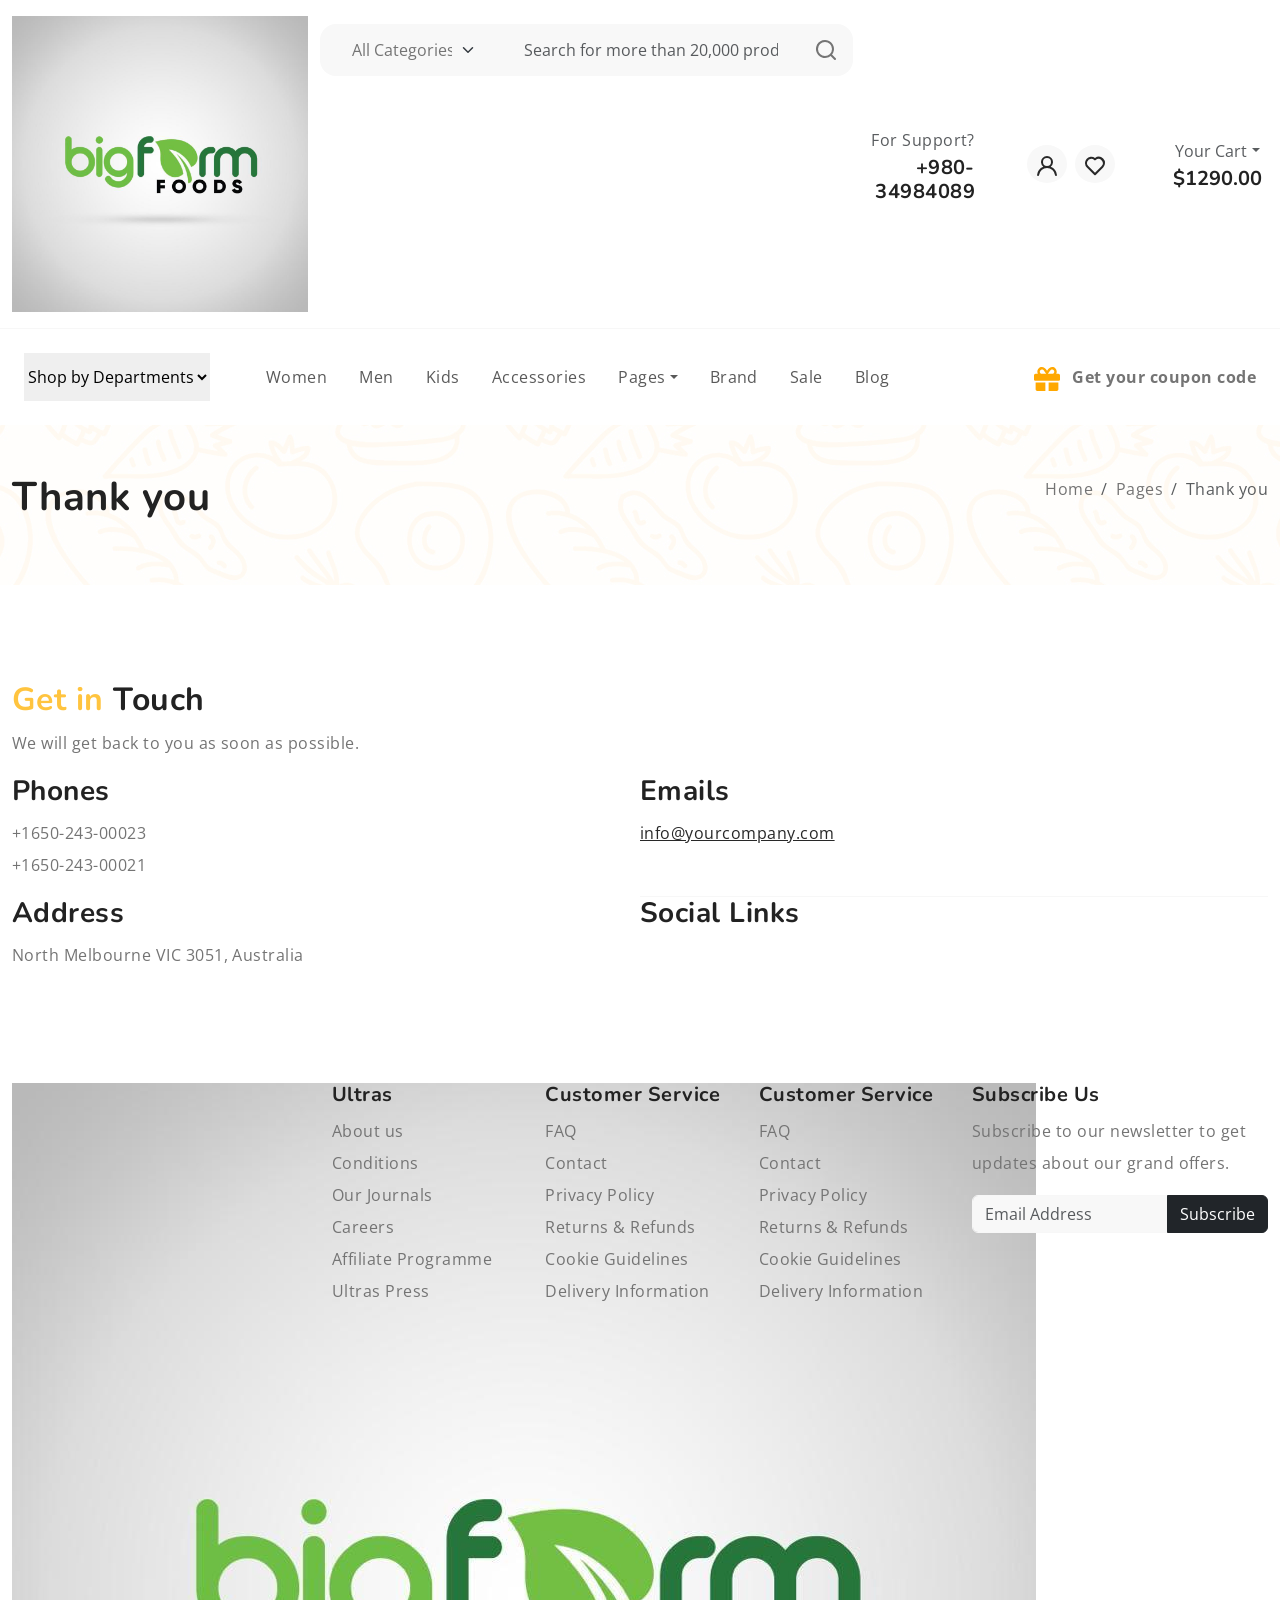
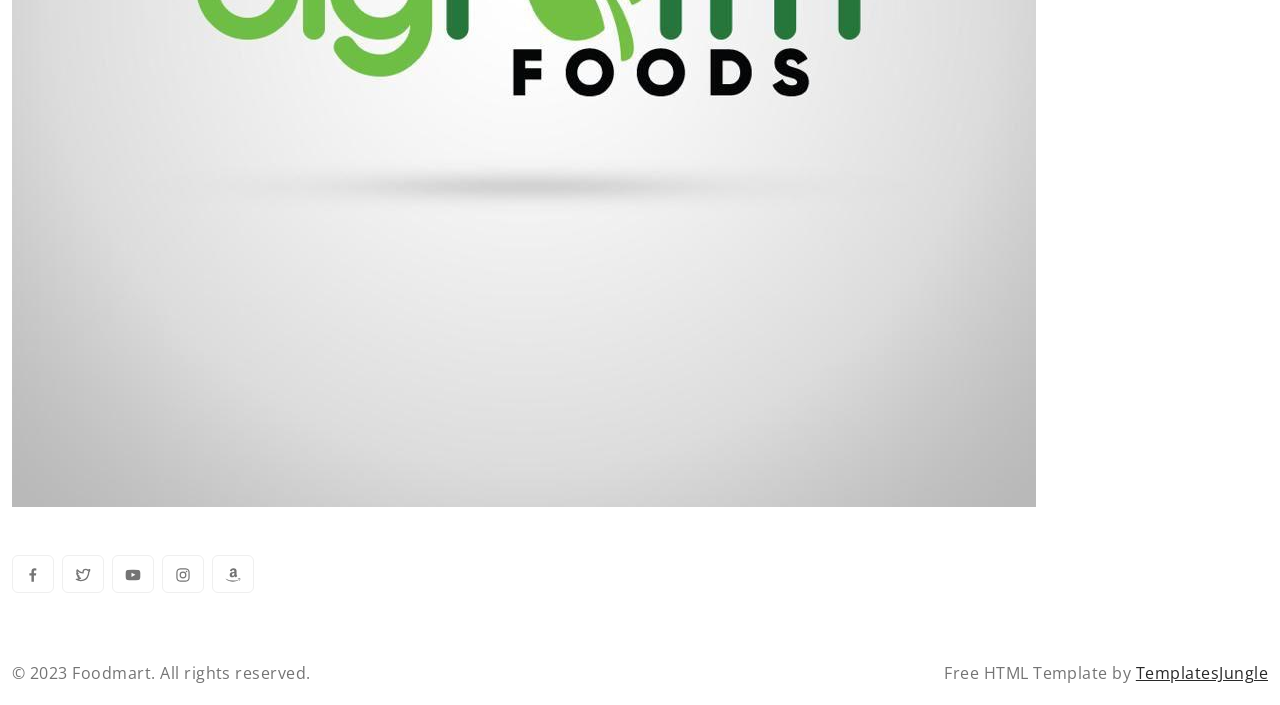
<file: src/thank-you.html>
<!DOCTYPE html>
<html lang="en">
  <head>
    <title>FoodMart - Free eCommerce Grocery Store HTML Website Template</title>
    <meta charset="utf-8">
    <meta http-equiv="X-UA-Compatible" content="IE=edge">
    <meta name="viewport" content="width=device-width, initial-scale=1.0">
    <meta name="format-detection" content="telephone=no">
    <meta name="apple-mobile-web-app-capable" content="yes">
    <meta name="author" content="">
    <meta name="keywords" content="">
    <meta name="description" content="">
  </head>

  <link rel="stylesheet" href="https://cdn.jsdelivr.net/npm/swiper@9/swiper-bundle.min.css"/>

  <link href="https://cdn.jsdelivr.net/npm/bootstrap@5.3.0-alpha3/dist/css/bootstrap.min.css" rel="stylesheet" integrity="sha384-KK94CHFLLe+nY2dmCWGMq91rCGa5gtU4mk92HdvYe+M/SXH301p5ILy+dN9+nJOZ" crossorigin="anonymous">
  
  <link rel="stylesheet" type="text/css" href="css/vendor.css">
  <link rel="stylesheet" type="text/css" href="style.css">

  <link rel="preconnect" href="https://fonts.googleapis.com">
  <link rel="preconnect" href="https://fonts.gstatic.com" crossorigin>
  <link href="https://fonts.googleapis.com/css2?family=Nunito:wght@400;700&family=Open+Sans:ital,wght@0,400;0,700;1,400;1,700&display=swap" rel="stylesheet">

  </head>
  <body>

    <svg xmlns="http://www.w3.org/2000/svg" style="display: none;">
      <defs>
        <symbol xmlns="http://www.w3.org/2000/svg" id="link" viewBox="0 0 24 24">
          <path fill="currentColor" d="M12 19a1 1 0 1 0-1-1a1 1 0 0 0 1 1Zm5 0a1 1 0 1 0-1-1a1 1 0 0 0 1 1Zm0-4a1 1 0 1 0-1-1a1 1 0 0 0 1 1Zm-5 0a1 1 0 1 0-1-1a1 1 0 0 0 1 1Zm7-12h-1V2a1 1 0 0 0-2 0v1H8V2a1 1 0 0 0-2 0v1H5a3 3 0 0 0-3 3v14a3 3 0 0 0 3 3h14a3 3 0 0 0 3-3V6a3 3 0 0 0-3-3Zm1 17a1 1 0 0 1-1 1H5a1 1 0 0 1-1-1v-9h16Zm0-11H4V6a1 1 0 0 1 1-1h1v1a1 1 0 0 0 2 0V5h8v1a1 1 0 0 0 2 0V5h1a1 1 0 0 1 1 1ZM7 15a1 1 0 1 0-1-1a1 1 0 0 0 1 1Zm0 4a1 1 0 1 0-1-1a1 1 0 0 0 1 1Z"/>
        </symbol>
        <symbol xmlns="http://www.w3.org/2000/svg" id="arrow-right" viewBox="0 0 24 24">
          <path fill="currentColor" d="M17.92 11.62a1 1 0 0 0-.21-.33l-5-5a1 1 0 0 0-1.42 1.42l3.3 3.29H7a1 1 0 0 0 0 2h7.59l-3.3 3.29a1 1 0 0 0 0 1.42a1 1 0 0 0 1.42 0l5-5a1 1 0 0 0 .21-.33a1 1 0 0 0 0-.76Z"/>
        </symbol>
        <symbol xmlns="http://www.w3.org/2000/svg" id="category" viewBox="0 0 24 24">
          <path fill="currentColor" d="M19 5.5h-6.28l-.32-1a3 3 0 0 0-2.84-2H5a3 3 0 0 0-3 3v13a3 3 0 0 0 3 3h14a3 3 0 0 0 3-3v-10a3 3 0 0 0-3-3Zm1 13a1 1 0 0 1-1 1H5a1 1 0 0 1-1-1v-13a1 1 0 0 1 1-1h4.56a1 1 0 0 1 .95.68l.54 1.64a1 1 0 0 0 .95.68h7a1 1 0 0 1 1 1Z"/>
        </symbol>
        <symbol xmlns="http://www.w3.org/2000/svg" id="calendar" viewBox="0 0 24 24">
          <path fill="currentColor" d="M19 4h-2V3a1 1 0 0 0-2 0v1H9V3a1 1 0 0 0-2 0v1H5a3 3 0 0 0-3 3v12a3 3 0 0 0 3 3h14a3 3 0 0 0 3-3V7a3 3 0 0 0-3-3Zm1 15a1 1 0 0 1-1 1H5a1 1 0 0 1-1-1v-7h16Zm0-9H4V7a1 1 0 0 1 1-1h2v1a1 1 0 0 0 2 0V6h6v1a1 1 0 0 0 2 0V6h2a1 1 0 0 1 1 1Z"/>
        </symbol>
        <symbol xmlns="http://www.w3.org/2000/svg" id="heart" viewBox="0 0 24 24">
          <path fill="currentColor" d="M20.16 4.61A6.27 6.27 0 0 0 12 4a6.27 6.27 0 0 0-8.16 9.48l7.45 7.45a1 1 0 0 0 1.42 0l7.45-7.45a6.27 6.27 0 0 0 0-8.87Zm-1.41 7.46L12 18.81l-6.75-6.74a4.28 4.28 0 0 1 3-7.3a4.25 4.25 0 0 1 3 1.25a1 1 0 0 0 1.42 0a4.27 4.27 0 0 1 6 6.05Z"/>
        </symbol>
        <symbol xmlns="http://www.w3.org/2000/svg" id="plus" viewBox="0 0 24 24">
          <path fill="currentColor" d="M19 11h-6V5a1 1 0 0 0-2 0v6H5a1 1 0 0 0 0 2h6v6a1 1 0 0 0 2 0v-6h6a1 1 0 0 0 0-2Z"/>
        </symbol>
        <symbol xmlns="http://www.w3.org/2000/svg" id="minus" viewBox="0 0 24 24">
          <path fill="currentColor" d="M19 11H5a1 1 0 0 0 0 2h14a1 1 0 0 0 0-2Z"/>
        </symbol>
        <symbol xmlns="http://www.w3.org/2000/svg" id="cart" viewBox="0 0 24 24">
          <path fill="currentColor" d="M8.5 19a1.5 1.5 0 1 0 1.5 1.5A1.5 1.5 0 0 0 8.5 19ZM19 16H7a1 1 0 0 1 0-2h8.491a3.013 3.013 0 0 0 2.885-2.176l1.585-5.55A1 1 0 0 0 19 5H6.74a3.007 3.007 0 0 0-2.82-2H3a1 1 0 0 0 0 2h.921a1.005 1.005 0 0 1 .962.725l.155.545v.005l1.641 5.742A3 3 0 0 0 7 18h12a1 1 0 0 0 0-2Zm-1.326-9l-1.22 4.274a1.005 1.005 0 0 1-.963.726H8.754l-.255-.892L7.326 7ZM16.5 19a1.5 1.5 0 1 0 1.5 1.5a1.5 1.5 0 0 0-1.5-1.5Z"/>
        </symbol>
        <symbol xmlns="http://www.w3.org/2000/svg" id="check" viewBox="0 0 24 24">
          <path fill="currentColor" d="M18.71 7.21a1 1 0 0 0-1.42 0l-7.45 7.46l-3.13-3.14A1 1 0 1 0 5.29 13l3.84 3.84a1 1 0 0 0 1.42 0l8.16-8.16a1 1 0 0 0 0-1.47Z"/>
        </symbol>
        <symbol xmlns="http://www.w3.org/2000/svg" id="trash" viewBox="0 0 24 24">
          <path fill="currentColor" d="M10 18a1 1 0 0 0 1-1v-6a1 1 0 0 0-2 0v6a1 1 0 0 0 1 1ZM20 6h-4V5a3 3 0 0 0-3-3h-2a3 3 0 0 0-3 3v1H4a1 1 0 0 0 0 2h1v11a3 3 0 0 0 3 3h8a3 3 0 0 0 3-3V8h1a1 1 0 0 0 0-2ZM10 5a1 1 0 0 1 1-1h2a1 1 0 0 1 1 1v1h-4Zm7 14a1 1 0 0 1-1 1H8a1 1 0 0 1-1-1V8h10Zm-3-1a1 1 0 0 0 1-1v-6a1 1 0 0 0-2 0v6a1 1 0 0 0 1 1Z"/>
        </symbol>
        <symbol xmlns="http://www.w3.org/2000/svg" id="star-outline" viewBox="0 0 15 15">
          <path fill="none" stroke="currentColor" stroke-linecap="round" stroke-linejoin="round" d="M7.5 9.804L5.337 11l.413-2.533L4 6.674l2.418-.37L7.5 4l1.082 2.304l2.418.37l-1.75 1.793L9.663 11L7.5 9.804Z"/>
        </symbol>
        <symbol xmlns="http://www.w3.org/2000/svg" id="star-solid" viewBox="0 0 15 15">
          <path fill="currentColor" d="M7.953 3.788a.5.5 0 0 0-.906 0L6.08 5.85l-2.154.33a.5.5 0 0 0-.283.843l1.574 1.613l-.373 2.284a.5.5 0 0 0 .736.518l1.92-1.063l1.921 1.063a.5.5 0 0 0 .736-.519l-.373-2.283l1.574-1.613a.5.5 0 0 0-.283-.844L8.921 5.85l-.968-2.062Z"/>
        </symbol>
        <symbol xmlns="http://www.w3.org/2000/svg" id="search" viewBox="0 0 24 24">
          <path fill="currentColor" d="M21.71 20.29L18 16.61A9 9 0 1 0 16.61 18l3.68 3.68a1 1 0 0 0 1.42 0a1 1 0 0 0 0-1.39ZM11 18a7 7 0 1 1 7-7a7 7 0 0 1-7 7Z"/>
        </symbol>
        <symbol xmlns="http://www.w3.org/2000/svg" id="user" viewBox="0 0 24 24">
          <path fill="currentColor" d="M15.71 12.71a6 6 0 1 0-7.42 0a10 10 0 0 0-6.22 8.18a1 1 0 0 0 2 .22a8 8 0 0 1 15.9 0a1 1 0 0 0 1 .89h.11a1 1 0 0 0 .88-1.1a10 10 0 0 0-6.25-8.19ZM12 12a4 4 0 1 1 4-4a4 4 0 0 1-4 4Z"/>
        </symbol>
        <symbol xmlns="http://www.w3.org/2000/svg" id="close" viewBox="0 0 15 15">
          <path fill="currentColor" d="M7.953 3.788a.5.5 0 0 0-.906 0L6.08 5.85l-2.154.33a.5.5 0 0 0-.283.843l1.574 1.613l-.373 2.284a.5.5 0 0 0 .736.518l1.92-1.063l1.921 1.063a.5.5 0 0 0 .736-.519l-.373-2.283l1.574-1.613a.5.5 0 0 0-.283-.844L8.921 5.85l-.968-2.062Z"/>
        </symbol>
      </defs>
    </svg>

    <div class="preloader-wrapper">
      <div class="preloader">
      </div>
    </div>

    <div class="offcanvas offcanvas-end" data-bs-scroll="true" tabindex="-1" id="offcanvasCart" aria-labelledby="My Cart">
      <div class="offcanvas-header justify-content-center">
        <button type="button" class="btn-close" data-bs-dismiss="offcanvas" aria-label="Close"></button>
      </div>
      <div class="offcanvas-body">
        <div class="order-md-last">
          <h4 class="d-flex justify-content-between align-items-center mb-3">
            <span class="text-primary">Your cart</span>
            <span class="badge bg-primary rounded-pill">3</span>
          </h4>
          <ul class="list-group mb-3">
            <li class="list-group-item d-flex justify-content-between lh-sm">
              <div>
                <h6 class="my-0">Growers cider</h6>
                <small class="text-body-secondary">Brief description</small>
              </div>
              <span class="text-body-secondary">$12</span>
            </li>
            <li class="list-group-item d-flex justify-content-between lh-sm">
              <div>
                <h6 class="my-0">Fresh grapes</h6>
                <small class="text-body-secondary">Brief description</small>
              </div>
              <span class="text-body-secondary">$8</span>
            </li>
            <li class="list-group-item d-flex justify-content-between lh-sm">
              <div>
                <h6 class="my-0">Heinz tomato ketchup</h6>
                <small class="text-body-secondary">Brief description</small>
              </div>
              <span class="text-body-secondary">$5</span>
            </li>
            <li class="list-group-item d-flex justify-content-between">
              <span>Total (USD)</span>
              <strong>$20</strong>
            </li>
          </ul>
  
          <button class="w-100 btn btn-primary btn-lg" type="submit">Continue to checkout</button>
        </div>
      </div>
    </div>
    
    <div class="offcanvas offcanvas-end" data-bs-scroll="true" tabindex="-1" id="offcanvasSearch" aria-labelledby="Search">
      <div class="offcanvas-header justify-content-center">
        <button type="button" class="btn-close" data-bs-dismiss="offcanvas" aria-label="Close"></button>
      </div>
      <div class="offcanvas-body">
        <div class="order-md-last">
          <h4 class="d-flex justify-content-between align-items-center mb-3">
            <span class="text-primary">Search</span>
          </h4>
          <form role="search" method="get" class="d-flex">
            <form class="d-flex mt-3 gap-0" role="newsletter">
              <input class="form-control form-control-lg rounded-start rounded-0 bg-light" type="email" placeholder="What are you looking for?" aria-label="What are you looking for?">
              <button class="btn btn-dark rounded-end rounded-0" type="submit">Search</button>
            </form>
          </form>
        </div>
      </div>
    </div>

    <header>
      <div class="container-fluid">
        <div class="row py-3 border-bottom">
          
          <div class="col-sm-4 col-lg-3 text-center text-sm-start">
            <div class="main-logo">
              <a href="index.html">
                <img src="images/logo.png" alt="logo" class="img-fluid">
              </a>
            </div>
          </div>
          
          <div class="col-sm-6 offset-sm-2 offset-md-0 col-lg-5 d-none d-lg-block">
            <div class="search-bar row bg-light p-2 my-2 rounded-4">
              <div class="col-md-4 d-none d-md-block">
                <select class="form-select border-0 bg-transparent">
                  <option>All Categories</option>
                  <option>Groceries</option>
                  <option>Drinks</option>
                  <option>Chocolates</option>
                </select>
              </div>
              <div class="col-11 col-md-7">
                <form id="search-form" class="text-center" action="" method="">
                  <input type="text" class="form-control border-0 bg-transparent" placeholder="Search for more than 20,000 products" />
                </form>
              </div>
              <div class="col-1">
                <svg xmlns="http://www.w3.org/2000/svg" width="24" height="24" viewBox="0 0 24 24"><path fill="currentColor" d="M21.71 20.29L18 16.61A9 9 0 1 0 16.61 18l3.68 3.68a1 1 0 0 0 1.42 0a1 1 0 0 0 0-1.39ZM11 18a7 7 0 1 1 7-7a7 7 0 0 1-7 7Z"/></svg>
              </div>
            </div>
          </div>
          
          <div class="col-sm-8 col-lg-4 d-flex justify-content-end gap-5 align-items-center mt-4 mt-sm-0 justify-content-center justify-content-sm-end">
            <div class="support-box text-end d-none d-xl-block">
              <span class="fs-6 text-muted">For Support?</span>
              <h5 class="mb-0">+980-34984089</h5>
            </div>

            <ul class="d-flex justify-content-end list-unstyled m-0">
              <li>
                <a href="#" class="rounded-circle bg-light p-2 mx-1">
                  <svg width="24" height="24" viewBox="0 0 24 24"><use xlink:href="#user"></use></svg>
                </a>
              </li>
              <li>
                <a href="#" class="rounded-circle bg-light p-2 mx-1">
                  <svg width="24" height="24" viewBox="0 0 24 24"><use xlink:href="#heart"></use></svg>
                </a>
              </li>
              <li class="d-lg-none">
                <a href="#" class="rounded-circle bg-light p-2 mx-1" data-bs-toggle="offcanvas" data-bs-target="#offcanvasCart" aria-controls="offcanvasCart">
                  <svg width="24" height="24" viewBox="0 0 24 24"><use xlink:href="#cart"></use></svg>
                </a>
              </li>
              <li class="d-lg-none">
                <a href="#" class="rounded-circle bg-light p-2 mx-1" data-bs-toggle="offcanvas" data-bs-target="#offcanvasSearch" aria-controls="offcanvasSearch">
                  <svg width="24" height="24" viewBox="0 0 24 24"><use xlink:href="#search"></use></svg>
                </a>
              </li>
            </ul>

            <div class="cart text-end d-none d-lg-block dropdown">
              <button class="border-0 bg-transparent" type="button" data-bs-toggle="offcanvas" data-bs-target="#offcanvasCart" aria-controls="offcanvasCart">
                <span class="fs-6 text-muted dropdown-toggle">Your Cart</span>
                <h5 class="mb-0"><span class="cart-total">$1290.00</span></h5>
              </button>
            </div>

        </div>
      </div>
      <div class="container-fluid">
        <div class="row py-3">
          <div class="d-flex  justify-content-center justify-content-sm-between align-items-center">
            <nav class="main-menu d-flex navbar navbar-expand-lg">

              <button class="navbar-toggler" type="button" data-bs-toggle="offcanvas" data-bs-target="#offcanvasNavbar"
                aria-controls="offcanvasNavbar">
                <span class="navbar-toggler-icon"></span>
              </button>

              <div class="offcanvas offcanvas-end" tabindex="-1" id="offcanvasNavbar" aria-labelledby="offcanvasNavbarLabel">

                <div class="offcanvas-header justify-content-center">
                  <button type="button" class="btn-close" data-bs-dismiss="offcanvas" aria-label="Close"></button>
                </div>

                <div class="offcanvas-body">
              
                  <select class="filter-categories border-0 mb-0 me-5">
                    <option>Shop by Departments</option>
                    <option>Groceries</option>
                    <option>Drinks</option>
                    <option>Chocolates</option>
                  </select>
              
                  <ul class="navbar-nav justify-content-end menu-list list-unstyled d-flex gap-md-3 mb-0">
                    <li class="nav-item active">
                      <a href="#women" class="nav-link">Women</a>
                    </li>
                    <li class="nav-item dropdown">
                      <a href="#men" class="nav-link">Men</a>
                    </li>
                    <li class="nav-item">
                      <a href="#kids" class="nav-link">Kids</a>
                    </li>
                    <li class="nav-item">
                      <a href="#accessories" class="nav-link">Accessories</a>
                    </li>
                    <li class="nav-item dropdown">
                      <a class="nav-link dropdown-toggle" role="button" id="pages" data-bs-toggle="dropdown" aria-expanded="false">Pages</a>
                      <ul class="dropdown-menu" aria-labelledby="pages">
                        <li><a href="about.html" class="dropdown-item">About Us</a></li>
                        <li><a href="shop.html" class="dropdown-item">Shop<span class="badge bg-success text-dark ms-2">PRO</span></a></li>
                        <li><a href="single-product.html" class="dropdown-item">Single Product<span class="badge bg-success text-dark ms-2">PRO</span></a></li>
                        <li><a href="cart.html" class="dropdown-item">Cart<span class="badge bg-success text-dark ms-2">PRO</span></a></li>
                        <li><a href="checkout.html" class="dropdown-item">Checkout<span class="badge bg-success text-dark ms-2">PRO</span></a></li>
                        <li><a href="blog.html" class="dropdown-item">Blog</a></li>
                        <li><a href="single-post.html" class="dropdown-item">Single Post</a></li>
                        <li><a href="styles.html" class="dropdown-item">Styles</a></li>
                        <li><a href="contact.html" class="dropdown-item">Contact<span class="badge bg-success text-dark ms-2">PRO</span></a></li>
                        <li><a href="thank-you.html" class="dropdown-item">Thank You</a></li>
                      </ul>
                    </li>
                    <li class="nav-item">
                      <a href="#brand" class="nav-link">Brand</a>
                    </li>
                    <li class="nav-item">
                      <a href="#sale" class="nav-link">Sale</a>
                    </li>
                    <li class="nav-item">
                      <a href="#blog" class="nav-link">Blog</a>
                    </li>
                  </ul>
                
                </div>

              </div>

            </nav>
            <div class="d-none d-lg-block">
              <a href="#" class="nav-link btn-coupon-code">
                <img src="images/gift.svg">
                <strong class="ms-2">Get your coupon code</strong>
              </a>
            </div>
          </div>
        </div>
      </div>
    </header>

    <section class="py-5 mb-5" style="background: url(images/background-pattern.jpg);">
      <div class="container-fluid">
        <div class="d-flex justify-content-between">
          <h1 class="page-title pb-2">Thank you</h1>
          <nav class="breadcrumb fs-6">
            <a class="breadcrumb-item nav-link" href="#">Home</a>
            <a class="breadcrumb-item nav-link" href="#">Pages</a>
            <span class="breadcrumb-item active" aria-current="page">Thank you</span>
          </nav>
        </div>
      </div>
    </section>

    <section id="thank-you" class="py-5 bg-light-grey">
      <div class="container-fluid">
        <div class="row justify-content-center">
          
          <div class="col-md-12">
            <div class="contact-information">
              
                <div class="section-header">
                  <h2 class="section-title"><span class="text-primary">Get in</span> Touch</h2>
                  <p>We will get back to you as soon as possible.</p>
                </div>
                <div class="row">
                  <div class="d-flex flex-wrap">
                    <div class="col-md-6">
                      <div class="detail">
                        <h3>Phones</h3>
                        <ul class="list-unstyled">
                          <li>
                            <i class="icon icon-phone"></i>+1650-243-00023
                          </li>
                          <li>
                            <i class="icon icon-phone"></i>+1650-243-00021
                          </li>
                        </ul>
                      </div>
                    </div>
                    <div class="col-md-6 border-bottom">
                      <div class="detail">
                        <h3>Emails</h3>
                        <ul class="list-unstyled">
                          <li>
                            <i class="icon icon-envelope"></i>
                            <a href="mailto:info@yourcompany.com">info@yourcompany.com</a>
                          </li>
                        </ul>
                      </div>
                    </div>
                    <div class="col-md-6 border-right">
                      <div class="address detail">
                        <h3>Address</h3>
                        <ul class="list-unstyled">
                          <li>
                            <i class="icon icon-location"></i>
                            <span>North Melbourne VIC 3051, Australia</span>
                          </li>
                        </ul>
                      </div>
                    </div>
                    <div class="col-md-6">
                      <div class="detail">
                        <h3>Social Links</h3>
                        <ul class="social-links list-unstyled d-flex">
                          <li><a href="#" class="icon icon-facebook"></a></li>
                          <li><a href="#" class="icon icon-twitter"></a></li>
                          <li><a href="#" class="icon icon-youtube"></a></li>
                          <li><a href="#" class="icon icon-linkedin-square"></a></li>
                        </ul>
                      </div>
                    </div>
                  </div>
                </div>
              
            </div>

          </div>
        </div>
      </div>
      </div>
    </section>


    <footer class="py-5">
      <div class="container-fluid">
        <div class="row">

          <div class="col-lg-3 col-md-6 col-sm-6">
            <div class="footer-menu">
              <img src="images/logo.png" alt="logo">
              <div class="social-links mt-5">
                <ul class="d-flex list-unstyled gap-2">
                  <li>
                    <a href="#" class="btn btn-outline-light">
                      <svg xmlns="http://www.w3.org/2000/svg" width="16" height="16" viewBox="0 0 24 24"><path fill="currentColor" d="M15.12 5.32H17V2.14A26.11 26.11 0 0 0 14.26 2c-2.72 0-4.58 1.66-4.58 4.7v2.62H6.61v3.56h3.07V22h3.68v-9.12h3.06l.46-3.56h-3.52V7.05c0-1.05.28-1.73 1.76-1.73Z"/></svg>
                    </a>
                  </li>
                  <li>
                    <a href="#" class="btn btn-outline-light">
                      <svg xmlns="http://www.w3.org/2000/svg" width="16" height="16" viewBox="0 0 24 24"><path fill="currentColor" d="M22.991 3.95a1 1 0 0 0-1.51-.86a7.48 7.48 0 0 1-1.874.794a5.152 5.152 0 0 0-3.374-1.242a5.232 5.232 0 0 0-5.223 5.063a11.032 11.032 0 0 1-6.814-3.924a1.012 1.012 0 0 0-.857-.365a.999.999 0 0 0-.785.5a5.276 5.276 0 0 0-.242 4.769l-.002.001a1.041 1.041 0 0 0-.496.89a3.042 3.042 0 0 0 .027.439a5.185 5.185 0 0 0 1.568 3.312a.998.998 0 0 0-.066.77a5.204 5.204 0 0 0 2.362 2.922a7.465 7.465 0 0 1-3.59.448A1 1 0 0 0 1.45 19.3a12.942 12.942 0 0 0 7.01 2.061a12.788 12.788 0 0 0 12.465-9.363a12.822 12.822 0 0 0 .535-3.646l-.001-.2a5.77 5.77 0 0 0 1.532-4.202Zm-3.306 3.212a.995.995 0 0 0-.234.702c.01.165.009.331.009.488a10.824 10.824 0 0 1-.454 3.08a10.685 10.685 0 0 1-10.546 7.93a10.938 10.938 0 0 1-2.55-.301a9.48 9.48 0 0 0 2.942-1.564a1 1 0 0 0-.602-1.786a3.208 3.208 0 0 1-2.214-.935q.224-.042.445-.105a1 1 0 0 0-.08-1.943a3.198 3.198 0 0 1-2.25-1.726a5.3 5.3 0 0 0 .545.046a1.02 1.02 0 0 0 .984-.696a1 1 0 0 0-.4-1.137a3.196 3.196 0 0 1-1.425-2.673c0-.066.002-.133.006-.198a13.014 13.014 0 0 0 8.21 3.48a1.02 1.02 0 0 0 .817-.36a1 1 0 0 0 .206-.867a3.157 3.157 0 0 1-.087-.729a3.23 3.23 0 0 1 3.226-3.226a3.184 3.184 0 0 1 2.345 1.02a.993.993 0 0 0 .921.298a9.27 9.27 0 0 0 1.212-.322a6.681 6.681 0 0 1-1.026 1.524Z"/></svg>
                    </a>
                  </li>
                  <li>
                    <a href="#" class="btn btn-outline-light">
                      <svg xmlns="http://www.w3.org/2000/svg" width="16" height="16" viewBox="0 0 24 24"><path fill="currentColor" d="M23 9.71a8.5 8.5 0 0 0-.91-4.13a2.92 2.92 0 0 0-1.72-1A78.36 78.36 0 0 0 12 4.27a78.45 78.45 0 0 0-8.34.3a2.87 2.87 0 0 0-1.46.74c-.9.83-1 2.25-1.1 3.45a48.29 48.29 0 0 0 0 6.48a9.55 9.55 0 0 0 .3 2a3.14 3.14 0 0 0 .71 1.36a2.86 2.86 0 0 0 1.49.78a45.18 45.18 0 0 0 6.5.33c3.5.05 6.57 0 10.2-.28a2.88 2.88 0 0 0 1.53-.78a2.49 2.49 0 0 0 .61-1a10.58 10.58 0 0 0 .52-3.4c.04-.56.04-3.94.04-4.54ZM9.74 14.85V8.66l5.92 3.11c-1.66.92-3.85 1.96-5.92 3.08Z"/></svg>
                    </a>
                  </li>
                  <li>
                    <a href="#" class="btn btn-outline-light">
                      <svg xmlns="http://www.w3.org/2000/svg" width="16" height="16" viewBox="0 0 24 24"><path fill="currentColor" d="M17.34 5.46a1.2 1.2 0 1 0 1.2 1.2a1.2 1.2 0 0 0-1.2-1.2Zm4.6 2.42a7.59 7.59 0 0 0-.46-2.43a4.94 4.94 0 0 0-1.16-1.77a4.7 4.7 0 0 0-1.77-1.15a7.3 7.3 0 0 0-2.43-.47C15.06 2 14.72 2 12 2s-3.06 0-4.12.06a7.3 7.3 0 0 0-2.43.47a4.78 4.78 0 0 0-1.77 1.15a4.7 4.7 0 0 0-1.15 1.77a7.3 7.3 0 0 0-.47 2.43C2 8.94 2 9.28 2 12s0 3.06.06 4.12a7.3 7.3 0 0 0 .47 2.43a4.7 4.7 0 0 0 1.15 1.77a4.78 4.78 0 0 0 1.77 1.15a7.3 7.3 0 0 0 2.43.47C8.94 22 9.28 22 12 22s3.06 0 4.12-.06a7.3 7.3 0 0 0 2.43-.47a4.7 4.7 0 0 0 1.77-1.15a4.85 4.85 0 0 0 1.16-1.77a7.59 7.59 0 0 0 .46-2.43c0-1.06.06-1.4.06-4.12s0-3.06-.06-4.12ZM20.14 16a5.61 5.61 0 0 1-.34 1.86a3.06 3.06 0 0 1-.75 1.15a3.19 3.19 0 0 1-1.15.75a5.61 5.61 0 0 1-1.86.34c-1 .05-1.37.06-4 .06s-3 0-4-.06a5.73 5.73 0 0 1-1.94-.3a3.27 3.27 0 0 1-1.1-.75a3 3 0 0 1-.74-1.15a5.54 5.54 0 0 1-.4-1.9c0-1-.06-1.37-.06-4s0-3 .06-4a5.54 5.54 0 0 1 .35-1.9A3 3 0 0 1 5 5a3.14 3.14 0 0 1 1.1-.8A5.73 5.73 0 0 1 8 3.86c1 0 1.37-.06 4-.06s3 0 4 .06a5.61 5.61 0 0 1 1.86.34a3.06 3.06 0 0 1 1.19.8a3.06 3.06 0 0 1 .75 1.1a5.61 5.61 0 0 1 .34 1.9c.05 1 .06 1.37.06 4s-.01 3-.06 4ZM12 6.87A5.13 5.13 0 1 0 17.14 12A5.12 5.12 0 0 0 12 6.87Zm0 8.46A3.33 3.33 0 1 1 15.33 12A3.33 3.33 0 0 1 12 15.33Z"/></svg>
                    </a>
                  </li>
                  <li>
                    <a href="#" class="btn btn-outline-light">
                      <svg xmlns="http://www.w3.org/2000/svg" width="16" height="16" viewBox="0 0 24 24"><path fill="currentColor" d="M1.04 17.52q.1-.16.32-.02a21.308 21.308 0 0 0 10.88 2.9a21.524 21.524 0 0 0 7.74-1.46q.1-.04.29-.12t.27-.12a.356.356 0 0 1 .47.12q.17.24-.11.44q-.36.26-.92.6a14.99 14.99 0 0 1-3.84 1.58A16.175 16.175 0 0 1 12 22a16.017 16.017 0 0 1-5.9-1.09a16.246 16.246 0 0 1-4.98-3.07a.273.273 0 0 1-.12-.2a.215.215 0 0 1 .04-.12Zm6.02-5.7a4.036 4.036 0 0 1 .68-2.36A4.197 4.197 0 0 1 9.6 7.98a10.063 10.063 0 0 1 2.66-.66q.54-.06 1.76-.16v-.34a3.562 3.562 0 0 0-.28-1.72a1.5 1.5 0 0 0-1.32-.6h-.16a2.189 2.189 0 0 0-1.14.42a1.64 1.64 0 0 0-.62 1a.508.508 0 0 1-.4.46L7.8 6.1q-.34-.08-.34-.36a.587.587 0 0 1 .02-.14a3.834 3.834 0 0 1 1.67-2.64A6.268 6.268 0 0 1 12.26 2h.5a5.054 5.054 0 0 1 3.56 1.18a3.81 3.81 0 0 1 .37.43a3.875 3.875 0 0 1 .27.41a2.098 2.098 0 0 1 .18.52q.08.34.12.47a2.856 2.856 0 0 1 .06.56q.02.43.02.51v4.84a2.868 2.868 0 0 0 .15.95a2.475 2.475 0 0 0 .29.62q.14.19.46.61a.599.599 0 0 1 .12.32a.346.346 0 0 1-.16.28q-1.66 1.44-1.8 1.56a.557.557 0 0 1-.58.04q-.28-.24-.49-.46t-.3-.32a4.466 4.466 0 0 1-.29-.39q-.2-.29-.28-.39a4.91 4.91 0 0 1-2.2 1.52a6.038 6.038 0 0 1-1.68.2a3.505 3.505 0 0 1-2.53-.95a3.553 3.553 0 0 1-.99-2.69Zm3.44-.4a1.895 1.895 0 0 0 .39 1.25a1.294 1.294 0 0 0 1.05.47a1.022 1.022 0 0 0 .17-.02a1.022 1.022 0 0 1 .15-.02a2.033 2.033 0 0 0 1.3-1.08a3.13 3.13 0 0 0 .33-.83a3.8 3.8 0 0 0 .12-.73q.01-.28.01-.92v-.5a7.287 7.287 0 0 0-1.76.16a2.144 2.144 0 0 0-1.76 2.22Zm8.4 6.44a.626.626 0 0 1 .12-.16a3.14 3.14 0 0 1 .96-.46a6.52 6.52 0 0 1 1.48-.22a1.195 1.195 0 0 1 .38.02q.9.08 1.08.3a.655.655 0 0 1 .08.36v.14a4.56 4.56 0 0 1-.38 1.65a3.84 3.84 0 0 1-1.06 1.53a.302.302 0 0 1-.18.08a.177.177 0 0 1-.08-.02q-.12-.06-.06-.22a7.632 7.632 0 0 0 .74-2.42a.513.513 0 0 0-.08-.32q-.2-.24-1.12-.24q-.34 0-.8.04q-.5.06-.92.12a.232.232 0 0 1-.16-.04a.065.065 0 0 1-.02-.08a.153.153 0 0 1 .02-.06Z"/></svg>
                    </a>
                  </li>
                </ul>
              </div>
            </div>
          </div>

          <div class="col-md-2 col-sm-6">
            <div class="footer-menu">
              <h5 class="widget-title">Ultras</h5>
              <ul class="menu-list list-unstyled">
                <li class="menu-item">
                  <a href="#" class="nav-link">About us</a>
                </li>
                <li class="menu-item">
                  <a href="#" class="nav-link">Conditions </a>
                </li>
                <li class="menu-item">
                  <a href="#" class="nav-link">Our Journals</a>
                </li>
                <li class="menu-item">
                  <a href="#" class="nav-link">Careers</a>
                </li>
                <li class="menu-item">
                  <a href="#" class="nav-link">Affiliate Programme</a>
                </li>
                <li class="menu-item">
                  <a href="#" class="nav-link">Ultras Press</a>
                </li>
              </ul>
            </div>
          </div>
          <div class="col-md-2 col-sm-6">
            <div class="footer-menu">
              <h5 class="widget-title">Customer Service</h5>
              <ul class="menu-list list-unstyled">
                <li class="menu-item">
                  <a href="#" class="nav-link">FAQ</a>
                </li>
                <li class="menu-item">
                  <a href="#" class="nav-link">Contact</a>
                </li>
                <li class="menu-item">
                  <a href="#" class="nav-link">Privacy Policy</a>
                </li>
                <li class="menu-item">
                  <a href="#" class="nav-link">Returns & Refunds</a>
                </li>
                <li class="menu-item">
                  <a href="#" class="nav-link">Cookie Guidelines</a>
                </li>
                <li class="menu-item">
                  <a href="#" class="nav-link">Delivery Information</a>
                </li>
              </ul>
            </div>
          </div>
          <div class="col-md-2 col-sm-6">
            <div class="footer-menu">
              <h5 class="widget-title">Customer Service</h5>
              <ul class="menu-list list-unstyled">
                <li class="menu-item">
                  <a href="#" class="nav-link">FAQ</a>
                </li>
                <li class="menu-item">
                  <a href="#" class="nav-link">Contact</a>
                </li>
                <li class="menu-item">
                  <a href="#" class="nav-link">Privacy Policy</a>
                </li>
                <li class="menu-item">
                  <a href="#" class="nav-link">Returns & Refunds</a>
                </li>
                <li class="menu-item">
                  <a href="#" class="nav-link">Cookie Guidelines</a>
                </li>
                <li class="menu-item">
                  <a href="#" class="nav-link">Delivery Information</a>
                </li>
              </ul>
            </div>
          </div>
          <div class="col-lg-3 col-md-6 col-sm-6">
            <div class="footer-menu">
              <h5 class="widget-title">Subscribe Us</h5>
              <p>Subscribe to our newsletter to get updates about our grand offers.</p>
              <form class="d-flex mt-3 gap-0" role="newsletter">
                <input class="form-control rounded-start rounded-0 bg-light" type="email" placeholder="Email Address" aria-label="Email Address">
                <button class="btn btn-dark rounded-end rounded-0" type="submit">Subscribe</button>
              </form>
            </div>
          </div>
          
        </div>
      </div>
    </footer>
    <div id="footer-bottom">
      <div class="container-fluid">
        <div class="row">
          <div class="col-md-6 copyright">
            <p>© 2023 Foodmart. All rights reserved.</p>
          </div>
          <div class="col-md-6 credit-link text-end">
            <p>Free HTML Template by <a href="https://templatesjungle.com/">TemplatesJungle</a></p>
          </div>
        </div>
      </div>
    </div>
    <script src="js/jquery-1.11.0.min.js"></script>
    <script src="https://cdn.jsdelivr.net/npm/swiper@9/swiper-bundle.min.js"></script>
    <script src="https://cdn.jsdelivr.net/npm/bootstrap@5.3.0-alpha3/dist/js/bootstrap.bundle.min.js" integrity="sha384-ENjdO4Dr2bkBIFxQpeoTz1HIcje39Wm4jDKdf19U8gI4ddQ3GYNS7NTKfAdVQSZe" crossorigin="anonymous"></script>
    <script src="js/plugins.js"></script>
    <script src="js/script.js"></script>
  </body>
</html>
</file>
<file: src/style.css>
/*
Theme Name: Ultras
Theme URI: https://templatesjungle.com/
Author: TemplatesJungle
Author URI: https://templatesjungle.com/
Description: Ultras is specially designed product packaged for eCommerce store websites.
Version: 1.1
*/

/*--------------------------------------------------------------
This is main CSS file that contains custom style rules used in this template
--------------------------------------------------------------*/

/*------------------------------------*\
    Table of contents
\*------------------------------------*/

/*------------------------------------------------

CSS STRUCTURE:

1. VARIABLES

2. GENERAL TYPOGRAPHY
  2.1 General Styles
  2.2 Floating & Alignment
  2.3 Forms
  2.4 Lists
  2.5 Code
  2.6 Tables
  2.7 Spacing
  2.8 Utilities
  2.9 Misc
    - Row Border
    - Zoom Effect
  2.10 Buttons
    - Button Sizes
    - Button Shapes
    - Button Color Scheme
    - Button Aligns
  2.11 Section
    - Hero Section
    - Section Title
    - Section Paddings
    - Section Margins
    - Section Bg Colors
    - Content Colors
    - Content Borders

3. EXTENDED TYPOGRAPHY
  3.1 Blockquote / Pullquote
  3.2 Text Highlights

4. CONTENT ELEMENTS
  4.1 Tabs
  4.2 Accordions
  4.3 Brand Carousel
  4.4 Category Carousel

5. BLOG STYLES
  5.1 Blog Single Post
  5.2 About Author
  5.3 Comments List
  5.4 Comments Form3

6. SITE STRUCTURE
  6.1 Header
    - Header Menu
    - Nav Sidebar
  6.2 Billboard
  6.3 About Us Section
  6.4 Video Section
  6.5 Selling Products Section
  6.6 Quotation Section
  6.7 Latest Blogs Section
  6.8 Newsletter Section
  6.9 Instagram Section
  6.10 Footer
    - Footer Top
    - Footer Bottom

7. OTHER PAGES
  7.1 Product detail
  7.2 Shop page

    
/*--------------------------------------------------------------
/** 1. VARIABLES
--------------------------------------------------------------*/
:root {
    /* widths for rows and containers
     */
    --header-height       : 160px;
    --header-height-min   : 80px;
}
/* on mobile devices below 600px
 */
@media screen and (max-width: 600px) {
    :root {
        --header-height : 100px;
        --header-height-min   : 80px;
    }
}
/* Theme Colors */
:root {
    --accent-color       : #FFC43F;
    --dark-color         : #222222;
    --light-dark-color   : #727272;
    --light-color        : #fff;
    --grey-color         : #dbdbdb;
    --light-grey-color   : #fafafa;
    --primary-color      : #6995B1;
    --light-primary-color   : #eef1f3;
}

/* Fonts */
:root {
    --body-font           : "Open Sans", sans-serif;
    --heading-font        : "Nunito", sans-serif;
}

body {
  --bs-link-color: #333;
  --bs-link-hover-color:#333;

  --bs-link-color-rgb: 40,40,40;
  --bs-link-hover-color-rgb: 0,0,0;

  /* --bs-link-color: #FFC43F;
  --bs-link-hover-color: #FFC43F; */

  --bs-light-rgb: 248, 248, 248;

  --bs-font-sans-serif: "Open Sans", sans-serif;
  --bs-body-font-family: var(--bs-font-sans-serif);
  --bs-body-font-size: 1rem;
  --bs-body-font-weight: 400;
  --bs-body-line-height: 2;
  --bs-body-color: #747474;

  --bs-primary: #FFC43F;
  --bs-primary-rgb: 255, 196, 63;
  
  --bs-primary-bg-subtle: #FFF9EB;
  --bs-border-color: #F7F7F7;

  --bs-secondary-rgb: 230, 243, 251;

  --bs-success-rgb: 238, 245, 228;
  --bs-danger-rgb: 249, 235, 231;
  --bs-warning-rgb: 255, 249, 235;
  --bs-info-rgb: 230, 243, 250;

  /*--bs-blue: #0d6efd;
  --bs-indigo: #6610f2;
  --bs-purple: #6f42c1;
  --bs-pink: #d63384;
  --bs-red: #dc3545;
  --bs-orange: #fd7e14;
  --bs-yellow: #ffc107;
  --bs-green: #198754;
  --bs-teal: #20c997;
  --bs-cyan: #0dcaf0;
  --bs-black: #000;
  --bs-white: #fff;
  --bs-gray: #6c757d;
  --bs-gray-dark: #343a40;
  --bs-gray-100: #f8f9fa;
  --bs-gray-200: #e9ecef;
  --bs-gray-300: #dee2e6;
  --bs-gray-400: #ced4da;
  --bs-gray-500: #adb5bd;
  --bs-gray-600: #6c757d;
  --bs-gray-700: #495057;
  --bs-gray-800: #343a40;
  --bs-gray-900: #212529;
  --bs-primary: #0d6efd;
  --bs-secondary: #6c757d;
  --bs-success: #198754;
  --bs-info: #0dcaf0;
  --bs-warning: #ffc107;
  --bs-danger: #dc3545;
  --bs-light: #f8f9fa;
  --bs-dark: #212529;
  --bs-primary-rgb: 13,110,253;
  --bs-secondary-rgb: 108,117,125;
  --bs-success-rgb: 25,135,84;
  --bs-info-rgb: 13,202,240;
  --bs-warning-rgb: 255,193,7;
  --bs-danger-rgb: 220,53,69;
  --bs-light-rgb: 248,249,250;
  --bs-dark-rgb: 33,37,41;
  --bs-primary-text-emphasis: #052c65;
  --bs-secondary-text-emphasis: #2b2f32;
  --bs-success-text-emphasis: #0a3622;
  --bs-info-text-emphasis: #055160;
  --bs-warning-text-emphasis: #664d03;
  --bs-danger-text-emphasis: #58151c;
  --bs-light-text-emphasis: #495057;
  --bs-dark-text-emphasis: #495057;
  --bs-primary-bg-subtle: #cfe2ff;
  --bs-secondary-bg-subtle: #e2e3e5;
  --bs-success-bg-subtle: #d1e7dd;
  --bs-info-bg-subtle: #cff4fc;
  --bs-warning-bg-subtle: #fff3cd;
  --bs-danger-bg-subtle: #f8d7da;
  --bs-light-bg-subtle: #fcfcfd;
  --bs-dark-bg-subtle: #ced4da;
  --bs-primary-border-subtle: #9ec5fe;
  --bs-secondary-border-subtle: #c4c8cb;
  --bs-success-border-subtle: #a3cfbb;
  --bs-info-border-subtle: #9eeaf9;
  --bs-warning-border-subtle: #ffe69c;
  --bs-danger-border-subtle: #f1aeb5;
  --bs-light-border-subtle: #e9ecef;
  --bs-dark-border-subtle: #adb5bd;
  --bs-white-rgb: 255,255,255;
  --bs-black-rgb: 0,0,0;
  --bs-font-sans-serif: system-ui,-apple-system,"Segoe UI",Roboto,"Helvetica Neue","Noto Sans","Liberation Sans",Arial,sans-serif,"Apple Color Emoji","Segoe UI Emoji","Segoe UI Symbol","Noto Color Emoji";
  --bs-font-monospace: SFMono-Regular,Menlo,Monaco,Consolas,"Liberation Mono","Courier New",monospace;
  --bs-gradient: linear-gradient(180deg, rgba(255, 255, 255, 0.15), rgba(255, 255, 255, 0));
  --bs-body-font-family: var(--bs-font-sans-serif);
  --bs-body-font-size: 1rem;
  --bs-body-font-weight: 400;
  --bs-body-line-height: 1.5;

  --bs-body-color: #212529;
  --bs-body-color-rgb: 33,37,41;
  --bs-body-bg: #fff;
  --bs-body-bg-rgb: 255,255,255;
  --bs-emphasis-color: #000;
  --bs-emphasis-color-rgb: 0,0,0;
  --bs-secondary-color: rgba(33, 37, 41, 0.75);
  --bs-secondary-color-rgb: 33,37,41;
  --bs-secondary-bg: #e9ecef;
  --bs-secondary-bg-rgb: 233,236,239;
  --bs-tertiary-color: rgba(33, 37, 41, 0.5);
  --bs-tertiary-color-rgb: 33,37,41;
  --bs-tertiary-bg: #f8f9fa;
  --bs-tertiary-bg-rgb: 248,249,250;
  --bs-link-color: #0d6efd;
  --bs-link-color-rgb: 13,110,253;
  --bs-link-decoration: underline;
  --bs-link-hover-color: #0a58ca;
  --bs-link-hover-color-rgb: 10,88,202;
  --bs-code-color: #d63384;
  --bs-highlight-bg: #fff3cd;
  --bs-border-width: 1px;
  --bs-border-style: solid;
  --bs-border-color: #dee2e6;
  --bs-border-color-translucent: rgba(0, 0, 0, 0.175);
  --bs-border-radius: 0.375rem;
  --bs-border-radius-sm: 0.25rem;
  --bs-border-radius-lg: 0.5rem;
  --bs-border-radius-xl: 1rem;
  --bs-border-radius-xxl: 2rem;
  --bs-border-radius-2xl: var(--bs-border-radius-xxl);
  --bs-border-radius-pill: 50rem;
  --bs-box-shadow: 0 0.5rem 1rem rgba(0, 0, 0, 0.15);
  --bs-box-shadow-sm: 0 0.125rem 0.25rem rgba(0, 0, 0, 0.075);
  --bs-box-shadow-lg: 0 1rem 3rem rgba(0, 0, 0, 0.175);
  --bs-box-shadow-inset: inset 0 1px 2px rgba(0, 0, 0, 0.075);
  --bs-focus-ring-width: 0.25rem;
  --bs-focus-ring-opacity: 0.25;
  --bs-focus-ring-color: rgba(13, 110, 253, 0.25);
  --bs-form-valid-color: #198754;
  --bs-form-valid-border-color: #198754;
  --bs-form-invalid-color: #dc3545;
  --bs-form-invalid-border-color: #dc3545;*/
}
.btn-primary {
  --bs-btn-color: #fff;
  --bs-btn-bg: #ffc43f;
  --bs-btn-border-color: transparent;
  --bs-btn-hover-color: #fff;
  --bs-btn-hover-bg: #f7a422;
  --bs-btn-hover-border-color: transparent;
  --bs-btn-focus-shadow-rgb: 49,132,253;
  --bs-btn-active-color: #fff;
  --bs-btn-active-bg: #ffc43f;
  --bs-btn-active-border-color: transparent;
  --bs-btn-active-shadow: inset 0 3px 5px rgba(0, 0, 0, 0.125);
  --bs-btn-disabled-color: #fff;
  --bs-btn-disabled-bg: #d3d7dd;
  --bs-btn-disabled-border-color: transparent;
}
.btn-outline-primary {
  --bs-btn-color: #ffc43f;
  --bs-btn-border-color: #ffc43f;
  --bs-btn-hover-color: #fff;
  --bs-btn-hover-bg: #ffc107;
  --bs-btn-hover-border-color: #ffc107;
  --bs-btn-focus-shadow-rgb: 13,110,253;
  --bs-btn-active-color: #fff;
  --bs-btn-active-bg: #ffc107;
  --bs-btn-active-border-color: #ffc107;
  --bs-btn-active-shadow: inset 0 3px 5px rgba(0, 0, 0, 0.125);
  --bs-btn-disabled-color: #fff3cd;
  --bs-btn-disabled-bg: transparent;
  --bs-btn-disabled-border-color: #fff3cd;
  --bs-gradient: none;
}
.btn-outline-light {
  --bs-btn-color: #747474;
  --bs-btn-border-color: #EFEFEF;
  --bs-btn-hover-color: #000;
  --bs-btn-hover-bg: #EFEFEF;
  --bs-btn-hover-border-color: #EFEFEF;
  --bs-btn-focus-shadow-rgb: 248,249,250;
  --bs-btn-active-color: #000;
  --bs-btn-active-bg: #EFEFEF;
  --bs-btn-active-border-color: #EFEFEF;
  --bs-btn-active-shadow: inset 0 3px 5px rgba(0, 0, 0, 0.125);
  --bs-btn-disabled-color: #EFEFEF;
  --bs-btn-disabled-bg: transparent;
  --bs-btn-disabled-border-color: #EFEFEF;
  --bs-gradient: none;
}
.btn-warning {
  --bs-btn-color: #747474;
  --bs-btn-bg: #FCF7EB;
  --bs-btn-border-color: #FCF7EB;
  --bs-btn-hover-color: #747474;
  --bs-btn-hover-bg: #FFECBE;
  --bs-btn-hover-border-color: #FFECBE;
  --bs-btn-focus-shadow-rgb: 217,164,6;
  --bs-btn-active-color: #000;
  --bs-btn-active-bg: #FFECBE;
  --bs-btn-active-border-color: #FFECBE;
  --bs-btn-active-shadow: inset 0 3px 5px rgba(0, 0, 0, 0.125);
  --bs-btn-disabled-color: #000;
  --bs-btn-disabled-bg: #FCF7EB;
  --bs-btn-disabled-border-color: #FCF7EB;
}
.btn-success {
  --bs-btn-color: #222;
  --bs-btn-bg: #EEF5E4;
  --bs-btn-border-color: #EEF5E4;
  --bs-btn-hover-color: #222;
  --bs-btn-hover-bg: #9de3c2;
  --bs-btn-hover-border-color: #9de3c2;
  --bs-btn-focus-shadow-rgb: 60,153,110;
  --bs-btn-active-color: #222;
  --bs-btn-active-bg: #9de3c2;
  --bs-btn-active-border-color: #9de3c2;
  --bs-btn-active-shadow: inset 0 3px 5px rgba(0, 0, 0, 0.125);
  --bs-btn-disabled-color: #222;
  --bs-btn-disabled-bg: #EEF5E4;
  --bs-btn-disabled-border-color: #EEF5E4;
}
.btn-danger {
  --bs-btn-color: #222;
  --bs-btn-bg: #FFEADA;
  --bs-btn-border-color: #FFEADA;
  --bs-btn-hover-color: #222;
  --bs-btn-hover-bg: #ecc9af;
  --bs-btn-hover-border-color: #ecc9af;
  --bs-btn-focus-shadow-rgb: 60,153,110;
  --bs-btn-active-color: #222;
  --bs-btn-active-bg: #ecc9af;
  --bs-btn-active-border-color: #ecc9af;
  --bs-btn-active-shadow: inset 0 3px 5px rgba(0, 0, 0, 0.125);
  --bs-btn-disabled-color: #222;
  --bs-btn-disabled-bg: #FFEADA;
  --bs-btn-disabled-border-color: #FFEADA;
}
body {
  letter-spacing: 0.03em;
}
h1,h2,h3,h4,h5,h6 {
  font-family: var(--heading-font);
  color: var(--dark-color);
  font-weight: 700;
}
.display-1,
.display-2,
.display-3,
.display-4,
.display-5,
.display-6 {
  font-weight: 700;
}
.breadcrumb.text-white {
  --bs-breadcrumb-divider-color: #fff;
  --bs-breadcrumb-item-active-color: var(--bs-primary);
}
.dropdown-menu {
  --bs-dropdown-link-active-bg: var(--bs-primary);
}
/*----------------------------------------------*/
/* 6. SITE STRUCTURE */
/*----------------------------------------------*/
/* 6.1 Header
--------------------------------------------------------------*/
/* Preloader */
.preloader-wrapper {
  width: 100%;
  height: 100vh;
  margin: 0 auto;
  position: absolute;
  top: 0;
  left: 0;
  z-index: 111;
  background: #fff;
}

.preloader-wrapper .preloader {
  margin: 20% auto 0;
  transform: translateZ(0);
}

.logoo {
  height: 60px;
  width: 90px;
}

.preloader:before,
.preloader:after {
  content: '';
  position: absolute;
  top: 0;
}

.preloader:before,
.preloader:after,
.preloader {
  border-radius: 50%;
  width: 2em;
  height: 2em;
  animation: animation 1.2s infinite ease-in-out;
}

.preloader {
  animation-delay: -0.16s;
}

.preloader:before {
  left: -3.5em;
  animation-delay: -0.32s;
}

.preloader:after {
  left: 3.5em;
}

@keyframes animation {
  0%,
  80%,
  100% {
    box-shadow: 0 2em 0 -1em var(--accent-color);
  }
  40% {
    box-shadow: 0 2em 0 0 var(--accent-color);
  }
}

/* *** Start editing below this line *** */
/*.search-bar {
  background: #F9F9F9;
  border: 1px solid #F8F8F8;
  border-radius: 4px;
  max-width: fit-content;
  padding-right: 20px;
}
.search-bar ::placeholder {
  color: #9D9D9D;
}
.search-bar select,
.search-bar input,
.search-bar form {
  margin-bottom: 0;
}
.search-bar select {
  border: none;
}
.search-bar input[type="text"] {
  border: none;
  width: 434px;
}
*/
/* support-box */
/*.support-box h3 {
  margin: 0;
}*/
/* .stellarnav ul */
/*.stellarnav ul {
  text-align: left;
}
.stellarnav>ul>li>a {
  padding: 10px;
}*/
.container-fluid {
  max-width: 1600px;
}
.banner-blocks {
  display: grid;
  grid-template-columns: repeat(12, 1fr);
  grid-template-rows: repeat(2, 1fr);
  grid-gap: 2rem;
}
.block-1 { grid-area: 1 / 1 / 3 / 8; }
.block-2 { grid-area: 1 / 8 / 2 / 13; }
.block-3 { grid-area: 2 / 8 / 3 / 13; }

@media screen and (max-width:1140px) {
  .banner-blocks {
    grid-template-columns: 1fr;
    grid-template-rows: repeat(4, 1fr);
  }
  .block-1 { grid-area: 1 / 1 / 3 / 2; }
  .block-2 { grid-area: 3 / 1 / 4 / 2; }
  .block-3 { grid-area: 4 / 1 / 5 / 2; }
  
}

/* banner ad */
.banner-ad {
  position: relative;
  overflow: hidden;
  border-radius: 12px;
}
.banner-ad.blue {
  background: #e6f3fb;
}
.banner-ad .swiper-pagination {
  bottom: 40px;
  left: 0;
  right: 0;
}
.banner-ad .swiper-pagination .swiper-pagination-bullet {
  width: 16px;
  height: 16px;
  margin: 4px;
  background: #FFF;
  opacity: 1;
  transition: background 0.3s ease-out;
}
.banner-ad .swiper-pagination .swiper-pagination-bullet.swiper-pagination-bullet-active{
  background: #FFC43F;
}
.banner-ad .swiper-slide {
  min-height: 630px;
  display: flex;
}
/* .banner-ad .banner-content {
  padding: 52px;
}
.banner-ad.large .banner-content {
  padding: 90px;
} */
.banner-ad .banner-content .categories {
  font-family: 'Garamond';
  font-size: 37px;
  text-transform: capitalize;
  color: var(--dark-color);
}
.banner-ad .banner-content .sale {
  position: relative;
  display: inline-block;
}
.banner-ad .banner-content .sale:before {
  content: '';
  width: 80px;
  border-bottom: 1px solid #111;
  position: absolute;
  bottom: 6px;
}
.banner-ad .banner-content .sale:after {
  content: 'SALE';
  font-family: var(--body-font);
  position: absolute;
  font-size: 11px;
  line-height: 15px;
  letter-spacing: 0.3em;
  text-transform: uppercase;
  color: #252525;
  bottom: 0;
  right: 0;
}
.banner-ad .banner-content .banner-title {
  letter-spacing: 0.02em;
  font-size: 33px;
}
.banner-ad.large .banner-content .categories {
  color: var(--accent-color);
}
.banner-ad.large .banner-content .banner-title {
  font-size: 54px;
}

/* Swiper carousel */
.swiper-prev,
.swiper-next {
  width: 38px;
  height: 38px;
  line-height: 38px;
  background: #F1F1F1;
  color: #222222;
  padding: 0;
  text-align: center;
  border-radius: 10px;
  --bs-btn-border-color: transparent;
  --bs-btn-active-bg: #ec9b22;
  --bs-btn-active-border-color: transparent;
  --bs-btn-hover-bg: #FFC43F;
  --bs-btn-hover-border-color: transparent;
  --bs-btn-disabled-color: #ccc;
  --bs-btn-disabled-bg: #eaeaea;
  --bs-btn-disabled-border-color: #eaeaea
}
.swiper-prev:hover,
.swiper-next:hover {
  background: #FFC43F;
}
.btn-link {
  margin-right: 30px;
  font-weight: 600;
  font-size: 16px;
  line-height: 22px;
  text-align: right;
  text-transform: capitalize;
  color: #787878;
}
/* category carousel */
.category-carousel .category-item {
  background: #FFFFFF;
  border: 1px solid #FBFBFB;
  box-shadow: 0px 5px 22px rgba(0, 0, 0, 0.04);
  border-radius: 16px;
  text-align: center;
  padding: 60px 20px;
  transition: box-shadow 0.3s ease-out, transform 0.3s ease-out;
}
.category-carousel .category-item:hover {
  transform: translate3d(0,-10px,0);
  box-shadow: 0px 21px 44px rgba(0, 0, 0, 0.08);
}
.category-carousel .category-item .category-title {
  font-weight: 600;
  font-size: 20px;
  line-height: 27px;
  letter-spacing: 0.02em;
  text-transform: capitalize;
  color: #222222;
  margin-top: 20px;
}

/* brand carousel */
.brand-carousel .brand-item {
  background: #FFFFFF;
  border: 1px solid #FBFBFB;
  box-shadow: 0px 5px 22px rgba(0, 0, 0, 0.04);
  border-radius: 16px;
  padding: 16px;
}
.brand-carousel .brand-item img {
  width: 100%;
  border-radius: 12px;
}
.brand-carousel .brand-item .brand-details {
  margin-left: 15px;
}
.brand-carousel .brand-item .brand-title {
  margin: 0;
}

/* product tabs */
.product-tabs .nav-tabs {
  justify-content: flex-end;
  border: none;
  
  --bs-nav-link-hover-color: #111;
  --bs-nav-link-color: #555;
  --bs-nav-tabs-link-border-color: #fff;
  --bs-nav-tabs-link-hover-border-color: transparent;
  --bs-nav-tabs-link-active-border-color: #fff;
}
.product-tabs .nav-tabs .nav-link.active, 
.product-tabs .nav-tabs .nav-item.show .nav-link {
  /* border: none; */
  border-bottom: 3px solid var(--accent-color);
}

/* product-grid */
/* .product-grid {
  gap: 25px;
} */
.product-item {
  position: relative;
  padding: 16px;
  background: #FFFFFF;
  border: 1px solid #FBFBFB;
  box-shadow: 0px 5px 22px rgba(0, 0, 0, 0.04);
  border-radius: 16px;
  margin-bottom: 20px;
  transition: box-shadow 0.3s ease-out;
}
.product-item:hover {
  box-shadow: 0px 21px 44px rgba(0, 0, 0, 0.08);
}
.product-item h3 {
  display: block;
  width: 100%;
  font-weight: 600;
  font-size: 18px;
  line-height: 25px;
  text-transform: capitalize;
  color: #333333;
  margin: 0;
}
.product-item figure {
  background: #F9F9F9;
  border-radius: 12px;
  text-align: center;
}
.product-item figure img {
  max-height: 210px;
  height: auto;
}
.product-item .btn-wishlist {
  position: absolute;
  top: 20px;
  right: 20px;
  width: 50px;
  height: 50px;
  border-radius: 50px;
  display: flex;
  align-items: center;
  justify-content: center;
  background: #fff;
  border: 1px solid #d8d8d8;
  transition: all 0.3s ease-out;
}
.product-item .btn-wishlist:hover {
  background: rgb(240, 56, 56);
  color: #fff;
}
.product-item .qty {
  font-weight: 400;
  font-size: 13px;
  line-height: 18px;
  letter-spacing: 0.02em;
  text-transform: uppercase;
  color: #9D9D9D;
}
.product-item .rating {
  font-weight: 600;
  font-size: 13px;
  line-height: 18px;
  text-transform: capitalize;
  color: #222222;
}
.product-item .rating iconify-icon {
  color: #FFC43F;
}
.product-item .price {
  display: block;
  width: 100%;
  font-weight: 600;
  font-size: 22px;
  line-height: 30px;
  text-transform: capitalize;
  color: #222222;
}
.product-item .product-qty {
  width: 85px;
}
.product-item .btn-link {
  text-decoration: none;
}
.product-item #quantity {
  height: auto;
  width: 28px;
  text-align: center;
  border: none;
  margin: 0;
  padding: 0;
}
.product-item .btn-number {
  width: 26px;
  height: 26px;
  line-height: 1;
  text-align: center;
  background: #FFFFFF;
  border: 1px solid #E2E2E2;
  border-radius: 6px;
  color: #222;
  padding: 0;
}

/* floating image */
.image-float {
  margin-top: -140px;
  margin-bottom: -140px;
}
@media screen and (max-width:991px) {
  .image-float {
    margin: 0;
  }
}
 /* post item */
.post-item .post-meta {
  font-size: 0.8rem;
  line-height: 1;
}
.post-item .post-meta svg {
  margin-right: 5px;
}

@media screen and (max-width: 991px) {
  /* offcanvas menu */
  .offcanvas-body .nav-item {
    font-weight: 700;
    border-bottom: 1px solid #d1d1d1;
  }
  .offcanvas-body .filter-categories {
    width: 100%;
    margin-bottom: 20px !important;
    border: 1px solid #d1d1d1 !important;
    padding: 14px;
    border-radius: 8px;
  }
  /* dropdown-menu */
  .dropdown-menu {
    padding: 0;
    border: none;
    line-height: 1.4;
    font-size: 0.9em;
  }
  .dropdown-menu a {
    padding-left: 0;
  }
  .dropdown-toggle::after {
    position: absolute;
    right: 0;
    top: 21px;
  }
}
</file>
